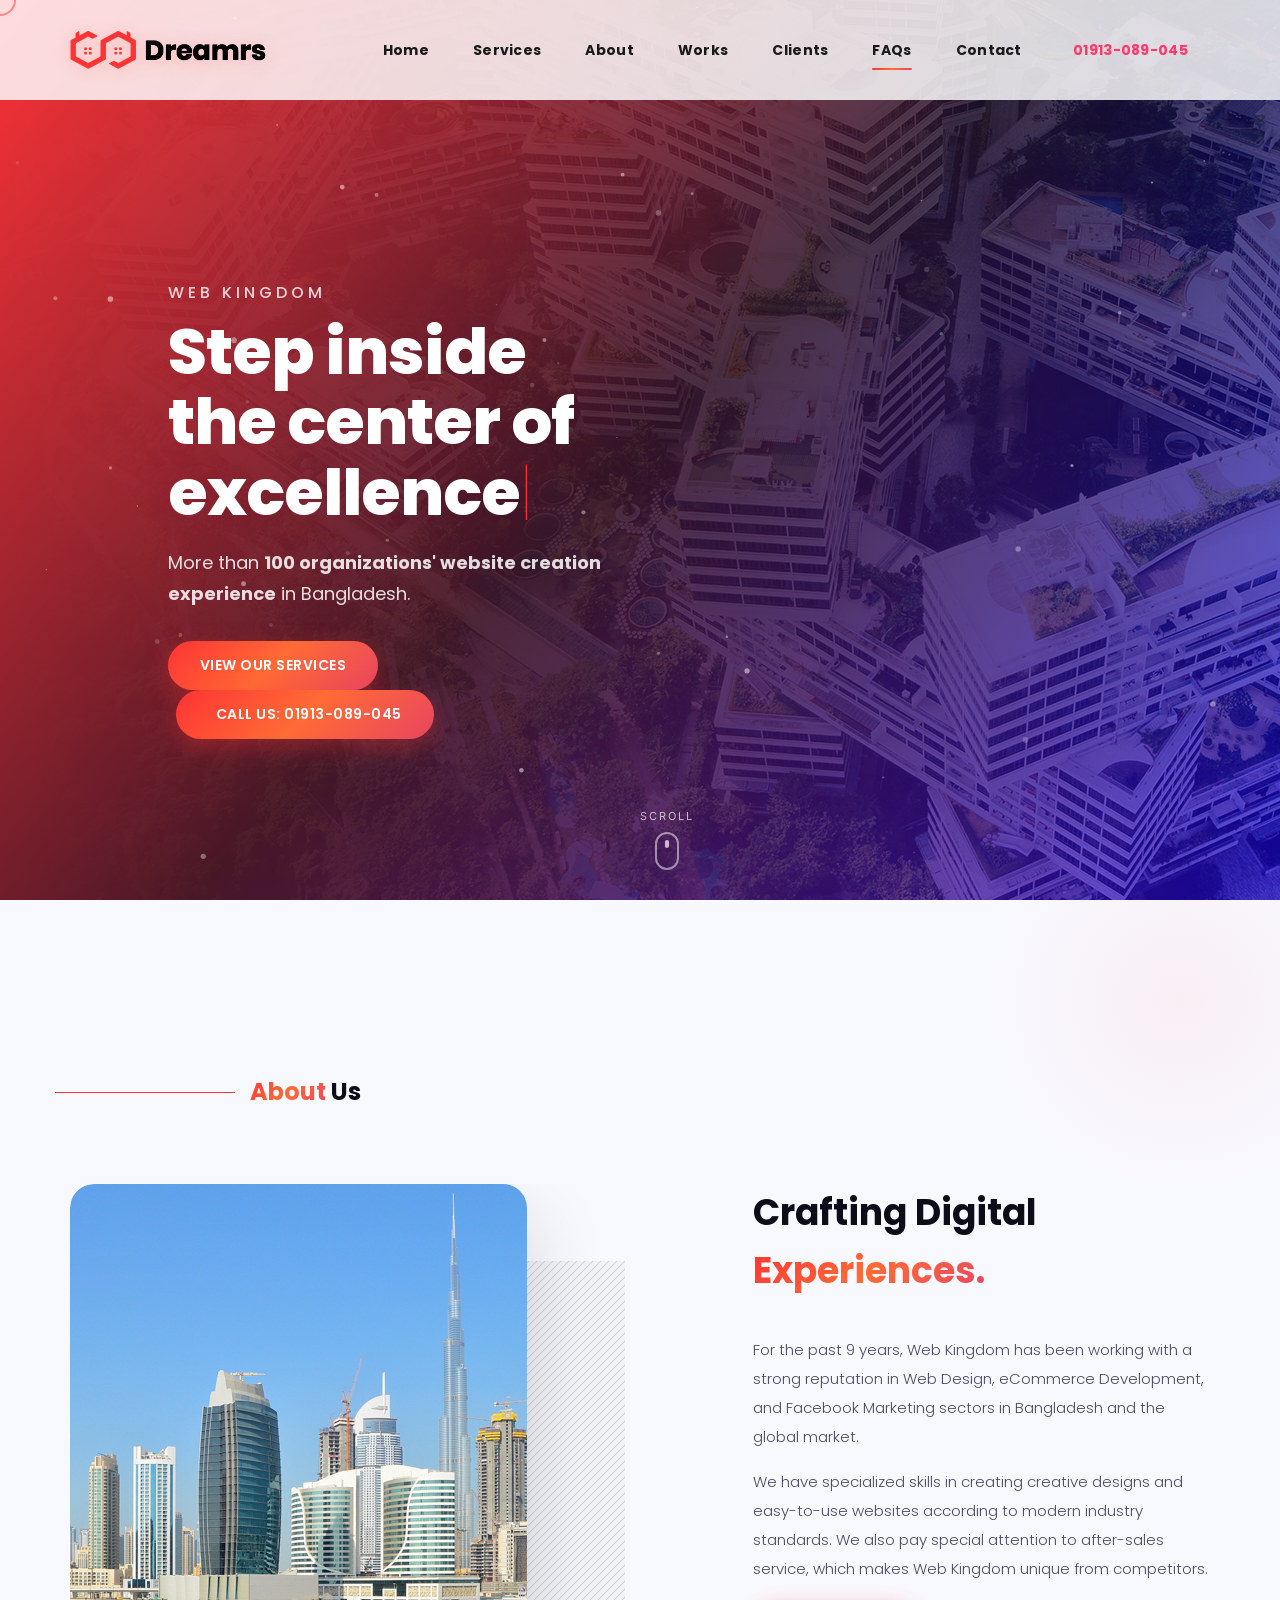
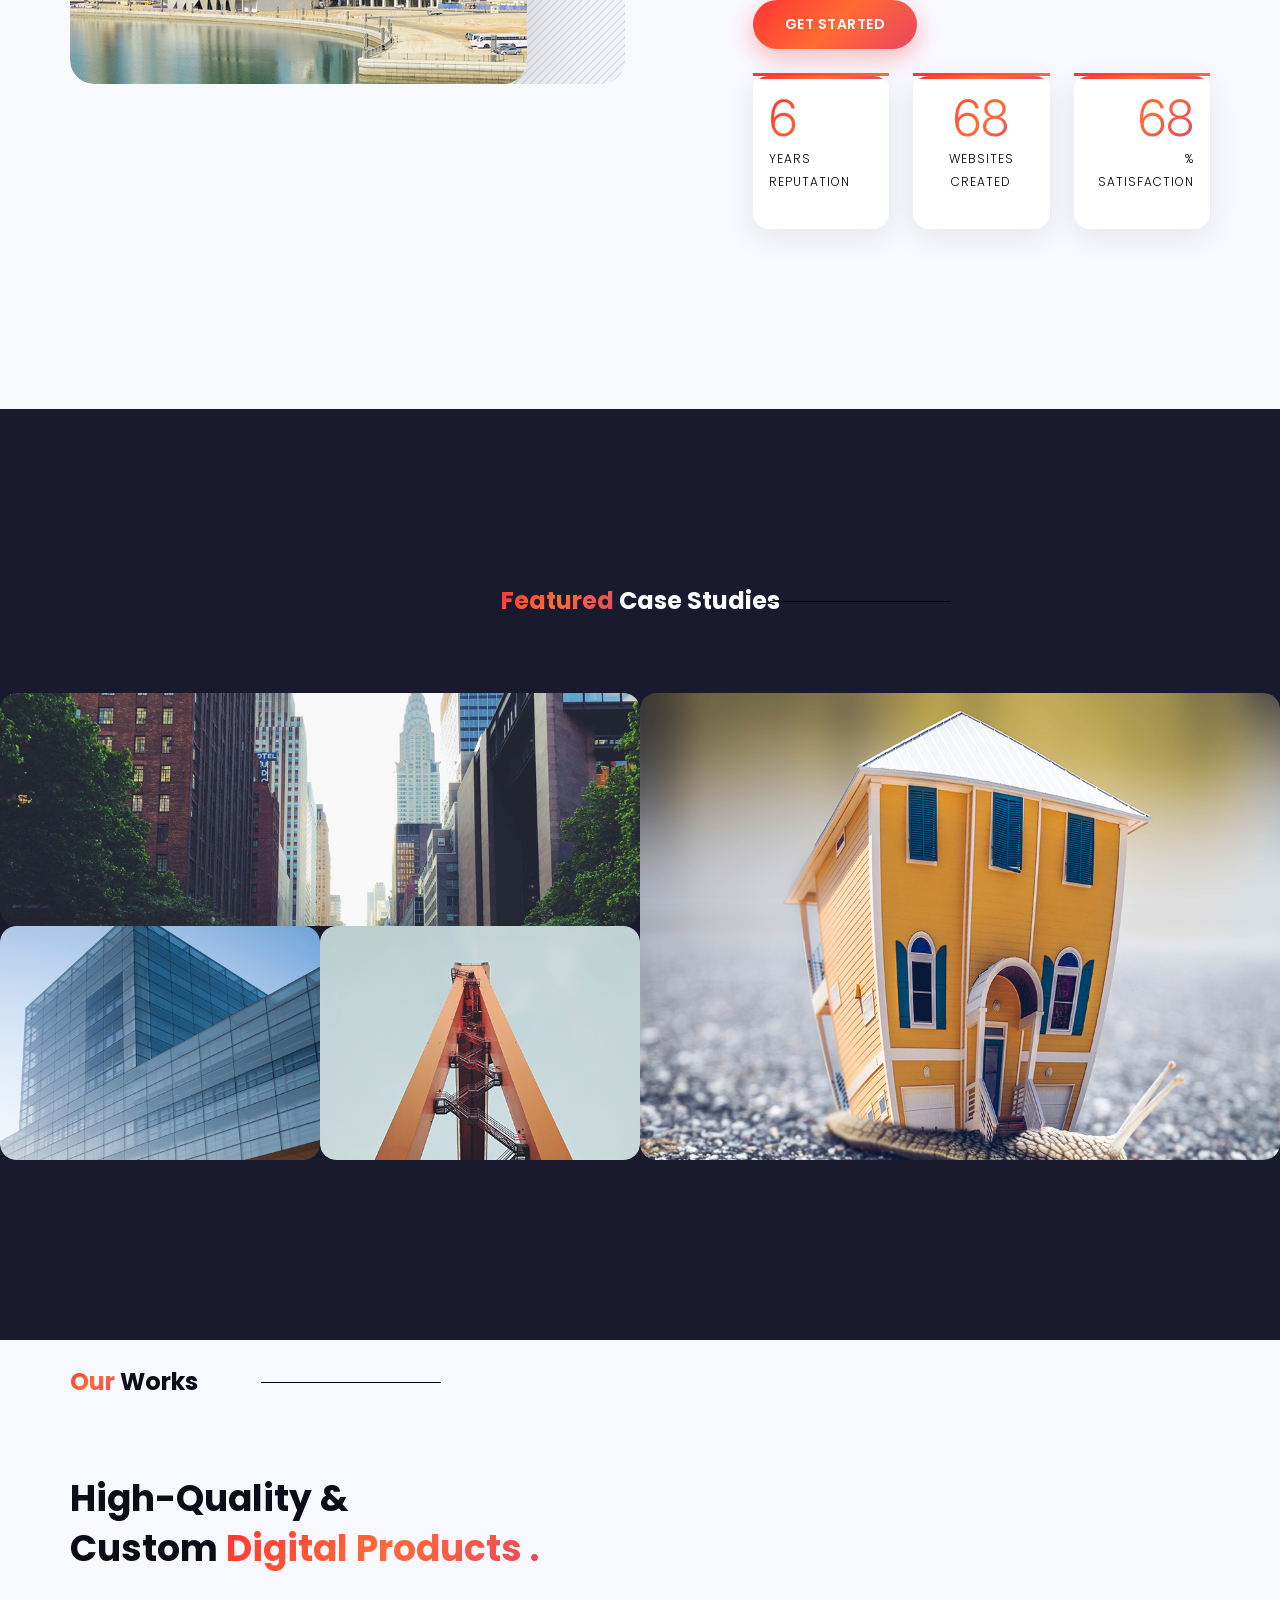
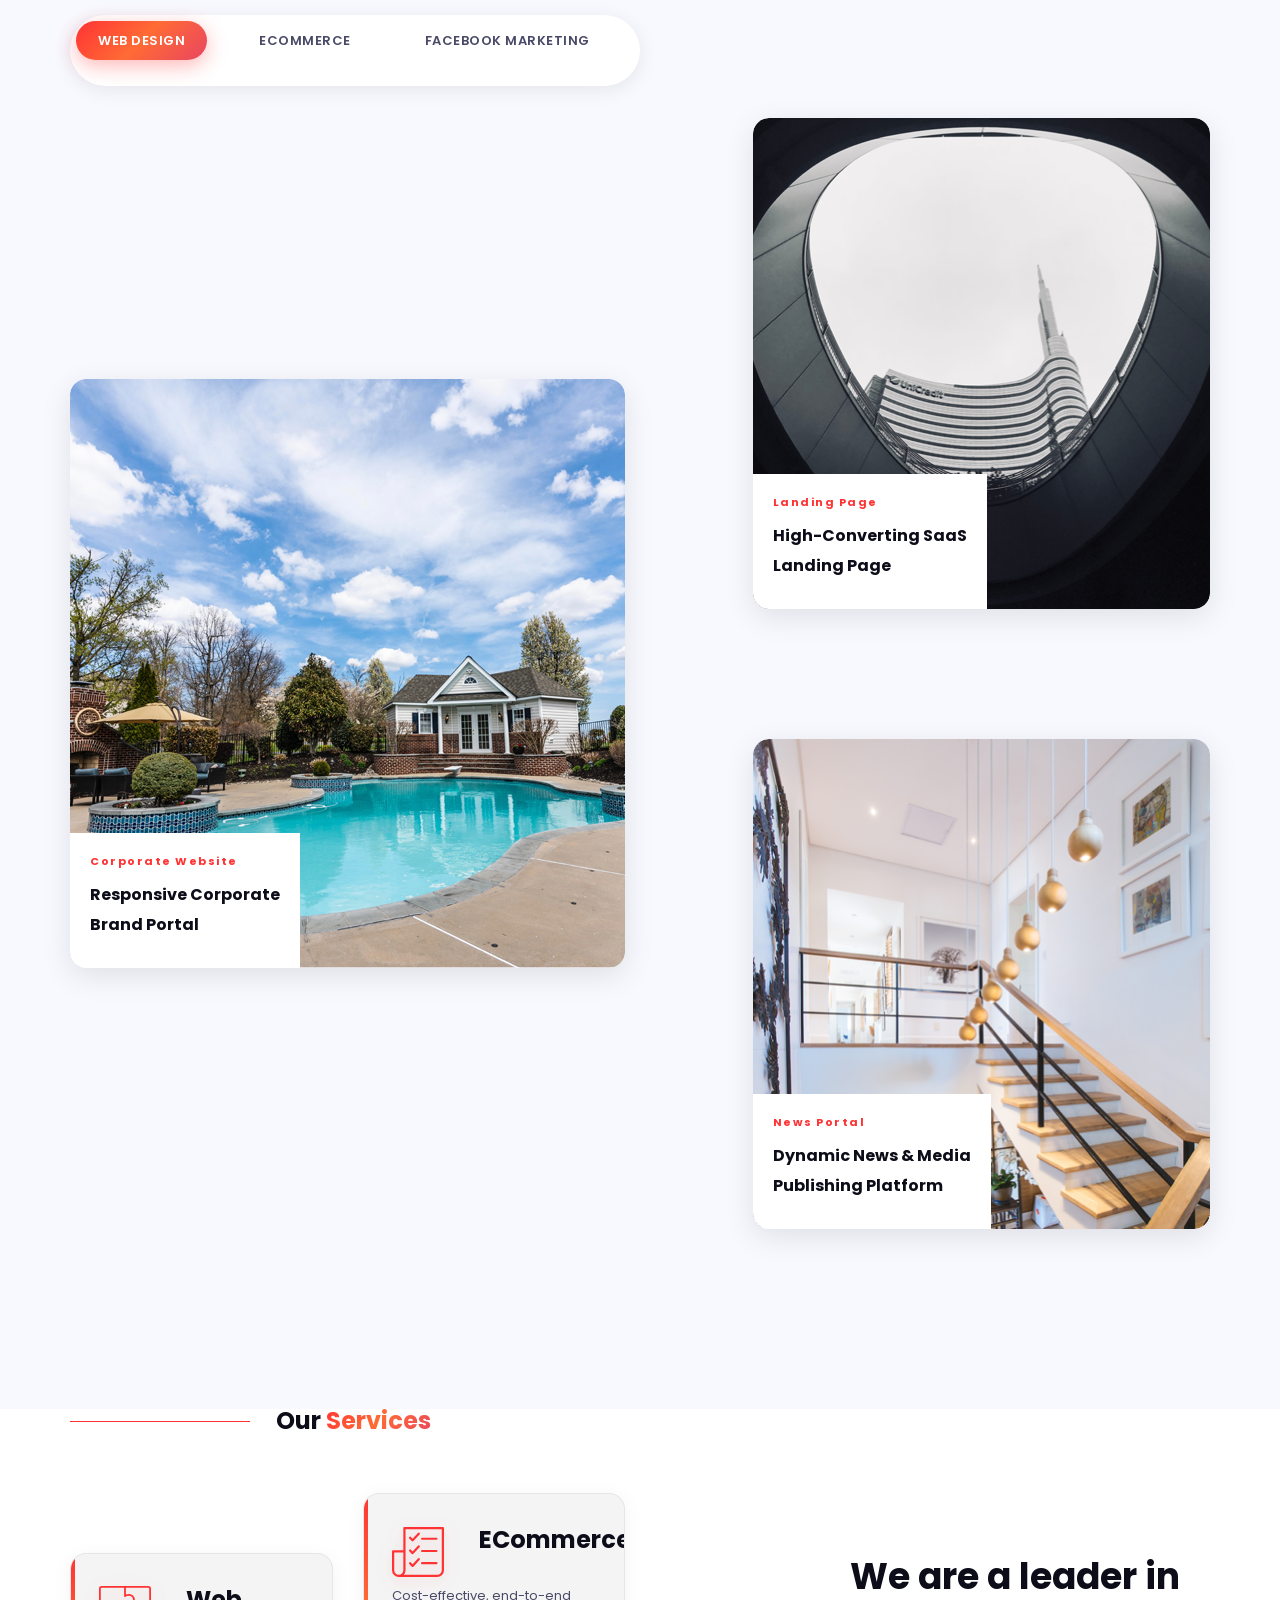
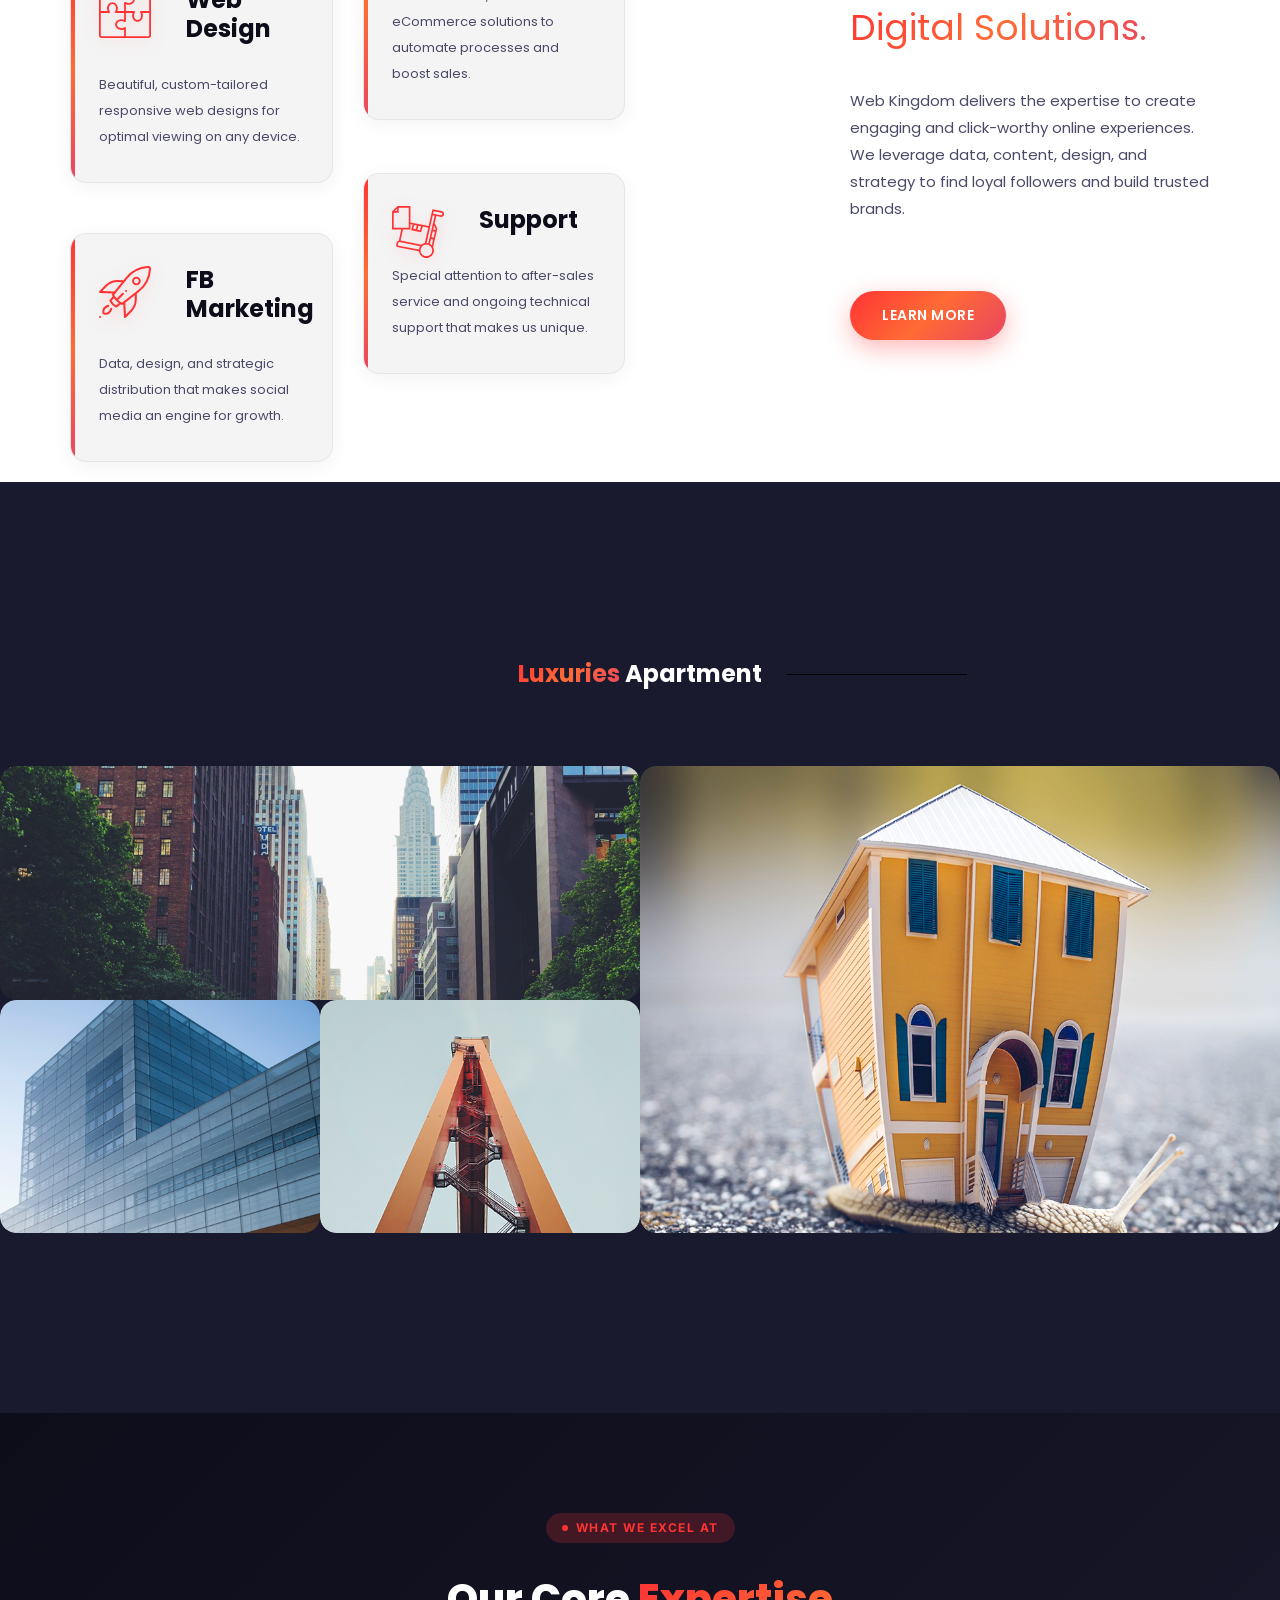
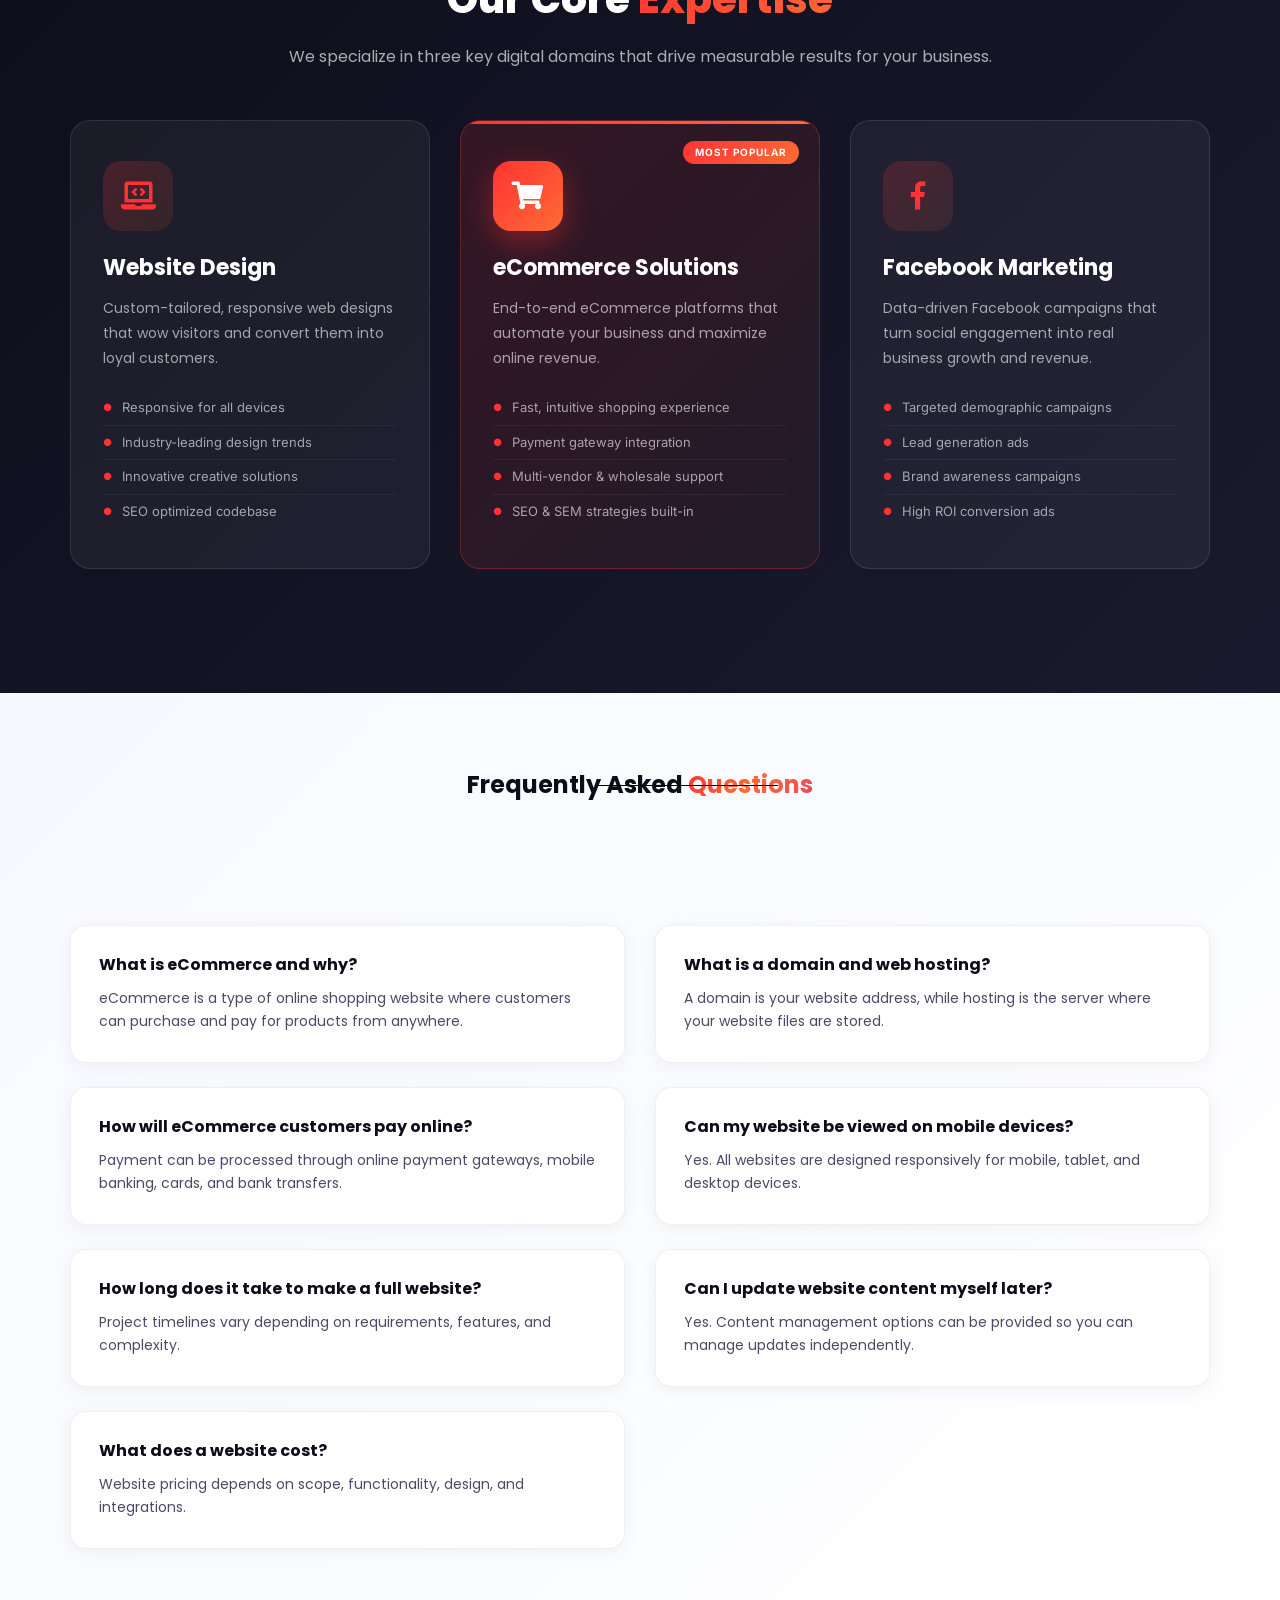
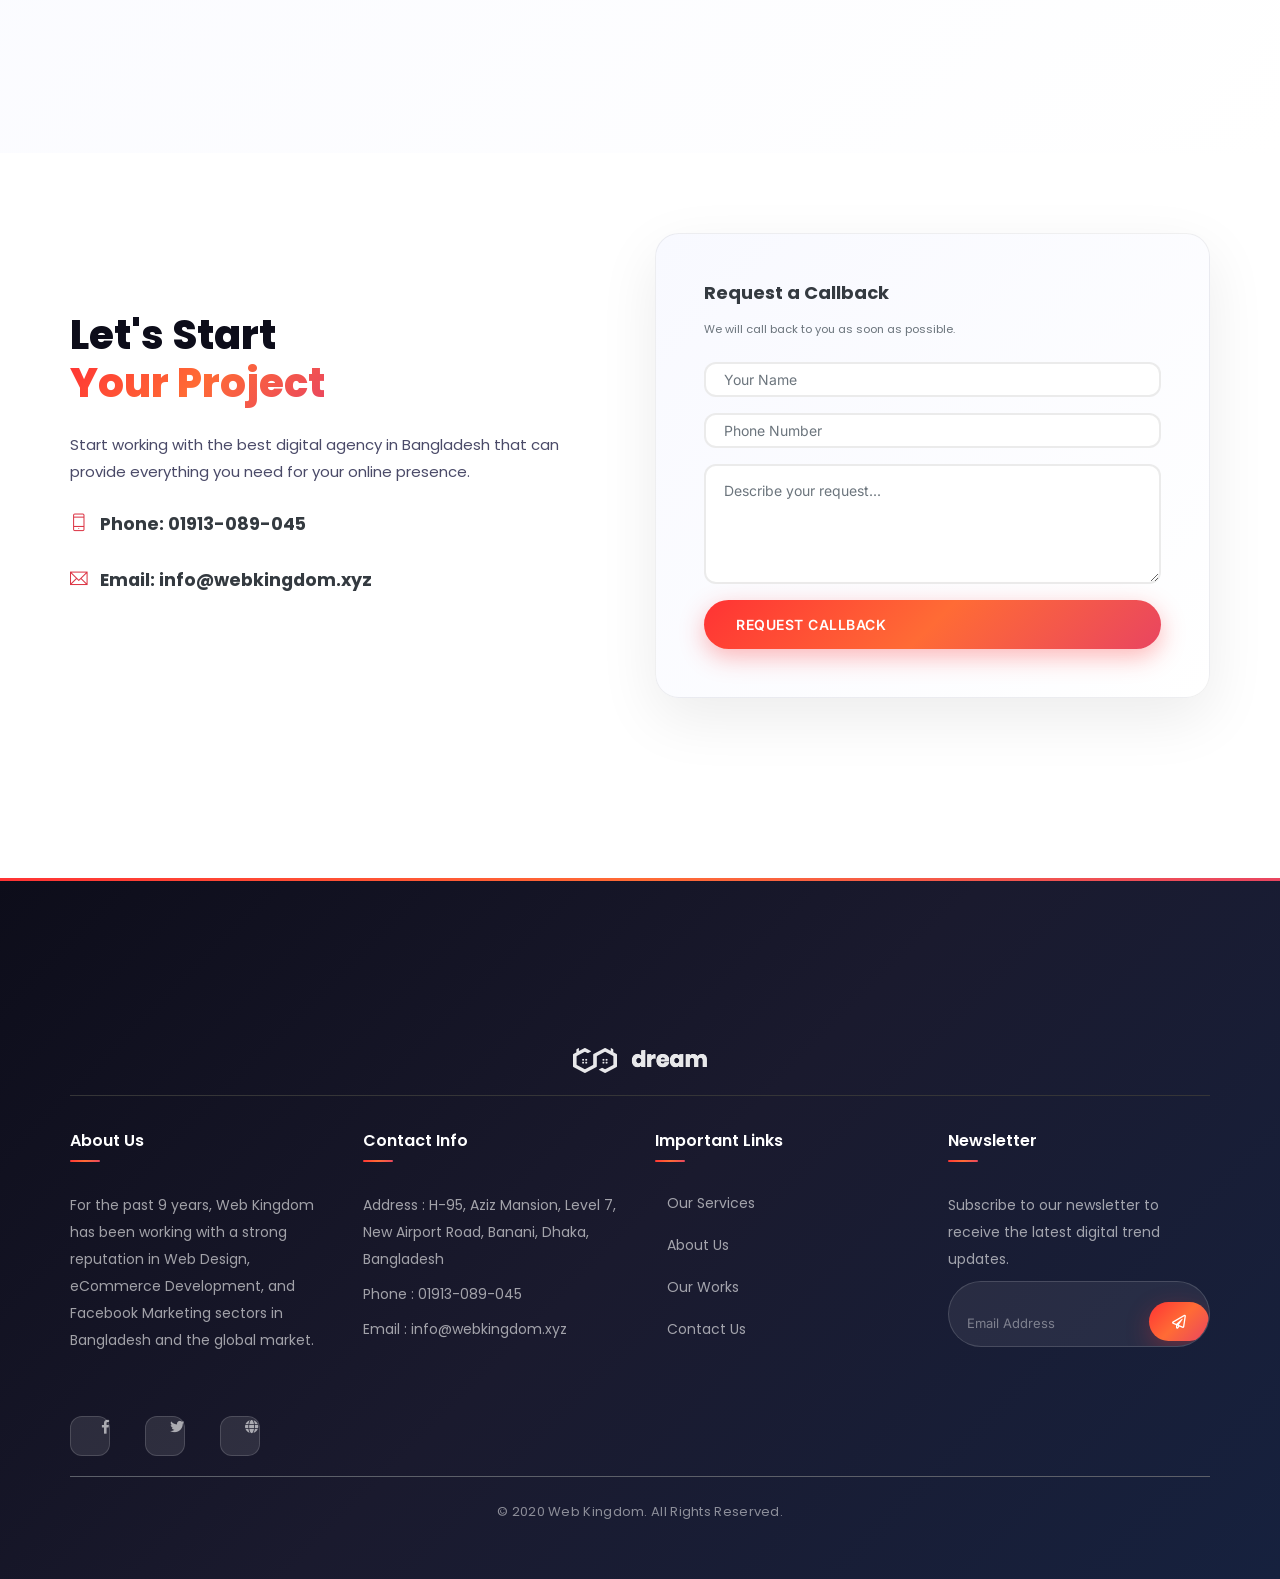
<file: index.html>
<!doctype html>
<html lang="en">

<head>
   <!-- Required meta tags -->
   <meta charset="utf-8">
   <meta name="viewport" content="width=device-width, initial-scale=1, shrink-to-fit=no">
   <title>Web Kingdom || Home</title>
   <link rel="icon" href="img/favicon.png">
   <!-- Bootstrap CSS -->
   <link rel="stylesheet" href="css/bootstrap.min.css">
   <!-- animate CSS -->
   <link rel="stylesheet" href="css/animate.css">
   <!-- owl carousel CSS -->
   <link rel="stylesheet" href="css/owl.carousel.min.css">
   <!-- themify CSS -->
   <link rel="stylesheet" href="css/themify-icons.css">
   <!-- flaticon CSS -->
   <link rel="stylesheet" href="css/flaticon.css">
   <!-- magnific-popup CSS -->
   <link rel="stylesheet" href="css/magnific-popup.css">
   <!-- font awesome CSS -->
   <link rel="stylesheet" href="fontawesome/css/all.min.css">
   <!-- style CSS -->
   <link rel="stylesheet" href="css/style.css">
   <!-- Web Kingdom Enhancement CSS -->
   <link rel="stylesheet" href="css/wk-enhance.css">
   <!-- Google Fonts for premium typography -->
   <link rel="preconnect" href="https://fonts.googleapis.com">
   <link rel="preconnect" href="https://fonts.gstatic.com" crossorigin>
   <!-- Meta SEO -->
   <meta name="description" content="Web Kingdom - Bangladesh's leading digital agency with 9+ years of experience in Website Design, eCommerce Development, and Facebook Marketing.">
   <meta name="keywords" content="web design bangladesh, ecommerce development, facebook marketing, digital agency dhaka">
   <meta property="og:title" content="Web Kingdom - Digital Agency Bangladesh">
   <meta property="og:description" content="Step inside the center of excellence. 100+ organizations' website creation experience in Bangladesh.">
</head>

<body>
   <!--::menu part start::-->
   <header class="main_menu home_menu">
      <div class="container">
         <div class="row">
            <div class="col-lg-12">
               <nav class="navbar navbar-expand-lg navbar-light">
                  <a class="navbar-brand" href="index.html"> <img src="img/logo.png" alt="logo"> </a>
                  <button class="navbar-toggler" type="button" data-toggle="collapse" data-target="#navbarNav"
                     aria-controls="navbarNav" aria-expanded="false" aria-label="Toggle navigation">
                     <span class="navbar-toggler-icon"></span>
                  </button>
                  <div class="collapse navbar-collapse main-menu-item" id="navbarNav">
                     <ul class="navbar-nav">
                        <li class="nav-item active">
                           <a class="nav-link" href="index.html">Home</a>
                        </li>
                        <li class="nav-item">
                           <a class="nav-link" href="services.html">Services</a>
                        </li>
                        <li class="nav-item">
                           <a class="nav-link" href="about.html">About</a>
                        </li>
                        <li class="nav-item">
                           <a class="nav-link" href="project.html">Works</a>
                        </li>
                        <li class="nav-item">
                           <a class="nav-link" href="#clients">Clients</a>
                        </li>
                        <li class="nav-item">
                           <a class="nav-link" href="#faqs">FAQs</a>
                        </li>
                        <li class="nav-item">
                           <a class="nav-link" href="contact.html">Contact</a>
                        </li>
                        <li class="nav-item">
                           <a class="nav-link font-weight-bold" href="tel:01913089045" style="color: #ff3a6b;"><i class="fas fa-phone-alt mr-1"></i> 01913-089-045</a>
                        </li>
                     </ul>
                  </div>
               </nav>
            </div>
         </div>
      </div>
   </header>
   <!--::menu part end::-->

   <!--::banner part start::-->
   <section class="banner_part">
      <div class="container">
         <div class="row">
            <div class="col-lg-5 offset-lg-1 col-sm-8 offset-sm-2">
                <div class="banner_text aling-items-center">
                   <div class="banner_text_iner">
                      <h5>Web Kingdom</h5>
                      <h2>Step inside the center of excellence</h2>
                      <p>More than <strong>100 organizations' website creation experience</strong> in Bangladesh.</p>
                      <a href="services.html" class="btn_1">View Our Services</a>
                      <a href="tel:01913089045" class="btn_1 bg-transparent border border-white text-white ml-2"><i class="fas fa-phone-alt"></i> Call Us: 01913-089-045</a>
                   </div>
                </div>
             </div>
          </div>
       </div>
    </section>
    <!--::banner part end::-->

    <!--::about part start::-->
    <section class="about_part section-padding">
       <div class="container">
          <div class="row">
             <div class="section_tittle">
                <h2><span>about</span> us</h2>
             </div>
          </div>
          <div class="row">
             <div class="col-lg-6 col-md-6">
                <div class="about_img">
                   <img src="img/about.png" alt="">
                </div>
             </div>
             <div class="offset-lg-1 col-lg-5 col-sm-8 col-md-6">
                <div class="about_text">
                   <h2>Crafting Digital <span>Experiences.</span></h2>
                   <p>For the past 9 years, Web Kingdom has been working with a strong reputation in Web Design, eCommerce Development, and Facebook Marketing sectors in Bangladesh and the global market.</p>
                   <p>We have specialized skills in creating creative designs and easy-to-use websites according to modern industry standards. We also pay special attention to after-sales service, which makes Web Kingdom unique from competitors.</p>
                   <a href="contact.html" class="btn_1">Get Started</a>
                   <div class="about_part_counter mt-4">
                      <div class="single_counter">
                         <span class="counter">9</span>
                         <p>Years Reputation</p>
                      </div>
                      <div class="single_counter">
                         <span class="counter">100</span>
                         <p>Websites Created</p>
                      </div>
                      <div class="single_counter">
                         <span class="counter">100</span>
                         <p>% Satisfaction</p>
                      </div>
                   </div>
                </div>
             </div>
          </div>
       </div>
    </section>
    <section class="project_gallery section-padding" id="clients">
       <div class="container-fluid">
          <div class="row">
             <div class="col-lg-12">
                <div class="project_gallery_tittle">
                   <h2><span>Featured</span> Case Studies</h2>
                </div>
                <div class="grid">
                   <div class="grid-sizer"></div>
                   <div class="grid-item big_weight">
                      <div class="project_img">
                         <img src="img/gallery/gallery_1.png" alt="">
                         <div class="project_gallery_hover_text">
                            <p>eCommerce Platform</p>
                            <h3><a href="project.html">Bangladesh Wholesale eStore</a></h3>
                            <ul>
                               <li><span class="ti-shopping-cart"></span> B2B Wholesale</li>
                               <li><span class="ti-credit-card"></span> Online Gateway</li>
                               <li><span class="ti-package"></span> 100k+ Products</li>
                            </ul>
                         </div>
                      </div>
                   </div>
                   <div class="grid-item big_height">
                      <div class="project_img">
                         <img src="img/gallery/gallery_4.png" alt="">
                         <div class="project_gallery_hover_text">
                            <p>Website Design</p>
                            <h3><a href="project.html">Leading Corporate Brand Portal</a></h3>
                            <ul>
                               <li><span class="ti-world"></span> Multilingual</li>
                               <li><span class="ti-search"></span> SEO Optimized</li>
                               <li><span class="ti-lock"></span> 100% Secure</li>
                            </ul>
                         </div>
                      </div>
                   </div>
                   <div class="grid-item">
                      <div class="project_img">
                         <img src="img/gallery/gallery_2.png" alt="">
                         <div class="project_gallery_hover_text">
                            <p>Facebook Marketing</p>
                            <h3><a href="project.html">FMCG Brand Engagement Campaign</a></h3>
                            <ul>
                               <li><span class="ti-face-smile"></span> 2M+ Reach</li>
                               <li><span class="ti-target"></span> Demographic Targeting</li>
                               <li><span class="ti-stats-up"></span> 3x Conversions</li>
                            </ul>
                         </div>
                      </div>
                   </div>
                   <div class="grid-item">
                      <div class="project_img">
                         <img src="img/gallery/gallery_3.png" alt="">
                         <div class="project_gallery_hover_text">
                            <p>eCommerce Design</p>
                            <h3><a href="project.html">Premium Electronics Retail Store</a></h3>
                            <ul>
                               <li><span class="ti-mobile"></span> Mobile First</li>
                               <li><span class="ti-comment-alt"></span> Live Chat Support</li>
                               <li><span class="ti-bolt"></span> Fast Checkout</li>
                            </ul>
                         </div>
                      </div>
                   </div>
                </div>
             </div>
          </div>
       </div>
    </section>
    <!--::team part end::-->

   <!--::project part start::-->
    <section class="portfolio_area pt_30 padding_bottom" id="works">
       <div class="container">
          <div class="row">
             <div class="col-lg-12">
                <div class="section_tittle">
                   <h2><span>our</span> works</h2>
                </div>
                <div class="portfolio-filter">
                   <h2>High-Quality & <br>
                         Custom <span>Digital Products .</span></h2>
                   <ul class="nav nav-tabs" id="myTab" role="tablist">
                      <li>
                         <a class="active" id="WebDesign-tab" data-toggle="tab" href="#WebDesign" role="tab"
                            aria-controls="WebDesign" aria-selected="true">
                            Web Design
                         </a>
                      </li>
                      <li>
                         <a id="eCommerce-tab" data-toggle="tab" href="#eCommerce" role="tab" aria-controls="eCommerce"
                            aria-selected="false">
                            eCommerce
                         </a>
                      </li>
                      <li>
                         <a id="FacebookMarketing-tab" data-toggle="tab" href="#FacebookMarketing" role="tab" aria-controls="FacebookMarketing"
                            aria-selected="false">
                            Facebook Marketing
                         </a>
                      </li>
                   </ul>
                </div>
                <div class="portfolio_item tab-content" id="myTabContent">
                   <div class="row align-items-center justify-content-between tab-pane fade show active"
                      id="WebDesign" role="tabpanel" aria-labelledby="WebDesign-tab">
                      <div class="col-lg-6 col-sm-12 col-md-6">
                         <div class="portfolio_box">
                            <a href="img/project-1.png" class="img-gal">
                               <div class="single_portfolio">
                                  <img class="img-fluid w-100" src="img/project-1.png" alt="">
                               </div>
                            </a>
                            <div class="short_info">
                               <p>Corporate Website</p>
                               <h4><a href="#">Responsive Corporate <br>
                                     Brand Portal</a></h4>
                            </div>
                         </div>
                      </div>
                      <div class="col-lg-5 col-md-6">
                         <div class="row">
                            <div class="col-lg-12 col-sm-6 col-md-12 single_portfolio_project">
                               <div class="portfolio_box">
                                  <a href="img/project-2.png" class="img-gal">
                                     <div class="single_portfolio">
                                        <img class="img-fluid w-100" src="img/project-2.png" alt="">
                                     </div>
                                  </a>
                                  <div class="short_info">
                                     <p>Landing Page</p>
                                     <h4><a href="#">High-Converting SaaS <br>
                                           Landing Page</a></h4>
                                  </div>
                               </div>
                            </div>
                            <div class="col-lg-12 col-sm-6 col-md-12 single_portfolio_project">
                               <div class="portfolio_box">
                                  <a href="img/project-3.png" class="img-gal">
                                     <div class="single_portfolio">
                                        <img class="img-fluid w-100" src="img/project-3.png" alt="">
                                     </div>
                                  </a>
                                  <div class="short_info">
                                     <p>News Portal</p>
                                     <h4><a href="#">Dynamic News & Media <br>
                                           Publishing Platform</a></h4>
                                  </div>
                               </div>
                            </div>
                         </div>
                      </div>
                   </div>
                   <div class="row align-items-center justify-content-between tab-pane fade" id="eCommerce" role="tabpanel"
                      aria-labelledby="eCommerce-tab">
                      <div class="col-lg-6 col-sm-12 col-md-6">
                         <div class="portfolio_box">
                            <a href="img/project-2.png" class="img-gal">
                               <div class="single_portfolio">
                                  <img class="img-fluid w-100" src="img/project-2.png" alt="">
                               </div>
                            </a>
                            <div class="short_info">
                                  <p>Retail Shop</p>
                                  <h4><a href="#">Fully Integrated Retail <br>
                                        eCommerce Store</a></h4>
                               </div>
                         </div>
                      </div>
                      <div class="col-lg-5 col-md-6">
                         <div class="row">
                            <div class="col-lg-12 col-sm-6 col-md-12 single_portfolio_project">
                               <div class="portfolio_box">
                                  <a href="img/project-1.png" class="img-gal">
                                     <div class="single_portfolio">
                                        <img class="img-fluid w-100" src="img/project-1.png" alt="">
                                     </div>
                                  </a>
                                  <div class="short_info">
                                        <p>Multivendor</p>
                                        <h4><a href="#">Modern Multivendor <br>
                                              Online Marketplace</a></h4>
                                     </div>
                               </div>
                            </div>
                            <div class="col-lg-12 col-sm-6 col-md-12 single_portfolio_project">
                               <div class="portfolio_box">
                                  <a href="img/project-3.png" class="img-gal">
                                     <div class="single_portfolio">
                                        <img class="img-fluid w-100" src="img/project-3.png" alt="">
                                     </div>
                                  </a>
                                  <div class="short_info">
                                        <p>B2B Wholesale</p>
                                        <h4><a href="#">B2B Wholesale <br>
                                              Ordering System</a></h4>
                                     </div>
                               </div>
                            </div>
                         </div>
                      </div>
                   </div>
                   <div class="row align-items-center justify-content-between tab-pane fade" id="FacebookMarketing" role="tabpanel"
                      aria-labelledby="FacebookMarketing-tab">
                      <div class="col-lg-6 col-sm-12 col-md-6">
                         <div class="portfolio_box">
                            <a href="img/project-3.png" class="img-gal">
                               <div class="single_portfolio">
                                  <img class="img-fluid w-100" src="img/project-3.png" alt="">
                               </div>
                            </a>
                            <div class="short_info">
                                  <p>Lead Generation</p>
                                  <h4><a href="#">Targeted Demographic <br>
                                        Lead Generation Ads</a></h4>
                               </div>
                         </div>
                      </div>
                      <div class="col-lg-5 col-md-6">
                         <div class="row">
                            <div class="col-lg-12 col-sm-6 col-md-12 single_portfolio_project">
                               <div class="portfolio_box">
                                  <a href="img/project-2.png" class="img-gal">
                                     <div class="single_portfolio">
                                        <img class="img-fluid w-100" src="img/project-2.png" alt="">
                                     </div>
                                  </a>
                                  <div class="short_info">
                                        <p>Brand Awareness</p>
                                        <h4><a href="#">Viral Brand Reach & <br>
                                              Growth Campaign</a></h4>
                                     </div>
                               </div>
                            </div>
                            <div class="col-lg-12 col-sm-6 col-md-12 single_portfolio_project">
                               <div class="portfolio_box">
                                  <a href="img/project-1.png" class="img-gal">
                                     <div class="single_portfolio">
                                        <img class="img-fluid w-100" src="img/project-1.png" alt="">
                                     </div>
                                  </a>
                                  <div class="short_info">
                                        <p>Conversion Ads</p>
                                        <h4><a href="#">High ROI E-Commerce <br>
                                              Conversion Ads Setup</a></h4>
                                     </div>
                               </div>
                            </div>
                         </div>
                      </div>
                   </div>
                </div>
             </div>
          </div>
       </div>
    </section>
   <!--::project part end::-->

   <!--::service part end::-->
    <section class="service_part" id="services">
       <div class="container">
          <div class="row justify-content-between align-items-center">
             <div class="col-lg-7 col-xl-6">
                <div class="section_tittle">
                   <h2>our <span>services</span></h2>
                </div>
                <div class="service_part_iner">
                   <div class="row">
                      <div class="col-lg-6 col-sm-6">
                         <div class="single_service_text ">
                            <img src="img/icon/service_1.svg" alt="">
                            <h4>Web Design</h4>
                            <p>Beautiful, custom-tailored responsive web designs for optimal viewing on any device.</p>
                         </div>
                      </div>
                      <div class="col-lg-6 col-sm-6">
                         <div class="single_service_text">
                            <img src="img/icon/service_2.svg" alt="">
                            <h4>eCommerce</h4>
                            <p>Cost-effective, end-to-end eCommerce solutions to automate processes and boost sales.</p>
                         </div>
                      </div>
                      <div class="col-lg-6 col-sm-6">
                         <div class="single_service_text">
                            <img src="img/icon/service_3.svg" alt="">
                            <h4>FB Marketing</h4>
                            <p>Data, design, and strategic distribution that makes social media an engine for growth.</p>
                         </div>
                      </div>
                      <div class="col-lg-6 col-sm-6">
                         <div class="single_service_text">
                            <img src="img/icon/service_4.svg" alt="">
                            <h4>Support</h4>
                            <p>Special attention to after-sales service and ongoing technical support that makes us unique.</p>
                         </div>
                      </div>
                   </div>
                </div>
             </div>
             <div class="col-lg-4 col-sm-10">
                <div class="service_text">
                   <h2>We are a leader in <span>Digital Solutions.</span></h2>
                   <p>Web Kingdom delivers the expertise to create engaging and click-worthy online experiences. We leverage data, content, design, and strategy to find loyal followers and build trusted brands.</p>
                   <a href="services.html" class="btn_1">Learn More</a>
                </div>
             </div>
          </div>
       </div>
    </section>
   <!--::service part end::-->

   <!--::team part end::-->
   <section class="project_gallery section-padding">
      <div class="container-fluid">
         <div class="row">
            <div class="col-lg-12">
               <div class="project_gallery_tittle">
                  <h2><span>Luxuries</span> Apartment</h2>
               </div>
               <div class="grid">
                  <div class="grid-sizer"></div>
                  <div class="grid-item big_weight">
                     <div class="project_img">
                        <img src="img/gallery/gallery_1.png" alt="">
                        <div class="project_gallery_hover_text">
                           <p>Home Apartment</p>
                           <h3><a href="apartment.html"> Detached House For Sale</a></h3>
                           <ul>
                              <li><a href=""><span class="flaticon-bath"></span></a> 04</li>
                              <li><a href=""><span class="flaticon-bed"></span></a> 03</li>
                              <li><a href=""><span class="flaticon-frame"></span></a> 2400 sqft</li>
                              <li><a href=""><span class="ti-heart"></span></a> like</li>
                           </ul>
                        </div>
                     </div>
                  </div>
                  <div class="grid-item big_height">
                     <div class="project_img">
                        <img src="img/gallery/gallery_4.png" alt="">
                        <div class="project_gallery_hover_text">
                           <p>Home Apartment</p>
                           <h3><a href="apartment.html"> Detached House For Sale</a></h3>
                           <ul>
                              <li><a href=""><span class="flaticon-bath"></span></a> 04</li>
                              <li><a href=""><span class="flaticon-bed"></span></a> 03</li>
                              <li><a href=""><span class="flaticon-frame"></span></a> 2400 sqft</li>
                              <li><a href=""><span class="ti-heart"></span></a> like</li>
                           </ul>
                        </div>
                     </div>
                  </div>
                  <div class="grid-item">
                     <div class="project_img">
                        <img src="img/gallery/gallery_2.png" alt="">
                        <div class="project_gallery_hover_text">
                           <p>Home Apartment</p>
                           <h3><a href="apartment.html"> Detached House For Sale</a></h3>
                           <ul>
                              <li><a href=""><span class="flaticon-bath"></span></a> 04</li>
                              <li><a href=""><span class="flaticon-bed"></span></a> 03</li>
                              <li><a href=""><span class="flaticon-frame"></span></a> 2400 sqft</li>
                              <li><a href=""><span class="ti-heart"></span></a> like</li>
                           </ul>
                        </div>
                     </div>
                  </div>
                  <div class="grid-item">
                     <div class="project_img">
                        <img src="img/gallery/gallery_3.png" alt="">
                        <div class="project_gallery_hover_text">
                           <p>Home Apartment</p>
                           <h3><a href="apartment.html"> Detached House For Sale</a></h3>
                           <ul>
                              <li><a href=""><span class="flaticon-bath"></span></a> 04</li>
                              <li><a href=""><span class="flaticon-bed"></span></a> 03</li>
                              <li><a href=""><span class="flaticon-frame"></span></a> 2400 sqft</li>
                              <li><a href=""><span class="ti-heart"></span></a> like</li>
                           </ul>
                        </div>
                     </div>
                  </div>
               </div>
            </div>
         </div>
      </div>
   </section>
   <!--::service highlights start::-->
   <section class="service_highlights section-padding" style="background: linear-gradient(135deg, #0d0d1a 0%, #1a1a2e 100%); padding: 100px 0;">
      <div class="container">
         <div class="row justify-content-center mb-5">
            <div class="col-lg-8 text-center">
               <span class="section-tag" style="background: rgba(255,51,52,0.2); color: #ff3334;">What We Excel At</span>
               <h2 style="color: #fff; font-size: 40px; font-weight: 800; margin-top: 16px; margin-bottom: 20px;">Our Core <span style="background: linear-gradient(135deg, #ff3334, #ff6b35); -webkit-background-clip: text; -webkit-text-fill-color: transparent; background-clip: text;">Expertise</span></h2>
               <p style="color: rgba(255,255,255,0.65); font-size: 16px; line-height: 1.8;">We specialize in three key digital domains that drive measurable results for your business.</p>
            </div>
         </div>
         <div class="row">
            <div class="col-lg-4 col-md-6 mb-4">
               <div style="background: rgba(255,255,255,0.05); border: 1px solid rgba(255,255,255,0.1); border-radius: 20px; padding: 40px 32px; height: 100%; transition: all 0.4s ease; position: relative; overflow: hidden;" class="highlight-card">
                  <div style="width: 70px; height: 70px; background: linear-gradient(135deg, rgba(255,51,52,0.2), rgba(255,107,53,0.1)); border-radius: 18px; display: flex; align-items: center; justify-content: center; margin-bottom: 24px;">
                     <i class="fas fa-laptop-code" style="font-size: 28px; color: #ff3334;"></i>
                  </div>
                  <h3 style="color: #fff; font-size: 22px; font-weight: 700; margin-bottom: 14px;">Website Design</h3>
                  <p style="color: rgba(255,255,255,0.6); font-size: 14px; line-height: 1.8; margin-bottom: 20px;">Custom-tailored, responsive web designs that wow visitors and convert them into loyal customers.</p>
                  <ul style="list-style: none; padding: 0; margin: 0;">
                     <li style="color: rgba(255,255,255,0.6); padding: 7px 0; border-bottom: 1px solid rgba(255,255,255,0.05); font-size: 13px; display: flex; align-items: center; gap: 10px;"><span style="color: #ff3334; font-size: 10px;">●</span> Responsive for all devices</li>
                     <li style="color: rgba(255,255,255,0.6); padding: 7px 0; border-bottom: 1px solid rgba(255,255,255,0.05); font-size: 13px; display: flex; align-items: center; gap: 10px;"><span style="color: #ff3334; font-size: 10px;">●</span> Industry-leading design trends</li>
                     <li style="color: rgba(255,255,255,0.6); padding: 7px 0; border-bottom: 1px solid rgba(255,255,255,0.05); font-size: 13px; display: flex; align-items: center; gap: 10px;"><span style="color: #ff3334; font-size: 10px;">●</span> Innovative creative solutions</li>
                     <li style="color: rgba(255,255,255,0.6); padding: 7px 0; font-size: 13px; display: flex; align-items: center; gap: 10px;"><span style="color: #ff3334; font-size: 10px;">●</span> SEO optimized codebase</li>
                  </ul>
               </div>
            </div>
            <div class="col-lg-4 col-md-6 mb-4">
               <div style="background: linear-gradient(135deg, rgba(255,51,52,0.15), rgba(255,107,53,0.05)); border: 1px solid rgba(255,51,52,0.3); border-radius: 20px; padding: 40px 32px; height: 100%; transition: all 0.4s ease; position: relative; overflow: hidden;" class="highlight-card">
                  <div style="position: absolute; top: 0; left: 0; right: 0; height: 3px; background: linear-gradient(90deg, #ff3334, #ff6b35);"></div>
                  <span style="position: absolute; top: 20px; right: 20px; background: linear-gradient(135deg, #ff3334, #ff6b35); color: #fff; font-size: 10px; font-weight: 700; padding: 4px 12px; border-radius: 20px; letter-spacing: 1px; text-transform: uppercase;">Most Popular</span>
                  <div style="width: 70px; height: 70px; background: linear-gradient(135deg, #ff3334, #ff6b35); border-radius: 18px; display: flex; align-items: center; justify-content: center; margin-bottom: 24px; box-shadow: 0 10px 30px rgba(255,51,52,0.4);">
                     <i class="fas fa-shopping-cart" style="font-size: 28px; color: #fff;"></i>
                  </div>
                  <h3 style="color: #fff; font-size: 22px; font-weight: 700; margin-bottom: 14px;">eCommerce Solutions</h3>
                  <p style="color: rgba(255,255,255,0.6); font-size: 14px; line-height: 1.8; margin-bottom: 20px;">End-to-end eCommerce platforms that automate your business and maximize online revenue.</p>
                  <ul style="list-style: none; padding: 0; margin: 0;">
                     <li style="color: rgba(255,255,255,0.6); padding: 7px 0; border-bottom: 1px solid rgba(255,255,255,0.05); font-size: 13px; display: flex; align-items: center; gap: 10px;"><span style="color: #ff3334; font-size: 10px;">●</span> Fast, intuitive shopping experience</li>
                     <li style="color: rgba(255,255,255,0.6); padding: 7px 0; border-bottom: 1px solid rgba(255,255,255,0.05); font-size: 13px; display: flex; align-items: center; gap: 10px;"><span style="color: #ff3334; font-size: 10px;">●</span> Payment gateway integration</li>
                     <li style="color: rgba(255,255,255,0.6); padding: 7px 0; border-bottom: 1px solid rgba(255,255,255,0.05); font-size: 13px; display: flex; align-items: center; gap: 10px;"><span style="color: #ff3334; font-size: 10px;">●</span> Multi-vendor & wholesale support</li>
                     <li style="color: rgba(255,255,255,0.6); padding: 7px 0; font-size: 13px; display: flex; align-items: center; gap: 10px;"><span style="color: #ff3334; font-size: 10px;">●</span> SEO & SEM strategies built-in</li>
                  </ul>
               </div>
            </div>
            <div class="col-lg-4 col-md-6 mb-4">
               <div style="background: rgba(255,255,255,0.05); border: 1px solid rgba(255,255,255,0.1); border-radius: 20px; padding: 40px 32px; height: 100%; transition: all 0.4s ease; position: relative; overflow: hidden;" class="highlight-card">
                  <div style="width: 70px; height: 70px; background: linear-gradient(135deg, rgba(255,51,52,0.2), rgba(255,107,53,0.1)); border-radius: 18px; display: flex; align-items: center; justify-content: center; margin-bottom: 24px;">
                     <i class="fab fa-facebook-f" style="font-size: 28px; color: #ff3334;"></i>
                  </div>
                  <h3 style="color: #fff; font-size: 22px; font-weight: 700; margin-bottom: 14px;">Facebook Marketing</h3>
                  <p style="color: rgba(255,255,255,0.6); font-size: 14px; line-height: 1.8; margin-bottom: 20px;">Data-driven Facebook campaigns that turn social engagement into real business growth and revenue.</p>
                  <ul style="list-style: none; padding: 0; margin: 0;">
                     <li style="color: rgba(255,255,255,0.6); padding: 7px 0; border-bottom: 1px solid rgba(255,255,255,0.05); font-size: 13px; display: flex; align-items: center; gap: 10px;"><span style="color: #ff3334; font-size: 10px;">●</span> Targeted demographic campaigns</li>
                     <li style="color: rgba(255,255,255,0.6); padding: 7px 0; border-bottom: 1px solid rgba(255,255,255,0.05); font-size: 13px; display: flex; align-items: center; gap: 10px;"><span style="color: #ff3334; font-size: 10px;">●</span> Lead generation ads</li>
                     <li style="color: rgba(255,255,255,0.6); padding: 7px 0; border-bottom: 1px solid rgba(255,255,255,0.05); font-size: 13px; display: flex; align-items: center; gap: 10px;"><span style="color: #ff3334; font-size: 10px;">●</span> Brand awareness campaigns</li>
                     <li style="color: rgba(255,255,255,0.6); padding: 7px 0; font-size: 13px; display: flex; align-items: center; gap: 10px;"><span style="color: #ff3334; font-size: 10px;">●</span> High ROI conversion ads</li>
                  </ul>
               </div>
            </div>
         </div>
      </div>
   </section>
   <!--::service highlights end::-->

   <!--::faq_part start::-->
   <section class="blog_part padding_bottom" id="faqs" style="background-color: #fcfcfd; padding-top: 80px;">
      <div class="container">
         <div class="row justify-content-center">
            <div class="col-md-8 col-lg-6">
               <div class="blog_part_tittle text-center">
                  <h2>Frequently Asked <span>Questions</span></h2>
               </div>
            </div>
         </div>
         <div class="row mt-5">
            <div class="col-lg-6">
               <div class="single_blog mb-4 p-4 bg-white shadow-sm rounded border-0">
                  <h4 class="mb-3 text-dark font-weight-bold">What is eCommerce and why?</h4>
                  <p class="text-secondary">eCommerce is a type of online shopping website where customers can purchase and pay for products from anywhere.</p>
               </div>
               <div class="single_blog mb-4 p-4 bg-white shadow-sm rounded border-0">
                  <h4 class="mb-3 text-dark font-weight-bold">How will eCommerce customers pay online?</h4>
                  <p class="text-secondary">Payment can be processed through online payment gateways, mobile banking, cards, and bank transfers.</p>
               </div>
               <div class="single_blog mb-4 p-4 bg-white shadow-sm rounded border-0">
                  <h4 class="mb-3 text-dark font-weight-bold">How long does it take to make a full website?</h4>
                  <p class="text-secondary">Project timelines vary depending on requirements, features, and complexity.</p>
               </div>
               <div class="single_blog mb-4 p-4 bg-white shadow-sm rounded border-0">
                  <h4 class="mb-3 text-dark font-weight-bold">What does a website cost?</h4>
                  <p class="text-secondary">Website pricing depends on scope, functionality, design, and integrations.</p>
               </div>
            </div>
            <div class="col-lg-6">
               <div class="single_blog mb-4 p-4 bg-white shadow-sm rounded border-0">
                  <h4 class="mb-3 text-dark font-weight-bold">What is a domain and web hosting?</h4>
                  <p class="text-secondary">A domain is your website address, while hosting is the server where your website files are stored.</p>
               </div>
               <div class="single_blog mb-4 p-4 bg-white shadow-sm rounded border-0">
                  <h4 class="mb-3 text-dark font-weight-bold">Can my website be viewed on mobile devices?</h4>
                  <p class="text-secondary">Yes. All websites are designed responsively for mobile, tablet, and desktop devices.</p>
               </div>
               <div class="single_blog mb-4 p-4 bg-white shadow-sm rounded border-0">
                  <h4 class="mb-3 text-dark font-weight-bold">Can I update website content myself later?</h4>
                  <p class="text-secondary">Yes. Content management options can be provided so you can manage updates independently.</p>
               </div>
            </div>
         </div>
      </div>
   </section>
   <!--::faq_part end::-->

   <!--::contact_callback part start::-->
   <section class="contact-section padding_bottom" style="padding-top: 80px; background-color: #fff;">
      <div class="container">
         <div class="row align-items-center">
            <div class="col-lg-6 col-md-6">
               <div class="service_text pr-md-4">
                  <h2 class="mb-4" style="font-size: 2.5rem; line-height: 1.2;">Let's Start <br><span>Your Project</span></h2>
                  <p class="mb-4">Start working with the best digital agency in Bangladesh that can provide everything you need for your online presence.</p>
                  <div class="mt-4">
                     <p class="mb-2 text-dark font-weight-bold" style="font-size: 1.1rem;"><span class="ti-mobile mr-2 text-danger"></span> Phone: 01913-089-045</p>
                     <p class="mb-0 text-dark font-weight-bold" style="font-size: 1.1rem;"><span class="ti-email mr-2 text-danger"></span> Email: info@webkingdom.xyz</p>
                  </div>
               </div>
            </div>
            <div class="col-lg-6 col-md-6 mt-4 mt-md-0">
               <div class="p-5 bg-light rounded shadow-sm">
                  <h4 class="mb-3 text-dark font-weight-bold">Request a Callback</h4>
                  <p class="text-secondary mb-4 small">We will call back to you as soon as possible.</p>
                  <form action="contact_process.php" method="post" id="callbackForm">
                     <div class="form-group mb-3">
                        <input class="form-control bg-white placeholder border-0 p-3" name="name" type="text" placeholder="Your Name" required>
                     </div>
                     <div class="form-group mb-3">
                        <input class="form-control bg-white placeholder border-0 p-3" name="phone" type="tel" placeholder="Phone Number" required>
                     </div>
                     <div class="form-group mb-3">
                        <textarea class="form-control bg-white placeholder border-0 p-3" name="request" rows="3" placeholder="Describe your request..." required></textarea>
                     </div>
                     <button type="submit" class="btn_1 btn-block border-0 text-uppercase font-weight-bold" style="padding: 15px 0;">Request Callback</button>
                  </form>
               </div>
            </div>
         </div>
      </div>
   </section>
   <!--::contact_callback part end::-->

   <!--::footer_part start::-->
   <footer class="footer_part">
      <div class="container">
         <div class="row">
            <div class="col-lg-12">
               <div class="footer_logo">
                     <a href="index.html" class="footer_logo_iner"> <img src="img/footer_logo.png" alt="#"> </a>
               </div>
            </div>

            <div class="col-sm-6 col-lg-3">
               <div class="single_footer_part">
                  <h4>About Us</h4>
                  <p>For the past 9 years, Web Kingdom has been working with a strong reputation in Web Design, eCommerce Development, and Facebook Marketing sectors in Bangladesh and the global market.</p>
                  <div class="footer_icon social_icon">
                     <ul class="list-unstyled">
                        <li><a href="#" class="single_social_icon"><i class="fab fa-facebook-f"></i></a></li>
                        <li><a href="#" class="single_social_icon"><i class="fab fa-twitter"></i></a></li>
                        <li><a href="#" class="single_social_icon"><i class="fas fa-globe"></i></a></li>
                     </ul>
                  </div>
               </div>
            </div>
            <div class="col-sm-6 col-lg-3">
               <div class="single_footer_part">
                  <h4>Contact Info</h4>
                  <p>Address : H-95, Aziz Mansion, Level 7, New Airport Road, Banani, Dhaka, Bangladesh</p>
                  <p>Phone : 01913-089-045</p>
                  <p>Email : info@webkingdom.xyz</p>
               </div>
            </div>
            <div class="col-sm-6 col-lg-3">
               <div class="single_footer_part">
                  <h4>Important Links</h4>
                  <ul class="list-unstyled">
                     <li><a href="services.html">Our Services</a></li>
                     <li><a href="about.html">About Us</a></li>
                     <li><a href="project.html">Our Works</a></li>
                     <li><a href="contact.html">Contact Us</a></li>
                  </ul>
               </div>
            </div>
            <div class="col-sm-6 col-lg-3">
               <div class="single_footer_part">
                  <h4>Newsletter</h4>
                  <p>Subscribe to our newsletter to receive the latest digital trend updates.
                  </p>
                  <div id="mc_embed_signup">
                     <form target="_blank"
                        action="#"
                        method="get" class="subscribe_form relative mail_part" required>
                        <input type="email" name="email" id="newsletter-form-email" placeholder="Email Address"
                           class="placeholder hide-on-focus" onfocus="this.placeholder = ''" onblur="this.placeholder = ' Email Address '"
                           required="" type="email">
                        <button type="submit" name="submit" id="newsletter-submit"
                           class="email_icon newsletter-submit button-contactForm"><i
                              class="far fa-paper-plane"></i></button>
                        <div class="mt-10 info"></div>
                     </form>
                  </div>
               </div>
            </div>
         </div>
         <hr>
         <div class="row">
            <div class="col-lg-12">
               <div class="copyright_text text-center">
                  <P>
© 2020 Web Kingdom. All Rights Reserved.
                  </P>
               </div>
            </div>
         </div>
      </div>
   </footer>
   <!--::footer_part end::-->

   <!-- jquery plugins here-->
   <script src="js/jquery-1.12.1.min.js"></script>
   <!-- popper js -->
   <script src="js/popper.min.js"></script>
   <!-- bootstrap js -->
   <script src="js/bootstrap.min.js"></script>
   <!-- magnific js -->
   <script src="js/jquery.magnific-popup.min.js"></script>
   <!-- carousel js -->
   <script src="js/owl.carousel.min.js"></script>
   <!-- easing js -->
   <script src="js/jquery.easing.min.js"></script>
   <!--masonry js-->
   <script src="js/masonry.pkgd.min.js"></script>
   <script src="js/masonry.pkgd.js"></script>
   <!--form validation js-->
   <script src="js/jquery.nice-select.min.js"></script>
	<script src="js/contact.js"></script>
	<script src="js/jquery.ajaxchimp.min.js"></script>
	<script src="js/jquery.form.js"></script>
	<script src="js/jquery.validate.min.js"></script>
	<script src="js/mail-script.js"></script>
   <!-- counter js -->
   <script src="js/jquery.counterup.min.js"></script>
   <script src="js/waypoints.min.js"></script>
   <!-- custom js -->
   <script src="js/custom.js"></script>
   <!-- WK Premium Animations -->
   <script src="js/wk-animations.js"></script>
</body>

</html>
</file>
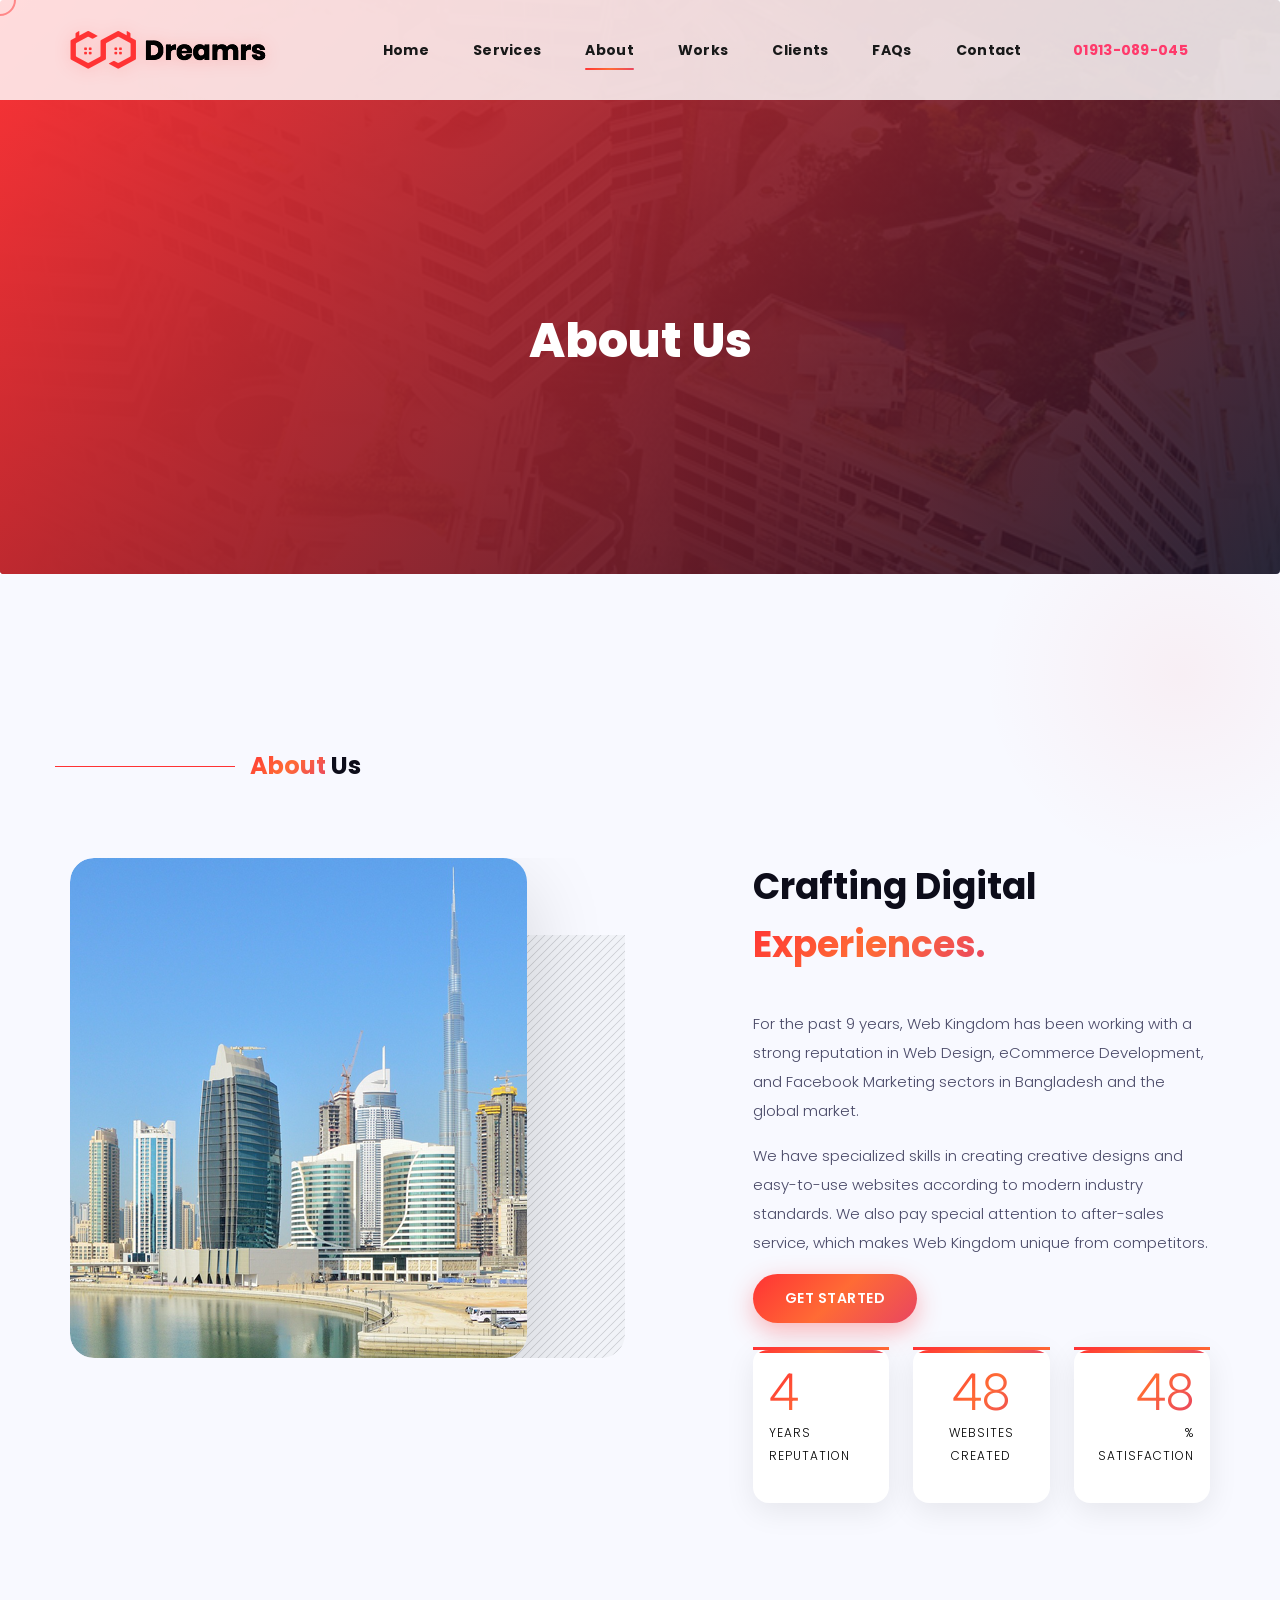
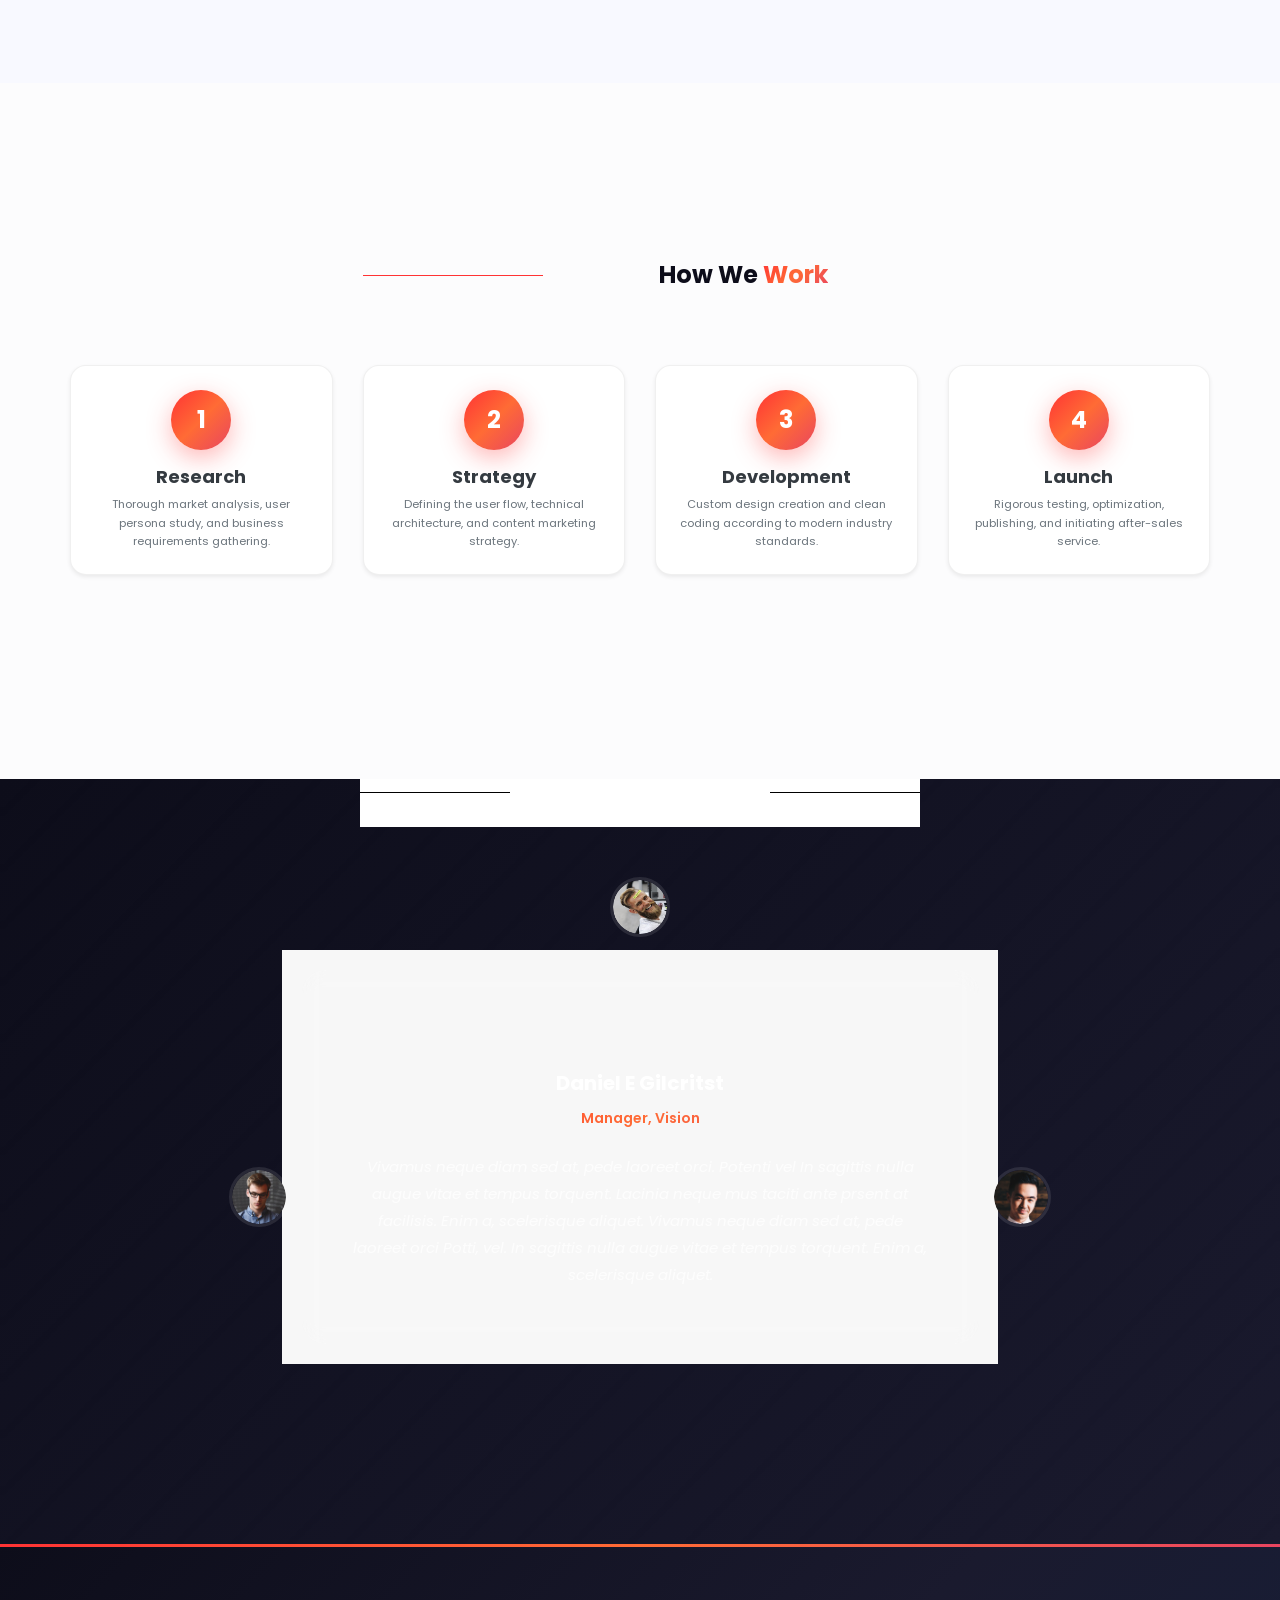
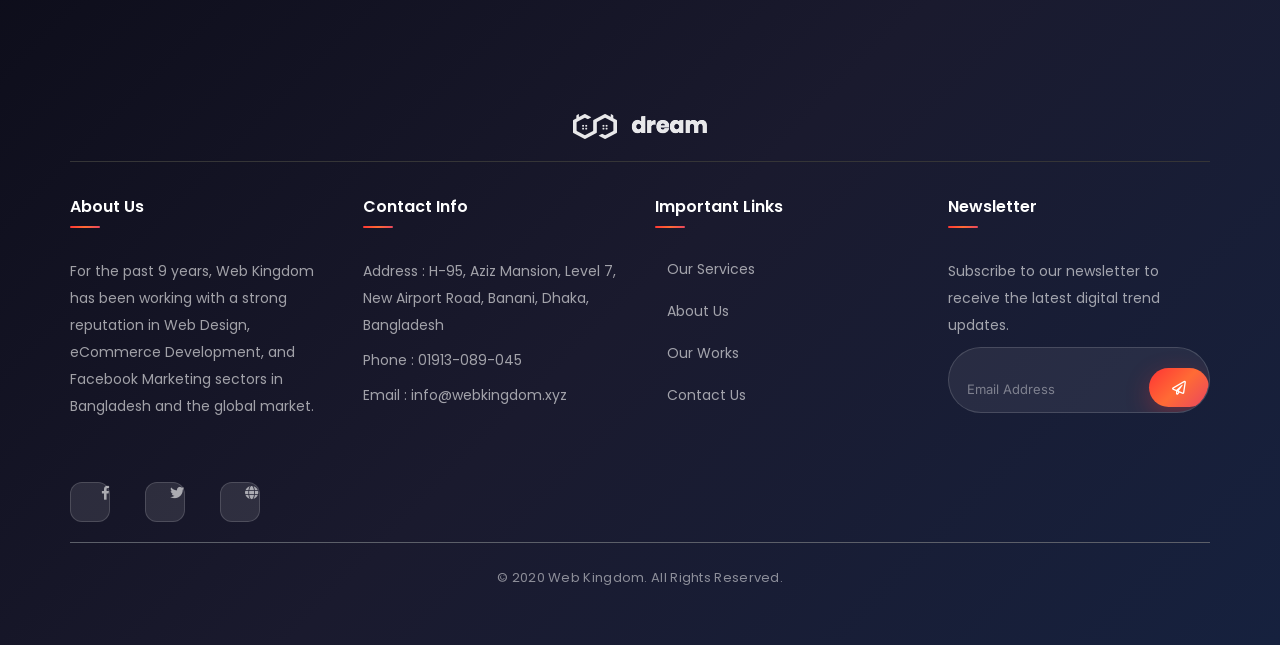
<file: about.html>
<!doctype html>
<html lang="en">

<head>
   <!-- Required meta tags -->
   <meta charset="utf-8">
   <meta name="viewport" content="width=device-width, initial-scale=1, shrink-to-fit=no">
   <title>Web Kingdom || About Us</title>
   <link rel="icon" href="img/favicon.png">
   <!-- Bootstrap CSS -->
   <link rel="stylesheet" href="css/bootstrap.min.css">
   <!-- animate CSS -->
   <link rel="stylesheet" href="css/animate.css">
   <!-- owl carousel CSS -->
   <link rel="stylesheet" href="css/owl.carousel.min.css">
   <!-- themify CSS -->
   <link rel="stylesheet" href="css/themify-icons.css">
   <!-- flaticon CSS -->
   <link rel="stylesheet" href="css/flaticon.css">
   <!-- magnific-popup CSS -->
   <link rel="stylesheet" href="css/magnific-popup.css">
   <!-- slick CSS -->
   <link rel="stylesheet" href="css/slick.css">
   <!-- font awesome CSS -->
   <link rel="stylesheet" href="fontawesome/css/all.min.css">
   <!-- style CSS -->
   <link rel="stylesheet" href="css/style.css">
   <!-- Web Kingdom Enhancement CSS -->
   <link rel="stylesheet" href="css/wk-enhance.css">
   <link rel="preconnect" href="https://fonts.googleapis.com">
   <link rel="preconnect" href="https://fonts.gstatic.com" crossorigin>
   <meta name="description" content="About Web Kingdom - 9 years of excellence in Web Design, eCommerce Development and Facebook Marketing in Bangladesh.">
</head>

<body>
   <!--::menu part start::-->
   <header class="main_menu home_menu">
      <div class="container">
         <div class="row">
            <div class="col-lg-12">
               <nav class="navbar navbar-expand-lg navbar-light">
                  <a class="navbar-brand" href="index.html"> <img src="img/logo.png" alt="logo"> </a>
                  <button class="navbar-toggler" type="button" data-toggle="collapse" data-target="#navbarNav"
                     aria-controls="navbarNav" aria-expanded="false" aria-label="Toggle navigation">
                     <span class="navbar-toggler-icon"></span>
                  </button>
                  <div class="collapse navbar-collapse main-menu-item" id="navbarNav">
                     <ul class="navbar-nav">
                        <li class="nav-item">
                           <a class="nav-link" href="index.html">Home</a>
                        </li>
                        <li class="nav-item">
                           <a class="nav-link" href="services.html">Services</a>
                        </li>
                        <li class="nav-item active">
                           <a class="nav-link" href="about.html">About</a>
                        </li>
                        <li class="nav-item">
                           <a class="nav-link" href="project.html">Works</a>
                        </li>
                        <li class="nav-item">
                           <a class="nav-link" href="index.html#clients">Clients</a>
                        </li>
                        <li class="nav-item">
                           <a class="nav-link" href="index.html#faqs">FAQs</a>
                        </li>
                        <li class="nav-item">
                           <a class="nav-link" href="contact.html">Contact</a>
                        </li>
                        <li class="nav-item">
                           <a class="nav-link font-weight-bold" href="tel:01913089045" style="color: #ff3a6b;"><i class="fas fa-phone-alt mr-1"></i> 01913-089-045</a>
                        </li>
                     </ul>
                  </div>
               </nav>
            </div>
         </div>
      </div>
   </header>
   <!--::menu part end::-->

   <!--::breadcrumb part start::-->
   <section class="breadcrumb blog_bg">
      <div class="container">
         <div class="row">
            <div class="col-lg-12">
               <div class="breadcrumb_iner">
                  <div class="breadcrumb_iner_item">
                     <h2>About Us</h2>
                  </div>
               </div>
            </div>
         </div>
      </div>
   </section>
   <!--::breadcrumb part start::-->

   <!--::about part start::-->
   <section class="about_part section-padding">
      <div class="container">
         <div class="row">
            <div class="section_tittle">
               <h2><span>about</span> us</h2>
            </div>
         </div>
         <div class="row">
            <div class="col-lg-6 col-md-6">
               <div class="about_img">
                  <img src="img/about.png" alt="">
               </div>
            </div>
            <div class="offset-lg-1 col-lg-5 col-sm-8 col-md-6">
               <div class="about_text">
                  <h2>Crafting Digital <span>Experiences.</span></h2>
                  <p>For the past 9 years, Web Kingdom has been working with a strong reputation in Web Design, eCommerce Development, and Facebook Marketing sectors in Bangladesh and the global market.</p>
                  <p>We have specialized skills in creating creative designs and easy-to-use websites according to modern industry standards. We also pay special attention to after-sales service, which makes Web Kingdom unique from competitors.</p>
                  <a href="contact.html" class="btn_1">Get Started</a>
                  <div class="about_part_counter mt-4">
                     <div class="single_counter">
                        <span class="counter">9</span>
                        <p>Years Reputation</p>
                     </div>
                     <div class="single_counter">
                        <span class="counter">100</span>
                        <p>Websites Created</p>
                     </div>
                     <div class="single_counter">
                        <span class="counter">100</span>
                        <p>% Satisfaction</p>
                     </div>
                  </div>
               </div>
            </div>
         </div>
      </div>
   </section>
   <!--::about part end::-->

   <!--::team part end::-->
   <!--::how we work start::-->
   <section class="service_part section-padding" style="background-color: #fcfcfd;">
      <div class="container">
         <div class="row justify-content-center">
            <div class="col-xl-6 col-sm-6">
               <div class="section_tittle text-center">
                  <h2>How We <span>Work</span></h2>
               </div>
            </div>
         </div>
         <div class="row mt-5">
            <div class="col-lg-3 col-sm-6 text-center mb-4">
               <div class="p-4 bg-white rounded shadow-sm">
                  <div class="rounded-circle bg-danger text-white d-flex align-items-center justify-content-center mx-auto mb-3" style="width: 60px; height: 60px; font-size: 1.5rem; font-weight: bold;">1</div>
                  <h4 class="text-dark font-weight-bold mb-2">Research</h4>
                  <p class="text-secondary small">Thorough market analysis, user persona study, and business requirements gathering.</p>
               </div>
            </div>
            <div class="col-lg-3 col-sm-6 text-center mb-4">
               <div class="p-4 bg-white rounded shadow-sm">
                  <div class="rounded-circle bg-danger text-white d-flex align-items-center justify-content-center mx-auto mb-3" style="width: 60px; height: 60px; font-size: 1.5rem; font-weight: bold;">2</div>
                  <h4 class="text-dark font-weight-bold mb-2">Strategy</h4>
                  <p class="text-secondary small">Defining the user flow, technical architecture, and content marketing strategy.</p>
               </div>
            </div>
            <div class="col-lg-3 col-sm-6 text-center mb-4">
               <div class="p-4 bg-white rounded shadow-sm">
                  <div class="rounded-circle bg-danger text-white d-flex align-items-center justify-content-center mx-auto mb-3" style="width: 60px; height: 60px; font-size: 1.5rem; font-weight: bold;">3</div>
                  <h4 class="text-dark font-weight-bold mb-2">Development</h4>
                  <p class="text-secondary small">Custom design creation and clean coding according to modern industry standards.</p>
               </div>
            </div>
            <div class="col-lg-3 col-sm-6 text-center mb-4">
               <div class="p-4 bg-white rounded shadow-sm">
                  <div class="rounded-circle bg-danger text-white d-flex align-items-center justify-content-center mx-auto mb-3" style="width: 60px; height: 60px; font-size: 1.5rem; font-weight: bold;">4</div>
                  <h4 class="text-dark font-weight-bold mb-2">Launch</h4>
                  <p class="text-secondary small">Rigorous testing, optimization, publishing, and initiating after-sales service.</p>
               </div>
            </div>
         </div>
      </div>
   </section>
   <!--::how we work end::-->


   <!--::review_part start::-->
   <section class="review_part padding_bottom">
      <div class="container-fluid">
         <div class="row justify-content-center">
            <div class="col-xl-6 col-sm-6">
               <div class="section_tittle text-center">
                  <h2>Testimonial</h2>
               </div>
            </div>
         </div>
         <div class="row justify-content-center">
            <div class="col-lg-11 col-sm-8">
               <!-- THUMBNAILS -->
               <div class="slider-nav-thumbnails">
                  <div class="slider-thumbnails">
                     <img src="img/client/client_1.png" alt="slideimg" class="image">
                  </div>
                  <div class="slider-thumbnails">
                     <img src="img/client/client_2.png" alt="slideimg" class="image">
                  </div>
                  <div class="slider-thumbnails">
                     <img src="img/client/client_3.png" alt="slideimg" class="image">
                  </div>
                  <div class="slider-thumbnails">
                     <img src="img/client/client_2.png" alt="slideimg" class="image">
                  </div>
               </div>
            </div>
            <div class="col-lg-7 col-sm-10">
               <!-- MAIN SLIDES -->
               <div class="slider">
                  <div data-index="1">
                     <div class="client_review_text text-center">
                        <h3>Daniel E Gilcritst</h3>
                        <h5>Manager, Vision</h5>
                        <p>Enim a, scelerisque aliquet. Vivamus neque diam sed at, pede laoreet orci.
                           Potenti vel In sagittis nulla augue vitae et tempus torquent. Lacinia neque
                           mus taciti ante prsent at facilisis. Enim a, scelerisque aliquet. Vivamus neque
                           diam sed at, pede laoreet orci Potti, vel. In sagittis nulla augue vitae et
                           tempus torquent. </p>
                     </div>
                  </div>
                  <div data-index="2">
                     <div class="client_review_text text-center">
                        <h3>Daniel E Gilcritst</h3>
                        <h5>Manager, Vision</h5>
                        <p> Vivamus neque diam sed at, pede laoreet orci. Potenti
                           vel In sagittis nulla augue vitae et tempus torquent. Lacinia neque mus taciti
                           ante prsent at facilisis. Enim a, scelerisque aliquet. Vivamus neque diam sed at,
                           pede laoreet orci Potti, vel. In sagittis nulla augue vitae et tempus torquent. Enim a,
                           scelerisque aliquet. </p>
                     </div>
                  </div>
                  <div data-index="3">
                     <div class="client_review_text text-center">
                        <h3>Daniel E Gilcritst</h3>
                        <h5>Manager, Vision</h5>
                        <p>Enim a, scelerisque aliquet. Vivamus neque diam sed at, pede laoreet orci. Potenti
                           vel In sagittis nulla augue vitae et tempus torquent. Lacinia neque mus taciti
                           ante prsent at facilisis. Enim a, scelerisque aliquet. Vivamus neque diam sed at,
                           pede laoreet orci Potti, vel. In sagittis nulla augue vitae et tempus torquent. </p>
                     </div>
                  </div>
                  <div data-index="4">
                     <div class="client_review_text text-center">
                        <h3>Daniel E Gilcritst</h3>
                        <h5>Manager, Vision</h5>
                        <p>Vivamus neque diam sed at, pede laoreet orci. Potenti
                           vel In sagittis nulla augue vitae et tempus torquent. Lacinia neque mus taciti
                           ante prsent at facilisis. Enim a, scelerisque aliquet. Vivamus neque diam sed at,
                           pede laoreet orci Potti, vel. In sagittis nulla augue vitae et tempus torquent Enim a,
                           scelerisque aliquet. </p>
                     </div>
                  </div>
               </div>
            </div>
         </div>
      </div>
   </section>
   <!--::review_part end::-->

   <!--::footer_part start::-->
   <footer class="footer_part">
      <div class="container">
         <div class="row">
            <div class="col-lg-12">
               <div class="footer_logo">
                  <a href="index.html" class="footer_logo_iner"> <img src="img/footer_logo.png" alt="#"> </a>
               </div>
            </div>

            <div class="col-sm-6 col-lg-3">
               <div class="single_footer_part">
                  <h4>About Us</h4>
                  <p>For the past 9 years, Web Kingdom has been working with a strong reputation in Web Design, eCommerce Development, and Facebook Marketing sectors in Bangladesh and the global market.</p>
                  <div class="footer_icon social_icon">
                     <ul class="list-unstyled">
                        <li><a href="#" class="single_social_icon"><i class="fab fa-facebook-f"></i></a></li>
                        <li><a href="#" class="single_social_icon"><i class="fab fa-twitter"></i></a></li>
                        <li><a href="#" class="single_social_icon"><i class="fas fa-globe"></i></a></li>
                     </ul>
                  </div>
               </div>
            </div>
            <div class="col-sm-6 col-lg-3">
               <div class="single_footer_part">
                  <h4>Contact Info</h4>
                  <p>Address : H-95, Aziz Mansion, Level 7, New Airport Road, Banani, Dhaka, Bangladesh</p>
                  <p>Phone : 01913-089-045</p>
                  <p>Email : info@webkingdom.xyz</p>
               </div>
            </div>
            <div class="col-sm-6 col-lg-3">
               <div class="single_footer_part">
                  <h4>Important Links</h4>
                  <ul class="list-unstyled">
                     <li><a href="services.html">Our Services</a></li>
                     <li><a href="about.html">About Us</a></li>
                     <li><a href="project.html">Our Works</a></li>
                     <li><a href="contact.html">Contact Us</a></li>
                  </ul>
               </div>
            </div>
            <div class="col-sm-6 col-lg-3">
               <div class="single_footer_part">
                  <h4>Newsletter</h4>
                  <p>Subscribe to our newsletter to receive the latest digital trend updates.</p>
                  <div id="mc_embed_signup">
                     <form target="_blank"
                        action="#"
                        method="get" class="subscribe_form relative mail_part" required>
                        <input type="email" name="email" id="newsletter-form-email" placeholder="Email Address"
                           class="placeholder hide-on-focus" onfocus="this.placeholder = ''" onblur="this.placeholder = ' Email Address '"
                           required="" type="email">
                        <button type="submit" name="submit" id="newsletter-submit"
                           class="email_icon newsletter-submit button-contactForm"><i
                              class="far fa-paper-plane"></i></button>
                        <div class="mt-10 info"></div>
                     </form>
                  </div>
               </div>
            </div>
         </div>
         <hr>
         <div class="row">
            <div class="col-lg-12">
               <div class="copyright_text text-center">
                  <P>
© 2020 Web Kingdom. All Rights Reserved.
                  </P>
               </div>
            </div>
         </div>
      </div>
   </footer>
   <!--::footer_part end::-->
   
   <!-- jquery -->
   <script src="js/jquery-1.12.1.min.js"></script>
   <!-- popper js -->
   <script src="js/popper.min.js"></script>
   <!-- bootstrap js -->
   <script src="js/bootstrap.min.js"></script>
   <!-- easing js -->
   <script src="js/jquery.magnific-popup.min.js"></script>
   <!-- owl carousel js -->
   <script src="js/owl.carousel.min.js"></script>
   <script src="js/slick.min.js"></script>
   <!-- easing js -->
   <script src="js/jquery.easing.min.js"></script>
   <!--masonry js-->
   <script src="js/masonry.pkgd.min.js"></script>
   <script src="js/masonry.pkgd.js"></script>
   <!--form validation js-->
   <script src="js/jquery.nice-select.min.js"></script>
   <script src="js/contact.js"></script>
   <script src="js/jquery.ajaxchimp.min.js"></script>
   <script src="js/jquery.form.js"></script>
   <script src="js/jquery.validate.min.js"></script>
   <script src="js/mail-script.js"></script>
   <!-- counter js -->
   <script src="js/jquery.counterup.min.js"></script>
   <script src="js/waypoints.min.js"></script>
   <!-- custom js -->
   <script src="js/custom.js"></script>
   <!-- WK Premium Animations -->
   <script src="js/wk-animations.js"></script>
</body>

</html>
</file>
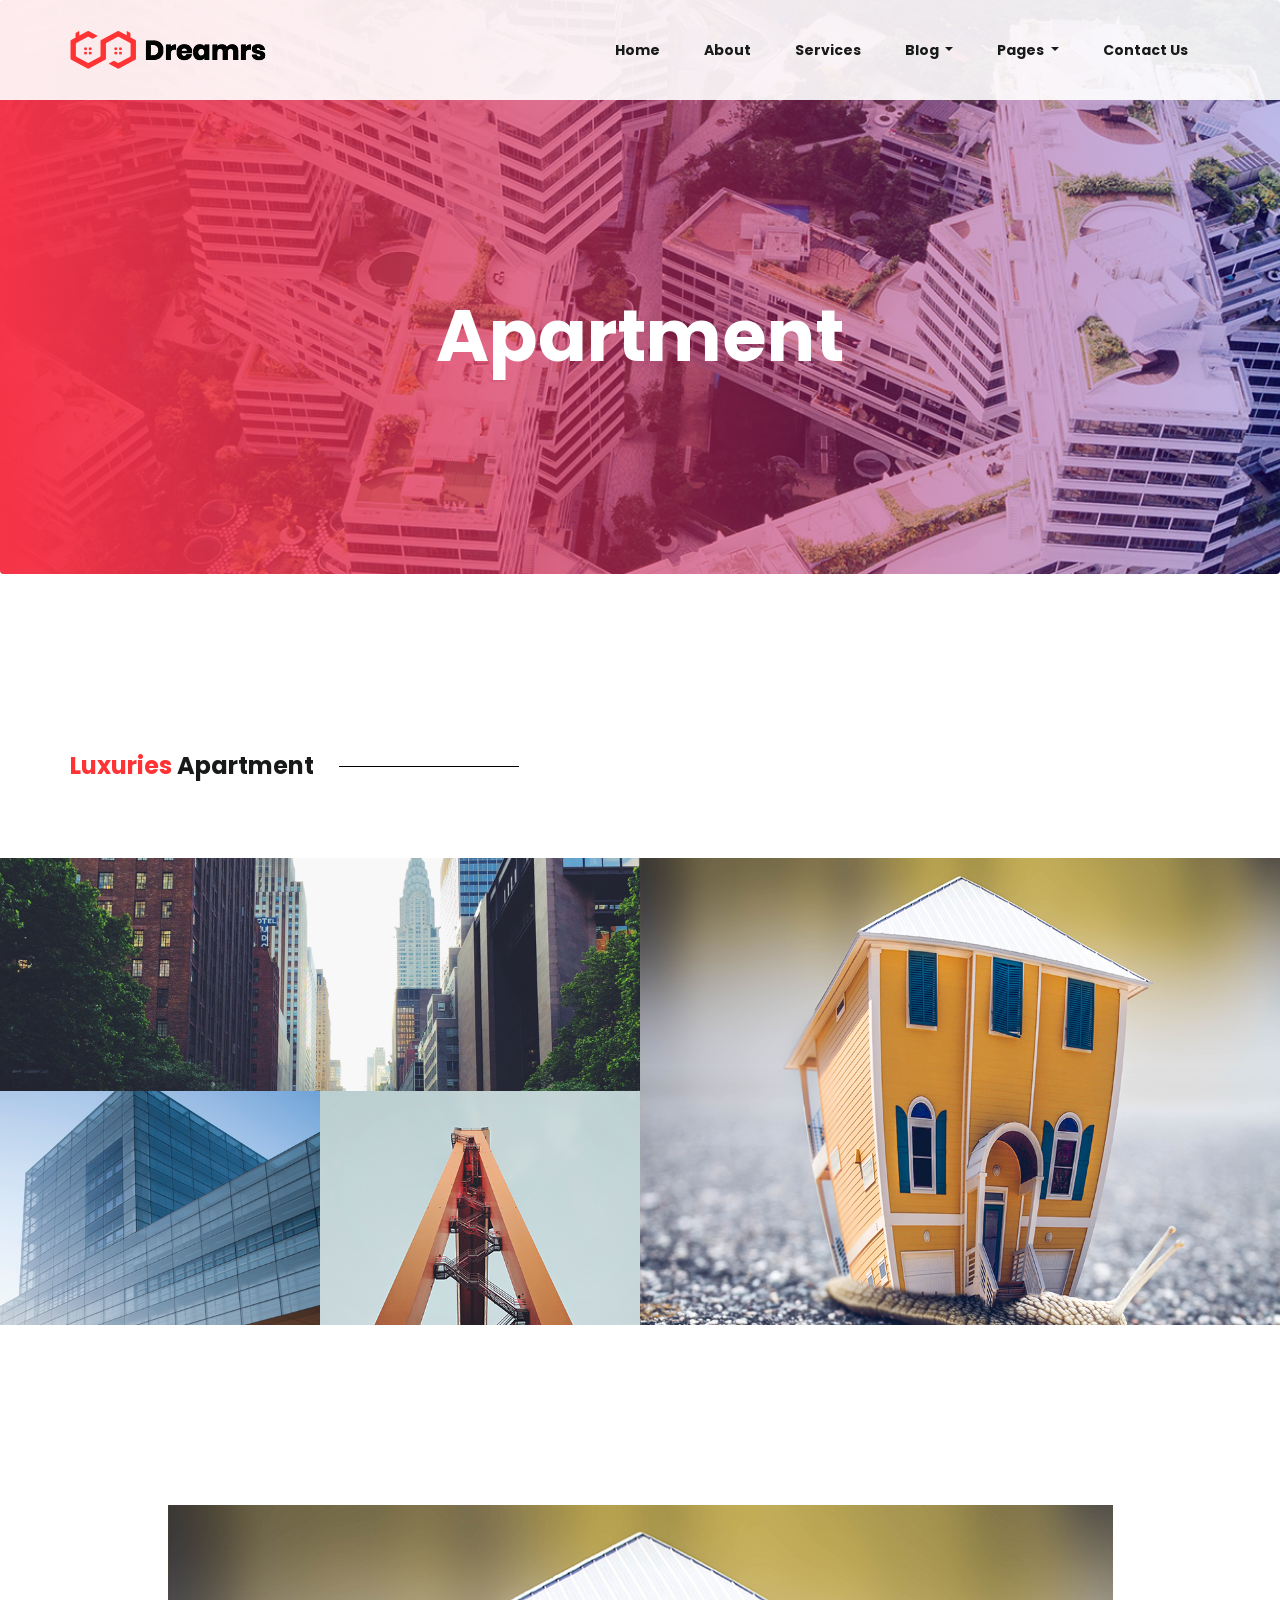
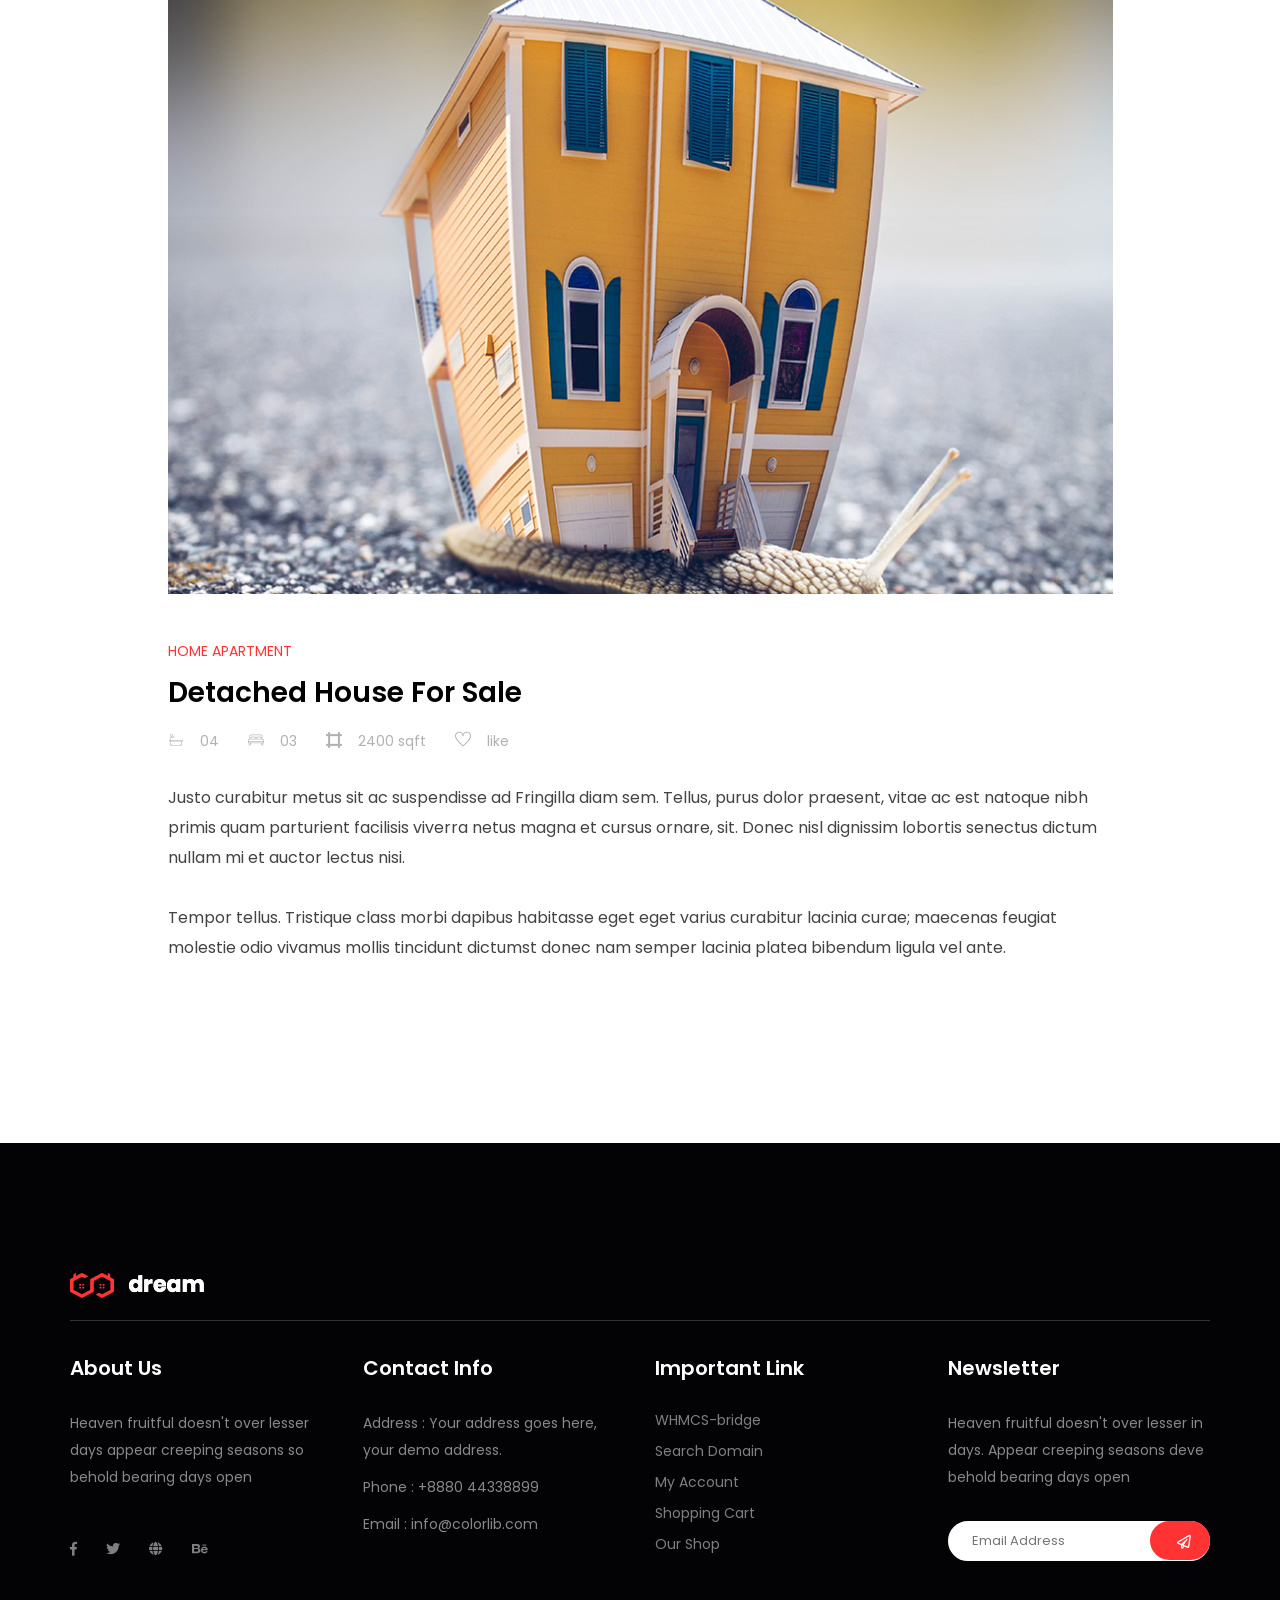
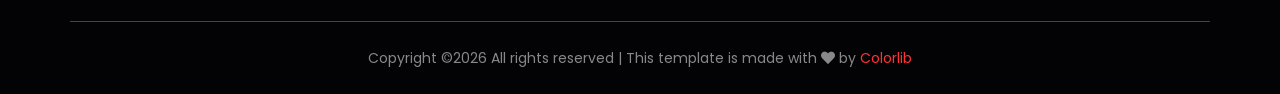
<file: Apartment.html>
<!doctype html>
<html lang="en">

<head>
   <!-- Required meta tags -->
   <meta charset="utf-8">
   <meta name="viewport" content="width=device-width, initial-scale=1, shrink-to-fit=no">
   <title>Real_state || Apartment</title>
   <link rel="icon" href="img/favicon.png">
   <!-- Bootstrap CSS -->
   <link rel="stylesheet" href="css/bootstrap.min.css">
   <!-- animate CSS -->
   <link rel="stylesheet" href="css/animate.css">
   <!-- owl carousel CSS -->
   <link rel="stylesheet" href="css/owl.carousel.min.css">
   <!-- themify CSS -->
   <link rel="stylesheet" href="css/themify-icons.css">
   <!-- flaticon CSS -->
   <link rel="stylesheet" href="css/flaticon.css">
   <!-- magnific-popup CSS -->
   <link rel="stylesheet" href="css/magnific-popup.css">
   <!-- slick CSS -->
   <link rel="stylesheet" href="css/slick.css">
   <!-- font awesome CSS -->
   <link rel="stylesheet" href="fontawesome/css/all.min.css">
   <!-- style CSS -->
   <link rel="stylesheet" href="css/style.css">
</head>

<body>
   <!--::menu part start::-->
   <header class="main_menu home_menu">
      <div class="container">
         <div class="row">
            <div class="col-lg-12">
               <nav class="navbar navbar-expand-lg navbar-light">
                  <a class="navbar-brand" href="index.html"> <img src="img/logo.png" alt="logo"> </a>
                  <button class="navbar-toggler" type="button" data-toggle="collapse" data-target="#navbarNav"
                     aria-controls="navbarNav" aria-expanded="false" aria-label="Toggle navigation">
                     <span class="navbar-toggler-icon"></span>
                  </button>
                  <div class="collapse navbar-collapse main-menu-item" id="navbarNav">
                     <ul class="navbar-nav">
                        <li class="nav-item active">
                           <a class="nav-link" href="index.html">Home</a>
                        </li>
                        <li class="nav-item">
                           <a class="nav-link" href="about.html">about</a>
                        </li>
                        <li class="nav-item">
                           <a class="nav-link" href="services.html">Services</a>
                        </li>
                        <li class="nav-item dropdown">
                           <a class="nav-link dropdown-toggle" href="#" id="navbarDropdown" role="button"
                              data-toggle="dropdown" aria-haspopup="true" aria-expanded="false">
                              blog
                           </a>
                           <div class="dropdown-menu" aria-labelledby="navbarDropdown">
                              <a class="dropdown-item" href="blog.html">blog</a>
                              <a class="dropdown-item" href="single-blog.html">Single blog</a>
                           </div>
                        </li>
                        <li class="nav-item dropdown">
                           <a class="nav-link dropdown-toggle" href="#" id="navbarDropdown" role="button"
                              data-toggle="dropdown" aria-haspopup="true" aria-expanded="false">
                              pages
                           </a>
                           <div class="dropdown-menu" aria-labelledby="navbarDropdown">
                              <a class="dropdown-item" href="project.html">Project</a>
                              <a class="dropdown-item" href="apartment.html">Apartment</a>
                              <a class="dropdown-item" href="elements.html">Elements</a>
                           </div>
                        </li>
                        <li class="nav-item">
                           <a class="nav-link" href="contact.html">Contact us</a>
                        </li>
                     </ul>
                  </div>
               </nav>
            </div>
         </div>
      </div>
   </header>
   <!--::menu part end::-->

   <!--::breadcrumb part start::-->
   <section class="breadcrumb blog_bg">
      <div class="container">
         <div class="row">
            <div class="col-lg-12">
               <div class="breadcrumb_iner">
                  <div class="breadcrumb_iner_item">
                     <h2>Apartment</h2>
                  </div>
               </div>
            </div>
         </div>
      </div>
   </section>
   <!--::breadcrumb part start::-->

    <!--::project_gallery end::-->
    <section class="project_gallery section-padding">
        <div class="container-fluid">
           <div class="row">
              <div class="col-lg-12">
                 <div class="project_gallery_tittle">
                    <h2><span>Luxuries</span> Apartment</h2>
                 </div>
                 <div class="grid">
                    <div class="grid-sizer"></div>
                    <div class="grid-item big_weight">
                       <div class="project_img">
                          <img src="img/gallery/gallery_1.png" alt="">
                          <div class="project_gallery_hover_text">
                             <p>Home Apartment</p>
                             <h3>Detached House For Sale </h3>
                             <ul>
                                <li><a href=""><span class="flaticon-bath"></span></a> 04</li>
                                <li><a href=""><span class="flaticon-bed"></span></a> 03</li>
                                <li><a href=""><span class="flaticon-frame"></span></a> 2400 sqft</li>
                                <li><a href=""><span class="ti-heart"></span></a> like</li>
                             </ul>
                          </div>
                       </div>
                    </div>
                    <div class="grid-item big_height">
                       <div class="project_img">
                          <img src="img/gallery/gallery_4.png" alt="">
                          <div class="project_gallery_hover_text">
                             <p>Home Apartment</p>
                             <h3>Detached House For Sale </h3>
                             <ul>
                                <li><a href=""><span class="flaticon-bath"></span></a> 04</li>
                                <li><a href=""><span class="flaticon-bed"></span></a> 03</li>
                                <li><a href=""><span class="flaticon-frame"></span></a> 2400 sqft</li>
                                <li><a href=""><span class="ti-heart"></span></a> like</li>
                             </ul>
                          </div>
                       </div>
                    </div>
                    <div class="grid-item">
                       <div class="project_img">
                          <img src="img/gallery/gallery_2.png" alt="">
                          <div class="project_gallery_hover_text">
                             <p>Home Apartment</p>
                             <h3>Detached House For Sale </h3>
                             <ul>
                                <li><a href=""><span class="flaticon-bath"></span></a> 04</li>
                                <li><a href=""><span class="flaticon-bed"></span></a> 03</li>
                                <li><a href=""><span class="flaticon-frame"></span></a> 2400 sqft</li>
                                <li><a href=""><span class="ti-heart"></span></a> like</li>
                             </ul>
                          </div>
                       </div>
                    </div>
                    <div class="grid-item">
                       <div class="project_img">
                          <img src="img/gallery/gallery_3.png" alt="">
                          <div class="project_gallery_hover_text">
                             <p>Home Apartment</p>
                             <h3>Detached House For Sale </h3>
                             <ul>
                                <li><a href=""><span class="flaticon-bath"></span></a> 04</li>
                                <li><a href=""><span class="flaticon-bed"></span></a> 03</li>
                                <li><a href=""><span class="flaticon-frame"></span></a> 2400 sqft</li>
                                <li><a href=""><span class="ti-heart"></span></a> like</li>
                             </ul>
                          </div>
                       </div>
                    </div>
                 </div>
              </div>
           </div>
        </div>
     </section>
     <!--::project_gallery end::-->

     <!--::project_gallery details start::-->
     <section class="gallery_details">
         <div class="container">
             <div class="row justify-content-center">
                 <div class="col-lg-10">
                    <div class="project_img">
                        <img src="img/gallery/gallery_4.png" alt="">
                        <div class="project_gallery_hover_text">
                           <p>Home Apartment</p>
                           <h3>Detached House For Sale </h3>
                           <ul>
                              <li><a href=""><span class="flaticon-bath"></span></a> 04</li>
                              <li><a href=""><span class="flaticon-bed"></span></a> 03</li>
                              <li><a href=""><span class="flaticon-frame"></span></a> 2400 sqft</li>
                              <li><a href=""><span class="ti-heart"></span></a> like</li>
                           </ul>
                        </div>
                        <p>Justo curabitur metus sit ac suspendisse ad Fringilla diam sem. Tellus,
                             purus dolor praesent, vitae ac est natoque nibh primis quam parturient 
                             facilisis viverra netus magna et cursus ornare, sit. Donec nisl dignissim 
                             lobortis senectus dictum nullam mi et  auctor lectus nisi.</p>

                        <p>Tempor tellus. Tristique class morbi dapibus habitasse eget eget varius 
                            curabitur lacinia curae; maecenas feugiat molestie odio vivamus mollis
                             tincidunt dictumst donec nam semper lacinia platea bibendum ligula vel ante.</p>
                     </div>
                 </div>
             </div>
         </div>
     </section>
     <!--::project_gallery details start::-->

   <!--::footer_part start::-->
   <footer class="footer_part">
      <div class="container">
         <div class="row">
            <div class="col-lg-12">
               <div class="footer_logo">
                  <a href="index.html" class="footer_logo_iner"> <img src="img/footer_logo.png" alt="#"> </a>
               </div>
            </div>

            <div class="col-sm-6 col-lg-3">
               <div class="single_footer_part">
                  <h4>About Us</h4>
                  <p>Heaven fruitful doesn't over lesser days appear creeping seasons so behold bearing days open</p>
                  <div class="footer_icon social_icon">
                     <ul class="list-unstyled">
                        <li><a href="#" class="single_social_icon"><i class="fab fa-facebook-f"></i></a></li>
                        <li><a href="#" class="single_social_icon"><i class="fab fa-twitter"></i></a></li>
                        <li><a href="#" class="single_social_icon"><i class="fas fa-globe"></i></a></li>
                        <li><a href="#" class="single_social_icon"><i class="fab fa-behance"></i></a></li>
                     </ul>
                  </div>
               </div>
            </div>
            <div class="col-sm-6 col-lg-3">
               <div class="single_footer_part">
                  <h4>Contact Info</h4>
                  <p>Address : Your address goes
                     here, your demo address.</p>
                  <p>Phone : +8880 44338899</p>
                  <p>Email : info@colorlib.com</p>
               </div>
            </div>
            <div class="col-sm-6 col-lg-3">
               <div class="single_footer_part">
                  <h4>Important Link</h4>
                  <ul class="list-unstyled">
                     <li><a href=""> WHMCS-bridge</a></li>
                     <li><a href="">Search Domain</a></li>
                     <li><a href="">My Account</a></li>
                     <li><a href="">Shopping Cart</a></li>
                     <li><a href="">Our Shop</a></li>
                  </ul>
               </div>
            </div>
            <div class="col-sm-6 col-lg-3">
               <div class="single_footer_part">
                  <h4>Newsletter</h4>
                  <p>Heaven fruitful doesn't over lesser in days. Appear creeping seasons deve behold bearing days open
                  </p>
                  <div id="mc_embed_signup">
                     <form target="_blank"
                        action="https://spondonit.us12.list-manage.com/subscribe/post?u=1462626880ade1ac87bd9c93a&amp;id=92a4423d01"
                        method="get" class="subscribe_form relative mail_part" required>
                        <input type="email" name="email" id="newsletter-form-email" placeholder="Email Address"
                           class="placeholder hide-on-focus" onfocus="this.placeholder = ''" onblur="this.placeholder = ' Email Address '"
                           required="" type="email">
                        <button type="submit" name="submit" id="newsletter-submit"
                           class="email_icon newsletter-submit button-contactForm"><i
                              class="far fa-paper-plane"></i></button>
                        <div class="mt-10 info"></div>
                     </form>
                  </div>
               </div>
            </div>
         </div>
         <hr>
         <div class="row">
            <div class="col-lg-12">
               <div class="copyright_text text-center">
                  <P><!-- Link back to Colorlib can't be removed. Template is licensed under CC BY 3.0. -->
Copyright &copy;<script>document.write(new Date().getFullYear());</script> All rights reserved | This template is made with <i class="fa fa-heart" aria-hidden="true"></i> by <a href="https://colorlib.com" target="_blank">Colorlib</a>
<!-- Link back to Colorlib can't be removed. Template is licensed under CC BY 3.0. --></P>
               </div>
            </div>
         </div>
      </div>
   </footer>
   <!--::footer_part end::-->
   <!-- jquery plugins here-->
   <!-- jquery -->
   <script src="js/jquery-1.12.1.min.js"></script>
   <!-- popper js -->
   <script src="js/popper.min.js"></script>
   <!-- bootstrap js -->
   <script src="js/bootstrap.min.js"></script>
   <!-- easing js -->
   <script src="js/jquery.magnific-popup.min.js"></script>
   <!-- owl carousel js -->
   <script src="js/owl.carousel.min.js"></script>
   <script src="js/slick.min.js"></script>
   <!-- easing js -->
   <script src="js/jquery.easing.min.js"></script>
   <!--masonry js-->
   <script src="js/masonry.pkgd.min.js"></script>
   <script src="js/masonry.pkgd.js"></script>
   <!--form validation js-->
   <script src="js/jquery.nice-select.min.js"></script>
   <script src="js/contact.js"></script>
   <script src="js/jquery.ajaxchimp.min.js"></script>
   <script src="js/jquery.form.js"></script>
   <script src="js/jquery.validate.min.js"></script>
   <script src="js/mail-script.js"></script>
   <!-- counter js -->
   <script src="js/jquery.counterup.min.js"></script>
   <script src="js/waypoints.min.js"></script>
   <!-- custom js -->
   <script src="js/custom.js"></script>
</body>

</html>
</file>
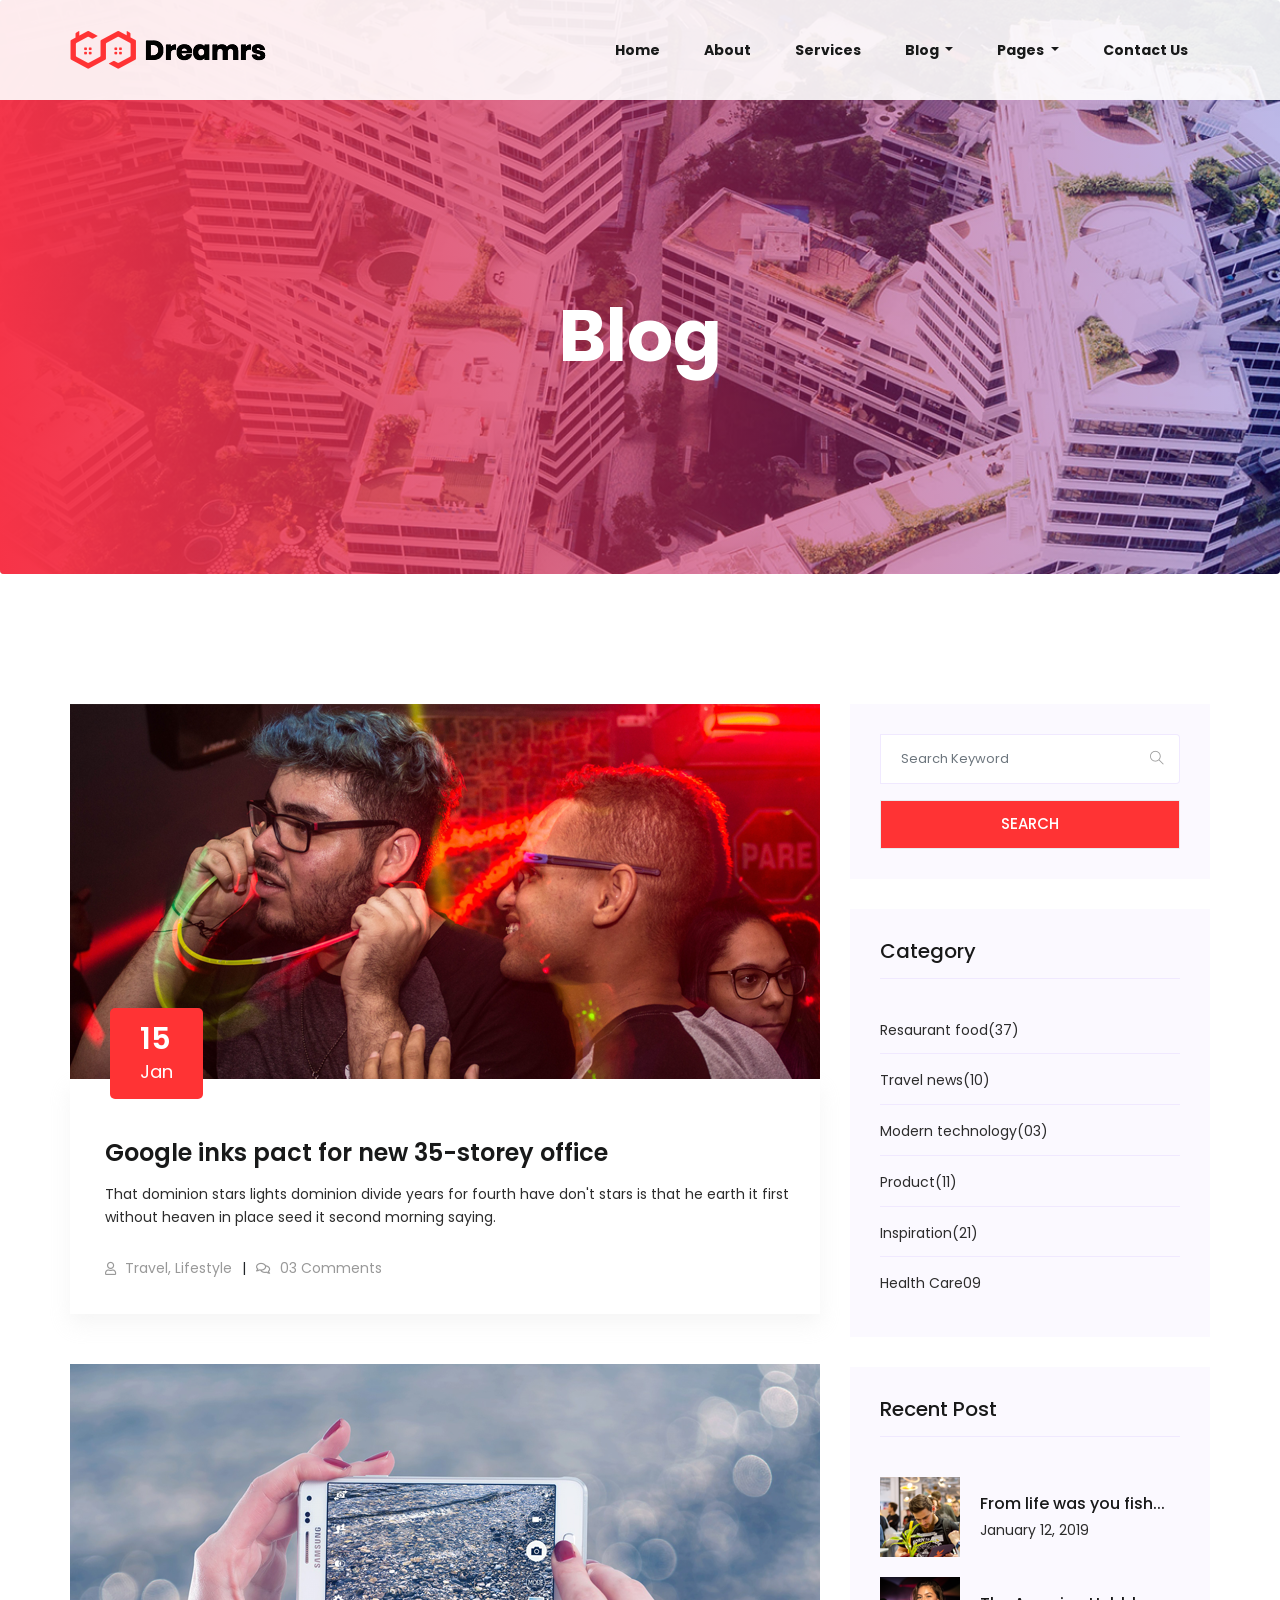
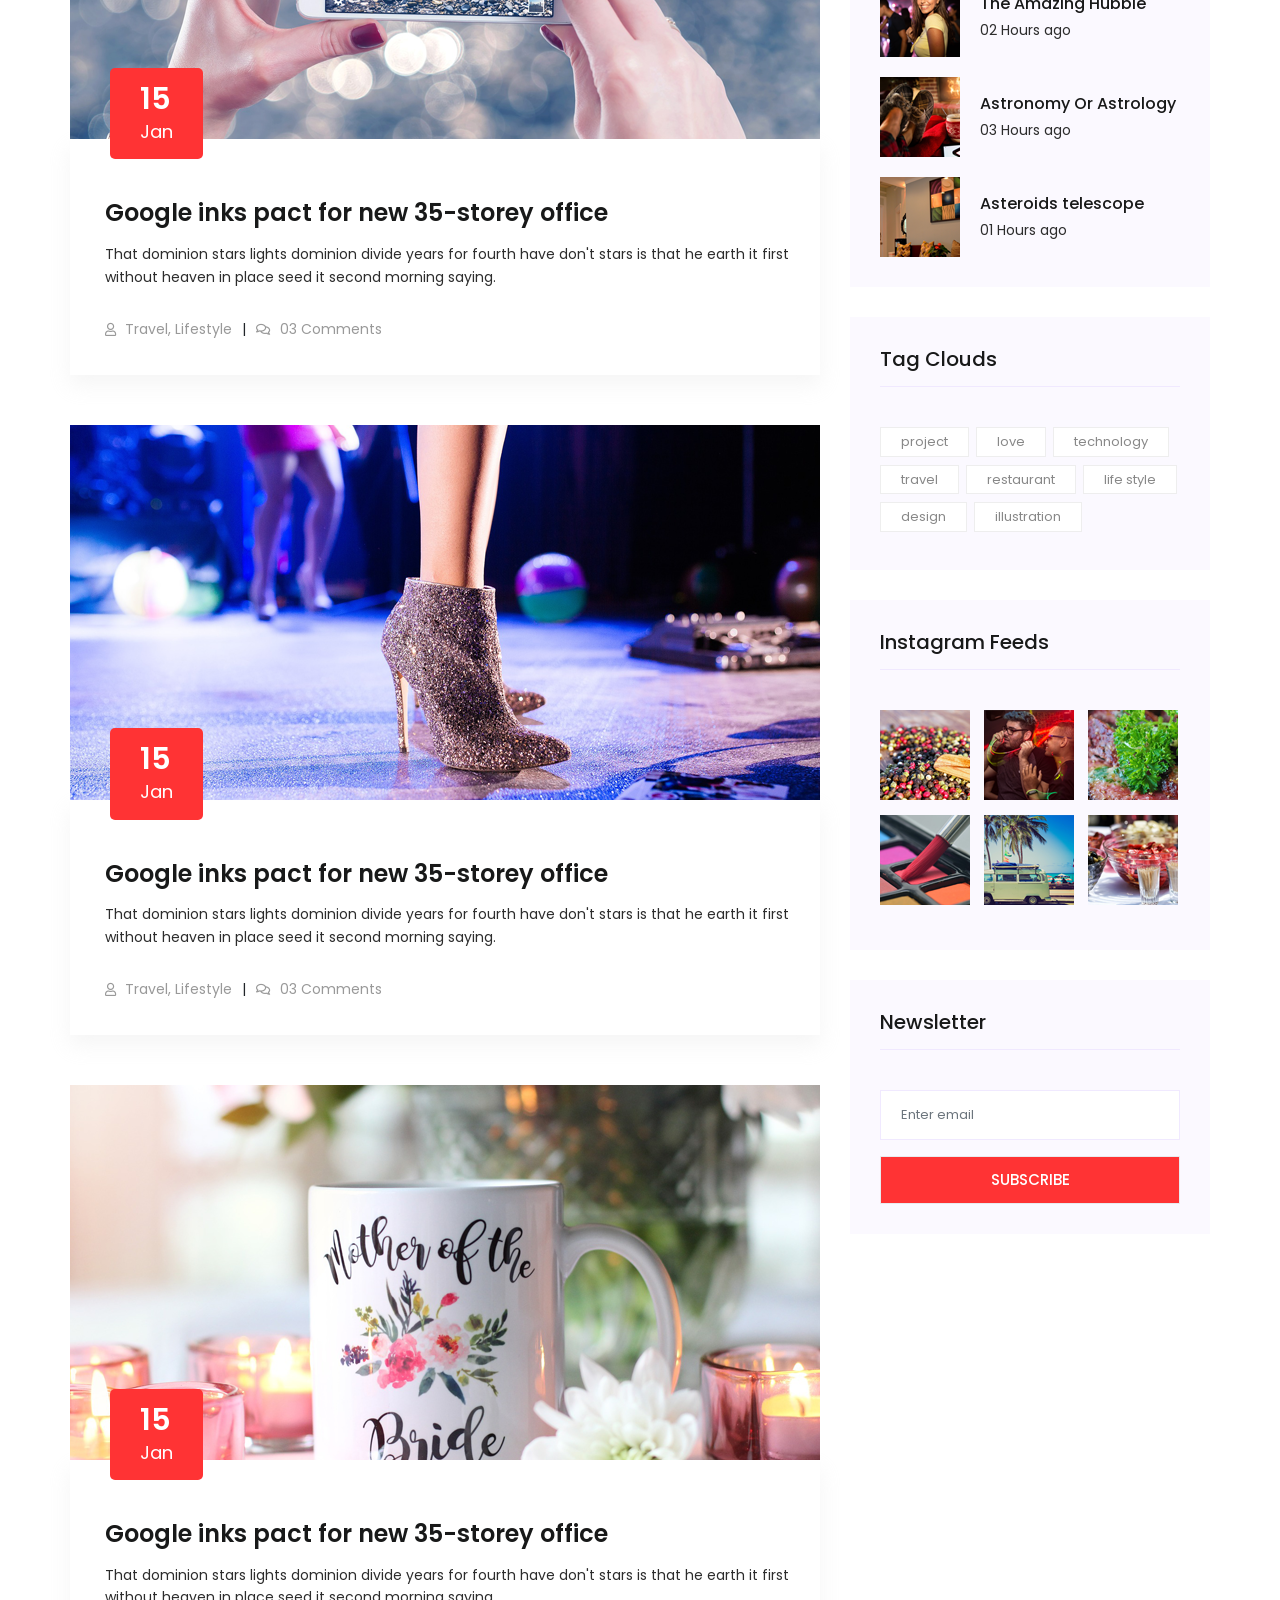
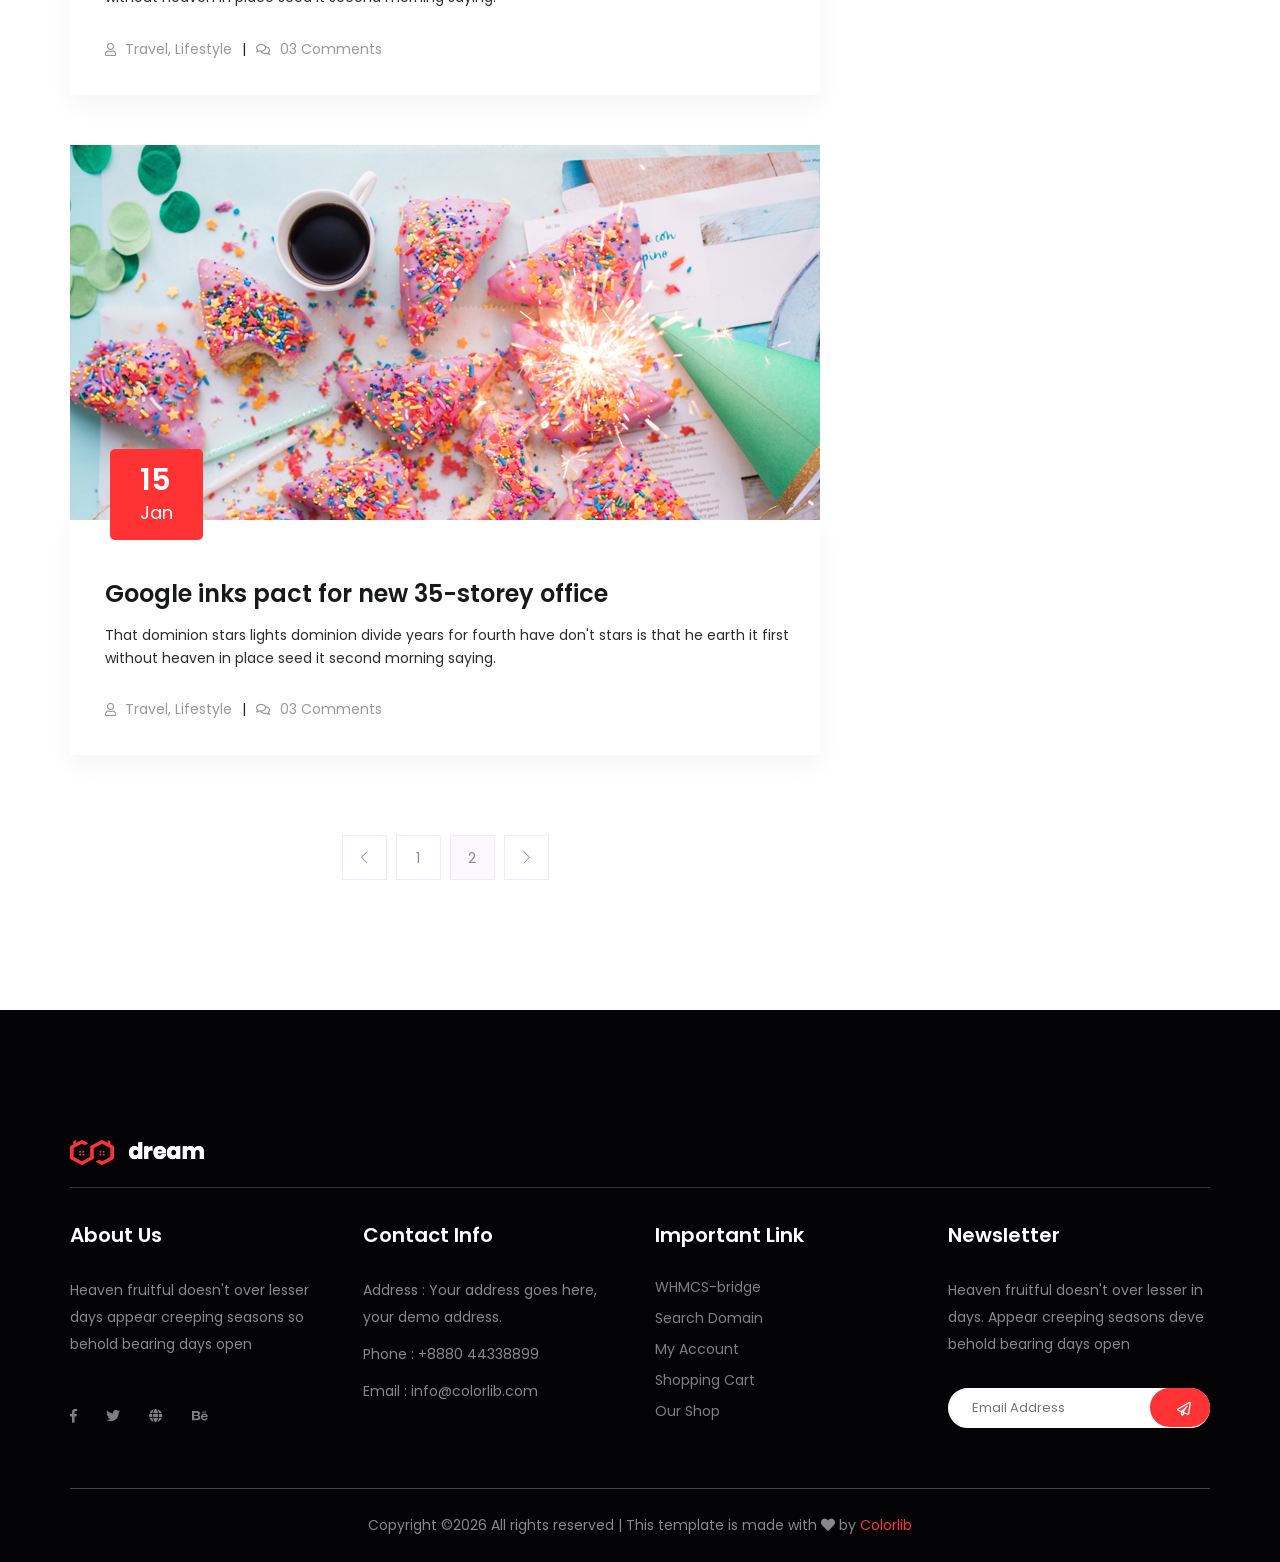
<file: blog.html>
<!doctype html>
<html lang="en">

<head>
   <!-- Required meta tags -->
   <meta charset="utf-8">
   <meta name="viewport" content="width=device-width, initial-scale=1, shrink-to-fit=no">
   <title>Real_state || blog</title>
   <link rel="icon" href="img/favicon.png">
   <!-- Bootstrap CSS -->
   <link rel="stylesheet" href="css/bootstrap.min.css">
   <!-- animate CSS -->
   <link rel="stylesheet" href="css/animate.css">
   <!-- owl carousel CSS -->
   <link rel="stylesheet" href="css/owl.carousel.min.css">
   <!-- themify CSS -->
   <link rel="stylesheet" href="css/themify-icons.css">
   <!-- flaticon CSS -->
   <link rel="stylesheet" href="css/flaticon.css">
   <!-- magnific-popup CSS -->
   <link rel="stylesheet" href="css/magnific-popup.css">
   <!-- slick CSS -->
   <link rel="stylesheet" href="css/slick.css">
   <!-- font awesome CSS -->
   <link rel="stylesheet" href="fontawesome/css/all.min.css">
   <!-- style CSS -->
   <link rel="stylesheet" href="css/style.css">
</head>

<body>
   <!--::menu part start::-->
   <header class="main_menu home_menu">
      <div class="container">
         <div class="row">
            <div class="col-lg-12">
               <nav class="navbar navbar-expand-lg navbar-light">
                  <a class="navbar-brand" href="index.html"> <img src="img/logo.png" alt="logo"> </a>
                  <button class="navbar-toggler" type="button" data-toggle="collapse" data-target="#navbarNav"
                     aria-controls="navbarNav" aria-expanded="false" aria-label="Toggle navigation">
                     <span class="navbar-toggler-icon"></span>
                  </button>
                  <div class="collapse navbar-collapse main-menu-item" id="navbarNav">
                     <ul class="navbar-nav">
                        <li class="nav-item active">
                           <a class="nav-link" href="index.html">Home</a>
                        </li>
                        <li class="nav-item">
                           <a class="nav-link" href="about.html">about</a>
                        </li>
                        <li class="nav-item">
                           <a class="nav-link" href="services.html">Services</a>
                        </li>
                        <li class="nav-item dropdown">
                           <a class="nav-link dropdown-toggle" href="#" id="navbarDropdown" role="button"
                              data-toggle="dropdown" aria-haspopup="true" aria-expanded="false">
                              blog
                           </a>
                           <div class="dropdown-menu" aria-labelledby="navbarDropdown">
                              <a class="dropdown-item" href="blog.html">blog</a>
                              <a class="dropdown-item" href="single-blog.html">Single blog</a>
                           </div>
                        </li>
                        <li class="nav-item dropdown">
                           <a class="nav-link dropdown-toggle" href="#" id="navbarDropdown" role="button"
                              data-toggle="dropdown" aria-haspopup="true" aria-expanded="false">
                              pages
                           </a>
                           <div class="dropdown-menu" aria-labelledby="navbarDropdown">
                              <a class="dropdown-item" href="project.html">Project</a>
                              <a class="dropdown-item" href="apartment.html">Apartment</a>
                              <a class="dropdown-item" href="elements.html">Elements</a>
                           </div>
                        </li>
                        <li class="nav-item">
                           <a class="nav-link" href="contact.html">Contact us</a>
                        </li>
                     </ul>
                  </div>
               </nav>
            </div>
         </div>
      </div>
   </header>
   <!--::menu part end::-->

   <!--::breadcrumb part start::-->
   <section class="breadcrumb blog_bg">
      <div class="container">
         <div class="row">
            <div class="col-lg-12">
               <div class="breadcrumb_iner">
                  <div class="breadcrumb_iner_item">
                     <h2>blog</h2>
                  </div>
               </div>
            </div>
         </div>
      </div>
   </section>
   <!--::breadcrumb part start::-->


  <!--================Blog Area =================-->
  <section class="blog_area area-padding">
    <div class="container">
      <div class="row">
        <div class="col-lg-8 mb-5 mb-lg-0">
          <div class="blog_left_sidebar">
            <article class="blog_item">
              <div class="blog_item_img">
                <img class="card-img rounded-0" src="img/blog/single_blog_1.png" alt="">
                <a href="#" class="blog_item_date">
                  <h3>15</h3>
                  <p>Jan</p>
                </a>
              </div>

              <div class="blog_details">
                <a class="d-inline-block" href="single-blog.html">
                  <h2>Google inks pact for new 35-storey office</h2>
                </a>
                <p>That dominion stars lights dominion divide years for fourth have don't stars is that he earth it
                  first without heaven in place seed it second morning saying.</p>
                <ul class="blog-info-link">
                  <li><a href="#"><i class="far fa-user"></i> Travel, Lifestyle</a></li>
                  <li><a href="#"><i class="far fa-comments"></i> 03 Comments</a></li>
                </ul>
              </div>
            </article>

            <article class="blog_item">
              <div class="blog_item_img">
                <img class="card-img rounded-0" src="img/blog/single_blog_2.png" alt="">
                <a href="#" class="blog_item_date">
                  <h3>15</h3>
                  <p>Jan</p>
                </a>
              </div>

              <div class="blog_details">
                <a class="d-inline-block" href="single-blog.html">
                  <h2>Google inks pact for new 35-storey office</h2>
                </a>
                <p>That dominion stars lights dominion divide years for fourth have don't stars is that he earth it
                  first without heaven in place seed it second morning saying.</p>
                <ul class="blog-info-link">
                  <li><a href="#"><i class="far fa-user"></i> Travel, Lifestyle</a></li>
                  <li><a href="#"><i class="far fa-comments"></i> 03 Comments</a></li>
                </ul>
              </div>
            </article>

            <article class="blog_item">
              <div class="blog_item_img">
                <img class="card-img rounded-0" src="img/blog/single_blog_3.png" alt="">
                <a href="#" class="blog_item_date">
                  <h3>15</h3>
                  <p>Jan</p>
                </a>
              </div>

              <div class="blog_details">
                <a class="d-inline-block" href="single-blog.html">
                  <h2>Google inks pact for new 35-storey office</h2>
                </a>
                <p>That dominion stars lights dominion divide years for fourth have don't stars is that he earth it
                  first without heaven in place seed it second morning saying.</p>
                <ul class="blog-info-link">
                  <li><a href="#"><i class="far fa-user"></i> Travel, Lifestyle</a></li>
                  <li><a href="#"><i class="far fa-comments"></i> 03 Comments</a></li>
                </ul>
              </div>
            </article>

            <article class="blog_item">
              <div class="blog_item_img">
                <img class="card-img rounded-0" src="img/blog/single_blog_4.png" alt="">
                <a href="#" class="blog_item_date">
                  <h3>15</h3>
                  <p>Jan</p>
                </a>
              </div>

              <div class="blog_details">
                <a class="d-inline-block" href="single-blog.html">
                  <h2>Google inks pact for new 35-storey office</h2>
                </a>
                <p>That dominion stars lights dominion divide years for fourth have don't stars is that he earth it
                  first without heaven in place seed it second morning saying.</p>
                <ul class="blog-info-link">
                  <li><a href="#"><i class="far fa-user"></i> Travel, Lifestyle</a></li>
                  <li><a href="#"><i class="far fa-comments"></i> 03 Comments</a></li>
                </ul>
              </div>
            </article>

            <article class="blog_item">
              <div class="blog_item_img">
                <img class="card-img rounded-0" src="img/blog/single_blog_5.png" alt="">
                <a href="#" class="blog_item_date">
                  <h3>15</h3>
                  <p>Jan</p>
                </a>
              </div>

              <div class="blog_details">
                <a class="d-inline-block" href="single-blog.html">
                  <h2>Google inks pact for new 35-storey office</h2>
                </a>
                <p>That dominion stars lights dominion divide years for fourth have don't stars is that he earth it
                  first without heaven in place seed it second morning saying.</p>
                <ul class="blog-info-link">
                  <li><a href="#"><i class="far fa-user"></i> Travel, Lifestyle</a></li>
                  <li><a href="#"><i class="far fa-comments"></i> 03 Comments</a></li>
                </ul>
              </div>
            </article>

            <nav class="blog-pagination justify-content-center d-flex">
              <ul class="pagination">
                <li class="page-item">
                  <a href="#" class="page-link" aria-label="Previous">
                    <i class="ti-angle-left"></i>
                  </a>
                </li>
                <li class="page-item">
                  <a href="#" class="page-link">1</a>
                </li>
                <li class="page-item active">
                  <a href="#" class="page-link">2</a>
                </li>
                <li class="page-item">
                  <a href="#" class="page-link" aria-label="Next">
                    <i class="ti-angle-right"></i>
                  </a>
                </li>
              </ul>
            </nav>
          </div>
        </div>
        <div class="col-lg-4">
          <div class="blog_right_sidebar">
            <aside class="single_sidebar_widget search_widget">
              <form action="#">
                <div class="form-group">
                  <div class="input-group mb-3">
                    <input type="text" class="form-control placeholder hide-on-focus" placeholder="Search Keyword">
                    <div class="input-group-append">
                      <button class="btn" type="button"><i class="ti-search"></i></button>
                    </div>
                  </div>
                </div>
                <button class="button rounded-0 primary-bg text-white w-100" type="submit">Search</button>
              </form>
            </aside>

            <aside class="single_sidebar_widget post_category_widget">
              <h4 class="widget_title">Category</h4>
              <ul class="list cat-list">
                <li>
                  <a href="#" class="d-flex">
                    <p>Resaurant food</p>
                    <p>(37)</p>
                  </a>
                </li>
                <li>
                  <a href="#" class="d-flex">
                    <p>Travel news</p>
                    <p>(10)</p>
                  </a>
                </li>
                <li>
                  <a href="#" class="d-flex">
                    <p>Modern technology</p>
                    <p>(03)</p>
                  </a>
                </li>
                <li>
                  <a href="#" class="d-flex">
                    <p>Product</p>
                    <p>(11)</p>
                  </a>
                </li>
                <li>
                  <a href="#" class="d-flex">
                    <p>Inspiration</p>
                    <p>(21)</p>
                  </a>
                </li>
                <li>
                  <a href="#" class="d-flex">
                    <p>Health Care</p>
                    <p>09</p>
                  </a>
                </li>
              </ul>
            </aside>

            <aside class="single_sidebar_widget popular_post_widget">
              <h3 class="widget_title">Recent Post</h3>
              <div class="media post_item">
                <img src="img/post/post_1.png" alt="post">
                <div class="media-body">
                  <a href="single-blog.html">
                    <h3>From life was you fish...</h3>
                  </a>
                  <p>January 12, 2019</p>
                </div>
              </div>
              <div class="media post_item">
                <img src="img/post/post_2.png" alt="post">
                <div class="media-body">
                  <a href="single-blog.html">
                    <h3>The Amazing Hubble</h3>
                  </a>
                  <p>02 Hours ago</p>
                </div>
              </div>
              <div class="media post_item">
                <img src="img/post/post_3.png" alt="post">
                <div class="media-body">
                  <a href="single-blog.html">
                    <h3>Astronomy Or Astrology</h3>
                  </a>
                  <p>03 Hours ago</p>
                </div>
              </div>
              <div class="media post_item">
                <img src="img/post/post_4.png" alt="post">
                <div class="media-body">
                  <a href="single-blog.html">
                    <h3>Asteroids telescope</h3>
                  </a>
                  <p>01 Hours ago</p>
                </div>
              </div>
            </aside>
            <aside class="single_sidebar_widget tag_cloud_widget">
              <h4 class="widget_title">Tag Clouds</h4>
              <ul class="list">
                <li>
                  <a href="#">project</a>
                </li>
                <li>
                  <a href="#">love</a>
                </li>
                <li>
                  <a href="#">technology</a>
                </li>
                <li>
                  <a href="#">travel</a>
                </li>
                <li>
                  <a href="#">restaurant</a>
                </li>
                <li>
                  <a href="#">life style</a>
                </li>
                <li>
                  <a href="#">design</a>
                </li>
                <li>
                  <a href="#">illustration</a>
                </li>
              </ul>
            </aside>


            <aside class="single_sidebar_widget instagram_feeds">
              <h4 class="widget_title">Instagram Feeds</h4>
              <ul class="instagram_row flex-wrap">
                <li>
                  <a href="#">
                    <img class="img-fluid" src="img/post/post_5.png" alt="">
                  </a>
                </li>
                <li>
                  <a href="#">
                    <img class="img-fluid" src="img/post/post_6.png" alt="">
                  </a>
                </li>
                <li>
                  <a href="#">
                    <img class="img-fluid" src="img/post/post_7.png" alt="">
                  </a>
                </li>
                <li>
                  <a href="#">
                    <img class="img-fluid" src="img/post/post_8.png" alt="">
                  </a>
                </li>
                <li>
                  <a href="#">
                    <img class="img-fluid" src="img/post/post_9.png" alt="">
                  </a>
                </li>
                <li>
                  <a href="#">
                    <img class="img-fluid" src="img/post/post_10.png" alt="">
                  </a>
                </li>
              </ul>
            </aside>


            <aside class="single_sidebar_widget newsletter_widget">
              <h4 class="widget_title">Newsletter</h4>

              <form action="#">
                <div class="form-group">
                  <input type="email" class="form-control placeholder hide-on-focus" placeholder="Enter email" required>
                </div>
                <button class="button rounded-0 primary-bg text-white w-100" type="submit">Subscribe</button>
              </form>
            </aside>
          </div>
        </div>
      </div>
    </div>
  </section>
  <!--================Blog Area =================-->

  <!--::footer_part start::-->
  <footer class="footer_part">
      <div class="container">
         <div class="row">
            <div class="col-lg-12">
               <div class="footer_logo">
                  <a href="index.html" class="footer_logo_iner"> <img src="img/footer_logo.png" alt="#"> </a>
               </div>
            </div>

            <div class="col-sm-6 col-lg-3">
               <div class="single_footer_part">
                  <h4>About Us</h4>
                  <p>Heaven fruitful doesn't over lesser days appear creeping seasons so behold bearing days open</p>
                  <div class="footer_icon social_icon">
                     <ul class="list-unstyled">
                        <li><a href="#" class="single_social_icon"><i class="fab fa-facebook-f"></i></a></li>
                        <li><a href="#" class="single_social_icon"><i class="fab fa-twitter"></i></a></li>
                        <li><a href="#" class="single_social_icon"><i class="fas fa-globe"></i></a></li>
                        <li><a href="#" class="single_social_icon"><i class="fab fa-behance"></i></a></li>
                     </ul>
                  </div>
               </div>
            </div>
            <div class="col-sm-6 col-lg-3">
               <div class="single_footer_part">
                  <h4>Contact Info</h4>
                  <p>Address : Your address goes
                     here, your demo address.</p>
                  <p>Phone : +8880 44338899</p>
                  <p>Email : info@colorlib.com</p>
               </div>
            </div>
            <div class="col-sm-6 col-lg-3">
               <div class="single_footer_part">
                  <h4>Important Link</h4>
                  <ul class="list-unstyled">
                     <li><a href=""> WHMCS-bridge</a></li>
                     <li><a href="">Search Domain</a></li>
                     <li><a href="">My Account</a></li>
                     <li><a href="">Shopping Cart</a></li>
                     <li><a href="">Our Shop</a></li>
                  </ul>
               </div>
            </div>
            <div class="col-sm-6 col-lg-3">
               <div class="single_footer_part">
                  <h4>Newsletter</h4>
                  <p>Heaven fruitful doesn't over lesser in days. Appear creeping seasons deve behold bearing days open
                  </p>
                  <div id="mc_embed_signup">
                    <form target="_blank"
                       action="https://spondonit.us12.list-manage.com/subscribe/post?u=1462626880ade1ac87bd9c93a&amp;id=92a4423d01"
                       method="get" class="subscribe_form relative mail_part" required>
                       <input type="email" name="email" id="newsletter-form-email" placeholder="Email Address"
                          class="placeholder hide-on-focus" onfocus="this.placeholder = ''" onblur="this.placeholder = ' Email Address '"
                          required="" type="email">
                       <button type="submit" name="submit" id="newsletter-submit"
                          class="email_icon newsletter-submit button-contactForm"><i
                             class="far fa-paper-plane"></i></button>
                       <div class="mt-10 info"></div>
                    </form>
                 </div>
               </div>
            </div>
         </div>
         <hr>
         <div class="row">
            <div class="col-lg-12">
               <div class="copyright_text text-center">
                  <P><!-- Link back to Colorlib can't be removed. Template is licensed under CC BY 3.0. -->
Copyright &copy;<script>document.write(new Date().getFullYear());</script> All rights reserved | This template is made with <i class="fa fa-heart" aria-hidden="true"></i> by <a href="https://colorlib.com" target="_blank">Colorlib</a>
<!-- Link back to Colorlib can't be removed. Template is licensed under CC BY 3.0. --></P>
               </div>
            </div>
         </div>
      </div>
   </footer>
   <!--::footer_part end::-->
   
   <!-- jquery -->
   <script src="js/jquery-1.12.1.min.js"></script>
   <!-- popper js -->
   <script src="js/popper.min.js"></script>
   <!-- bootstrap js -->
   <script src="js/bootstrap.min.js"></script>
   <!-- easing js -->
   <script src="js/jquery.magnific-popup.min.js"></script>
   <!-- owl carousel js -->
   <script src="js/owl.carousel.min.js"></script>
   <script src="js/slick.min.js"></script>
   <!-- easing js -->
   <script src="js/jquery.easing.min.js"></script>
   <!--masonry js-->
   <script src="js/masonry.pkgd.min.js"></script>
   <script src="js/masonry.pkgd.js"></script>
   <!--form validation js-->
   <script src="js/jquery.nice-select.min.js"></script>
   <script src="js/contact.js"></script>
   <script src="js/jquery.ajaxchimp.min.js"></script>
   <script src="js/jquery.form.js"></script>
   <script src="js/jquery.validate.min.js"></script>
   <script src="js/mail-script.js"></script>
   <!-- counter js -->
   <script src="js/jquery.counterup.min.js"></script>
   <script src="js/waypoints.min.js"></script>
   <!-- custom js -->
   <script src="js/custom.js"></script>
</body>

</html>
</file>
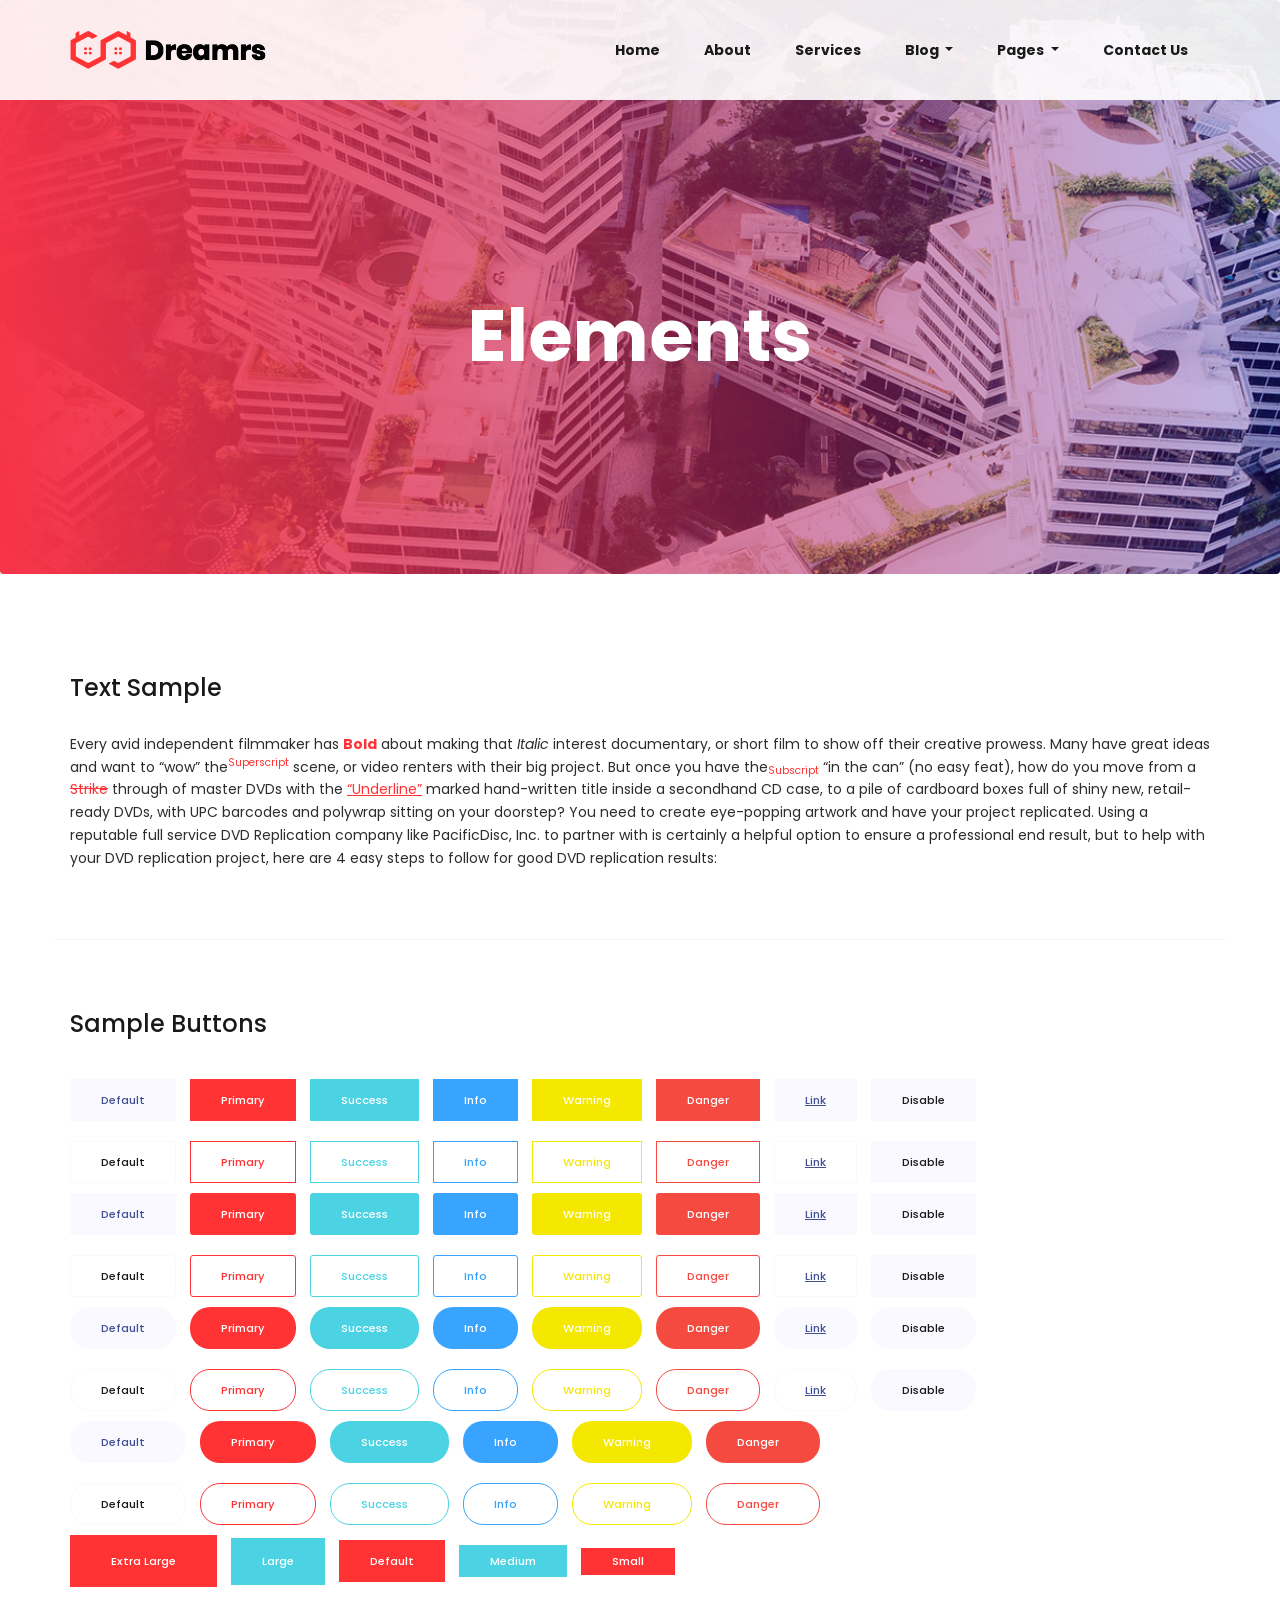
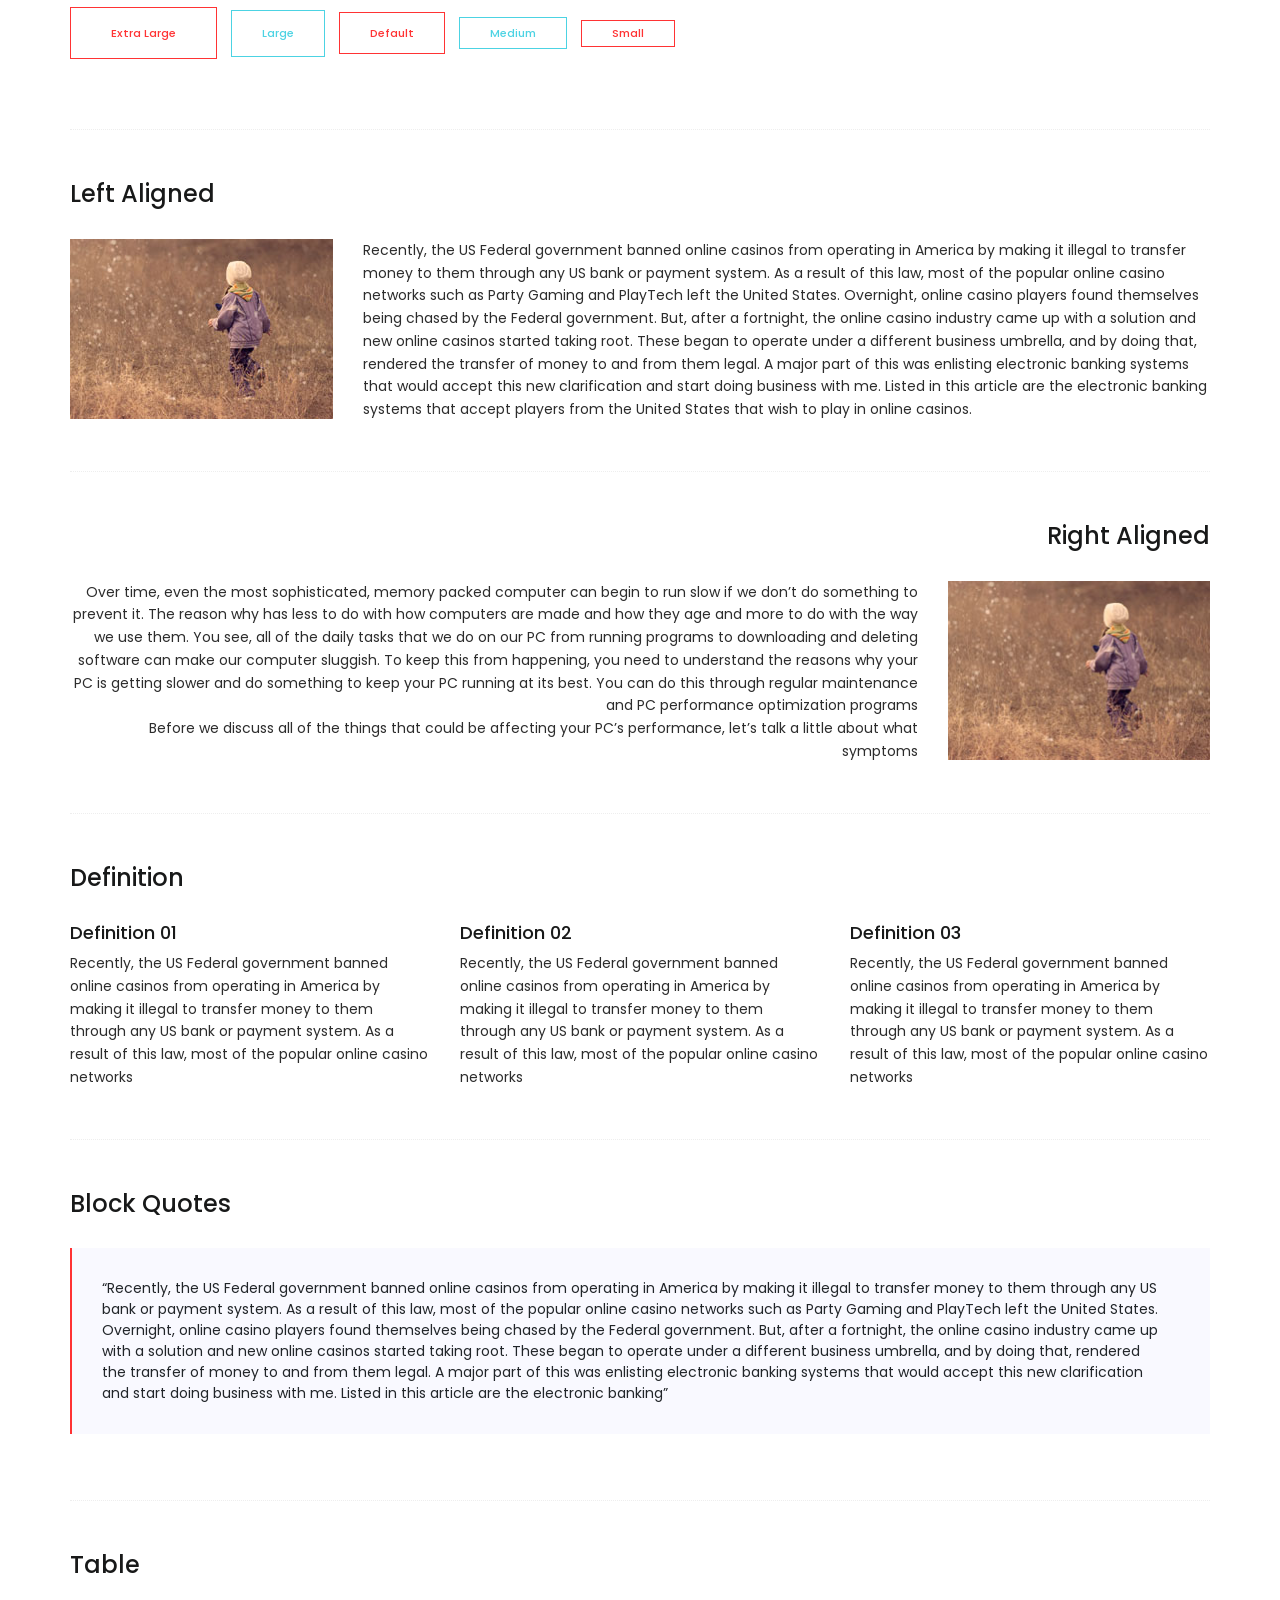
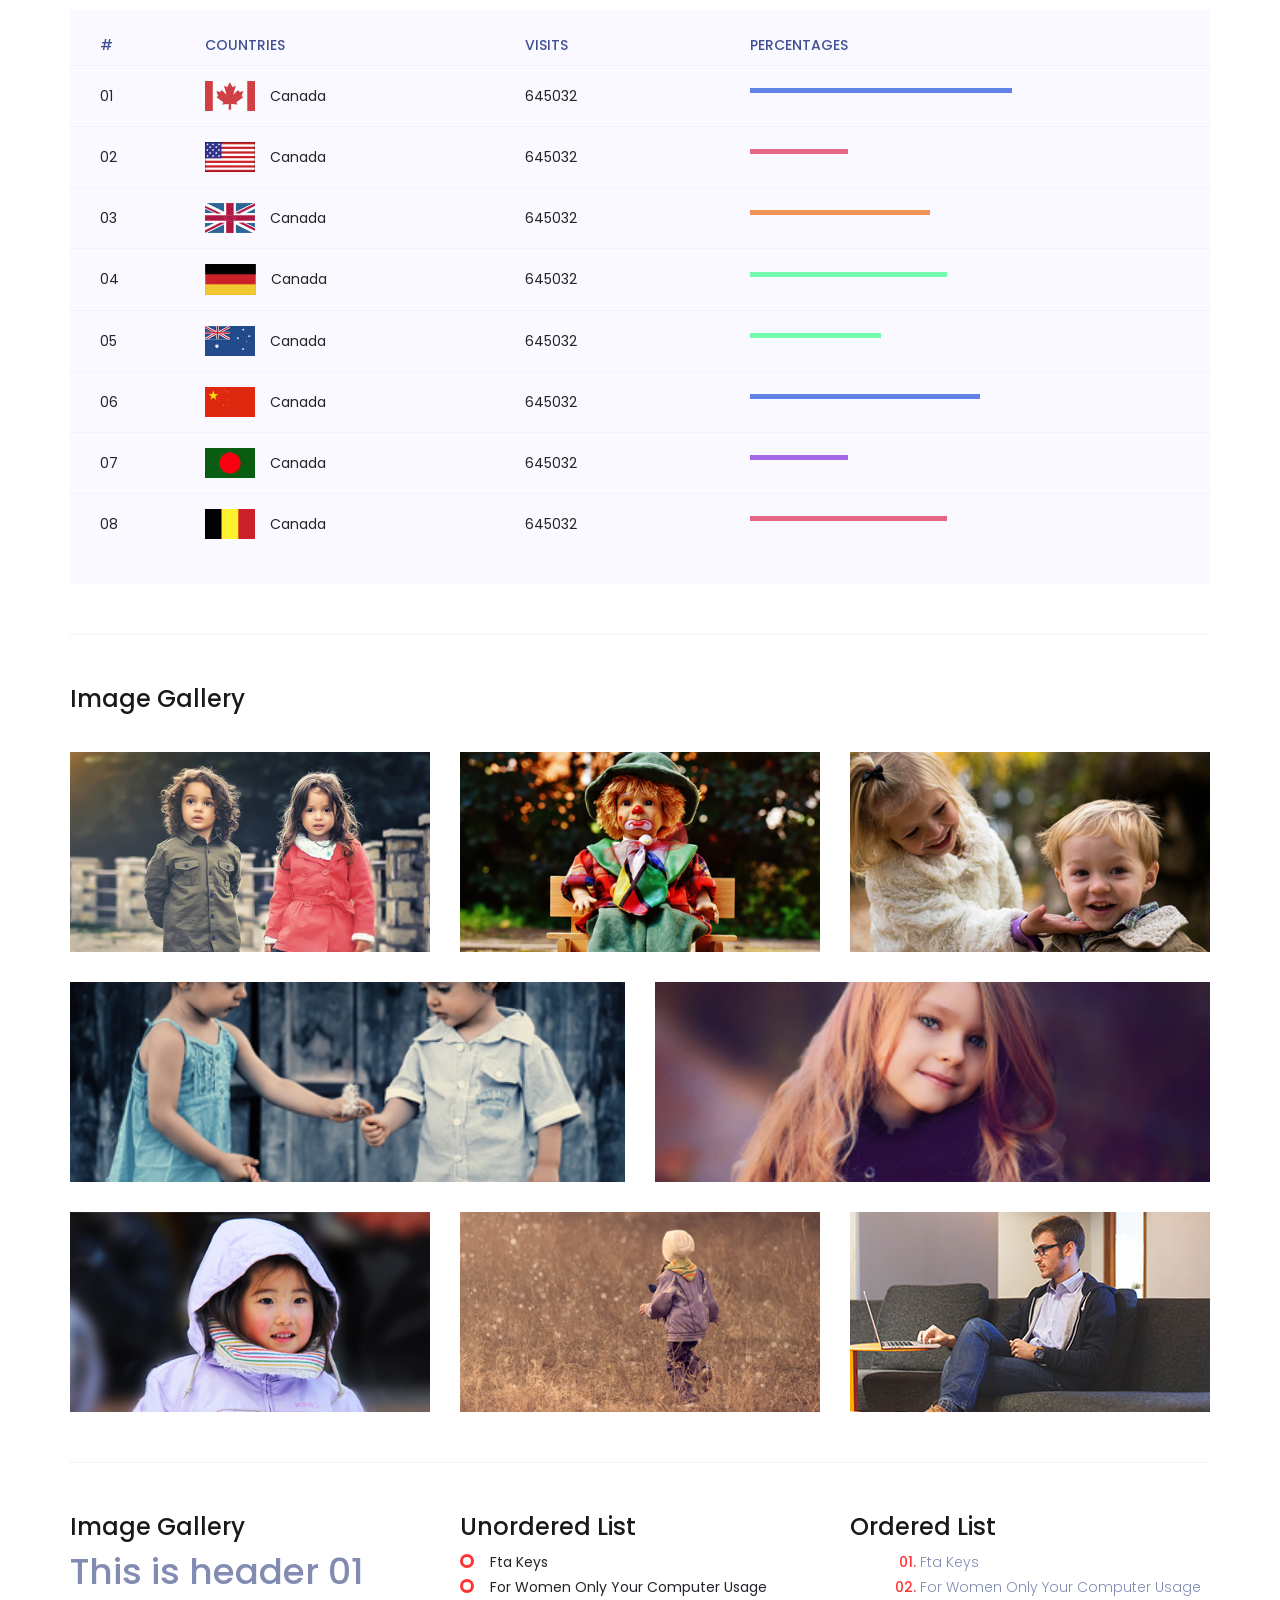
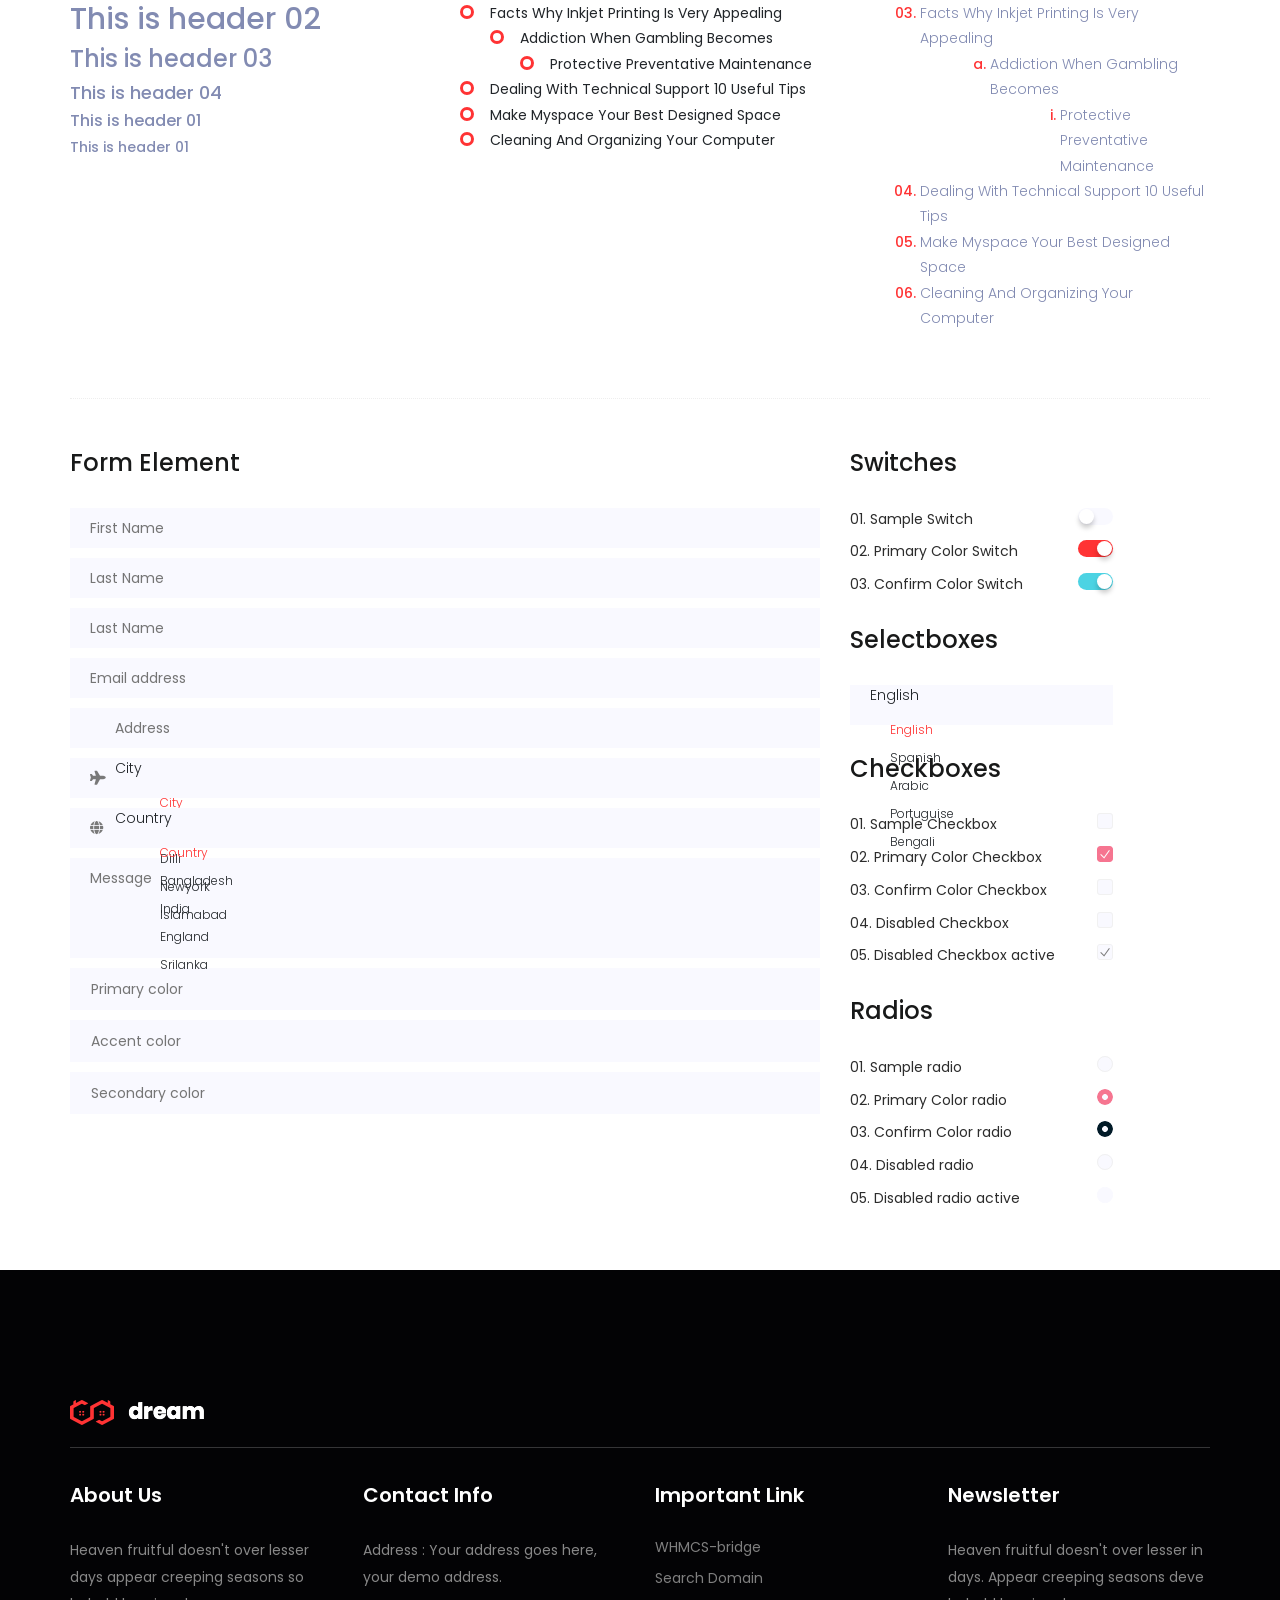
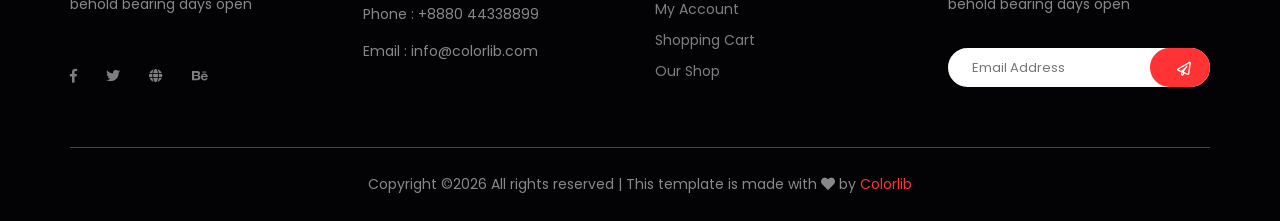
<file: elements.html>
<!doctype html>
<html lang="en">

<head>
   <!-- Required meta tags -->
   <meta charset="utf-8">
   <meta name="viewport" content="width=device-width, initial-scale=1, shrink-to-fit=no">
   <title>Real_state || elements</title>
   <link rel="icon" href="img/favicon.png">
   <!-- Bootstrap CSS -->
   <link rel="stylesheet" href="css/bootstrap.min.css">
   <!-- animate CSS -->
   <link rel="stylesheet" href="css/animate.css">
   <!-- owl carousel CSS -->
   <link rel="stylesheet" href="css/owl.carousel.min.css">
   <!-- themify CSS -->
   <link rel="stylesheet" href="css/themify-icons.css">
   <!-- flaticon CSS -->
   <link rel="stylesheet" href="css/flaticon.css">
   <!-- magnific-popup CSS -->
   <link rel="stylesheet" href="css/magnific-popup.css">
   <!-- slick CSS -->
   <link rel="stylesheet" href="css/slick.css">
   <!-- font awesome CSS -->
   <link rel="stylesheet" href="fontawesome/css/all.min.css">
   <!-- style CSS -->
   <link rel="stylesheet" href="css/style.css">
</head>

<body>
   <!--::menu part start::-->
   <header class="main_menu home_menu">
      <div class="container">
         <div class="row">
            <div class="col-lg-12">
               <nav class="navbar navbar-expand-lg navbar-light">
                  <a class="navbar-brand" href="index.html"> <img src="img/logo.png" alt="logo"> </a>
                  <button class="navbar-toggler" type="button" data-toggle="collapse" data-target="#navbarNav"
                     aria-controls="navbarNav" aria-expanded="false" aria-label="Toggle navigation">
                     <span class="navbar-toggler-icon"></span>
                  </button>
                  <div class="collapse navbar-collapse main-menu-item" id="navbarNav">
                     <ul class="navbar-nav">
                        <li class="nav-item active">
                           <a class="nav-link" href="index.html">Home</a>
                        </li>
                        <li class="nav-item">
                           <a class="nav-link" href="about.html">about</a>
                        </li>
                        <li class="nav-item">
                           <a class="nav-link" href="services.html">Services</a>
                        </li>
                        <li class="nav-item dropdown">
                           <a class="nav-link dropdown-toggle" href="#" id="navbarDropdown" role="button"
                              data-toggle="dropdown" aria-haspopup="true" aria-expanded="false">
                              blog
                           </a>
                           <div class="dropdown-menu" aria-labelledby="navbarDropdown">
                              <a class="dropdown-item" href="blog.html">blog</a>
                              <a class="dropdown-item" href="single-blog.html">Single blog</a>
                           </div>
                        </li>
                        <li class="nav-item dropdown">
                           <a class="nav-link dropdown-toggle" href="#" id="navbarDropdown" role="button"
                              data-toggle="dropdown" aria-haspopup="true" aria-expanded="false">
                              pages
                           </a>
                           <div class="dropdown-menu" aria-labelledby="navbarDropdown">
                              <a class="dropdown-item" href="project.html">Project</a>
                              <a class="dropdown-item" href="apartment.html">Apartment</a>
                              <a class="dropdown-item" href="elements.html">Elements</a>
                           </div>
                        </li>
                        <li class="nav-item">
                           <a class="nav-link" href="contact.html">Contact us</a>
                        </li>
                     </ul>
                  </div>
               </nav>
            </div>
         </div>
      </div>
   </header>
   <!--::menu part end::-->

   <!--::breadcrumb part start::-->
   <section class="breadcrumb blog_bg">
      <div class="container">
         <div class="row">
            <div class="col-lg-12">
               <div class="breadcrumb_iner">
                  <div class="breadcrumb_iner_item">
                     <h2>elements</h2>
                  </div>
               </div>
            </div>
         </div>
      </div>
   </section>
   <!--::breadcrumb part start::-->

	<!-- Start Sample Area -->
	<section class="sample-text-area">
		<div class="container box_1170">
			<h3 class="text-heading">Text Sample</h3>
			<p class="sample-text">
				Every avid independent filmmaker has <b>Bold</b> about making that <i>Italic</i> interest documentary,
				or short
				film to show off their creative prowess. Many have great ideas and want to “wow”
				the<sup>Superscript</sup> scene,
				or video renters with their big project. But once you have the<sub>Subscript</sub> “in the can” (no easy
				feat), how
				do you move from a <del>Strike</del> through of master DVDs with the <u>“Underline”</u> marked
				hand-written title
				inside a secondhand CD case, to a pile of cardboard boxes full of shiny new, retail-ready DVDs, with UPC
				barcodes
				and polywrap sitting on your doorstep? You need to create eye-popping artwork and have your project
				replicated.
				Using a reputable full service DVD Replication company like PacificDisc, Inc. to partner with is
				certainly a
				helpful option to ensure a professional end result, but to help with your DVD replication project, here
				are 4 easy
				steps to follow for good DVD replication results:

			</p>
		</div>
	</section>
	<!-- End Sample Area -->

	<!-- Start Button -->
	<section class="button-area">
		<div class="container box_1170 border-top-generic">
			<h3 class="text-heading">Sample Buttons</h3>
			<div class="button-group-area">
				<a href="#" class="genric-btn default">Default</a>
				<a href="#" class="genric-btn primary">Primary</a>
				<a href="#" class="genric-btn success">Success</a>
				<a href="#" class="genric-btn info">Info</a>
				<a href="#" class="genric-btn warning">Warning</a>
				<a href="#" class="genric-btn danger">Danger</a>
				<a href="#" class="genric-btn link">Link</a>
				<a href="#" class="genric-btn disable">Disable</a>
			</div>
			<div class="button-group-area mt-10">
				<a href="#" class="genric-btn default-border">Default</a>
				<a href="#" class="genric-btn primary-border">Primary</a>
				<a href="#" class="genric-btn success-border">Success</a>
				<a href="#" class="genric-btn info-border">Info</a>
				<a href="#" class="genric-btn warning-border">Warning</a>
				<a href="#" class="genric-btn danger-border">Danger</a>
				<a href="#" class="genric-btn link-border">Link</a>
				<a href="#" class="genric-btn disable">Disable</a>
			</div>
			<div class="button-group-area mt-40">
				<a href="#" class="genric-btn default radius">Default</a>
				<a href="#" class="genric-btn primary radius">Primary</a>
				<a href="#" class="genric-btn success radius">Success</a>
				<a href="#" class="genric-btn info radius">Info</a>
				<a href="#" class="genric-btn warning radius">Warning</a>
				<a href="#" class="genric-btn danger radius">Danger</a>
				<a href="#" class="genric-btn link radius">Link</a>
				<a href="#" class="genric-btn disable radius">Disable</a>
			</div>
			<div class="button-group-area mt-10">
				<a href="#" class="genric-btn default-border radius">Default</a>
				<a href="#" class="genric-btn primary-border radius">Primary</a>
				<a href="#" class="genric-btn success-border radius">Success</a>
				<a href="#" class="genric-btn info-border radius">Info</a>
				<a href="#" class="genric-btn warning-border radius">Warning</a>
				<a href="#" class="genric-btn danger-border radius">Danger</a>
				<a href="#" class="genric-btn link-border radius">Link</a>
				<a href="#" class="genric-btn disable radius">Disable</a>
			</div>
			<div class="button-group-area mt-40">
				<a href="#" class="genric-btn default circle">Default</a>
				<a href="#" class="genric-btn primary circle">Primary</a>
				<a href="#" class="genric-btn success circle">Success</a>
				<a href="#" class="genric-btn info circle">Info</a>
				<a href="#" class="genric-btn warning circle">Warning</a>
				<a href="#" class="genric-btn danger circle">Danger</a>
				<a href="#" class="genric-btn link circle">Link</a>
				<a href="#" class="genric-btn disable circle">Disable</a>
			</div>
			<div class="button-group-area mt-10">
				<a href="#" class="genric-btn default-border circle">Default</a>
				<a href="#" class="genric-btn primary-border circle">Primary</a>
				<a href="#" class="genric-btn success-border circle">Success</a>
				<a href="#" class="genric-btn info-border circle">Info</a>
				<a href="#" class="genric-btn warning-border circle">Warning</a>
				<a href="#" class="genric-btn danger-border circle">Danger</a>
				<a href="#" class="genric-btn link-border circle">Link</a>
				<a href="#" class="genric-btn disable circle">Disable</a>
			</div>
			<div class="button-group-area mt-40">
				<a href="#" class="genric-btn default circle arrow">Default<span class="lnr lnr-arrow-right"></span></a>
				<a href="#" class="genric-btn primary circle arrow">Primary<span class="lnr lnr-arrow-right"></span></a>
				<a href="#" class="genric-btn success circle arrow">Success<span class="lnr lnr-arrow-right"></span></a>
				<a href="#" class="genric-btn info circle arrow">Info<span class="lnr lnr-arrow-right"></span></a>
				<a href="#" class="genric-btn warning circle arrow">Warning<span class="lnr lnr-arrow-right"></span></a>
				<a href="#" class="genric-btn danger circle arrow">Danger<span class="lnr lnr-arrow-right"></span></a>
			</div>
			<div class="button-group-area mt-10">
				<a href="#" class="genric-btn default-border circle arrow">Default<span
						class="lnr lnr-arrow-right"></span></a>
				<a href="#" class="genric-btn primary-border circle arrow">Primary<span
						class="lnr lnr-arrow-right"></span></a>
				<a href="#" class="genric-btn success-border circle arrow">Success<span
						class="lnr lnr-arrow-right"></span></a>
				<a href="#" class="genric-btn info-border circle arrow">Info<span
						class="lnr lnr-arrow-right"></span></a>
				<a href="#" class="genric-btn warning-border circle arrow">Warning<span
						class="lnr lnr-arrow-right"></span></a>
				<a href="#" class="genric-btn danger-border circle arrow">Danger<span
						class="lnr lnr-arrow-right"></span></a>
			</div>
			<div class="button-group-area mt-40">
				<a href="#" class="genric-btn primary e-large">Extra Large</a>
				<a href="#" class="genric-btn success large">Large</a>
				<a href="#" class="genric-btn primary">Default</a>
				<a href="#" class="genric-btn success medium">Medium</a>
				<a href="#" class="genric-btn primary small">Small</a>
			</div>
			<div class="button-group-area mt-10">
				<a href="#" class="genric-btn primary-border e-large">Extra Large</a>
				<a href="#" class="genric-btn success-border large">Large</a>
				<a href="#" class="genric-btn primary-border">Default</a>
				<a href="#" class="genric-btn success-border medium">Medium</a>
				<a href="#" class="genric-btn primary-border small">Small</a>
			</div>
		</div>
	</section>
	<!-- End Button -->

	<!-- Start Align Area -->
	<div class="whole-wrap">
		<div class="container box_1170">
			<div class="section-top-border">
				<h3 class="mb-30">Left Aligned</h3>
				<div class="row">
					<div class="col-md-3">
						<img src="img/elements/d.jpg" alt="" class="img-fluid">
					</div>
					<div class="col-md-9 mt-sm-20">
						<p>Recently, the US Federal government banned online casinos from operating in America by making
							it illegal to
							transfer money to them through any US bank or payment system. As a result of this law, most
							of the popular
							online casino networks such as Party Gaming and PlayTech left the United States. Overnight,
							online casino
							players found themselves being chased by the Federal government. But, after a fortnight, the
							online casino
							industry came up with a solution and new online casinos started taking root. These began to
							operate under a
							different business umbrella, and by doing that, rendered the transfer of money to and from
							them legal. A major
							part of this was enlisting electronic banking systems that would accept this new
							clarification and start doing
							business with me. Listed in this article are the electronic banking systems that accept
							players from the United
							States that wish to play in online casinos.</p>
					</div>
				</div>
			</div>
			<div class="section-top-border text-right">
				<h3 class="mb-30">Right Aligned</h3>
				<div class="row">
					<div class="col-md-9">
						<p class="text-right">Over time, even the most sophisticated, memory packed computer can begin
							to run slow if we
							don’t do something to prevent it. The reason why has less to do with how computers are made
							and how they age and
							more to do with the way we use them. You see, all of the daily tasks that we do on our PC
							from running programs
							to downloading and deleting software can make our computer sluggish. To keep this from
							happening, you need to
							understand the reasons why your PC is getting slower and do something to keep your PC
							running at its best. You
							can do this through regular maintenance and PC performance optimization programs</p>
						<p class="text-right">Before we discuss all of the things that could be affecting your PC’s
							performance, let’s
							talk a little about what symptoms</p>
					</div>
					<div class="col-md-3">
						<img src="img/elements/d.jpg" alt="" class="img-fluid">
					</div>
				</div>
			</div>
			<div class="section-top-border">
				<h3 class="mb-30">Definition</h3>
				<div class="row">
					<div class="col-md-4">
						<div class="single-defination">
							<h4 class="mb-20">Definition 01</h4>
							<p>Recently, the US Federal government banned online casinos from operating in America by
								making it illegal to
								transfer money to them through any US bank or payment system. As a result of this law,
								most of the popular
								online casino networks</p>
						</div>
					</div>
					<div class="col-md-4">
						<div class="single-defination">
							<h4 class="mb-20">Definition 02</h4>
							<p>Recently, the US Federal government banned online casinos from operating in America by
								making it illegal to
								transfer money to them through any US bank or payment system. As a result of this law,
								most of the popular
								online casino networks</p>
						</div>
					</div>
					<div class="col-md-4">
						<div class="single-defination">
							<h4 class="mb-20">Definition 03</h4>
							<p>Recently, the US Federal government banned online casinos from operating in America by
								making it illegal to
								transfer money to them through any US bank or payment system. As a result of this law,
								most of the popular
								online casino networks</p>
						</div>
					</div>
				</div>
			</div>
			<div class="section-top-border">
				<h3 class="mb-30">Block Quotes</h3>
				<div class="row">
					<div class="col-lg-12">
						<blockquote class="generic-blockquote">
							“Recently, the US Federal government banned online casinos from operating in America by
							making it illegal to
							transfer money to them through any US bank or payment system. As a result of this law, most
							of the popular
							online casino networks such as Party Gaming and PlayTech left the United States. Overnight,
							online casino
							players found themselves being chased by the Federal government. But, after a fortnight, the
							online casino
							industry came up with a solution and new online casinos started taking root. These began to
							operate under a
							different business umbrella, and by doing that, rendered the transfer of money to and from
							them legal. A major
							part of this was enlisting electronic banking systems that would accept this new
							clarification and start doing
							business with me. Listed in this article are the electronic banking”
						</blockquote>
					</div>
				</div>
			</div>
			<div class="section-top-border">
				<h3 class="mb-30">Table</h3>
				<div class="progress-table-wrap">
					<div class="progress-table">
						<div class="table-head">
							<div class="serial">#</div>
							<div class="country">Countries</div>
							<div class="visit">Visits</div>
							<div class="percentage">Percentages</div>
						</div>
						<div class="table-row">
							<div class="serial">01</div>
							<div class="country"> <img src="img/elements/f1.jpg" alt="flag">Canada</div>
							<div class="visit">645032</div>
							<div class="percentage">
								<div class="progress">
									<div class="progress-bar color-1" role="progressbar" style="width: 80%"
										aria-valuenow="80" aria-valuemin="0" aria-valuemax="100"></div>
								</div>
							</div>
						</div>
						<div class="table-row">
							<div class="serial">02</div>
							<div class="country"> <img src="img/elements/f2.jpg" alt="flag">Canada</div>
							<div class="visit">645032</div>
							<div class="percentage">
								<div class="progress">
									<div class="progress-bar color-2" role="progressbar" style="width: 30%"
										aria-valuenow="30" aria-valuemin="0" aria-valuemax="100"></div>
								</div>
							</div>
						</div>
						<div class="table-row">
							<div class="serial">03</div>
							<div class="country"> <img src="img/elements/f3.jpg" alt="flag">Canada</div>
							<div class="visit">645032</div>
							<div class="percentage">
								<div class="progress">
									<div class="progress-bar color-3" role="progressbar" style="width: 55%"
										aria-valuenow="55" aria-valuemin="0" aria-valuemax="100"></div>
								</div>
							</div>
						</div>
						<div class="table-row">
							<div class="serial">04</div>
							<div class="country"> <img src="img/elements/f4.jpg" alt="flag">Canada</div>
							<div class="visit">645032</div>
							<div class="percentage">
								<div class="progress">
									<div class="progress-bar color-4" role="progressbar" style="width: 60%"
										aria-valuenow="60" aria-valuemin="0" aria-valuemax="100"></div>
								</div>
							</div>
						</div>
						<div class="table-row">
							<div class="serial">05</div>
							<div class="country"> <img src="img/elements/f5.jpg" alt="flag">Canada</div>
							<div class="visit">645032</div>
							<div class="percentage">
								<div class="progress">
									<div class="progress-bar color-5" role="progressbar" style="width: 40%"
										aria-valuenow="40" aria-valuemin="0" aria-valuemax="100"></div>
								</div>
							</div>
						</div>
						<div class="table-row">
							<div class="serial">06</div>
							<div class="country"> <img src="img/elements/f6.jpg" alt="flag">Canada</div>
							<div class="visit">645032</div>
							<div class="percentage">
								<div class="progress">
									<div class="progress-bar color-6" role="progressbar" style="width: 70%"
										aria-valuenow="70" aria-valuemin="0" aria-valuemax="100"></div>
								</div>
							</div>
						</div>
						<div class="table-row">
							<div class="serial">07</div>
							<div class="country"> <img src="img/elements/f7.jpg" alt="flag">Canada</div>
							<div class="visit">645032</div>
							<div class="percentage">
								<div class="progress">
									<div class="progress-bar color-7" role="progressbar" style="width: 30%"
										aria-valuenow="30" aria-valuemin="0" aria-valuemax="100"></div>
								</div>
							</div>
						</div>
						<div class="table-row">
							<div class="serial">08</div>
							<div class="country"> <img src="img/elements/f8.jpg" alt="flag">Canada</div>
							<div class="visit">645032</div>
							<div class="percentage">
								<div class="progress">
									<div class="progress-bar color-8" role="progressbar" style="width: 60%"
										aria-valuenow="60" aria-valuemin="0" aria-valuemax="100"></div>
								</div>
							</div>
						</div>
					</div>
				</div>
			</div>
			<div class="section-top-border">
				<h3>Image Gallery</h3>
				<div class="row gallery-item">
					<div class="col-md-4">
						<a href="img/elements/g1.jpg" class="img-pop-up">
							<div class="single-gallery-image" style="background: url(img/elements/g1.jpg);"></div>
						</a>
					</div>
					<div class="col-md-4">
						<a href="img/elements/g2.jpg" class="img-pop-up">
							<div class="single-gallery-image" style="background: url(img/elements/g2.jpg);"></div>
						</a>
					</div>
					<div class="col-md-4">
						<a href="img/elements/g3.jpg" class="img-pop-up">
							<div class="single-gallery-image" style="background: url(img/elements/g3.jpg);"></div>
						</a>
					</div>
					<div class="col-md-6">
						<a href="img/elements/g4.jpg" class="img-pop-up">
							<div class="single-gallery-image" style="background: url(img/elements/g4.jpg);"></div>
						</a>
					</div>
					<div class="col-md-6">
						<a href="img/elements/g5.jpg" class="img-pop-up">
							<div class="single-gallery-image" style="background: url(img/elements/g5.jpg);"></div>
						</a>
					</div>
					<div class="col-md-4">
						<a href="img/elements/g6.jpg" class="img-pop-up">
							<div class="single-gallery-image" style="background: url(img/elements/g6.jpg);"></div>
						</a>
					</div>
					<div class="col-md-4">
						<a href="img/elements/g7.jpg" class="img-pop-up">
							<div class="single-gallery-image" style="background: url(img/elements/g7.jpg);"></div>
						</a>
					</div>
					<div class="col-md-4">
						<a href="img/elements/g8.jpg" class="img-pop-up">
							<div class="single-gallery-image" style="background: url(img/elements/g8.jpg);"></div>
						</a>
					</div>
				</div>
			</div>
			<div class="section-top-border">
				<div class="row">
					<div class="col-md-4">
						<h3 class="mb-20">Image Gallery</h3>
						<div class="typography">
							<h1>This is header 01</h1>
							<h2>This is header 02</h2>
							<h3>This is header 03</h3>
							<h4>This is header 04</h4>
							<h5>This is header 01</h5>
							<h6>This is header 01</h6>
						</div>
					</div>
					<div class="col-md-4 mt-sm-30">
						<h3 class="mb-20">Unordered List</h3>
						<div class="">
							<ul class="unordered-list">
								<li>Fta Keys</li>
								<li>For Women Only Your Computer Usage</li>
								<li>Facts Why Inkjet Printing Is Very Appealing
									<ul>
										<li>Addiction When Gambling Becomes
											<ul>
												<li>Protective Preventative Maintenance</li>
											</ul>
										</li>
									</ul>
								</li>
								<li>Dealing With Technical Support 10 Useful Tips</li>
								<li>Make Myspace Your Best Designed Space</li>
								<li>Cleaning And Organizing Your Computer</li>
							</ul>
						</div>
					</div>
					<div class="col-md-4 mt-sm-30">
						<h3 class="mb-20">Ordered List</h3>
						<div class="">
							<ol class="ordered-list">
								<li><span>Fta Keys</span></li>
								<li><span>For Women Only Your Computer Usage</span></li>
								<li><span>Facts Why Inkjet Printing Is Very Appealing</span>
									<ol class="ordered-list-alpha">
										<li><span>Addiction When Gambling Becomes</span>
											<ol class="ordered-list-roman">
												<li><span>Protective Preventative Maintenance</span></li>
											</ol>
										</li>
									</ol>
								</li>
								<li><span>Dealing With Technical Support 10 Useful Tips</span></li>
								<li><span>Make Myspace Your Best Designed Space</span></li>
								<li><span>Cleaning And Organizing Your Computer</span></li>
							</ol>
						</div>
					</div>
				</div>
			</div>
			<div class="section-top-border">
				<div class="row">
					<div class="col-lg-8 col-md-8">
						<h3 class="mb-30">Form Element</h3>
						<form action="#">
							<div class="mt-10">
								<input type="text" name="first_name" placeholder="First Name"
									onfocus="this.placeholder = ''" onblur="this.placeholder = 'First Name'" required
									class="single-input">
							</div>
							<div class="mt-10">
								<input type="text" name="last_name" placeholder="Last Name"
									onfocus="this.placeholder = ''" onblur="this.placeholder = 'Last Name'" required
									class="single-input">
							</div>
							<div class="mt-10">
								<input type="text" name="last_name" placeholder="Last Name"
									onfocus="this.placeholder = ''" onblur="this.placeholder = 'Last Name'" required
									class="single-input">
							</div>
							<div class="mt-10">
								<input type="email" name="EMAIL" placeholder="Email address"
									onfocus="this.placeholder = ''" onblur="this.placeholder = 'Email address'" required
									class="single-input">
							</div>
							<div class="input-group-icon mt-10">
								<div class="icon"><i class="fa fa-thumb-tack" aria-hidden="true"></i></div>
								<input type="text" name="address" placeholder="Address" onfocus="this.placeholder = ''"
									onblur="this.placeholder = 'Address'" required class="single-input">
							</div>
							<div class="input-group-icon mt-10">
								<div class="icon"><i class="fa fa-plane" aria-hidden="true"></i></div>
								<div class="form-select" id="default-select"">
											<select>
												<option value=" 1">City</option>
									<option value="1">Dhaka</option>
									<option value="1">Dilli</option>
									<option value="1">Newyork</option>
									<option value="1">Islamabad</option>
									</select>
								</div>
							</div>
							<div class="input-group-icon mt-10">
								<div class="icon"><i class="fa fa-globe" aria-hidden="true"></i></div>
								<div class="form-select" id="default-select"">
											<select>
												<option value=" 1">Country</option>
									<option value="1">Bangladesh</option>
									<option value="1">India</option>
									<option value="1">England</option>
									<option value="1">Srilanka</option>
									</select>
								</div>
							</div>

							<div class="mt-10">
								<textarea class="single-textarea" placeholder="Message" onfocus="this.placeholder = ''"
									onblur="this.placeholder = 'Message'" required></textarea>
							</div>
							<!-- For Gradient Border Use -->
							<!-- <div class="mt-10">
										<div class="primary-input">
											<input id="primary-input" type="text" name="first_name" placeholder="Primary color" onfocus="this.placeholder = ''" onblur="this.placeholder = 'Primary color'">
											<label for="primary-input"></label>
										</div>
									</div> -->
							<div class="mt-10">
								<input type="text" name="first_name" placeholder="Primary color"
									onfocus="this.placeholder = ''" onblur="this.placeholder = 'Primary color'" required
									class="single-input-primary">
							</div>
							<div class="mt-10">
								<input type="text" name="first_name" placeholder="Accent color"
									onfocus="this.placeholder = ''" onblur="this.placeholder = 'Accent color'" required
									class="single-input-accent">
							</div>
							<div class="mt-10">
								<input type="text" name="first_name" placeholder="Secondary color"
									onfocus="this.placeholder = ''" onblur="this.placeholder = 'Secondary color'"
									required class="single-input-secondary">
							</div>
						</form>
					</div>
					<div class="col-lg-3 col-md-4 mt-sm-30">
						<div class="single-element-widget">
							<h3 class="mb-30">Switches</h3>
							<div class="switch-wrap d-flex justify-content-between">
								<p>01. Sample Switch</p>
								<div class="primary-switch">
									<input type="checkbox" id="default-switch">
									<label for="default-switch"></label>
								</div>
							</div>
							<div class="switch-wrap d-flex justify-content-between">
								<p>02. Primary Color Switch</p>
								<div class="primary-switch">
									<input type="checkbox" id="primary-switch" checked>
									<label for="primary-switch"></label>
								</div>
							</div>
							<div class="switch-wrap d-flex justify-content-between">
								<p>03. Confirm Color Switch</p>
								<div class="confirm-switch">
									<input type="checkbox" id="confirm-switch" checked>
									<label for="confirm-switch"></label>
								</div>
							</div>
						</div>
						<div class="single-element-widget mt-30">
							<h3 class="mb-30">Selectboxes</h3>
							<div class="default-select" id="default-select"">
										<select>
											<option value=" 1">English</option>
								<option value="1">Spanish</option>
								<option value="1">Arabic</option>
								<option value="1">Portuguise</option>
								<option value="1">Bengali</option>
								</select>
							</div>
						</div>
						<div class="single-element-widget mt-30">
							<h3 class="mb-30">Checkboxes</h3>
							<div class="switch-wrap d-flex justify-content-between">
								<p>01. Sample Checkbox</p>
								<div class="primary-checkbox">
									<input type="checkbox" id="default-checkbox">
									<label for="default-checkbox"></label>
								</div>
							</div>
							<div class="switch-wrap d-flex justify-content-between">
								<p>02. Primary Color Checkbox</p>
								<div class="primary-checkbox">
									<input type="checkbox" id="primary-checkbox" checked>
									<label for="primary-checkbox"></label>
								</div>
							</div>
							<div class="switch-wrap d-flex justify-content-between">
								<p>03. Confirm Color Checkbox</p>
								<div class="confirm-checkbox">
									<input type="checkbox" id="confirm-checkbox">
									<label for="confirm-checkbox"></label>
								</div>
							</div>
							<div class="switch-wrap d-flex justify-content-between">
								<p>04. Disabled Checkbox</p>
								<div class="disabled-checkbox">
									<input type="checkbox" id="disabled-checkbox" disabled>
									<label for="disabled-checkbox"></label>
								</div>
							</div>
							<div class="switch-wrap d-flex justify-content-between">
								<p>05. Disabled Checkbox active</p>
								<div class="disabled-checkbox">
									<input type="checkbox" id="disabled-checkbox-active" checked disabled>
									<label for="disabled-checkbox-active"></label>
								</div>
							</div>
						</div>
						<div class="single-element-widget mt-30">
							<h3 class="mb-30">Radios</h3>
							<div class="switch-wrap d-flex justify-content-between">
								<p>01. Sample radio</p>
								<div class="primary-radio">
									<input type="checkbox" id="default-radio">
									<label for="default-radio"></label>
								</div>
							</div>
							<div class="switch-wrap d-flex justify-content-between">
								<p>02. Primary Color radio</p>
								<div class="primary-radio">
									<input type="checkbox" id="primary-radio" checked>
									<label for="primary-radio"></label>
								</div>
							</div>
							<div class="switch-wrap d-flex justify-content-between">
								<p>03. Confirm Color radio</p>
								<div class="confirm-radio">
									<input type="checkbox" id="confirm-radio" checked>
									<label for="confirm-radio"></label>
								</div>
							</div>
							<div class="switch-wrap d-flex justify-content-between">
								<p>04. Disabled radio</p>
								<div class="disabled-radio">
									<input type="checkbox" id="disabled-radio" disabled>
									<label for="disabled-radio"></label>
								</div>
							</div>
							<div class="switch-wrap d-flex justify-content-between">
								<p>05. Disabled radio active</p>
								<div class="disabled-radio">
									<input type="checkbox" id="disabled-radio-active" checked disabled>
									<label for="disabled-radio-active"></label>
								</div>
							</div>
						</div>
					</div>
				</div>
			</div>
		</div>
	</div>
	<!-- End Align Area -->

	 <!--::footer_part start::-->
	 <footer class="footer_part">
			<div class="container">
			   <div class="row">
				  <div class="col-lg-12">
					 <div class="footer_logo">
						<a href="index.html" class="footer_logo_iner"> <img src="img/footer_logo.png" alt="#"> </a>
					 </div>
				  </div>
	  
				  <div class="col-sm-6 col-lg-3">
					 <div class="single_footer_part">
						<h4>About Us</h4>
						<p>Heaven fruitful doesn't over lesser days appear creeping seasons so behold bearing days open</p>
						<div class="footer_icon social_icon">
						   <ul class="list-unstyled">
							  <li><a href="#" class="single_social_icon"><i class="fab fa-facebook-f"></i></a></li>
							  <li><a href="#" class="single_social_icon"><i class="fab fa-twitter"></i></a></li>
							  <li><a href="#" class="single_social_icon"><i class="fas fa-globe"></i></a></li>
							  <li><a href="#" class="single_social_icon"><i class="fab fa-behance"></i></a></li>
						   </ul>
						</div>
					 </div>
				  </div>
				  <div class="col-sm-6 col-lg-3">
					 <div class="single_footer_part">
						<h4>Contact Info</h4>
						<p>Address : Your address goes
						   here, your demo address.</p>
						<p>Phone : +8880 44338899</p>
						<p>Email : info@colorlib.com</p>
					 </div>
				  </div>
				  <div class="col-sm-6 col-lg-3">
					 <div class="single_footer_part">
						<h4>Important Link</h4>
						<ul class="list-unstyled">
						   <li><a href=""> WHMCS-bridge</a></li>
						   <li><a href="">Search Domain</a></li>
						   <li><a href="">My Account</a></li>
						   <li><a href="">Shopping Cart</a></li>
						   <li><a href="">Our Shop</a></li>
						</ul>
					 </div>
				  </div>
				  <div class="col-sm-6 col-lg-3">
					 <div class="single_footer_part">
						<h4>Newsletter</h4>
						<p>Heaven fruitful doesn't over lesser in days. Appear creeping seasons deve behold bearing days open
						</p>
						<div id="mc_embed_signup">
							<form target="_blank"
							   action="https://spondonit.us12.list-manage.com/subscribe/post?u=1462626880ade1ac87bd9c93a&amp;id=92a4423d01"
							   method="get" class="subscribe_form relative mail_part" required>
							   <input type="email" name="email" id="newsletter-form-email" placeholder="Email Address"
								  class="placeholder hide-on-focus" onfocus="this.placeholder = ''" onblur="this.placeholder = ' Email Address '"
								  required="" type="email">
							   <button type="submit" name="submit" id="newsletter-submit"
								  class="email_icon newsletter-submit button-contactForm"><i
									 class="far fa-paper-plane"></i></button>
							   <div class="mt-10 info"></div>
							</form>
						 </div>
					 </div>
				  </div>
			   </div>
			   <hr>
			   <div class="row">
				  <div class="col-lg-12">
					 <div class="copyright_text text-center">
						<P><!-- Link back to Colorlib can't be removed. Template is licensed under CC BY 3.0. -->
Copyright &copy;<script>document.write(new Date().getFullYear());</script> All rights reserved | This template is made with <i class="fa fa-heart" aria-hidden="true"></i> by <a href="https://colorlib.com" target="_blank">Colorlib</a>
<!-- Link back to Colorlib can't be removed. Template is licensed under CC BY 3.0. --></P>
					 </div>
				  </div>
			   </div>
			</div>
		 </footer>
		 <!--::footer_part end::-->
		 
		 <!-- jquery -->
		 <script src="js/jquery-1.12.1.min.js"></script>
		 <!-- popper js -->
		 <script src="js/popper.min.js"></script>
		 <!-- bootstrap js -->
		 <script src="js/bootstrap.min.js"></script>
		 <!-- easing js -->
		 <script src="js/jquery.magnific-popup.min.js"></script>
		 <!-- owl carousel js -->
		 <script src="js/owl.carousel.min.js"></script>
		 <script src="js/slick.min.js"></script>
		 <script src="js/jquery.nice-select.min.js"></script>
		 <!-- easing js -->
		 <script src="js/jquery.easing.min.js"></script>
		 <!--masonry js-->
		 <script src="js/masonry.pkgd.min.js"></script>
		 <script src="js/masonry.pkgd.js"></script>
		 <!--form validation js-->
		 <script src="js/contact.js"></script>
		 <script src="js/jquery.ajaxchimp.min.js"></script>
		 <script src="js/jquery.form.js"></script>
		 <script src="js/jquery.validate.min.js"></script>
		 <script src="js/mail-script.js"></script>
		 <!-- counter js -->
		 <script src="js/jquery.counterup.min.js"></script>
		 <script src="js/waypoints.min.js"></script>
		 <!-- custom js -->
		 <script src="js/custom.js"></script>
	  </body>
	  
	  </html>
</file>
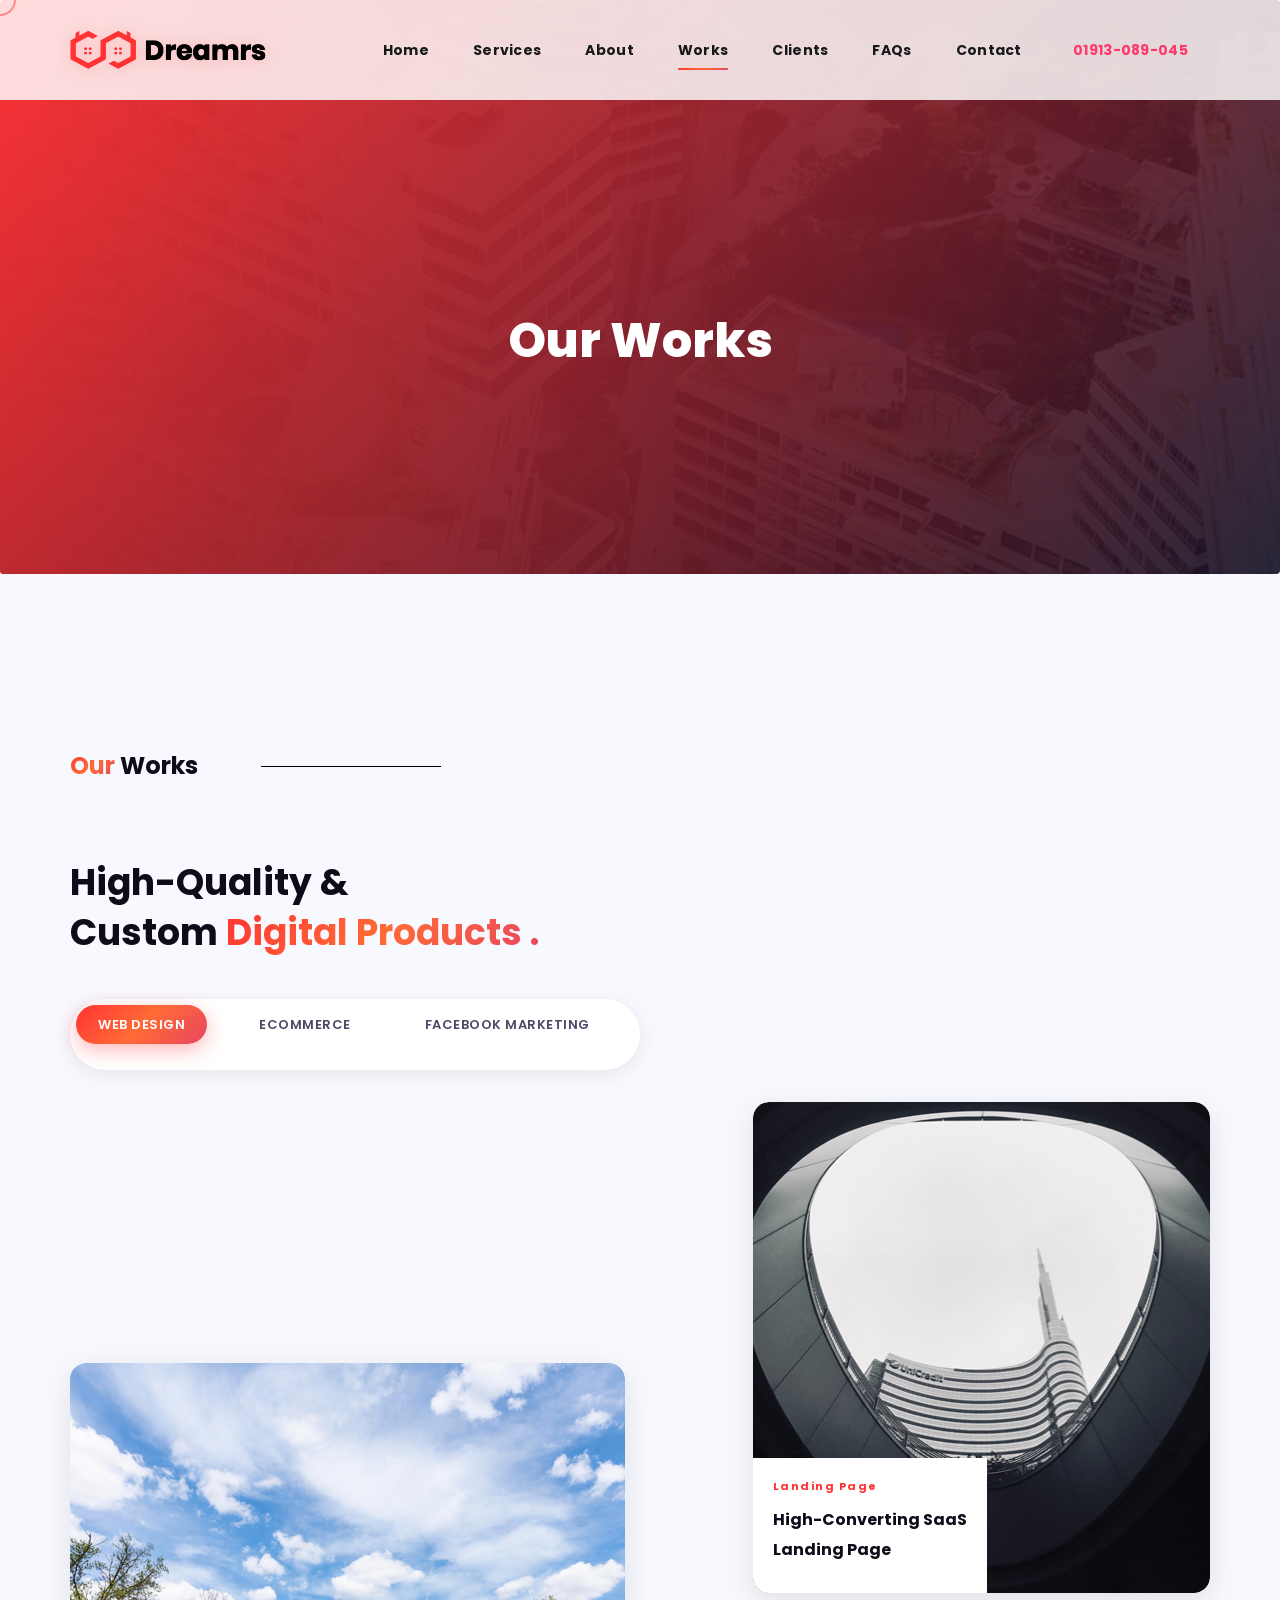
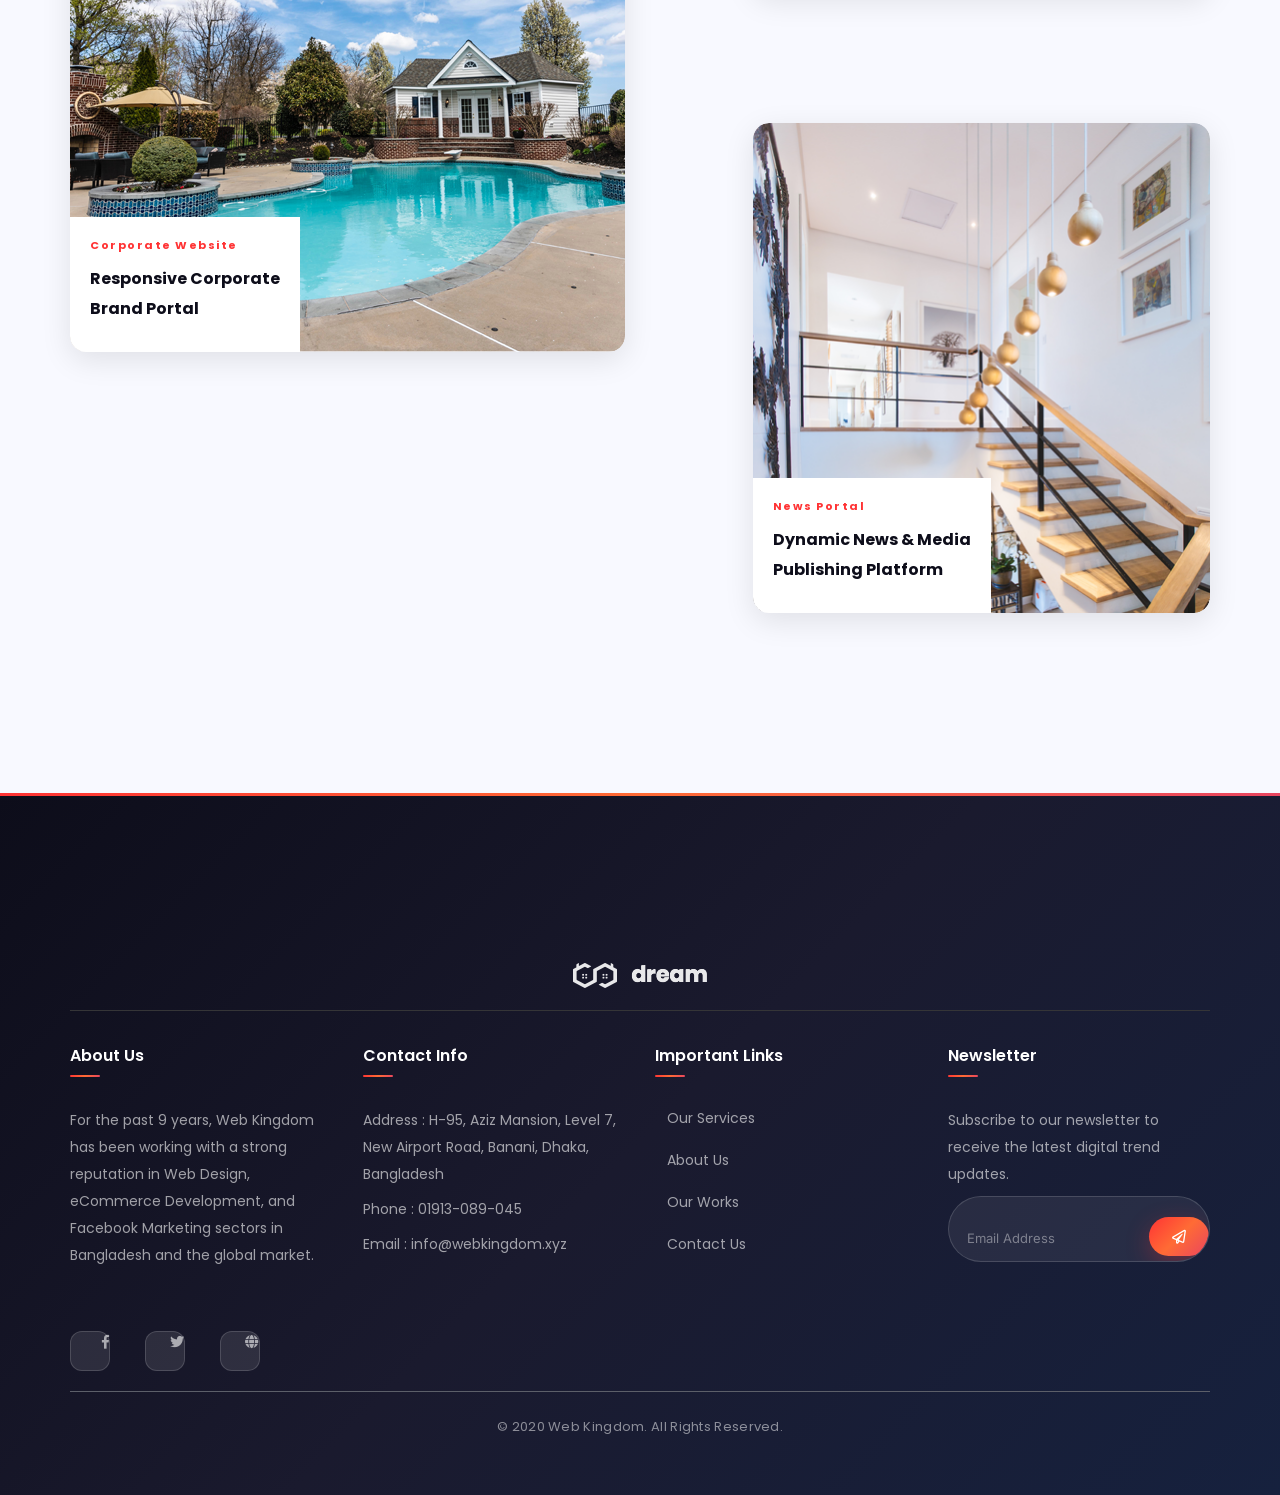
<file: project.html>
<!doctype html>
<html lang="en">

<head>
    <!-- Required meta tags -->
    <meta charset="utf-8">
    <meta name="viewport" content="width=device-width, initial-scale=1, shrink-to-fit=no">
    <title>Web Kingdom || Our Works</title>
    <link rel="icon" href="img/favicon.png">
    <!-- Bootstrap CSS -->
    <link rel="stylesheet" href="css/bootstrap.min.css">
    <!-- animate CSS -->
    <link rel="stylesheet" href="css/animate.css">
    <!-- owl carousel CSS -->
    <link rel="stylesheet" href="css/owl.carousel.min.css">
    <!-- themify CSS -->
    <link rel="stylesheet" href="css/themify-icons.css">
    <!-- flaticon CSS -->
    <link rel="stylesheet" href="css/flaticon.css">
    <!-- magnific-popup CSS -->
    <link rel="stylesheet" href="css/magnific-popup.css">
    <!-- slick CSS -->
    <link rel="stylesheet" href="css/slick.css">
    <!-- font awesome CSS -->
    <link rel="stylesheet" href="fontawesome/css/all.min.css">
    <!-- style CSS -->
    <link rel="stylesheet" href="css/style.css">
    <!-- Web Kingdom Enhancement CSS -->
    <link rel="stylesheet" href="css/wk-enhance.css">
    <link rel="preconnect" href="https://fonts.googleapis.com">
    <link rel="preconnect" href="https://fonts.gstatic.com" crossorigin>
    <meta name="description" content="Web Kingdom Portfolio - Explore our featured works in Website Design, eCommerce Development and Facebook Marketing.">
</head>

<body>
    <!--::menu part start::-->
    <header class="main_menu home_menu">
        <div class="container">
            <div class="row">
                <div class="col-lg-12">
                    <nav class="navbar navbar-expand-lg navbar-light">
                        <a class="navbar-brand" href="index.html"> <img src="img/logo.png" alt="logo"> </a>
                        <button class="navbar-toggler" type="button" data-toggle="collapse" data-target="#navbarNav"
                            aria-controls="navbarNav" aria-expanded="false" aria-label="Toggle navigation">
                            <span class="navbar-toggler-icon"></span>
                        </button>
                        <div class="collapse navbar-collapse main-menu-item" id="navbarNav">
                            <ul class="navbar-nav">
                                <li class="nav-item">
                                    <a class="nav-link" href="index.html">Home</a>
                                </li>
                                <li class="nav-item">
                                    <a class="nav-link" href="services.html">Services</a>
                                </li>
                                <li class="nav-item">
                                    <a class="nav-link" href="about.html">About</a>
                                </li>
                                <li class="nav-item active">
                                    <a class="nav-link" href="project.html">Works</a>
                                </li>
                                <li class="nav-item">
                                    <a class="nav-link" href="index.html#clients">Clients</a>
                                </li>
                                <li class="nav-item">
                                    <a class="nav-link" href="index.html#faqs">FAQs</a>
                                </li>
                                <li class="nav-item">
                                    <a class="nav-link" href="contact.html">Contact</a>
                                </li>
                                <li class="nav-item">
                                    <a class="nav-link font-weight-bold" href="tel:01913089045" style="color: #ff3a6b;"><i class="fas fa-phone-alt mr-1"></i> 01913-089-045</a>
                                </li>
                            </ul>
                        </div>
                    </nav>
                </div>
            </div>
        </div>
    </header>
    <!--::menu part end::-->

    <!--::breadcrumb part start::-->
    <section class="breadcrumb blog_bg">
        <div class="container">
            <div class="row">
                <div class="col-lg-12">
                    <div class="breadcrumb_iner">
                        <div class="breadcrumb_iner_item">
                            <h2>Our Works</h2>
                        </div>
                    </div>
                </div>
            </div>
        </div>
    </section>
    <!--::breadcrumb part start::-->

    <!--::project part start::-->
    <section class="portfolio_area section-padding ">
        <div class="container">
            <div class="row">
                <div class="col-lg-12">
                    <div class="section_tittle">
                        <h2><span>our</span> works</h2>
                    </div>
                    <div class="portfolio-filter">
                        <h2>High-Quality & <br>
                            Custom <span>Digital Products .</span></h2>
                        <ul class="nav nav-tabs" id="myTab" role="tablist">
                            <li>
                                <a class="active" id="WebDesign-tab" data-toggle="tab" href="#WebDesign"
                                    role="tab" aria-controls="WebDesign" aria-selected="true">
                                    Web Design
                                </a>
                            </li>
                            <li>
                                <a id="eCommerce-tab" data-toggle="tab" href="#eCommerce" role="tab"
                                    aria-controls="eCommerce" aria-selected="false">
                                    eCommerce
                                </a>
                            </li>
                            <li>
                                <a id="FacebookMarketing-tab" data-toggle="tab" href="#FacebookMarketing" role="tab"
                                    aria-controls="FacebookMarketing" aria-selected="false">
                                    Facebook Marketing
                                </a>
                            </li>
                        </ul>
                    </div>
                    <div class="portfolio_item tab-content" id="myTabContent">
                        <div class="row align-items-center justify-content-between tab-pane fade show active"
                            id="WebDesign" role="tabpanel" aria-labelledby="WebDesign-tab">
                            <div class="col-lg-6 col-sm-12 col-md-6">
                                <div class="portfolio_box">
                                    <a href="img/project-1.png" class="img-gal">
                                        <div class="single_portfolio">
                                            <img class="img-fluid w-100" src="img/project-1.png" alt="">
                                        </div>
                                    </a>
                                    <div class="short_info">
                                        <p>Corporate Website</p>
                                        <h4><a href="#">Responsive Corporate <br>
                                                Brand Portal</a></h4>
                                    </div>
                                </div>
                            </div>
                            <div class="col-lg-5 col-md-6">
                                <div class="row">
                                    <div class="col-lg-12 col-sm-6 col-md-12 single_portfolio_project">
                                        <div class="portfolio_box">
                                            <a href="img/project-2.png" class="img-gal">
                                                <div class="single_portfolio">
                                                    <img class="img-fluid w-100" src="img/project-2.png" alt="">
                                                </div>
                                            </a>
                                            <div class="short_info">
                                                <p>Landing Page</p>
                                                <h4><a href="#">High-Converting SaaS <br>
                                                        Landing Page</a></h4>
                                            </div>
                                        </div>
                                    </div>
                                    <div class="col-lg-12 col-sm-6 col-md-12 single_portfolio_project">
                                        <div class="portfolio_box">
                                            <a href="img/project-3.png" class="img-gal">
                                                <div class="single_portfolio">
                                                    <img class="img-fluid w-100" src="img/project-3.png" alt="">
                                                </div>
                                            </a>
                                            <div class="short_info">
                                                <p>News Portal</p>
                                                <h4><a href="#">Dynamic News & Media <br>
                                                        Publishing Platform</a></h4>
                                            </div>
                                        </div>
                                    </div>
                                </div>
                            </div>
                        </div>
                        <div class="row align-items-center justify-content-between tab-pane fade" id="eCommerce"
                            role="tabpanel" aria-labelledby="eCommerce-tab">
                            <div class="col-lg-6 col-sm-12 col-md-6">
                                <div class="portfolio_box">
                                    <a href="img/project-2.png" class="img-gal">
                                        <div class="single_portfolio">
                                            <img class="img-fluid w-100" src="img/project-2.png" alt="">
                                        </div>
                                    </a>
                                    <div class="short_info">
                                        <p>Retail Shop</p>
                                        <h4><a href="#">Fully Integrated Retail <br>
                                                eCommerce Store</a></h4>
                                    </div>
                                </div>
                            </div>
                            <div class="col-lg-5 col-md-6">
                                <div class="row">
                                    <div class="col-lg-12 col-sm-6 col-md-12 single_portfolio_project">
                                        <div class="portfolio_box">
                                            <a href="img/project-1.png" class="img-gal">
                                                <div class="single_portfolio">
                                                    <img class="img-fluid w-100" src="img/project-1.png" alt="">
                                                </div>
                                            </a>
                                            <div class="short_info">
                                                <p>Multivendor</p>
                                                <h4><a href="#">Modern Multivendor <br>
                                                        Online Marketplace</a></h4>
                                            </div>
                                        </div>
                                    </div>
                                    <div class="col-lg-12 col-sm-6 col-md-12 single_portfolio_project">
                                        <div class="portfolio_box">
                                            <a href="img/project-3.png" class="img-gal">
                                                <div class="single_portfolio">
                                                    <img class="img-fluid w-100" src="img/project-3.png" alt="">
                                                </div>
                                            </a>
                                            <div class="short_info">
                                                <p>B2B Wholesale</p>
                                                <h4><a href="#">B2B Wholesale <br>
                                                        Ordering System</a></h4>
                                            </div>
                                        </div>
                                    </div>
                                </div>
                            </div>
                        </div>
                        <div class="row align-items-center justify-content-between tab-pane fade" id="FacebookMarketing"
                            role="tabpanel" aria-labelledby="FacebookMarketing-tab">
                            <div class="col-lg-6 col-sm-12 col-md-6">
                                <div class="portfolio_box">
                                    <a href="img/project-3.png" class="img-gal">
                                        <div class="single_portfolio">
                                            <img class="img-fluid w-100" src="img/project-3.png" alt="">
                                        </div>
                                    </a>
                                    <div class="short_info">
                                        <p>Lead Generation</p>
                                        <h4><a href="#">Targeted Demographic <br>
                                                Lead Generation Ads</a></h4>
                                    </div>
                                </div>
                            </div>
                            <div class="col-lg-5 col-md-6">
                                <div class="row">
                                    <div class="col-lg-12 col-sm-6 col-md-12 single_portfolio_project">
                                        <div class="portfolio_box">
                                            <a href="img/project-2.png" class="img-gal">
                                                <div class="single_portfolio">
                                                    <img class="img-fluid w-100" src="img/project-2.png" alt="">
                                                </div>
                                            </a>
                                            <div class="short_info">
                                                <p>Brand Awareness</p>
                                                <h4><a href="#">Viral Brand Reach & <br>
                                                        Growth Campaign</a></h4>
                                            </div>
                                        </div>
                                    </div>
                                    <div class="col-lg-12 col-sm-6 col-md-12 single_portfolio_project">
                                        <div class="portfolio_box">
                                            <a href="img/project-1.png" class="img-gal">
                                                <div class="single_portfolio">
                                                    <img class="img-fluid w-100" src="img/project-1.png" alt="">
                                                </div>
                                            </a>
                                            <div class="short_info">
                                                <p>Conversion Ads</p>
                                                <h4><a href="#">High ROI E-Commerce <br>
                                                        Conversion Ads Setup</a></h4>
                                            </div>
                                        </div>
                                    </div>
                                </div>
                            </div>
                        </div>
                    </div>
                </div>
            </div>
        </div>
    </section>
    <!--::project part end::-->

    <!--::footer_part start::-->
    <footer class="footer_part">
        <div class="container">
            <div class="row">
                <div class="col-lg-12">
                    <div class="footer_logo">
                        <a href="index.html" class="footer_logo_iner"> <img src="img/footer_logo.png" alt="#"> </a>
                    </div>
                </div>

                <div class="col-sm-6 col-lg-3">
                    <div class="single_footer_part">
                        <h4>About Us</h4>
                        <p>For the past 9 years, Web Kingdom has been working with a strong reputation in Web Design, eCommerce Development, and Facebook Marketing sectors in Bangladesh and the global market.</p>
                        <div class="footer_icon social_icon">
                            <ul class="list-unstyled">
                                <li><a href="#" class="single_social_icon"><i class="fab fa-facebook-f"></i></a></li>
                                <li><a href="#" class="single_social_icon"><i class="fab fa-twitter"></i></a></li>
                                <li><a href="#" class="single_social_icon"><i class="fas fa-globe"></i></a></li>
                            </ul>
                        </div>
                    </div>
                </div>
                <div class="col-sm-6 col-lg-3">
                    <div class="single_footer_part">
                        <h4>Contact Info</h4>
                        <p>Address : H-95, Aziz Mansion, Level 7, New Airport Road, Banani, Dhaka, Bangladesh</p>
                        <p>Phone : 01913-089-045</p>
                        <p>Email : info@webkingdom.xyz</p>
                    </div>
                </div>
                <div class="col-sm-6 col-lg-3">
                    <div class="single_footer_part">
                        <h4>Important Links</h4>
                        <ul class="list-unstyled">
                            <li><a href="services.html">Our Services</a></li>
                            <li><a href="about.html">About Us</a></li>
                            <li><a href="project.html">Our Works</a></li>
                            <li><a href="contact.html">Contact Us</a></li>
                        </ul>
                    </div>
                </div>
                <div class="col-sm-6 col-lg-3">
                    <div class="single_footer_part">
                        <h4>Newsletter</h4>
                        <p>Subscribe to our newsletter to receive the latest digital trend updates.
                        </p>
                        <div id="mc_embed_signup">
                            <form target="_blank"
                               action="#"
                               method="get" class="subscribe_form relative mail_part" required>
                               <input type="email" name="email" id="newsletter-form-email" placeholder="Email Address"
                                  class="placeholder hide-on-focus" onfocus="this.placeholder = ''" onblur="this.placeholder = ' Email Address '"
                                  required="" type="email">
                               <button type="submit" name="submit" id="newsletter-submit"
                                  class="email_icon newsletter-submit button-contactForm"><i
                                     class="far fa-paper-plane"></i></button>
                               <div class="mt-10 info"></div>
                            </form>
                         </div>
                    </div>
                </div>
            </div>
            <hr>
            <div class="row">
                <div class="col-lg-12">
                    <div class="copyright_text text-center">
                        <P>
© 2020 Web Kingdom. All Rights Reserved.
                        </P>
                    </div>
                </div>
            </div>
        </div>
    </footer>
    <!--::footer_part end::-->

    <!-- jquery -->
    <script src="js/jquery-1.12.1.min.js"></script>
    <!-- popper js -->
    <script src="js/popper.min.js"></script>
    <!-- bootstrap js -->
    <script src="js/bootstrap.min.js"></script>
    <!-- easing js -->
    <script src="js/jquery.magnific-popup.min.js"></script>
    <!-- owl carousel js -->
    <script src="js/owl.carousel.min.js"></script>
    <script src="js/slick.min.js"></script>
    <!-- easing js -->
    <script src="js/jquery.easing.min.js"></script>
    <!--masonry js-->
    <script src="js/masonry.pkgd.min.js"></script>
    <script src="js/masonry.pkgd.js"></script>
    <!--form validation js-->
    <script src="js/jquery.nice-select.min.js"></script>
    <script src="js/contact.js"></script>
    <script src="js/jquery.ajaxchimp.min.js"></script>
    <script src="js/jquery.form.js"></script>
    <script src="js/jquery.validate.min.js"></script>
    <script src="js/mail-script.js"></script>
    <!-- counter js -->
    <script src="js/jquery.counterup.min.js"></script>
    <script src="js/waypoints.min.js"></script>
    <!-- custom js -->
    <script src="js/custom.js"></script>
    <!-- WK Premium Animations -->
    <script src="js/wk-animations.js"></script>
</body>

</html>
</file>
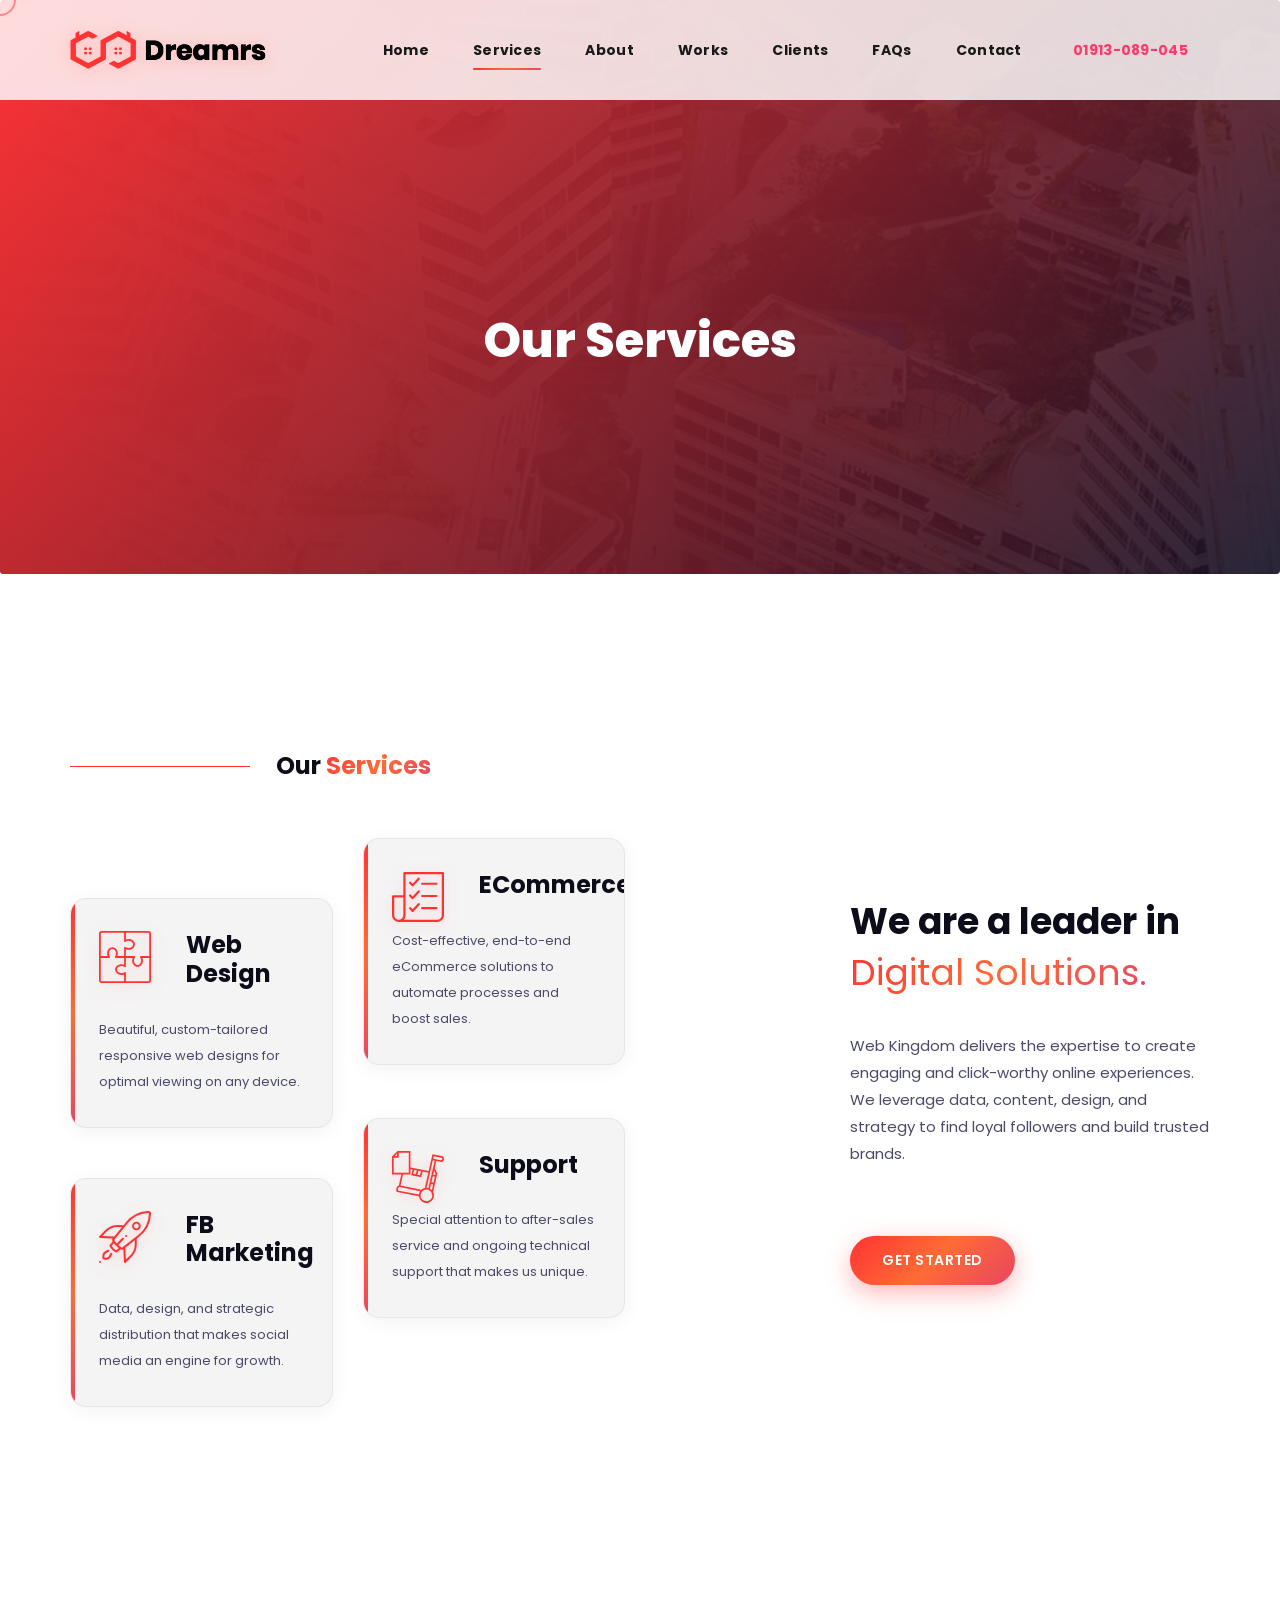
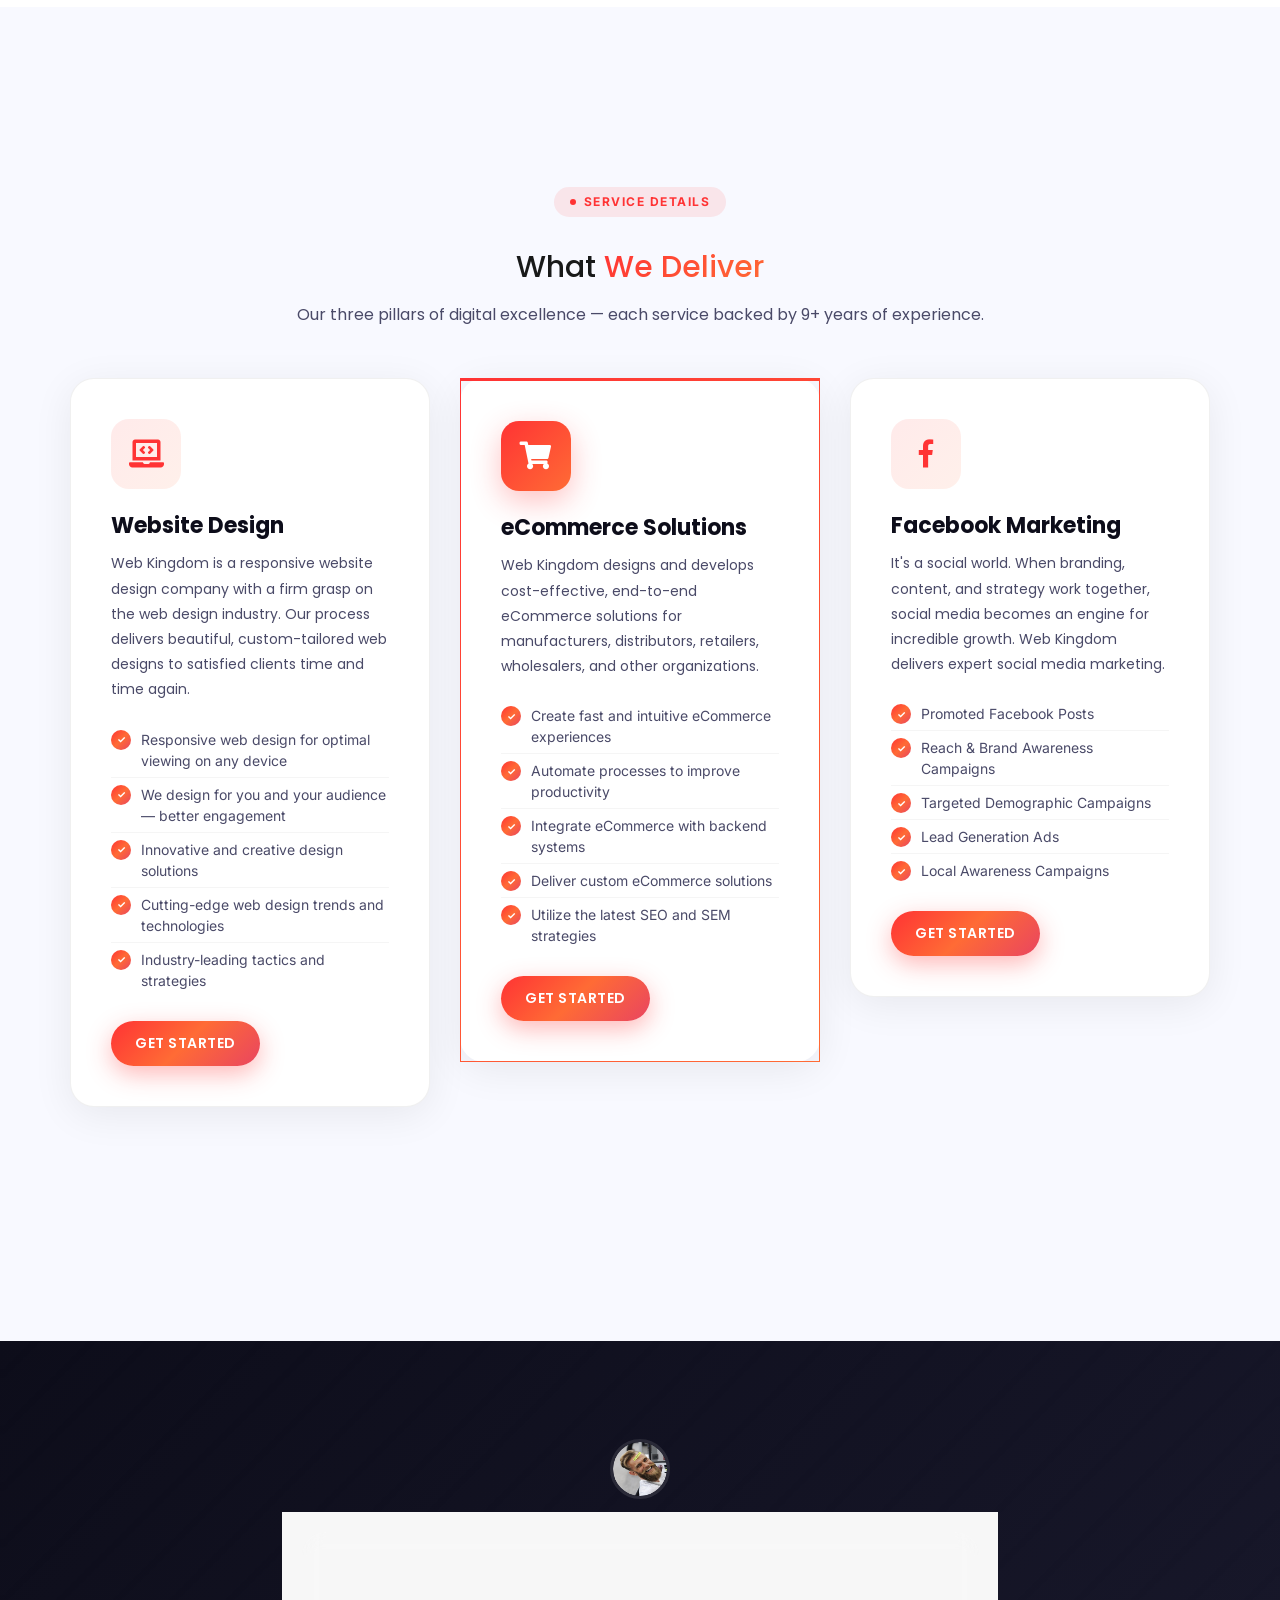
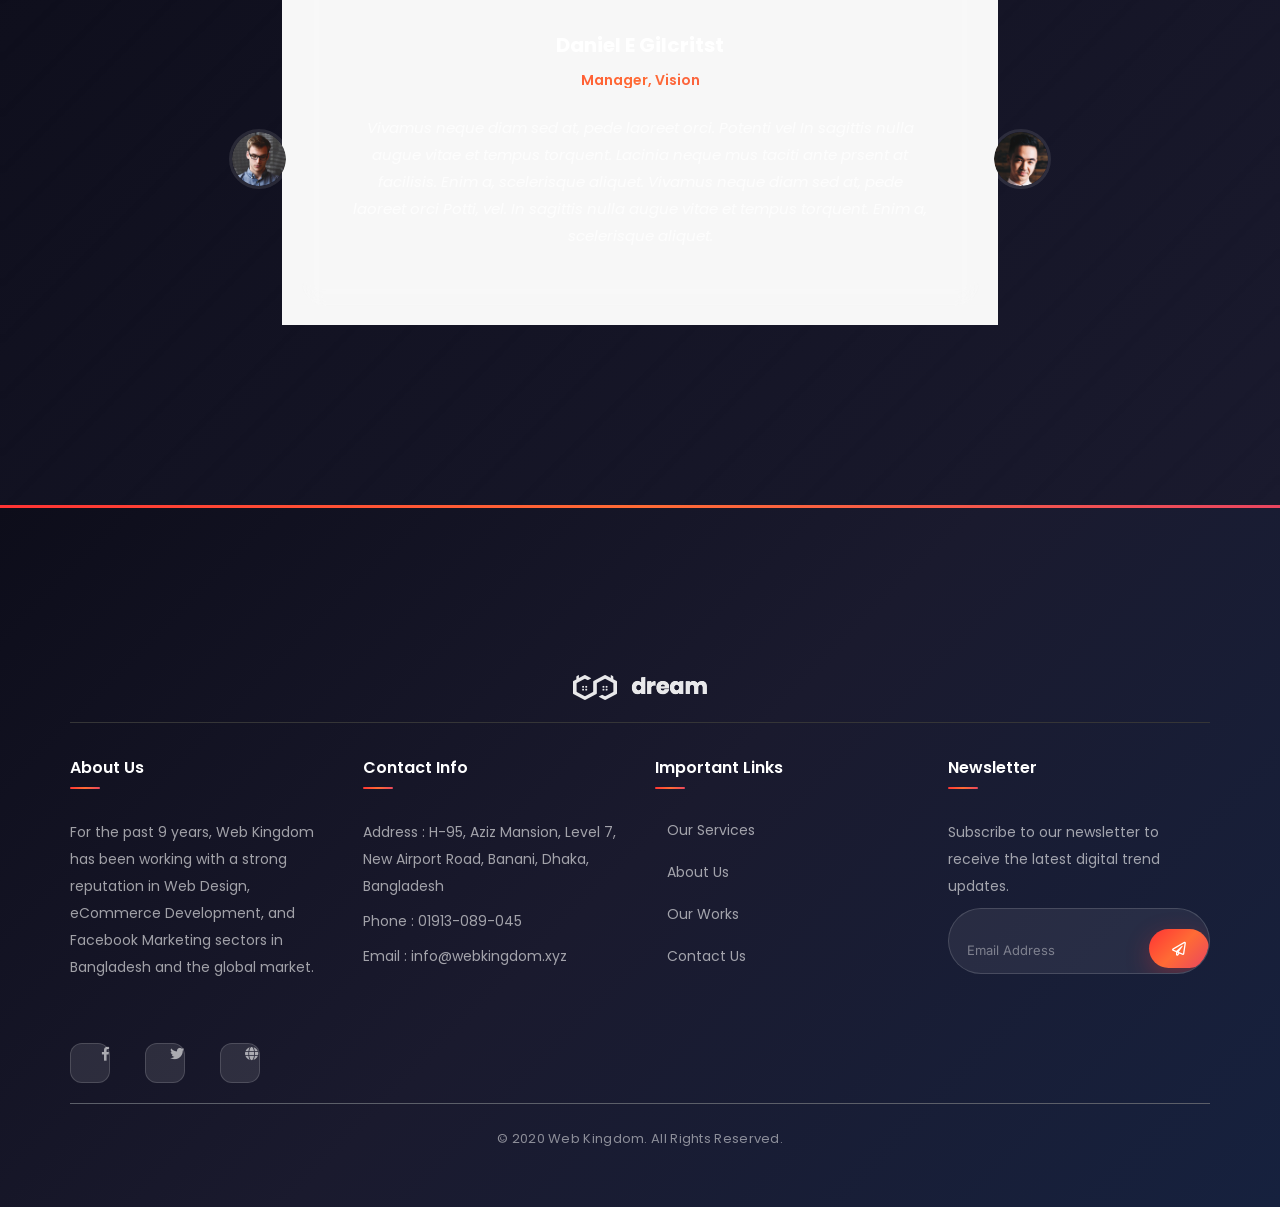
<file: services.html>
<!doctype html>
<html lang="en">

<head>
    <!-- Required meta tags -->
    <meta charset="utf-8">
    <meta name="viewport" content="width=device-width, initial-scale=1, shrink-to-fit=no">
    <title>Web Kingdom || Services</title>
    <link rel="icon" href="img/favicon.png">
    <!-- Bootstrap CSS -->
    <link rel="stylesheet" href="css/bootstrap.min.css">
    <!-- animate CSS -->
    <link rel="stylesheet" href="css/animate.css">
    <!-- owl carousel CSS -->
    <link rel="stylesheet" href="css/owl.carousel.min.css">
    <!-- themify CSS -->
    <link rel="stylesheet" href="css/themify-icons.css">
    <!-- flaticon CSS -->
    <link rel="stylesheet" href="css/flaticon.css">
    <!-- magnific-popup CSS -->
    <link rel="stylesheet" href="css/magnific-popup.css">
    <!-- slick CSS -->
    <link rel="stylesheet" href="css/slick.css">
    <!-- font awesome CSS -->
    <link rel="stylesheet" href="fontawesome/css/all.min.css">
    <!-- style CSS -->
    <link rel="stylesheet" href="css/style.css">
    <!-- Web Kingdom Enhancement CSS -->
    <link rel="stylesheet" href="css/wk-enhance.css">
    <link rel="preconnect" href="https://fonts.googleapis.com">
    <link rel="preconnect" href="https://fonts.gstatic.com" crossorigin>
    <meta name="description" content="Web Kingdom Services - Professional Website Design, eCommerce Solutions and Facebook Marketing in Bangladesh.">
</head>

<body>
    <!--::menu part start::-->
    <header class="main_menu home_menu">
        <div class="container">
            <div class="row">
                <div class="col-lg-12">
                    <nav class="navbar navbar-expand-lg navbar-light">
                        <a class="navbar-brand" href="index.html"> <img src="img/logo.png" alt="logo"> </a>
                        <button class="navbar-toggler" type="button" data-toggle="collapse" data-target="#navbarNav"
                            aria-controls="navbarNav" aria-expanded="false" aria-label="Toggle navigation">
                            <span class="navbar-toggler-icon"></span>
                        </button>
                        <div class="collapse navbar-collapse main-menu-item" id="navbarNav">
                            <ul class="navbar-nav">
                                <li class="nav-item">
                                    <a class="nav-link" href="index.html">Home</a>
                                </li>
                                <li class="nav-item active">
                                    <a class="nav-link" href="services.html">Services</a>
                                </li>
                                <li class="nav-item">
                                    <a class="nav-link" href="about.html">About</a>
                                </li>
                                <li class="nav-item">
                                    <a class="nav-link" href="project.html">Works</a>
                                </li>
                                <li class="nav-item">
                                    <a class="nav-link" href="index.html#clients">Clients</a>
                                </li>
                                <li class="nav-item">
                                    <a class="nav-link" href="index.html#faqs">FAQs</a>
                                </li>
                                <li class="nav-item">
                                    <a class="nav-link" href="contact.html">Contact</a>
                                </li>
                                <li class="nav-item">
                                    <a class="nav-link font-weight-bold" href="tel:01913089045" style="color: #ff3a6b;"><i class="fas fa-phone-alt mr-1"></i> 01913-089-045</a>
                                </li>
                            </ul>
                        </div>
                    </nav>
                </div>
            </div>
        </div>
    </header>
    <!--::menu part end::-->

    <!--::breadcrumb part start::-->
    <section class="breadcrumb blog_bg">
        <div class="container">
            <div class="row">
                <div class="col-lg-12">
                    <div class="breadcrumb_iner">
                        <div class="breadcrumb_iner_item">
                            <h2>Our Services</h2>
                        </div>
                    </div>
                </div>
            </div>
        </div>
    </section>
    <!--::breadcrumb part start::-->

    <!--::service part end::-->
    <section class="service_part section-padding" id="services">
        <div class="container">
            <div class="row justify-content-between align-items-center">
                <div class="col-lg-7 col-xl-6">
                    <div class="section_tittle">
                        <h2>our <span>services</span></h2>
                    </div>
                    <div class="service_part_iner">
                        <div class="row">
                            <div class="col-lg-6 col-sm-6">
                                <div class="single_service_text ">
                                    <img src="img/icon/service_1.svg" alt="">
                                    <h4>Web Design</h4>
                                    <p>Beautiful, custom-tailored responsive web designs for optimal viewing on any device.</p>
                                </div>
                            </div>
                            <div class="col-lg-6 col-sm-6">
                                <div class="single_service_text">
                                    <img src="img/icon/service_2.svg" alt="">
                                    <h4>eCommerce</h4>
                                    <p>Cost-effective, end-to-end eCommerce solutions to automate processes and boost sales.</p>
                                </div>
                            </div>
                            <div class="col-lg-6 col-sm-6">
                                <div class="single_service_text">
                                    <img src="img/icon/service_3.svg" alt="">
                                    <h4>FB Marketing</h4>
                                    <p>Data, design, and strategic distribution that makes social media an engine for growth.</p>
                                </div>
                            </div>
                            <div class="col-lg-6 col-sm-6">
                                <div class="single_service_text">
                                    <img src="img/icon/service_4.svg" alt="">
                                    <h4>Support</h4>
                                    <p>Special attention to after-sales service and ongoing technical support that makes us unique.</p>
                                </div>
                            </div>
                        </div>
                    </div>
                </div>
                <div class="col-lg-4 col-sm-10">
                    <div class="service_text">
                        <h2>We are a leader in <span>Digital Solutions.</span></h2>
                        <p>Web Kingdom delivers the expertise to create engaging and click-worthy online experiences. We leverage data, content, design, and strategy to find loyal followers and build trusted brands.</p>
                        <a href="contact.html" class="btn_1">Get Started</a>
                    </div>
                </div>
            </div>
        </div>
     </section>
     <!--::service part end::-->

     <!--::detailed services start::-->
     <section class="section-padding" style="background: #f8f9ff;">
        <div class="container">
           <div class="row justify-content-center mb-5">
              <div class="col-lg-8 text-center">
                 <span class="section-tag">Service Details</span>
                 <h2 class="mt-3">What <span style="background: linear-gradient(135deg,#ff3334,#ff6b35); -webkit-background-clip:text; -webkit-text-fill-color:transparent; background-clip:text;">We Deliver</span></h2>
                 <p class="mt-3" style="font-size: 16px; line-height: 1.8; color: #4a4a68;">Our three pillars of digital excellence — each service backed by 9+ years of experience.</p>
              </div>
           </div>
           <div class="row">
              <!-- Website Design -->
              <div class="col-lg-4 col-md-6 mb-4">
                 <div class="service_feature_card" data-wk-reveal="" data-wk-delay="0">
                    <div class="icon-wrapper">
                       <i class="fas fa-laptop-code"></i>
                    </div>
                    <h3>Website Design</h3>
                    <p>Web Kingdom is a responsive website design company with a firm grasp on the web design industry. Our process delivers beautiful, custom-tailored web designs to satisfied clients time and time again.</p>
                    <ul>
                       <li>Responsive web design for optimal viewing on any device</li>
                       <li>We design for you and your audience — better engagement</li>
                       <li>Innovative and creative design solutions</li>
                       <li>Cutting-edge web design trends and technologies</li>
                       <li>Industry-leading tactics and strategies</li>
                    </ul>
                    <a href="contact.html" class="btn_1 mt-4" style="font-size: 13px; padding: 12px 24px !important;">Get Started</a>
                 </div>
              </div>
              <!-- eCommerce -->
              <div class="col-lg-4 col-md-6 mb-4">
                 <div class="service_feature_card" style="border-top: 3px solid transparent; border-image: linear-gradient(135deg, #ff3334, #ff6b35) 1;" data-wk-reveal="" data-wk-delay="150">
                    <div class="icon-wrapper" style="background: linear-gradient(135deg, #ff3334, #ff6b35); box-shadow: 0 10px 30px rgba(255,51,52,0.3);">
                       <i class="fas fa-shopping-cart" style="color: #fff !important;"></i>
                    </div>
                    <h3>eCommerce Solutions</h3>
                    <p>Web Kingdom designs and develops cost-effective, end-to-end eCommerce solutions for manufacturers, distributors, retailers, wholesalers, and other organizations.</p>
                    <ul>
                       <li>Create fast and intuitive eCommerce experiences</li>
                       <li>Automate processes to improve productivity</li>
                       <li>Integrate eCommerce with backend systems</li>
                       <li>Deliver custom eCommerce solutions</li>
                       <li>Utilize the latest SEO and SEM strategies</li>
                    </ul>
                    <a href="contact.html" class="btn_1 mt-4" style="font-size: 13px; padding: 12px 24px !important;">Get Started</a>
                 </div>
              </div>
              <!-- Facebook Marketing -->
              <div class="col-lg-4 col-md-6 mb-4">
                 <div class="service_feature_card" data-wk-reveal="" data-wk-delay="300">
                    <div class="icon-wrapper">
                       <i class="fab fa-facebook-f"></i>
                    </div>
                    <h3>Facebook Marketing</h3>
                    <p>It's a social world. When branding, content, and strategy work together, social media becomes an engine for incredible growth. Web Kingdom delivers expert social media marketing.</p>
                    <ul>
                       <li>Promoted Facebook Posts</li>
                       <li>Reach &amp; Brand Awareness Campaigns</li>
                       <li>Targeted Demographic Campaigns</li>
                       <li>Lead Generation Ads</li>
                       <li>Local Awareness Campaigns</li>
                    </ul>
                    <a href="contact.html" class="btn_1 mt-4" style="font-size: 13px; padding: 12px 24px !important;">Get Started</a>
                 </div>
              </div>
           </div>
        </div>
     </section>
     <!--::detailed services end::-->

    <!--::review_part start::-->
    <section class="review_part padding_bottom">
        <div class="container-fluid">
            <div class="row justify-content-center">
                <div class="col-xl-6 col-sm-6">
                    <div class="section_tittle text-center">
                        <h2>Testimonial</h2>
                    </div>
                </div>
            </div>
            <div class="row justify-content-center">
                <div class="col-lg-11 col-sm-8">
                    <!-- THUMBNAILS -->
                    <div class="slider-nav-thumbnails">
                        <div class="slider-thumbnails">
                            <img src="img/client/client_1.png" alt="slideimg" class="image">
                        </div>
                        <div class="slider-thumbnails">
                            <img src="img/client/client_2.png" alt="slideimg" class="image">
                        </div>
                        <div class="slider-thumbnails">
                            <img src="img/client/client_3.png" alt="slideimg" class="image">
                        </div>
                        <div class="slider-thumbnails">
                            <img src="img/client/client_2.png" alt="slideimg" class="image">
                        </div>
                    </div>
                </div>
                <div class="col-lg-7 col-sm-10">
                    <!-- MAIN SLIDES -->
                    <div class="slider">
                        <div data-index="1">
                            <div class="client_review_text text-center">
                                <h3>Daniel E Gilcritst</h3>
                                <h5>Manager, Vision</h5>
                                <p>Enim a, scelerisque aliquet. Vivamus neque diam sed at, pede laoreet orci.
                                    Potenti vel In sagittis nulla augue vitae et tempus torquent. Lacinia neque
                                    mus taciti ante prsent at facilisis. Enim a, scelerisque aliquet. Vivamus neque
                                    diam sed at, pede laoreet orci Potti, vel. In sagittis nulla augue vitae et
                                    tempus torquent. </p>
                            </div>
                        </div>
                        <div data-index="2">
                            <div class="client_review_text text-center">
                                <h3>Daniel E Gilcritst</h3>
                                <h5>Manager, Vision</h5>
                                <p> Vivamus neque diam sed at, pede laoreet orci. Potenti
                                    vel In sagittis nulla augue vitae et tempus torquent. Lacinia neque mus taciti
                                    ante prsent at facilisis. Enim a, scelerisque aliquet. Vivamus neque diam sed at,
                                    pede laoreet orci Potti, vel. In sagittis nulla augue vitae et tempus torquent. Enim
                                    a,
                                    scelerisque aliquet. </p>
                            </div>
                        </div>
                        <div data-index="3">
                            <div class="client_review_text text-center">
                                <h3>Daniel E Gilcritst</h3>
                                <h5>Manager, Vision</h5>
                                <p>Enim a, scelerisque aliquet. Vivamus neque diam sed at, pede laoreet orci. Potenti
                                    vel In sagittis nulla augue vitae et tempus torquent. Lacinia neque mus taciti
                                    ante prsent at facilisis. Enim a, scelerisque aliquet. Vivamus neque diam sed at,
                                    pede laoreet orci Potti, vel. In sagittis nulla augue vitae et tempus torquent. </p>
                            </div>
                        </div>
                        <div data-index="4">
                            <div class="client_review_text text-center">
                                <h3>Daniel E Gilcritst</h3>
                                <h5>Manager, Vision</h5>
                                <p>Vivamus neque diam sed at, pede laoreet orci. Potenti
                                    vel In sagittis nulla augue vitae et tempus torquent. Lacinia neque mus taciti
                                    ante prsent at facilisis. Enim a, scelerisque aliquet. Vivamus neque diam sed at,
                                    pede laoreet orci Potti, vel. In sagittis nulla augue vitae et tempus torquent Enim
                                    a,
                                    scelerisque aliquet. </p>
                            </div>
                        </div>
                    </div>
                </div>
            </div>
        </div>
    </section>
    <!--::review_part end::-->

    <!--::footer_part start::-->
    <footer class="footer_part">
        <div class="container">
            <div class="row">
                <div class="col-lg-12">
                    <div class="footer_logo">
                        <a href="index.html" class="footer_logo_iner"> <img src="img/footer_logo.png" alt="#"> </a>
                    </div>
                </div>

                <div class="col-sm-6 col-lg-3">
                    <div class="single_footer_part">
                        <h4>About Us</h4>
                        <p>For the past 9 years, Web Kingdom has been working with a strong reputation in Web Design, eCommerce Development, and Facebook Marketing sectors in Bangladesh and the global market.</p>
                        <div class="footer_icon social_icon">
                            <ul class="list-unstyled">
                                <li><a href="#" class="single_social_icon"><i class="fab fa-facebook-f"></i></a></li>
                                <li><a href="#" class="single_social_icon"><i class="fab fa-twitter"></i></a></li>
                                <li><a href="#" class="single_social_icon"><i class="fas fa-globe"></i></a></li>
                            </ul>
                        </div>
                    </div>
                </div>
                <div class="col-sm-6 col-lg-3">
                    <div class="single_footer_part">
                        <h4>Contact Info</h4>
                        <p>Address : H-95, Aziz Mansion, Level 7, New Airport Road, Banani, Dhaka, Bangladesh</p>
                        <p>Phone : 01913-089-045</p>
                        <p>Email : info@webkingdom.xyz</p>
                    </div>
                </div>
                <div class="col-sm-6 col-lg-3">
                    <div class="single_footer_part">
                        <h4>Important Links</h4>
                        <ul class="list-unstyled">
                            <li><a href="services.html">Our Services</a></li>
                            <li><a href="about.html">About Us</a></li>
                            <li><a href="project.html">Our Works</a></li>
                            <li><a href="contact.html">Contact Us</a></li>
                        </ul>
                    </div>
                </div>
                <div class="col-sm-6 col-lg-3">
                    <div class="single_footer_part">
                        <h4>Newsletter</h4>
                        <p>Subscribe to our newsletter to receive the latest digital trend updates.
                        </p>
                        <div id="mc_embed_signup">
                            <form target="_blank"
                               action="#"
                               method="get" class="subscribe_form relative mail_part" required>
                               <input type="email" name="email" id="newsletter-form-email" placeholder="Email Address"
                                  class="placeholder hide-on-focus" onfocus="this.placeholder = ''" onblur="this.placeholder = ' Email Address '"
                                  required="" type="email">
                               <button type="submit" name="submit" id="newsletter-submit"
                                  class="email_icon newsletter-submit button-contactForm"><i
                                     class="far fa-paper-plane"></i></button>
                               <div class="mt-10 info"></div>
                            </form>
                         </div>
                    </div>
                </div>
            </div>
            <hr>
            <div class="row">
                <div class="col-lg-12">
                    <div class="copyright_text text-center">
                        <P>
© 2020 Web Kingdom. All Rights Reserved.
                        </P>
                    </div>
                </div>
            </div>
        </div>
    </footer>
    <!--::footer_part end::-->

    <!-- jquery -->
    <script src="js/jquery-1.12.1.min.js"></script>
    <!-- popper js -->
    <script src="js/popper.min.js"></script>
    <!-- bootstrap js -->
    <script src="js/bootstrap.min.js"></script>
    <!-- easing js -->
    <script src="js/jquery.magnific-popup.min.js"></script>
    <!-- owl carousel js -->
    <script src="js/owl.carousel.min.js"></script>
    <script src="js/slick.min.js"></script>
    <!-- easing js -->
    <script src="js/jquery.easing.min.js"></script>
    <!--masonry js-->
    <script src="js/masonry.pkgd.min.js"></script>
    <script src="js/masonry.pkgd.js"></script>
    <!--form validation js-->
    <script src="js/jquery.nice-select.min.js"></script>
    <script src="js/contact.js"></script>
    <script src="js/jquery.ajaxchimp.min.js"></script>
    <script src="js/jquery.form.js"></script>
    <script src="js/jquery.validate.min.js"></script>
    <script src="js/mail-script.js"></script>
    <!-- counter js -->
    <script src="js/jquery.counterup.min.js"></script>
    <script src="js/waypoints.min.js"></script>
    <!-- custom js -->
    <script src="js/custom.js"></script>
    <!-- WK Premium Animations -->
    <script src="js/wk-animations.js"></script>
</body>

</html>
</file>
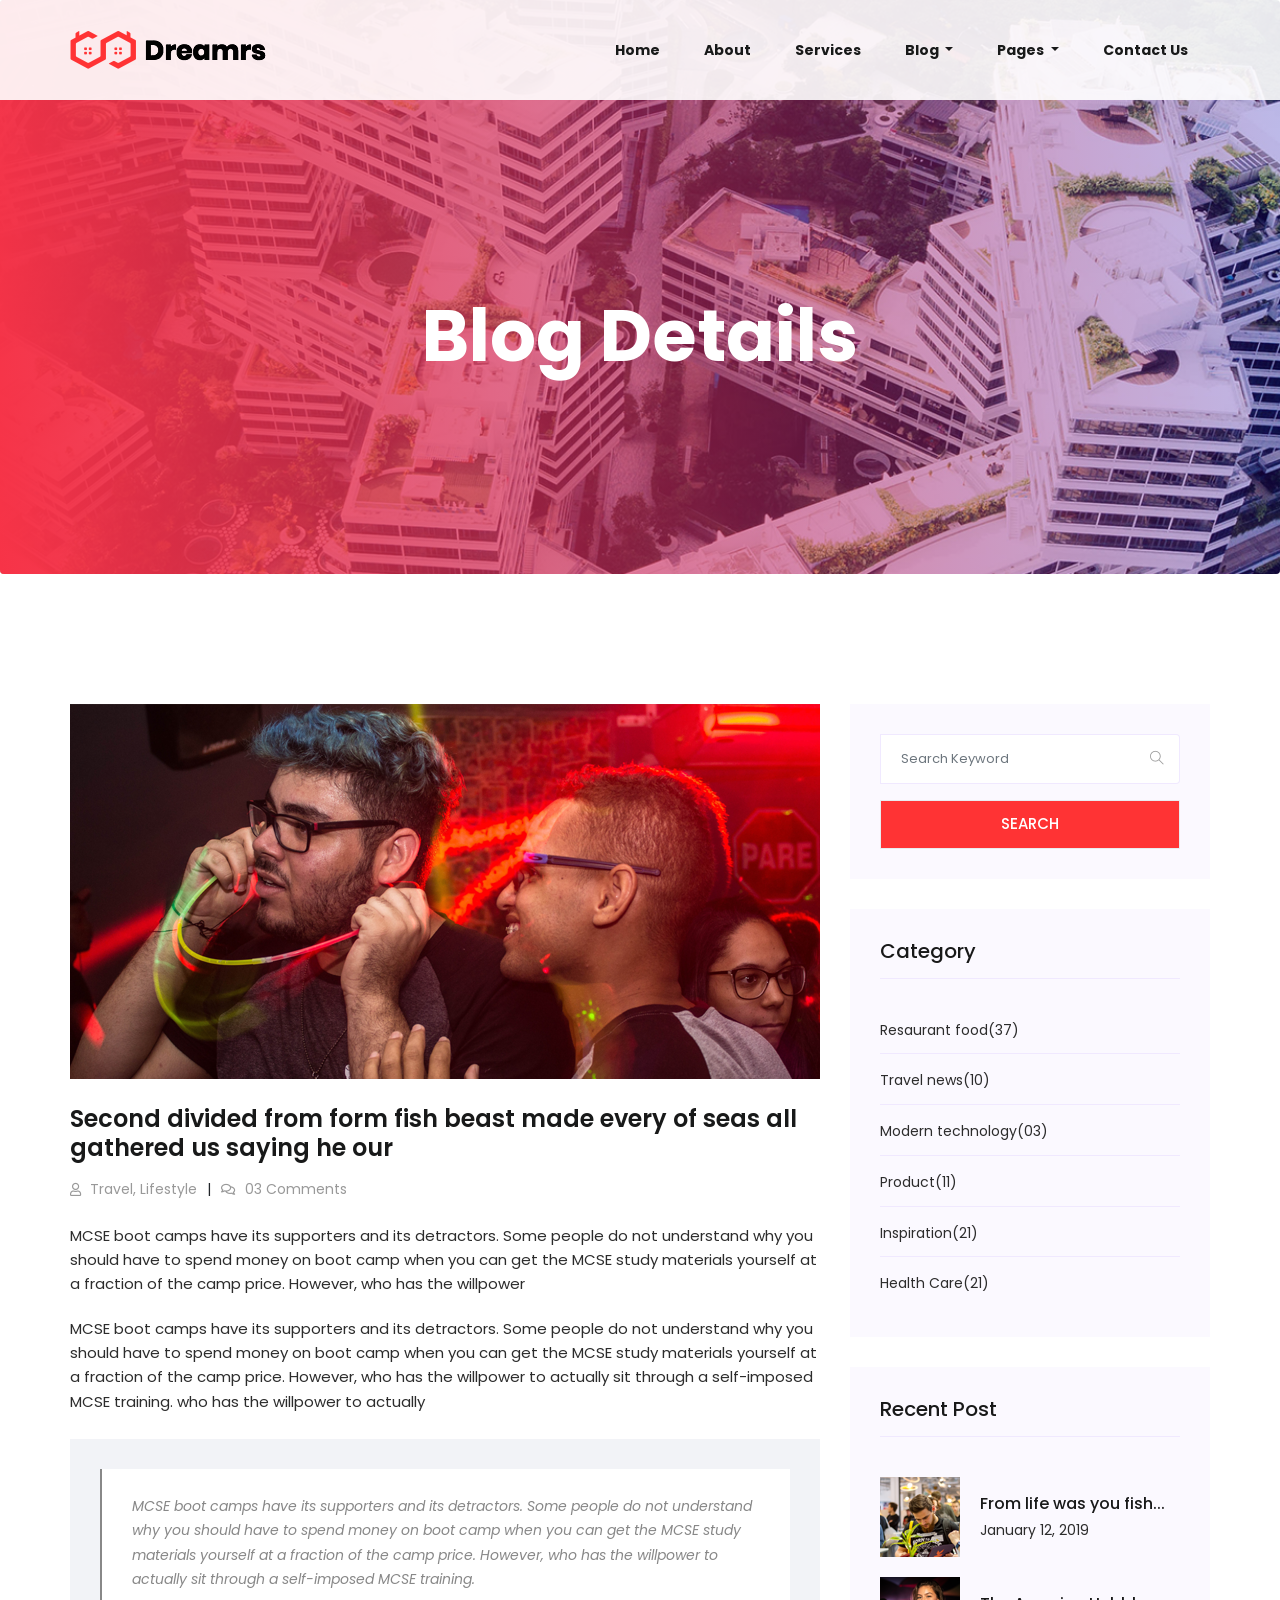
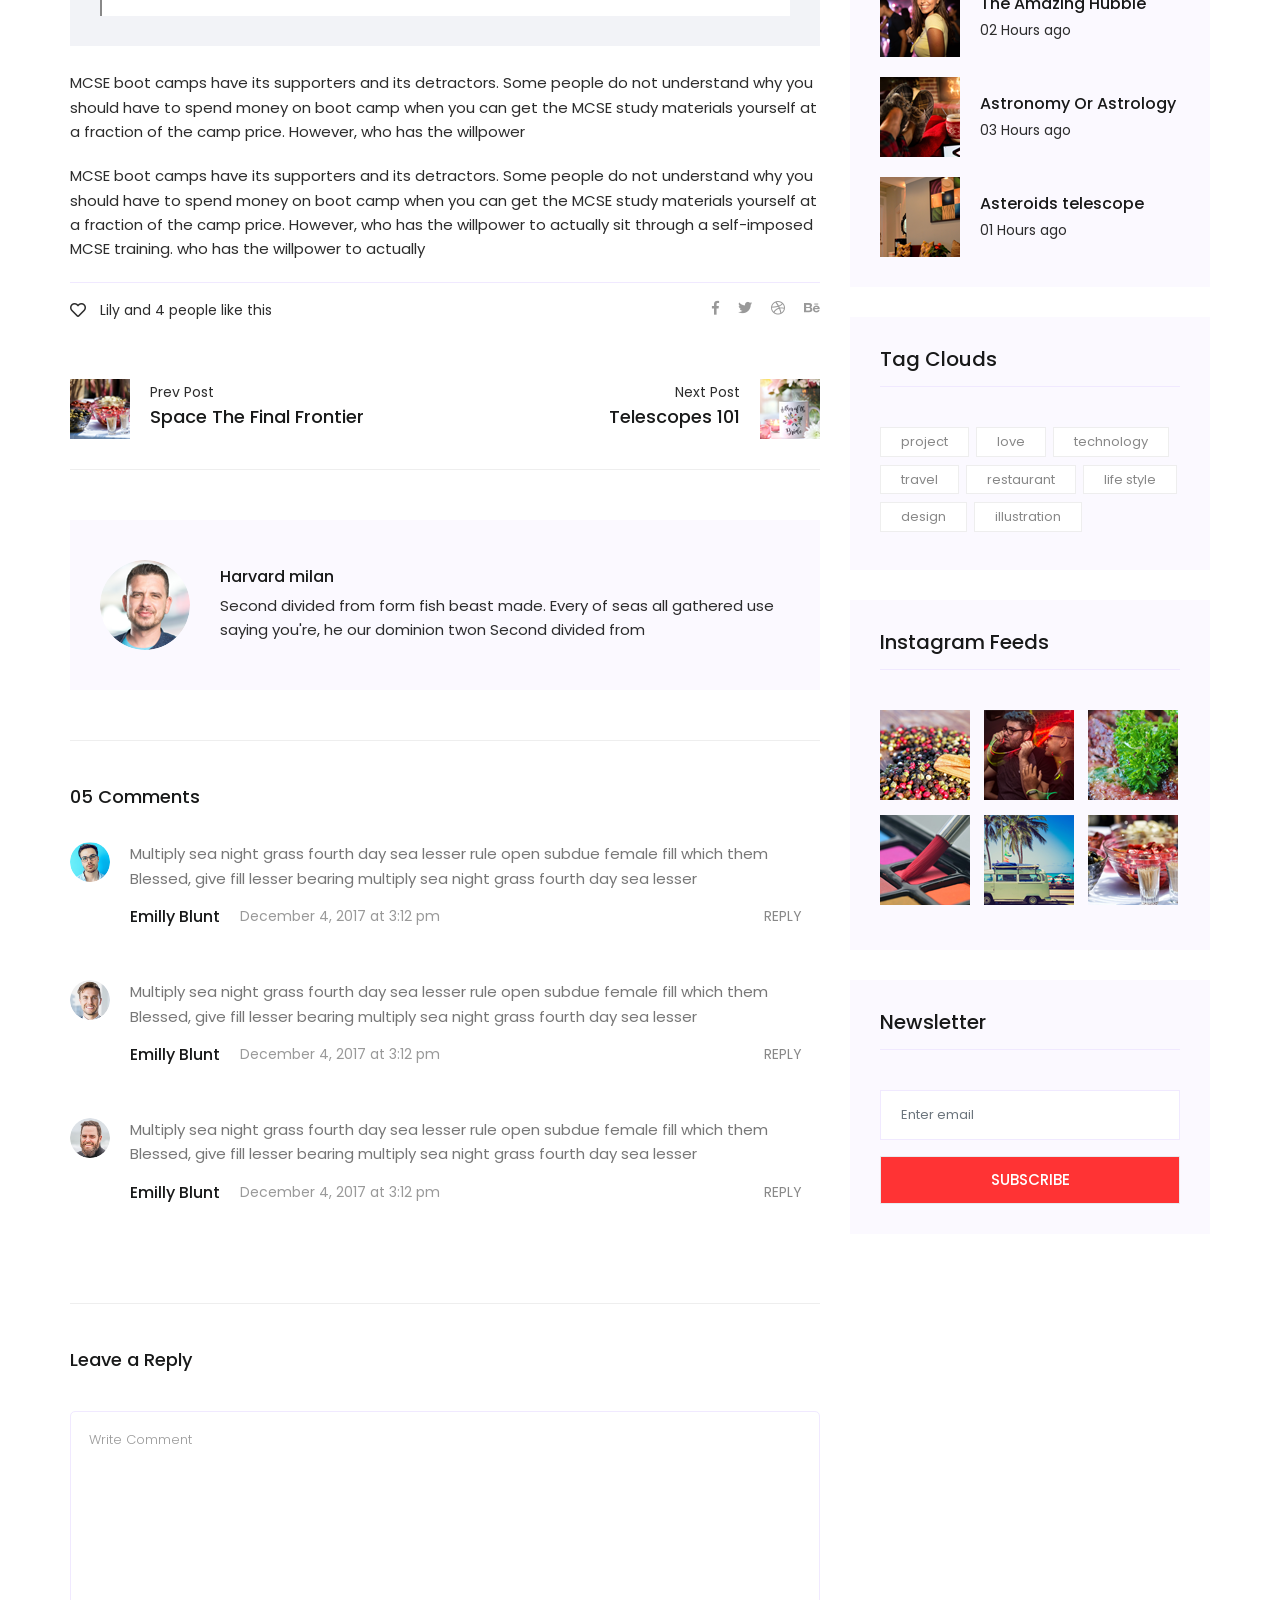
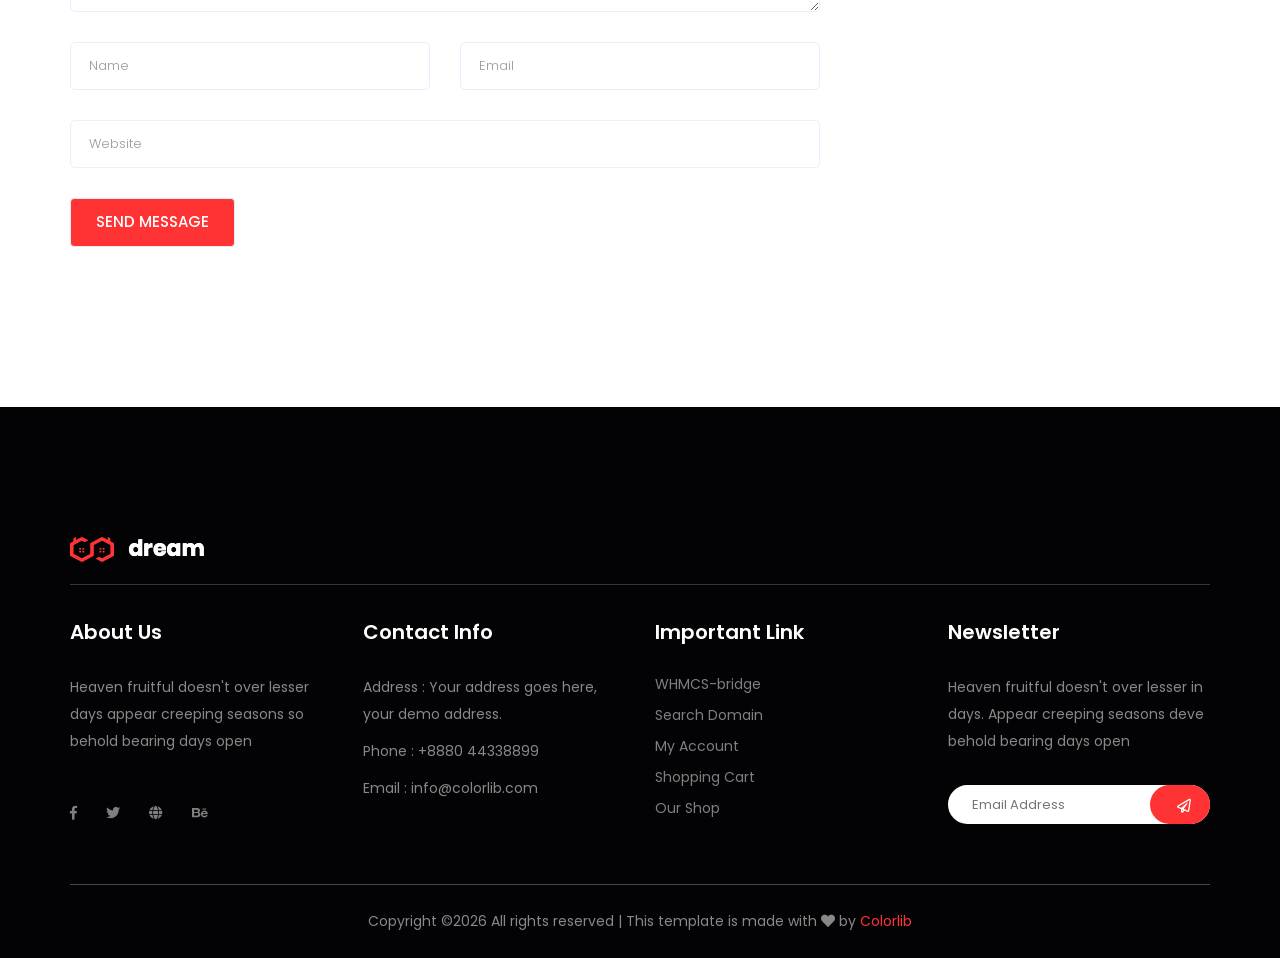
<file: single-blog.html>
<!doctype html>
<html lang="en">

<head>
   <!-- Required meta tags -->
   <meta charset="utf-8">
   <meta name="viewport" content="width=device-width, initial-scale=1, shrink-to-fit=no">
   <title>Real_state || blog</title>
   <link rel="icon" href="img/favicon.png">
   <!-- Bootstrap CSS -->
   <link rel="stylesheet" href="css/bootstrap.min.css">
   <!-- animate CSS -->
   <link rel="stylesheet" href="css/animate.css">
   <!-- owl carousel CSS -->
   <link rel="stylesheet" href="css/owl.carousel.min.css">
   <!-- themify CSS -->
   <link rel="stylesheet" href="css/themify-icons.css">
   <!-- flaticon CSS -->
   <link rel="stylesheet" href="css/flaticon.css">
   <!-- magnific-popup CSS -->
   <link rel="stylesheet" href="css/magnific-popup.css">
   <!-- slick CSS -->
   <link rel="stylesheet" href="css/slick.css">
   <!-- font awesome CSS -->
   <link rel="stylesheet" href="fontawesome/css/all.min.css">
   <!-- style CSS -->
   <link rel="stylesheet" href="css/style.css">
</head>

<body>
   <!--::menu part start::-->
   <header class="main_menu home_menu">
      <div class="container">
         <div class="row">
            <div class="col-lg-12">
               <nav class="navbar navbar-expand-lg navbar-light">
                  <a class="navbar-brand" href="index.html"> <img src="img/logo.png" alt="logo"> </a>
                  <button class="navbar-toggler" type="button" data-toggle="collapse" data-target="#navbarNav"
                     aria-controls="navbarNav" aria-expanded="false" aria-label="Toggle navigation">
                     <span class="navbar-toggler-icon"></span>
                  </button>
                  <div class="collapse navbar-collapse main-menu-item" id="navbarNav">
                     <ul class="navbar-nav">
                        <li class="nav-item active">
                           <a class="nav-link" href="index.html">Home</a>
                        </li>
                        <li class="nav-item">
                           <a class="nav-link" href="about.html">about</a>
                        </li>
                        <li class="nav-item">
                           <a class="nav-link" href="services.html">Services</a>
                        </li>
                        <li class="nav-item dropdown">
                           <a class="nav-link dropdown-toggle" href="#" id="navbarDropdown" role="button"
                              data-toggle="dropdown" aria-haspopup="true" aria-expanded="false">
                              blog
                           </a>
                           <div class="dropdown-menu" aria-labelledby="navbarDropdown">
                              <a class="dropdown-item" href="blog.html">blog</a>
                              <a class="dropdown-item" href="single-blog.html">Single blog</a>
                           </div>
                        </li>
                        <li class="nav-item dropdown">
                           <a class="nav-link dropdown-toggle" href="#" id="navbarDropdown" role="button"
                              data-toggle="dropdown" aria-haspopup="true" aria-expanded="false">
                              pages
                           </a>
                           <div class="dropdown-menu" aria-labelledby="navbarDropdown">
                              <a class="dropdown-item" href="project.html">Project</a>
                              <a class="dropdown-item" href="apartment.html">Apartment</a>
                              <a class="dropdown-item" href="elements.html">Elements</a>
                           </div>
                        </li>
                        <li class="nav-item">
                           <a class="nav-link" href="contact.html">Contact us</a>
                        </li>
                     </ul>
                  </div>
               </nav>
            </div>
         </div>
      </div>
   </header>
   <!--::menu part end::-->

   <!--::breadcrumb part start::-->
   <section class="breadcrumb blog_bg">
      <div class="container">
         <div class="row">
            <div class="col-lg-12">
               <div class="breadcrumb_iner">
                  <div class="breadcrumb_iner_item">
                     <h2>blog details</h2>
                  </div>
               </div>
            </div>
         </div>
      </div>
   </section>
   <!--::breadcrumb part start::-->

   <!--================Blog Area =================-->
   <section class="blog_area single-post-area area-padding">
      <div class="container">
         <div class="row">
            <div class="col-lg-8 posts-list">
               <div class="single-post">
                  <div class="feature-img">
                     <img class="img-fluid" src="img/blog/single_blog_1.png" alt="">
                  </div>
                  <div class="blog_details">
                     <h2>Second divided from form fish beast made every of seas
                        all gathered us saying he our
                     </h2>
                     <ul class="blog-info-link mt-3 mb-4">
                        <li><a href="#"><i class="far fa-user"></i> Travel, Lifestyle</a></li>
                        <li><a href="#"><i class="far fa-comments"></i> 03 Comments</a></li>
                     </ul>
                     <p class="excert">
                        MCSE boot camps have its supporters and its detractors. Some people do not understand why you
                        should have to spend money on boot camp when you can get the MCSE study materials yourself at a
                        fraction of the camp price. However, who has the willpower
                     </p>
                     <p>
                        MCSE boot camps have its supporters and its detractors. Some people do not understand why you
                        should have to spend money on boot camp when you can get the MCSE study materials yourself at a
                        fraction of the camp price. However, who has the willpower to actually sit through a
                        self-imposed MCSE training. who has the willpower to actually
                     </p>
                     <div class="quote-wrapper">
                        <div class="quotes">
                           MCSE boot camps have its supporters and its detractors. Some people do not understand why you
                           should have to spend money on boot camp when you can get the MCSE study materials yourself at
                           a fraction of the camp price. However, who has the willpower to actually sit through a
                           self-imposed MCSE training.
                        </div>
                     </div>
                     <p>
                        MCSE boot camps have its supporters and its detractors. Some people do not understand why you
                        should have to spend money on boot camp when you can get the MCSE study materials yourself at a
                        fraction of the camp price. However, who has the willpower
                     </p>
                     <p>
                        MCSE boot camps have its supporters and its detractors. Some people do not understand why you
                        should have to spend money on boot camp when you can get the MCSE study materials yourself at a
                        fraction of the camp price. However, who has the willpower to actually sit through a
                        self-imposed MCSE training. who has the willpower to actually
                     </p>
                  </div>
               </div>
               <div class="navigation-top">
                  <div class="d-sm-flex justify-content-between text-center">
                     <p class="like-info"><span class="align-middle"><i class="far fa-heart"></i></span> Lily and 4
                        people like this</p>
                     <div class="col-sm-4 text-center my-2 my-sm-0">
                        <!-- <p class="comment-count"><span class="align-middle"><i class="far fa-comment"></i></span> 06 Comments</p> -->
                     </div>
                     <ul class="social-icons">
                        <li><a href="#"><i class="fab fa-facebook-f"></i></a></li>
                        <li><a href="#"><i class="fab fa-twitter"></i></a></li>
                        <li><a href="#"><i class="fab fa-dribbble"></i></a></li>
                        <li><a href="#"><i class="fab fa-behance"></i></a></li>
                     </ul>
                  </div>
                  <div class="navigation-area">
                     <div class="row">
                        <div
                           class="col-lg-6 col-md-6 col-12 nav-left flex-row d-flex justify-content-start align-items-center">
                           <div class="thumb">
                              <a href="#">
                                 <img class="img-fluid" src="img/post/preview.png" alt="">
                              </a>
                           </div>
                           <div class="arrow">
                              <a href="#">
                                 <span class="lnr text-white ti-arrow-left"></span>
                              </a>
                           </div>
                           <div class="detials">
                              <p>Prev Post</p>
                              <a href="#">
                                 <h4>Space The Final Frontier</h4>
                              </a>
                           </div>
                        </div>
                        <div
                           class="col-lg-6 col-md-6 col-12 nav-right flex-row d-flex justify-content-end align-items-center">
                           <div class="detials">
                              <p>Next Post</p>
                              <a href="#">
                                 <h4>Telescopes 101</h4>
                              </a>
                           </div>
                           <div class="arrow">
                              <a href="#">
                                 <span class="lnr text-white ti-arrow-right"></span>
                              </a>
                           </div>
                           <div class="thumb">
                              <a href="#">
                                 <img class="img-fluid" src="img/post/next.png" alt="">
                              </a>
                           </div>
                        </div>
                     </div>
                  </div>
               </div>
               <div class="blog-author">
                  <div class="media align-items-center">
                     <img src="img/blog/author.png" alt="">
                     <div class="media-body">
                        <a href="#">
                           <h4>Harvard milan</h4>
                        </a>
                        <p>Second divided from form fish beast made. Every of seas all gathered use saying you're, he
                           our dominion twon Second divided from</p>
                     </div>
                  </div>
               </div>
               <div class="comments-area">
                  <h4>05 Comments</h4>
                  <div class="comment-list">
                     <div class="single-comment justify-content-between d-flex">
                        <div class="user justify-content-between d-flex">
                           <div class="thumb">
                              <img src="img/comment/comment_1.png" alt="">
                           </div>
                           <div class="desc">
                              <p class="comment">
                                 Multiply sea night grass fourth day sea lesser rule open subdue female fill which them
                                 Blessed, give fill lesser bearing multiply sea night grass fourth day sea lesser
                              </p>
                              <div class="d-flex justify-content-between">
                                 <div class="d-flex align-items-center">
                                    <h5>
                                       <a href="#">Emilly Blunt</a>
                                    </h5>
                                    <p class="date">December 4, 2017 at 3:12 pm </p>
                                 </div>
                                 <div class="reply-btn">
                                    <a href="#" class="btn-reply text-uppercase">reply</a>
                                 </div>
                              </div>
                           </div>
                        </div>
                     </div>
                  </div>
                  <div class="comment-list">
                     <div class="single-comment justify-content-between d-flex">
                        <div class="user justify-content-between d-flex">
                           <div class="thumb">
                              <img src="img/comment/comment_2.png" alt="">
                           </div>
                           <div class="desc">
                              <p class="comment">
                                 Multiply sea night grass fourth day sea lesser rule open subdue female fill which them
                                 Blessed, give fill lesser bearing multiply sea night grass fourth day sea lesser
                              </p>
                              <div class="d-flex justify-content-between">
                                 <div class="d-flex align-items-center">
                                    <h5>
                                       <a href="#">Emilly Blunt</a>
                                    </h5>
                                    <p class="date">December 4, 2017 at 3:12 pm </p>
                                 </div>
                                 <div class="reply-btn">
                                    <a href="#" class="btn-reply text-uppercase">reply</a>
                                 </div>
                              </div>
                           </div>
                        </div>
                     </div>
                  </div>
                  <div class="comment-list">
                     <div class="single-comment justify-content-between d-flex">
                        <div class="user justify-content-between d-flex">
                           <div class="thumb">
                              <img src="img/comment/comment_3.png" alt="">
                           </div>
                           <div class="desc">
                              <p class="comment">
                                 Multiply sea night grass fourth day sea lesser rule open subdue female fill which them
                                 Blessed, give fill lesser bearing multiply sea night grass fourth day sea lesser
                              </p>
                              <div class="d-flex justify-content-between">
                                 <div class="d-flex align-items-center">
                                    <h5>
                                       <a href="#">Emilly Blunt</a>
                                    </h5>
                                    <p class="date">December 4, 2017 at 3:12 pm </p>
                                 </div>
                                 <div class="reply-btn">
                                    <a href="#" class="btn-reply text-uppercase">reply</a>
                                 </div>
                              </div>
                           </div>
                        </div>
                     </div>
                  </div>
               </div>
               <div class="comment-form">
                  <h4>Leave a Reply</h4>
                  <form class="form-contact comment_form" action="#" id="commentForm">
                     <div class="row">
                        <div class="col-12">
                           <div class="form-group">
                              <textarea class="form-control w-100 placeholder hide-on-focus" name="comment" id="comment"
                                 cols="30" rows="9" placeholder="Write Comment"></textarea>
                           </div>
                        </div>
                        <div class="col-sm-6">
                           <div class="form-group">
                              <input class="form-control placeholder hide-on-focus" name="name" id="name" type="text"
                                 placeholder="Name">
                           </div>
                        </div>
                        <div class="col-sm-6">
                           <div class="form-group">
                              <input class="form-control placeholder hide-on-focus" name="email" id="email" type="email"
                                 placeholder="Email">
                           </div>
                        </div>
                        <div class="col-12">
                           <div class="form-group">
                              <input class="form-control placeholder hide-on-focus" name="website" id="website"
                                 type="text" placeholder="Website">
                           </div>
                        </div>
                     </div>
                     <div class="form-group">
                        <button type="submit" class="button button-contactForm">Send Message</button>
                     </div>
                  </form>
               </div>
            </div>
            <div class="col-lg-4">
               <div class="blog_right_sidebar">
                  <aside class="single_sidebar_widget search_widget">
                     <form action="#">
                        <div class="form-group">
                           <div class="input-group mb-3">
                              <input type="text" class="form-control placeholder hide-on-focus"
                                 placeholder="Search Keyword">
                              <div class="input-group-append">
                                 <button class="btn" type="button"><i class="ti-search"></i></button>
                              </div>
                           </div>
                        </div>
                        <button class="button rounded-0 primary-bg text-white w-100" type="submit">Search</button>
                     </form>
                  </aside>
                  <aside class="single_sidebar_widget post_category_widget">
                     <h4 class="widget_title">Category</h4>
                     <ul class="list cat-list">
                        <li>
                           <a href="#" class="d-flex">
                              <p>Resaurant food</p>
                              <p>(37)</p>
                           </a>
                        </li>
                        <li>
                           <a href="#" class="d-flex">
                              <p>Travel news</p>
                              <p>(10)</p>
                           </a>
                        </li>
                        <li>
                           <a href="#" class="d-flex">
                              <p>Modern technology</p>
                              <p>(03)</p>
                           </a>
                        </li>
                        <li>
                           <a href="#" class="d-flex">
                              <p>Product</p>
                              <p>(11)</p>
                           </a>
                        </li>
                        <li>
                           <a href="#" class="d-flex">
                              <p>Inspiration</p>
                              <p>(21)</p>
                           </a>
                        </li>
                        <li>
                           <a href="#" class="d-flex">
                              <p>Health Care</p>
                              <p>(21)</p>
                           </a>
                        </li>
                     </ul>
                  </aside>
                  <aside class="single_sidebar_widget popular_post_widget">
                     <h3 class="widget_title">Recent Post</h3>
                     <div class="media post_item">
                        <img src="img/post/post_1.png" alt="post">
                        <div class="media-body">
                           <a href="single-blog.html">
                              <h3>From life was you fish...</h3>
                           </a>
                           <p>January 12, 2019</p>
                        </div>
                     </div>
                     <div class="media post_item">
                        <img src="img/post/post_2.png" alt="post">
                        <div class="media-body">
                           <a href="single-blog.html">
                              <h3>The Amazing Hubble</h3>
                           </a>
                           <p>02 Hours ago</p>
                        </div>
                     </div>
                     <div class="media post_item">
                        <img src="img/post/post_3.png" alt="post">
                        <div class="media-body">
                           <a href="single-blog.html">
                              <h3>Astronomy Or Astrology</h3>
                           </a>
                           <p>03 Hours ago</p>
                        </div>
                     </div>
                     <div class="media post_item">
                        <img src="img/post/post_4.png" alt="post">
                        <div class="media-body">
                           <a href="single-blog.html">
                              <h3>Asteroids telescope</h3>
                           </a>
                           <p>01 Hours ago</p>
                        </div>
                     </div>
                  </aside>
                  <aside class="single_sidebar_widget tag_cloud_widget">
                     <h4 class="widget_title">Tag Clouds</h4>
                     <ul class="list">
                        <li>
                           <a href="#">project</a>
                        </li>
                        <li>
                           <a href="#">love</a>
                        </li>
                        <li>
                           <a href="#">technology</a>
                        </li>
                        <li>
                           <a href="#">travel</a>
                        </li>
                        <li>
                           <a href="#">restaurant</a>
                        </li>
                        <li>
                           <a href="#">life style</a>
                        </li>
                        <li>
                           <a href="#">design</a>
                        </li>
                        <li>
                           <a href="#">illustration</a>
                        </li>
                     </ul>
                  </aside>
                  <aside class="single_sidebar_widget instagram_feeds">
                     <h4 class="widget_title">Instagram Feeds</h4>
                     <ul class="instagram_row flex-wrap">
                        <li>
                           <a href="#">
                              <img class="img-fluid" src="img/post/post_5.png" alt="">
                           </a>
                        </li>
                        <li>
                           <a href="#">
                              <img class="img-fluid" src="img/post/post_6.png" alt="">
                           </a>
                        </li>
                        <li>
                           <a href="#">
                              <img class="img-fluid" src="img/post/post_7.png" alt="">
                           </a>
                        </li>
                        <li>
                           <a href="#">
                              <img class="img-fluid" src="img/post/post_8.png" alt="">
                           </a>
                        </li>
                        <li>
                           <a href="#">
                              <img class="img-fluid" src="img/post/post_9.png" alt="">
                           </a>
                        </li>
                        <li>
                           <a href="#">
                              <img class="img-fluid" src="img/post/post_10.png" alt="">
                           </a>
                        </li>
                     </ul>
                  </aside>
                  <aside class="single_sidebar_widget newsletter_widget">
                     <h4 class="widget_title">Newsletter</h4>
                     <form action="#">
                        <div class="form-group">
                           <input type="email" class="form-control placeholder hide-on-focus" placeholder="Enter email"
                              required>
                        </div>
                        <button class="button rounded-0 primary-bg text-white w-100" type="submit">Subscribe</button>
                     </form>
                  </aside>
               </div>
            </div>
         </div>
      </div>
   </section>
   <!--================Blog Area end =================-->

  <!--::footer_part start::-->
   <footer class="footer_part">
      <div class="container">
         <div class="row">
            <div class="col-lg-12">
               <div class="footer_logo">
                  <a href="index.html" class="footer_logo_iner"> <img src="img/footer_logo.png" alt="#"> </a>
               </div>
            </div>

            <div class="col-sm-6 col-lg-3">
               <div class="single_footer_part">
                  <h4>About Us</h4>
                  <p>Heaven fruitful doesn't over lesser days appear creeping seasons so behold bearing days open</p>
                  <div class="footer_icon social_icon">
                     <ul class="list-unstyled">
                        <li><a href="#" class="single_social_icon"><i class="fab fa-facebook-f"></i></a></li>
                        <li><a href="#" class="single_social_icon"><i class="fab fa-twitter"></i></a></li>
                        <li><a href="#" class="single_social_icon"><i class="fas fa-globe"></i></a></li>
                        <li><a href="#" class="single_social_icon"><i class="fab fa-behance"></i></a></li>
                     </ul>
                  </div>
               </div>
            </div>
            <div class="col-sm-6 col-lg-3">
               <div class="single_footer_part">
                  <h4>Contact Info</h4>
                  <p>Address : Your address goes
                     here, your demo address.</p>
                  <p>Phone : +8880 44338899</p>
                  <p>Email : info@colorlib.com</p>
               </div>
            </div>
            <div class="col-sm-6 col-lg-3">
               <div class="single_footer_part">
                  <h4>Important Link</h4>
                  <ul class="list-unstyled">
                     <li><a href=""> WHMCS-bridge</a></li>
                     <li><a href="">Search Domain</a></li>
                     <li><a href="">My Account</a></li>
                     <li><a href="">Shopping Cart</a></li>
                     <li><a href="">Our Shop</a></li>
                  </ul>
               </div>
            </div>
            <div class="col-sm-6 col-lg-3">
               <div class="single_footer_part">
                  <h4>Newsletter</h4>
                  <p>Heaven fruitful doesn't over lesser in days. Appear creeping seasons deve behold bearing days open
                  </p>
                  <div id="mc_embed_signup">
                     <form target="_blank"
                        action="https://spondonit.us12.list-manage.com/subscribe/post?u=1462626880ade1ac87bd9c93a&amp;id=92a4423d01"
                        method="get" class="subscribe_form relative mail_part" required>
                        <input type="email" name="email" id="newsletter-form-email" placeholder="Email Address"
                           class="placeholder hide-on-focus" onfocus="this.placeholder = ''" onblur="this.placeholder = ' Email Address '"
                           required="" type="email">
                        <button type="submit" name="submit" id="newsletter-submit"
                           class="email_icon newsletter-submit button-contactForm"><i
                              class="far fa-paper-plane"></i></button>
                        <div class="mt-10 info"></div>
                     </form>
                  </div>
               </div>
            </div>
         </div>
         <hr>
         <div class="row">
            <div class="col-lg-12">
               <div class="copyright_text text-center">
                  <P><!-- Link back to Colorlib can't be removed. Template is licensed under CC BY 3.0. -->
Copyright &copy;<script>document.write(new Date().getFullYear());</script> All rights reserved | This template is made with <i class="fa fa-heart" aria-hidden="true"></i> by <a href="https://colorlib.com" target="_blank">Colorlib</a>
<!-- Link back to Colorlib can't be removed. Template is licensed under CC BY 3.0. --></P>
               </div>
            </div>
         </div>
      </div>
   </footer>
   <!--::footer_part end::-->
   
   <!-- jquery -->
   <script src="js/jquery-1.12.1.min.js"></script>
   <!-- popper js -->
   <script src="js/popper.min.js"></script>
   <!-- bootstrap js -->
   <script src="js/bootstrap.min.js"></script>
   <!-- easing js -->
   <script src="js/jquery.magnific-popup.min.js"></script>
   <!-- owl carousel js -->
   <script src="js/owl.carousel.min.js"></script>
   <script src="js/slick.min.js"></script>
   <!-- easing js -->
   <script src="js/jquery.easing.min.js"></script>
   <!--masonry js-->
   <script src="js/masonry.pkgd.min.js"></script>
   <script src="js/masonry.pkgd.js"></script>
   <!--form validation js-->
   <script src="js/jquery.nice-select.min.js"></script>
   <script src="js/contact.js"></script>
   <script src="js/jquery.ajaxchimp.min.js"></script>
   <script src="js/jquery.form.js"></script>
   <script src="js/jquery.validate.min.js"></script>
   <script src="js/mail-script.js"></script>
   <!-- counter js -->
   <script src="js/jquery.counterup.min.js"></script>
   <script src="js/waypoints.min.js"></script>
   <!-- custom js -->
   <script src="js/custom.js"></script>
</body>

</html>
</file>
<file: css/themify-icons.css>
@font-face {
	font-family: 'themify';
	src:url('../fonts/themify.eot?-fvbane');
	src:url('../fonts/themify.eot?#iefix-fvbane') format('embedded-opentype'),
		url('../fonts/themify.woff?-fvbane') format('woff'),
		url('../fonts/themify.ttf?-fvbane') format('truetype'),
		url('../fonts/themify.svg?-fvbane#themify') format('svg');
	font-weight: normal;
	font-style: normal;
}

[class^="ti-"], [class*=" ti-"] {
	font-family: 'themify';
	speak: none;
	font-style: normal;
	font-weight: normal;
	font-variant: normal;
	text-transform: none;
	line-height: 1;

	/* Better Font Rendering =========== */
	-webkit-font-smoothing: antialiased;
	-moz-osx-font-smoothing: grayscale;
}

.ti-wand:before {
	content: "\e600";
}
.ti-volume:before {
	content: "\e601";
}
.ti-user:before {
	content: "\e602";
}
.ti-unlock:before {
	content: "\e603";
}
.ti-unlink:before {
	content: "\e604";
}
.ti-trash:before {
	content: "\e605";
}
.ti-thought:before {
	content: "\e606";
}
.ti-target:before {
	content: "\e607";
}
.ti-tag:before {
	content: "\e608";
}
.ti-tablet:before {
	content: "\e609";
}
.ti-star:before {
	content: "\e60a";
}
.ti-spray:before {
	content: "\e60b";
}
.ti-signal:before {
	content: "\e60c";
}
.ti-shopping-cart:before {
	content: "\e60d";
}
.ti-shopping-cart-full:before {
	content: "\e60e";
}
.ti-settings:before {
	content: "\e60f";
}
.ti-search:before {
	content: "\e610";
}
.ti-zoom-in:before {
	content: "\e611";
}
.ti-zoom-out:before {
	content: "\e612";
}
.ti-cut:before {
	content: "\e613";
}
.ti-ruler:before {
	content: "\e614";
}
.ti-ruler-pencil:before {
	content: "\e615";
}
.ti-ruler-alt:before {
	content: "\e616";
}
.ti-bookmark:before {
	content: "\e617";
}
.ti-bookmark-alt:before {
	content: "\e618";
}
.ti-reload:before {
	content: "\e619";
}
.ti-plus:before {
	content: "\e61a";
}
.ti-pin:before {
	content: "\e61b";
}
.ti-pencil:before {
	content: "\e61c";
}
.ti-pencil-alt:before {
	content: "\e61d";
}
.ti-paint-roller:before {
	content: "\e61e";
}
.ti-paint-bucket:before {
	content: "\e61f";
}
.ti-na:before {
	content: "\e620";
}
.ti-mobile:before {
	content: "\e621";
}
.ti-minus:before {
	content: "\e622";
}
.ti-medall:before {
	content: "\e623";
}
.ti-medall-alt:before {
	content: "\e624";
}
.ti-marker:before {
	content: "\e625";
}
.ti-marker-alt:before {
	content: "\e626";
}
.ti-arrow-up:before {
	content: "\e627";
}
.ti-arrow-right:before {
	content: "\e628";
}
.ti-arrow-left:before {
	content: "\e629";
}
.ti-arrow-down:before {
	content: "\e62a";
}
.ti-lock:before {
	content: "\e62b";
}
.ti-location-arrow:before {
	content: "\e62c";
}
.ti-link:before {
	content: "\e62d";
}
.ti-layout:before {
	content: "\e62e";
}
.ti-layers:before {
	content: "\e62f";
}
.ti-layers-alt:before {
	content: "\e630";
}
.ti-key:before {
	content: "\e631";
}
.ti-import:before {
	content: "\e632";
}
.ti-image:before {
	content: "\e633";
}
.ti-heart:before {
	content: "\e634";
}
.ti-heart-broken:before {
	content: "\e635";
}
.ti-hand-stop:before {
	content: "\e636";
}
.ti-hand-open:before {
	content: "\e637";
}
.ti-hand-drag:before {
	content: "\e638";
}
.ti-folder:before {
	content: "\e639";
}
.ti-flag:before {
	content: "\e63a";
}
.ti-flag-alt:before {
	content: "\e63b";
}
.ti-flag-alt-2:before {
	content: "\e63c";
}
.ti-eye:before {
	content: "\e63d";
}
.ti-export:before {
	content: "\e63e";
}
.ti-exchange-vertical:before {
	content: "\e63f";
}
.ti-desktop:before {
	content: "\e640";
}
.ti-cup:before {
	content: "\e641";
}
.ti-crown:before {
	content: "\e642";
}
.ti-comments:before {
	content: "\e643";
}
.ti-comment:before {
	content: "\e644";
}
.ti-comment-alt:before {
	content: "\e645";
}
.ti-close:before {
	content: "\e646";
}
.ti-clip:before {
	content: "\e647";
}
.ti-angle-up:before {
	content: "\e648";
}
.ti-angle-right:before {
	content: "\e649";
}
.ti-angle-left:before {
	content: "\e64a";
}
.ti-angle-down:before {
	content: "\e64b";
}
.ti-check:before {
	content: "\e64c";
}
.ti-check-box:before {
	content: "\e64d";
}
.ti-camera:before {
	content: "\e64e";
}
.ti-announcement:before {
	content: "\e64f";
}
.ti-brush:before {
	content: "\e650";
}
.ti-briefcase:before {
	content: "\e651";
}
.ti-bolt:before {
	content: "\e652";
}
.ti-bolt-alt:before {
	content: "\e653";
}
.ti-blackboard:before {
	content: "\e654";
}
.ti-bag:before {
	content: "\e655";
}
.ti-move:before {
	content: "\e656";
}
.ti-arrows-vertical:before {
	content: "\e657";
}
.ti-arrows-horizontal:before {
	content: "\e658";
}
.ti-fullscreen:before {
	content: "\e659";
}
.ti-arrow-top-right:before {
	content: "\e65a";
}
.ti-arrow-top-left:before {
	content: "\e65b";
}
.ti-arrow-circle-up:before {
	content: "\e65c";
}
.ti-arrow-circle-right:before {
	content: "\e65d";
}
.ti-arrow-circle-left:before {
	content: "\e65e";
}
.ti-arrow-circle-down:before {
	content: "\e65f";
}
.ti-angle-double-up:before {
	content: "\e660";
}
.ti-angle-double-right:before {
	content: "\e661";
}
.ti-angle-double-left:before {
	content: "\e662";
}
.ti-angle-double-down:before {
	content: "\e663";
}
.ti-zip:before {
	content: "\e664";
}
.ti-world:before {
	content: "\e665";
}
.ti-wheelchair:before {
	content: "\e666";
}
.ti-view-list:before {
	content: "\e667";
}
.ti-view-list-alt:before {
	content: "\e668";
}
.ti-view-grid:before {
	content: "\e669";
}
.ti-uppercase:before {
	content: "\e66a";
}
.ti-upload:before {
	content: "\e66b";
}
.ti-underline:before {
	content: "\e66c";
}
.ti-truck:before {
	content: "\e66d";
}
.ti-timer:before {
	content: "\e66e";
}
.ti-ticket:before {
	content: "\e66f";
}
.ti-thumb-up:before {
	content: "\e670";
}
.ti-thumb-down:before {
	content: "\e671";
}
.ti-text:before {
	content: "\e672";
}
.ti-stats-up:before {
	content: "\e673";
}
.ti-stats-down:before {
	content: "\e674";
}
.ti-split-v:before {
	content: "\e675";
}
.ti-split-h:before {
	content: "\e676";
}
.ti-smallcap:before {
	content: "\e677";
}
.ti-shine:before {
	content: "\e678";
}
.ti-shift-right:before {
	content: "\e679";
}
.ti-shift-left:before {
	content: "\e67a";
}
.ti-shield:before {
	content: "\e67b";
}
.ti-notepad:before {
	content: "\e67c";
}
.ti-server:before {
	content: "\e67d";
}
.ti-quote-right:before {
	content: "\e67e";
}
.ti-quote-left:before {
	content: "\e67f";
}
.ti-pulse:before {
	content: "\e680";
}
.ti-printer:before {
	content: "\e681";
}
.ti-power-off:before {
	content: "\e682";
}
.ti-plug:before {
	content: "\e683";
}
.ti-pie-chart:before {
	content: "\e684";
}
.ti-paragraph:before {
	content: "\e685";
}
.ti-panel:before {
	content: "\e686";
}
.ti-package:before {
	content: "\e687";
}
.ti-music:before {
	content: "\e688";
}
.ti-music-alt:before {
	content: "\e689";
}
.ti-mouse:before {
	content: "\e68a";
}
.ti-mouse-alt:before {
	content: "\e68b";
}
.ti-money:before {
	content: "\e68c";
}
.ti-microphone:before {
	content: "\e68d";
}
.ti-menu:before {
	content: "\e68e";
}
.ti-menu-alt:before {
	content: "\e68f";
}
.ti-map:before {
	content: "\e690";
}
.ti-map-alt:before {
	content: "\e691";
}
.ti-loop:before {
	content: "\e692";
}
.ti-location-pin:before {
	content: "\e693";
}
.ti-list:before {
	content: "\e694";
}
.ti-light-bulb:before {
	content: "\e695";
}
.ti-Italic:before {
	content: "\e696";
}
.ti-info:before {
	content: "\e697";
}
.ti-infinite:before {
	content: "\e698";
}
.ti-id-badge:before {
	content: "\e699";
}
.ti-hummer:before {
	content: "\e69a";
}
.ti-home:before {
	content: "\e69b";
}
.ti-help:before {
	content: "\e69c";
}
.ti-headphone:before {
	content: "\e69d";
}
.ti-harddrives:before {
	content: "\e69e";
}
.ti-harddrive:before {
	content: "\e69f";
}
.ti-gift:before {
	content: "\e6a0";
}
.ti-game:before {
	content: "\e6a1";
}
.ti-filter:before {
	content: "\e6a2";
}
.ti-files:before {
	content: "\e6a3";
}
.ti-file:before {
	content: "\e6a4";
}
.ti-eraser:before {
	content: "\e6a5";
}
.ti-envelope:before {
	content: "\e6a6";
}
.ti-download:before {
	content: "\e6a7";
}
.ti-direction:before {
	content: "\e6a8";
}
.ti-direction-alt:before {
	content: "\e6a9";
}
.ti-dashboard:before {
	content: "\e6aa";
}
.ti-control-stop:before {
	content: "\e6ab";
}
.ti-control-shuffle:before {
	content: "\e6ac";
}
.ti-control-play:before {
	content: "\e6ad";
}
.ti-control-pause:before {
	content: "\e6ae";
}
.ti-control-forward:before {
	content: "\e6af";
}
.ti-control-backward:before {
	content: "\e6b0";
}
.ti-cloud:before {
	content: "\e6b1";
}
.ti-cloud-up:before {
	content: "\e6b2";
}
.ti-cloud-down:before {
	content: "\e6b3";
}
.ti-clipboard:before {
	content: "\e6b4";
}
.ti-car:before {
	content: "\e6b5";
}
.ti-calendar:before {
	content: "\e6b6";
}
.ti-book:before {
	content: "\e6b7";
}
.ti-bell:before {
	content: "\e6b8";
}
.ti-basketball:before {
	content: "\e6b9";
}
.ti-bar-chart:before {
	content: "\e6ba";
}
.ti-bar-chart-alt:before {
	content: "\e6bb";
}
.ti-back-right:before {
	content: "\e6bc";
}
.ti-back-left:before {
	content: "\e6bd";
}
.ti-arrows-corner:before {
	content: "\e6be";
}
.ti-archive:before {
	content: "\e6bf";
}
.ti-anchor:before {
	content: "\e6c0";
}
.ti-align-right:before {
	content: "\e6c1";
}
.ti-align-left:before {
	content: "\e6c2";
}
.ti-align-justify:before {
	content: "\e6c3";
}
.ti-align-center:before {
	content: "\e6c4";
}
.ti-alert:before {
	content: "\e6c5";
}
.ti-alarm-clock:before {
	content: "\e6c6";
}
.ti-agenda:before {
	content: "\e6c7";
}
.ti-write:before {
	content: "\e6c8";
}
.ti-window:before {
	content: "\e6c9";
}
.ti-widgetized:before {
	content: "\e6ca";
}
.ti-widget:before {
	content: "\e6cb";
}
.ti-widget-alt:before {
	content: "\e6cc";
}
.ti-wallet:before {
	content: "\e6cd";
}
.ti-video-clapper:before {
	content: "\e6ce";
}
.ti-video-camera:before {
	content: "\e6cf";
}
.ti-vector:before {
	content: "\e6d0";
}
.ti-themify-logo:before {
	content: "\e6d1";
}
.ti-themify-favicon:before {
	content: "\e6d2";
}
.ti-themify-favicon-alt:before {
	content: "\e6d3";
}
.ti-support:before {
	content: "\e6d4";
}
.ti-stamp:before {
	content: "\e6d5";
}
.ti-split-v-alt:before {
	content: "\e6d6";
}
.ti-slice:before {
	content: "\e6d7";
}
.ti-shortcode:before {
	content: "\e6d8";
}
.ti-shift-right-alt:before {
	content: "\e6d9";
}
.ti-shift-left-alt:before {
	content: "\e6da";
}
.ti-ruler-alt-2:before {
	content: "\e6db";
}
.ti-receipt:before {
	content: "\e6dc";
}
.ti-pin2:before {
	content: "\e6dd";
}
.ti-pin-alt:before {
	content: "\e6de";
}
.ti-pencil-alt2:before {
	content: "\e6df";
}
.ti-palette:before {
	content: "\e6e0";
}
.ti-more:before {
	content: "\e6e1";
}
.ti-more-alt:before {
	content: "\e6e2";
}
.ti-microphone-alt:before {
	content: "\e6e3";
}
.ti-magnet:before {
	content: "\e6e4";
}
.ti-line-double:before {
	content: "\e6e5";
}
.ti-line-dotted:before {
	content: "\e6e6";
}
.ti-line-dashed:before {
	content: "\e6e7";
}
.ti-layout-width-full:before {
	content: "\e6e8";
}
.ti-layout-width-default:before {
	content: "\e6e9";
}
.ti-layout-width-default-alt:before {
	content: "\e6ea";
}
.ti-layout-tab:before {
	content: "\e6eb";
}
.ti-layout-tab-window:before {
	content: "\e6ec";
}
.ti-layout-tab-v:before {
	content: "\e6ed";
}
.ti-layout-tab-min:before {
	content: "\e6ee";
}
.ti-layout-slider:before {
	content: "\e6ef";
}
.ti-layout-slider-alt:before {
	content: "\e6f0";
}
.ti-layout-sidebar-right:before {
	content: "\e6f1";
}
.ti-layout-sidebar-none:before {
	content: "\e6f2";
}
.ti-layout-sidebar-left:before {
	content: "\e6f3";
}
.ti-layout-placeholder:before {
	content: "\e6f4";
}
.ti-layout-menu:before {
	content: "\e6f5";
}
.ti-layout-menu-v:before {
	content: "\e6f6";
}
.ti-layout-menu-separated:before {
	content: "\e6f7";
}
.ti-layout-menu-full:before {
	content: "\e6f8";
}
.ti-layout-media-right-alt:before {
	content: "\e6f9";
}
.ti-layout-media-right:before {
	content: "\e6fa";
}
.ti-layout-media-overlay:before {
	content: "\e6fb";
}
.ti-layout-media-overlay-alt:before {
	content: "\e6fc";
}
.ti-layout-media-overlay-alt-2:before {
	content: "\e6fd";
}
.ti-layout-media-left-alt:before {
	content: "\e6fe";
}
.ti-layout-media-left:before {
	content: "\e6ff";
}
.ti-layout-media-center-alt:before {
	content: "\e700";
}
.ti-layout-media-center:before {
	content: "\e701";
}
.ti-layout-list-thumb:before {
	content: "\e702";
}
.ti-layout-list-thumb-alt:before {
	content: "\e703";
}
.ti-layout-list-post:before {
	content: "\e704";
}
.ti-layout-list-large-image:before {
	content: "\e705";
}
.ti-layout-line-solid:before {
	content: "\e706";
}
.ti-layout-grid4:before {
	content: "\e707";
}
.ti-layout-grid3:before {
	content: "\e708";
}
.ti-layout-grid2:before {
	content: "\e709";
}
.ti-layout-grid2-thumb:before {
	content: "\e70a";
}
.ti-layout-cta-right:before {
	content: "\e70b";
}
.ti-layout-cta-left:before {
	content: "\e70c";
}
.ti-layout-cta-center:before {
	content: "\e70d";
}
.ti-layout-cta-btn-right:before {
	content: "\e70e";
}
.ti-layout-cta-btn-left:before {
	content: "\e70f";
}
.ti-layout-column4:before {
	content: "\e710";
}
.ti-layout-column3:before {
	content: "\e711";
}
.ti-layout-column2:before {
	content: "\e712";
}
.ti-layout-accordion-separated:before {
	content: "\e713";
}
.ti-layout-accordion-merged:before {
	content: "\e714";
}
.ti-layout-accordion-list:before {
	content: "\e715";
}
.ti-ink-pen:before {
	content: "\e716";
}
.ti-info-alt:before {
	content: "\e717";
}
.ti-help-alt:before {
	content: "\e718";
}
.ti-headphone-alt:before {
	content: "\e719";
}
.ti-hand-point-up:before {
	content: "\e71a";
}
.ti-hand-point-right:before {
	content: "\e71b";
}
.ti-hand-point-left:before {
	content: "\e71c";
}
.ti-hand-point-down:before {
	content: "\e71d";
}
.ti-gallery:before {
	content: "\e71e";
}
.ti-face-smile:before {
	content: "\e71f";
}
.ti-face-sad:before {
	content: "\e720";
}
.ti-credit-card:before {
	content: "\e721";
}
.ti-control-skip-forward:before {
	content: "\e722";
}
.ti-control-skip-backward:before {
	content: "\e723";
}
.ti-control-record:before {
	content: "\e724";
}
.ti-control-eject:before {
	content: "\e725";
}
.ti-comments-smiley:before {
	content: "\e726";
}
.ti-brush-alt:before {
	content: "\e727";
}
.ti-youtube:before {
	content: "\e728";
}
.ti-vimeo:before {
	content: "\e729";
}
.ti-twitter:before {
	content: "\e72a";
}
.ti-time:before {
	content: "\e72b";
}
.ti-tumblr:before {
	content: "\e72c";
}
.ti-skype:before {
	content: "\e72d";
}
.ti-share:before {
	content: "\e72e";
}
.ti-share-alt:before {
	content: "\e72f";
}
.ti-rocket:before {
	content: "\e730";
}
.ti-pinterest:before {
	content: "\e731";
}
.ti-new-window:before {
	content: "\e732";
}
.ti-microsoft:before {
	content: "\e733";
}
.ti-list-ol:before {
	content: "\e734";
}
.ti-linkedin:before {
	content: "\e735";
}
.ti-layout-sidebar-2:before {
	content: "\e736";
}
.ti-layout-grid4-alt:before {
	content: "\e737";
}
.ti-layout-grid3-alt:before {
	content: "\e738";
}
.ti-layout-grid2-alt:before {
	content: "\e739";
}
.ti-layout-column4-alt:before {
	content: "\e73a";
}
.ti-layout-column3-alt:before {
	content: "\e73b";
}
.ti-layout-column2-alt:before {
	content: "\e73c";
}
.ti-instagram:before {
	content: "\e73d";
}
.ti-google:before {
	content: "\e73e";
}
.ti-github:before {
	content: "\e73f";
}
.ti-flickr:before {
	content: "\e740";
}
.ti-facebook:before {
	content: "\e741";
}
.ti-dropbox:before {
	content: "\e742";
}
.ti-dribbble:before {
	content: "\e743";
}
.ti-apple:before {
	content: "\e744";
}
.ti-android:before {
	content: "\e745";
}
.ti-save:before {
	content: "\e746";
}
.ti-save-alt:before {
	content: "\e747";
}
.ti-yahoo:before {
	content: "\e748";
}
.ti-wordpress:before {
	content: "\e749";
}
.ti-vimeo-alt:before {
	content: "\e74a";
}
.ti-twitter-alt:before {
	content: "\e74b";
}
.ti-tumblr-alt:before {
	content: "\e74c";
}
.ti-trello:before {
	content: "\e74d";
}
.ti-stack-overflow:before {
	content: "\e74e";
}
.ti-soundcloud:before {
	content: "\e74f";
}
.ti-sharethis:before {
	content: "\e750";
}
.ti-sharethis-alt:before {
	content: "\e751";
}
.ti-reddit:before {
	content: "\e752";
}
.ti-pinterest-alt:before {
	content: "\e753";
}
.ti-microsoft-alt:before {
	content: "\e754";
}
.ti-linux:before {
	content: "\e755";
}
.ti-jsfiddle:before {
	content: "\e756";
}
.ti-joomla:before {
	content: "\e757";
}
.ti-html5:before {
	content: "\e758";
}
.ti-flickr-alt:before {
	content: "\e759";
}
.ti-email:before {
	content: "\e75a";
}
.ti-drupal:before {
	content: "\e75b";
}
.ti-dropbox-alt:before {
	content: "\e75c";
}
.ti-css3:before {
	content: "\e75d";
}
.ti-rss:before {
	content: "\e75e";
}
.ti-rss-alt:before {
	content: "\e75f";
}
</file>
<file: css/flaticon.css>
/*
  	Flaticon icon font: Flaticon
  	Creation date: 03/04/2019 06:58
  	*/

@font-face {
  font-family: "Flaticon";
  src: url("../fonts/Flaticon.eot");
  src: url("../fonts/Flaticon.eot?#iefix") format("embedded-opentype"),
       url("../fonts/Flaticon.woff2") format("woff2"),
       url("../fonts/Flaticon.woff") format("woff"),
       url("../fonts/Flaticon.ttf") format("truetype"),
       url("../fonts/Flaticon.svg#Flaticon") format("svg");
  font-weight: normal;
  font-style: normal;
}

@media screen and (-webkit-min-device-pixel-ratio:0) {
  @font-face {
    font-family: "Flaticon";
    src: url("./Flaticon.svg#Flaticon") format("svg");
  }
}

[class^="flaticon-"]:before, [class*=" flaticon-"]:before,
[class^="flaticon-"]:after, [class*=" flaticon-"]:after {   
  font-family: Flaticon;
font-style: normal;
margin-left: 0px;
}

.flaticon-compass:before { content: "\f100"; }
.flaticon-desk:before { content: "\f101"; }
.flaticon-bathroom:before { content: "\f102"; }
.flaticon-beach:before { content: "\f103"; }
.flaticon-bath:before { content: "\f104"; }
.flaticon-bed:before { content: "\f105"; }
.flaticon-frame:before { content: "\f106"; }
</file>
<file: css/style.css>
/**************** common css start ****************/
@import url("https://fonts.googleapis.com/css?family=Open+Sans:300i,300,400i,400,700|Poppins:400,500,600,700");
/* line 3, ../../01 cl html template/New folder/May 2019/178 Real Estate/Real Estate Html/sass/_common.scss */
body {
  font-family: "Poppins", sans-serif;
  padding: 0;
  margin: 0;
  font-size: 14px;
}

/* line 9, ../../01 cl html template/New folder/May 2019/178 Real Estate/Real Estate Html/sass/_common.scss */
section {
  overflow: hidden !important;
}

/* line 12, ../../01 cl html template/New folder/May 2019/178 Real Estate/Real Estate Html/sass/_common.scss */
.message_submit_form:focus {
  outline: none;
}

/* line 15, ../../01 cl html template/New folder/May 2019/178 Real Estate/Real Estate Html/sass/_common.scss */
input:hover, input:focus {
  outline: none !important;
}

/* line 18, ../../01 cl html template/New folder/May 2019/178 Real Estate/Real Estate Html/sass/_common.scss */
.gray_bg {
  background-color: #F7F7F7;
}

/* line 21, ../../01 cl html template/New folder/May 2019/178 Real Estate/Real Estate Html/sass/_common.scss */
.section-padding {
  padding: 180px 0px;
}

@media only screen and (min-width: 992px) and (max-width: 1200px) {
  /* line 21, ../../01 cl html template/New folder/May 2019/178 Real Estate/Real Estate Html/sass/_common.scss */
  .section-padding {
    padding: 80px 0px;
  }
}

@media only screen and (min-width: 768px) and (max-width: 991px) {
  /* line 21, ../../01 cl html template/New folder/May 2019/178 Real Estate/Real Estate Html/sass/_common.scss */
  .section-padding {
    padding: 70px 0px;
  }
}

@media (max-width: 576px) {
  /* line 21, ../../01 cl html template/New folder/May 2019/178 Real Estate/Real Estate Html/sass/_common.scss */
  .section-padding {
    padding: 70px 0px;
  }
}

@media only screen and (min-width: 576px) and (max-width: 767px) {
  /* line 21, ../../01 cl html template/New folder/May 2019/178 Real Estate/Real Estate Html/sass/_common.scss */
  .section-padding {
    padding: 70px 0px;
  }
}

/* line 36, ../../01 cl html template/New folder/May 2019/178 Real Estate/Real Estate Html/sass/_common.scss */
.padding_top {
  padding-top: 180px;
}

@media only screen and (min-width: 992px) and (max-width: 1200px) {
  /* line 36, ../../01 cl html template/New folder/May 2019/178 Real Estate/Real Estate Html/sass/_common.scss */
  .padding_top {
    padding-top: 80px;
  }
}

@media only screen and (min-width: 768px) and (max-width: 991px) {
  /* line 36, ../../01 cl html template/New folder/May 2019/178 Real Estate/Real Estate Html/sass/_common.scss */
  .padding_top {
    padding-top: 70px;
  }
}

@media (max-width: 576px) {
  /* line 36, ../../01 cl html template/New folder/May 2019/178 Real Estate/Real Estate Html/sass/_common.scss */
  .padding_top {
    padding-top: 70px;
  }
}

@media only screen and (min-width: 576px) and (max-width: 767px) {
  /* line 36, ../../01 cl html template/New folder/May 2019/178 Real Estate/Real Estate Html/sass/_common.scss */
  .padding_top {
    padding-top: 70px;
  }
}

/* line 51, ../../01 cl html template/New folder/May 2019/178 Real Estate/Real Estate Html/sass/_common.scss */
.padding_bottom {
  padding-bottom: 180px;
}

@media only screen and (min-width: 992px) and (max-width: 1200px) {
  /* line 51, ../../01 cl html template/New folder/May 2019/178 Real Estate/Real Estate Html/sass/_common.scss */
  .padding_bottom {
    padding-bottom: 80px;
  }
}

@media only screen and (min-width: 768px) and (max-width: 991px) {
  /* line 51, ../../01 cl html template/New folder/May 2019/178 Real Estate/Real Estate Html/sass/_common.scss */
  .padding_bottom {
    padding-bottom: 70px;
  }
}

@media (max-width: 576px) {
  /* line 51, ../../01 cl html template/New folder/May 2019/178 Real Estate/Real Estate Html/sass/_common.scss */
  .padding_bottom {
    padding-bottom: 70px;
  }
}

@media only screen and (min-width: 576px) and (max-width: 767px) {
  /* line 51, ../../01 cl html template/New folder/May 2019/178 Real Estate/Real Estate Html/sass/_common.scss */
  .padding_bottom {
    padding-bottom: 70px;
  }
}

/* line 66, ../../01 cl html template/New folder/May 2019/178 Real Estate/Real Estate Html/sass/_common.scss */
a {
  text-decoration: none;
  -webkit-transition: 0.5s;
  transition: 0.5s;
}

/* line 69, ../../01 cl html template/New folder/May 2019/178 Real Estate/Real Estate Html/sass/_common.scss */
a:hover, a :hover {
  color: #ff3334;
  text-decoration: none;
  -webkit-transition: 0.5s;
  transition: 0.5s;
}

/* line 76, ../../01 cl html template/New folder/May 2019/178 Real Estate/Real Estate Html/sass/_common.scss */
h1, h2, h3, h4, h5, h6 {
  color: #181919;
  font-family: "Poppins", sans-serif;
}

/* line 80, ../../01 cl html template/New folder/May 2019/178 Real Estate/Real Estate Html/sass/_common.scss */
a {
  color: #181919;
  font-family: "Poppins", sans-serif;
  -webkit-transition: 0.5s;
  transition: 0.5s;
}

/* line 84, ../../01 cl html template/New folder/May 2019/178 Real Estate/Real Estate Html/sass/_common.scss */
a:hover {
  color: #ff3334;
  -webkit-transition: 0.5s;
  transition: 0.5s;
}

/* line 89, ../../01 cl html template/New folder/May 2019/178 Real Estate/Real Estate Html/sass/_common.scss */
p {
  color: #2c2c2c;
  font-family: "Poppins", sans-serif;
  line-height: 1.625;
  font-size: 14px;
  margin-bottom: 0px;
}

/* line 96, ../../01 cl html template/New folder/May 2019/178 Real Estate/Real Estate Html/sass/_common.scss */
h1 {
  font-size: 32px;
  line-height: 1.25;
  font-weight: 600px !important;
}

@media (max-width: 576px) {
  /* line 96, ../../01 cl html template/New folder/May 2019/178 Real Estate/Real Estate Html/sass/_common.scss */
  h1 {
    font-size: 24px;
    line-height: 26px;
  }
}

@media only screen and (min-width: 576px) and (max-width: 767px) {
  /* line 96, ../../01 cl html template/New folder/May 2019/178 Real Estate/Real Estate Html/sass/_common.scss */
  h1 {
    font-size: 28px;
    line-height: 26px;
  }
}

/* line 110, ../../01 cl html template/New folder/May 2019/178 Real Estate/Real Estate Html/sass/_common.scss */
h2 {
  font-size: 29px;
  line-height: 28px;
}

@media (max-width: 576px) {
  /* line 110, ../../01 cl html template/New folder/May 2019/178 Real Estate/Real Estate Html/sass/_common.scss */
  h2 {
    font-size: 22px;
    line-height: 25px;
  }
}

@media only screen and (min-width: 576px) and (max-width: 767px) {
  /* line 110, ../../01 cl html template/New folder/May 2019/178 Real Estate/Real Estate Html/sass/_common.scss */
  h2 {
    font-size: 24px;
    line-height: 25px;
  }
}

/* line 124, ../../01 cl html template/New folder/May 2019/178 Real Estate/Real Estate Html/sass/_common.scss */
h3 {
  font-size: 24px;
  line-height: 25px;
}

@media (max-width: 576px) {
  /* line 124, ../../01 cl html template/New folder/May 2019/178 Real Estate/Real Estate Html/sass/_common.scss */
  h3 {
    font-size: 20px;
  }
}

/* line 133, ../../01 cl html template/New folder/May 2019/178 Real Estate/Real Estate Html/sass/_common.scss */
h4 {
  font-size: 20px;
  line-height: 23px;
}

/* line 138, ../../01 cl html template/New folder/May 2019/178 Real Estate/Real Estate Html/sass/_common.scss */
h5 {
  font-size: 18px;
  line-height: 22px;
}

/* line 143, ../../01 cl html template/New folder/May 2019/178 Real Estate/Real Estate Html/sass/_common.scss */
img {
  max-width: 100%;
}

/* line 146, ../../01 cl html template/New folder/May 2019/178 Real Estate/Real Estate Html/sass/_common.scss */
a:focus, .button:focus, button:focus, .btn:focus {
  text-decoration: none;
  outline: none;
  box-shadow: none;
  -webkit-transition: 1s;
  transition: 1s;
}

/* line 154, ../../01 cl html template/New folder/May 2019/178 Real Estate/Real Estate Html/sass/_common.scss */
::placeholder.hide-on-focus:focus::-webkit-input-placeholder {
  color: white;
}

/* line 158, ../../01 cl html template/New folder/May 2019/178 Real Estate/Real Estate Html/sass/_common.scss */
::placeholder.hide-on-focus:focus:-moz-placeholder {
  /* Firefox 18- */
  color: white;
}

/* line 162, ../../01 cl html template/New folder/May 2019/178 Real Estate/Real Estate Html/sass/_common.scss */
::placeholder.hide-on-focus:focus::-moz-placeholder {
  /* Firefox 19+ */
  color: white;
}

/* line 166, ../../01 cl html template/New folder/May 2019/178 Real Estate/Real Estate Html/sass/_common.scss */
::placeholder.hide-on-focus:focus:-ms-input-placeholder {
  color: white;
}

/* line 172, ../../01 cl html template/New folder/May 2019/178 Real Estate/Real Estate Html/sass/_common.scss */
.section_tittle h1 {
  font-size: 40px;
  color: #fff;
  line-height: 1.25;
  font-weight: 700;
  margin-bottom: 80px;
  position: relative;
}

/* line 179, ../../01 cl html template/New folder/May 2019/178 Real Estate/Real Estate Html/sass/_common.scss */
.section_tittle h1:after {
  position: absolute;
  left: 0;
  height: 2px;
  width: 90px;
  content: "";
  background-color: #ff3334;
  bottom: -27px;
}

@media (max-width: 576px) {
  /* line 172, ../../01 cl html template/New folder/May 2019/178 Real Estate/Real Estate Html/sass/_common.scss */
  .section_tittle h1 {
    font-size: 25px;
    line-height: 35px;
  }
}

@media only screen and (min-width: 576px) and (max-width: 767px) {
  /* line 172, ../../01 cl html template/New folder/May 2019/178 Real Estate/Real Estate Html/sass/_common.scss */
  .section_tittle h1 {
    font-size: 25px;
    line-height: 35px;
  }
}

@media only screen and (min-width: 768px) and (max-width: 991px) {
  /* line 172, ../../01 cl html template/New folder/May 2019/178 Real Estate/Real Estate Html/sass/_common.scss */
  .section_tittle h1 {
    font-size: 30px;
    line-height: 40px;
  }
}

/* line 205, ../../01 cl html template/New folder/May 2019/178 Real Estate/Real Estate Html/sass/_common.scss */
ul {
  list-style: none;
  margin: 0;
  padding: 0;
}

/* line 210, ../../01 cl html template/New folder/May 2019/178 Real Estate/Real Estate Html/sass/_common.scss */
.area-padding {
  padding: 130px 0px;
}

/* line 213, ../../01 cl html template/New folder/May 2019/178 Real Estate/Real Estate Html/sass/_common.scss */
.container {
  max-width: 1170px;
}

/* line 216, ../../01 cl html template/New folder/May 2019/178 Real Estate/Real Estate Html/sass/_common.scss */
.mb_110 {
  margin-bottom: 110px;
}

@media (max-width: 576px) {
  /* line 216, ../../01 cl html template/New folder/May 2019/178 Real Estate/Real Estate Html/sass/_common.scss */
  .mb_110 {
    margin-bottom: 220px;
  }
}

/* line 223, ../../01 cl html template/New folder/May 2019/178 Real Estate/Real Estate Html/sass/_common.scss */
.pt_30 {
  padding-top: 30px;
}

@media (max-width: 991px) {
  /* line 223, ../../01 cl html template/New folder/May 2019/178 Real Estate/Real Estate Html/sass/_common.scss */
  .pt_30 {
    padding-top: 0;
  }
}

/* line 232, ../../01 cl html template/New folder/May 2019/178 Real Estate/Real Estate Html/sass/_common.scss */
.z_index {
  z-index: 9 !important;
  position: relative;
}

/**************** common css end ****************/
/**************** extend css start ****************/
/* line 29, ../../01 cl html template/New folder/May 2019/178 Real Estate/Real Estate Html/sass/_extends.scss */
.banner_part:after, .breadcrumb:after {
  background: -webkit-linear-gradient(5deg, #f73347 0%, rgba(18, 1, 248, 0.2) 100%);
  background: -webkit-linear-gradient(5deg, #f73347 0%, rgba(18, 1, 248, 0.2) 100%);
  background: -ms-linear-gradient(5deg, #f73347 0%, rgba(18, 1, 248, 0.2) 100%);
}

/**************** extend css start ****************/
/**************** menu part css start ****************/
/* line 2, ../../01 cl html template/New folder/May 2019/178 Real Estate/Real Estate Html/sass/_menu.scss */
.main_menu {
  position: absolute;
  left: 0;
  top: 0;
  width: 100%;
  z-index: 999;
}

@media (max-width: 991px) {
  /* line 2, ../../01 cl html template/New folder/May 2019/178 Real Estate/Real Estate Html/sass/_menu.scss */
  .main_menu {
    padding: 15px 0;
  }
}

/* line 14, ../../01 cl html template/New folder/May 2019/178 Real Estate/Real Estate Html/sass/_menu.scss */
.main_menu:after {
  position: absolute;
  right: 0;
  top: 0;
  content: "";
  width: 100%;
  height: 100%;
  background-color: #fff;
  z-index: -1;
  opacity: .9;
}

/* line 25, ../../01 cl html template/New folder/May 2019/178 Real Estate/Real Estate Html/sass/_menu.scss */
.main_menu .navbar {
  padding: 0px;
}

/* line 28, ../../01 cl html template/New folder/May 2019/178 Real Estate/Real Estate Html/sass/_menu.scss */
.main_menu .navbar .navbar-toggler {
  border: 0px solid transparent;
}

/* line 31, ../../01 cl html template/New folder/May 2019/178 Real Estate/Real Estate Html/sass/_menu.scss */
.main_menu .navbar .main-menu-item {
  justify-content: flex-end;
}

@media (max-width: 991px) {
  /* line 33, ../../01 cl html template/New folder/May 2019/178 Real Estate/Real Estate Html/sass/_menu.scss */
  .main_menu .navbar .main-menu-item .navbar-nav {
    margin-left: 0%;
    background-color: #fff;
  }
}

/* line 39, ../../01 cl html template/New folder/May 2019/178 Real Estate/Real Estate Html/sass/_menu.scss */
.main_menu .navbar .main-menu-item .navbar-nav a {
  padding: 39.5px 22px;
  font-size: 14px;
  color: #181919;
  text-transform: capitalize;
  font-weight: 700;
}

/* line 45, ../../01 cl html template/New folder/May 2019/178 Real Estate/Real Estate Html/sass/_menu.scss */
.main_menu .navbar .main-menu-item .navbar-nav a:hover {
  color: #ff3334;
}

@media (max-width: 991px) {
  /* line 39, ../../01 cl html template/New folder/May 2019/178 Real Estate/Real Estate Html/sass/_menu.scss */
  .main_menu .navbar .main-menu-item .navbar-nav a {
    padding: 10px 22px;
    color: #000;
    background-color: #fff;
    margin-bottom: 2px;
  }
}

@media only screen and (min-width: 992px) and (max-width: 1200px) {
  /* line 39, ../../01 cl html template/New folder/May 2019/178 Real Estate/Real Estate Html/sass/_menu.scss */
  .main_menu .navbar .main-menu-item .navbar-nav a {
    padding: 30px 20px;
  }
}

/* line 66, ../../01 cl html template/New folder/May 2019/178 Real Estate/Real Estate Html/sass/_menu.scss */
.dropdown-menu {
  border: 0px solid rgba(0, 0, 0, 0.15) !important;
  background-color: #fafafa;
}

/* line 72, ../../01 cl html template/New folder/May 2019/178 Real Estate/Real Estate Html/sass/_menu.scss */
.dropdown .dropdown-menu {
  transition: all 0.5s;
  overflow: hidden;
  transform-origin: top center;
  transform: scale(1, 0);
  display: block;
  margin-top: -1px;
}

/* line 79, ../../01 cl html template/New folder/May 2019/178 Real Estate/Real Estate Html/sass/_menu.scss */
.dropdown .dropdown-menu .dropdown-item {
  font-size: 14px;
  padding: 8px 20px !important;
}

/* line 85, ../../01 cl html template/New folder/May 2019/178 Real Estate/Real Estate Html/sass/_menu.scss */
.dropdown:hover .dropdown-menu {
  transform: scale(1);
}

@media (max-width: 576px) {
  /* line 91, ../../01 cl html template/New folder/May 2019/178 Real Estate/Real Estate Html/sass/_menu.scss */
  .navbar-brand {
    max-width: 150px;
  }
  /* line 94, ../../01 cl html template/New folder/May 2019/178 Real Estate/Real Estate Html/sass/_menu.scss */
  .main_menu .navbar .main-menu-item .navbar-nav a:hover {
    color: #fff;
  }
  /* line 97, ../../01 cl html template/New folder/May 2019/178 Real Estate/Real Estate Html/sass/_menu.scss */
  .navbar-collapse {
    z-index: 9999 !important;
    position: absolute;
    left: 0;
    top: 56px;
    width: 100%;
    box-shadow: 0 7px 11px 0 rgba(0, 0, 0, 0.2);
  }
  /* line 105, ../../01 cl html template/New folder/May 2019/178 Real Estate/Real Estate Html/sass/_menu.scss */
  .dropdown-menu {
    border: 0px solid rgba(0, 0, 0, 0.15) !important;
    background-color: #fff;
  }
  /* line 110, ../../01 cl html template/New folder/May 2019/178 Real Estate/Real Estate Html/sass/_menu.scss */
  .dropdown .dropdown-menu {
    transform: scale(1, 0);
    display: none;
    margin-top: 0px;
    text-align: center;
  }
  /* line 115, ../../01 cl html template/New folder/May 2019/178 Real Estate/Real Estate Html/sass/_menu.scss */
  .dropdown .dropdown-menu .dropdown-item {
    padding: 10px 15px;
  }
  /* line 120, ../../01 cl html template/New folder/May 2019/178 Real Estate/Real Estate Html/sass/_menu.scss */
  .dropdown:hover .dropdown-menu {
    transform: scale(1);
    display: block;
  }
}

@media only screen and (min-width: 576px) and (max-width: 767px) {
  /* line 128, ../../01 cl html template/New folder/May 2019/178 Real Estate/Real Estate Html/sass/_menu.scss */
  .navbar-brand {
    max-width: 125px;
  }
  /* line 131, ../../01 cl html template/New folder/May 2019/178 Real Estate/Real Estate Html/sass/_menu.scss */
  .main_menu .navbar .main-menu-item .navbar-nav a:hover {
    color: #fff;
  }
  /* line 134, ../../01 cl html template/New folder/May 2019/178 Real Estate/Real Estate Html/sass/_menu.scss */
  .navbar-collapse {
    z-index: 9999 !important;
    position: absolute;
    left: 0;
    top: 55px;
    width: 100%;
    box-shadow: 0 7px 11px 0 rgba(0, 0, 0, 0.2);
  }
  /* line 143, ../../01 cl html template/New folder/May 2019/178 Real Estate/Real Estate Html/sass/_menu.scss */
  .dropdown .dropdown-menu {
    transform: scale(1, 0);
    display: none;
    text-align: center;
  }
  /* line 149, ../../01 cl html template/New folder/May 2019/178 Real Estate/Real Estate Html/sass/_menu.scss */
  .dropdown:hover .dropdown-menu {
    transform: scale(1);
    display: block;
  }
}

@media only screen and (min-width: 768px) and (max-width: 991px) {
  /* line 157, ../../01 cl html template/New folder/May 2019/178 Real Estate/Real Estate Html/sass/_menu.scss */
  .navbar-brand {
    max-width: 125px;
  }
  /* line 160, ../../01 cl html template/New folder/May 2019/178 Real Estate/Real Estate Html/sass/_menu.scss */
  .main_menu .navbar .main-menu-item .navbar-nav a:hover {
    color: #ff3334;
  }
  /* line 163, ../../01 cl html template/New folder/May 2019/178 Real Estate/Real Estate Html/sass/_menu.scss */
  .navbar-collapse {
    z-index: 9999 !important;
    position: absolute;
    left: 0;
    top: 55px;
    width: 100%;
    box-shadow: 0 7px 11px 0 rgba(0, 0, 0, 0.2);
  }
  /* line 172, ../../01 cl html template/New folder/May 2019/178 Real Estate/Real Estate Html/sass/_menu.scss */
  .dropdown .dropdown-menu {
    transform: scale(1, 0);
    display: none;
    text-align: center;
  }
  /* line 178, ../../01 cl html template/New folder/May 2019/178 Real Estate/Real Estate Html/sass/_menu.scss */
  .dropdown:hover .dropdown-menu {
    transform: scale(1);
    display: block;
  }
}

/* line 185, ../../01 cl html template/New folder/May 2019/178 Real Estate/Real Estate Html/sass/_menu.scss */
.menu_fixed {
  position: fixed;
  z-index: 9999 !important;
  width: 100%;
  background-color: #fff;
  box-shadow: 0px 10px 15px rgba(0, 0, 0, 0.05);
}

/* line 191, ../../01 cl html template/New folder/May 2019/178 Real Estate/Real Estate Html/sass/_menu.scss */
.menu_fixed span {
  color: #000 !important;
}

/**************** menu part css end ****************/
/**************** banner part css start ****************/
/* line 2, ../../01 cl html template/New folder/May 2019/178 Real Estate/Real Estate Html/sass/_banner.scss */
.banner_part {
  height: 900px;
  display: flex;
  align-items: center;
  position: relative;
  background-image: url(../img/banner_overlay.png);
  background-repeat: no-repeat;
  background-size: cover;
  z-index: 1;
}

/* line 11, ../../01 cl html template/New folder/May 2019/178 Real Estate/Real Estate Html/sass/_banner.scss */
.banner_part:after {
  position: absolute;
  right: 0;
  top: 0;
  content: "";
  width: 100%;
  height: 100%;
  z-index: -1;
}

@media (max-width: 576px) {
  /* line 2, ../../01 cl html template/New folder/May 2019/178 Real Estate/Real Estate Html/sass/_banner.scss */
  .banner_part {
    height: 500px;
  }
}

@media only screen and (min-width: 576px) and (max-width: 767px) {
  /* line 2, ../../01 cl html template/New folder/May 2019/178 Real Estate/Real Estate Html/sass/_banner.scss */
  .banner_part {
    height: 500px;
  }
}

@media only screen and (min-width: 768px) and (max-width: 991px) {
  /* line 2, ../../01 cl html template/New folder/May 2019/178 Real Estate/Real Estate Html/sass/_banner.scss */
  .banner_part {
    height: 500px;
  }
}

/* line 30, ../../01 cl html template/New folder/May 2019/178 Real Estate/Real Estate Html/sass/_banner.scss */
.banner_part .banner_text {
  display: table;
  width: 100%;
  height: 100%;
  position: relative;
  z-index: 99;
  margin-top: 60px;
}

@media (max-width: 991px) {
  /* line 30, ../../01 cl html template/New folder/May 2019/178 Real Estate/Real Estate Html/sass/_banner.scss */
  .banner_part .banner_text {
    text-align: center;
    margin-top: 10px;
  }
}

/* line 41, ../../01 cl html template/New folder/May 2019/178 Real Estate/Real Estate Html/sass/_banner.scss */
.banner_part .banner_text .banner_text_iner {
  display: table-cell;
  vertical-align: middle;
}

/* line 45, ../../01 cl html template/New folder/May 2019/178 Real Estate/Real Estate Html/sass/_banner.scss */
.banner_part .banner_text h5 {
  font-size: 14px;
  text-transform: capitalize;
  font-weight: 400;
  font-size: 35px;
  color: #fff;
  margin-bottom: 0;
  line-height: 25px;
}

@media (max-width: 991px) {
  /* line 45, ../../01 cl html template/New folder/May 2019/178 Real Estate/Real Estate Html/sass/_banner.scss */
  .banner_part .banner_text h5 {
    margin-bottom: 10px;
  }
}

@media only screen and (min-width: 992px) and (max-width: 1200px) {
  /* line 45, ../../01 cl html template/New folder/May 2019/178 Real Estate/Real Estate Html/sass/_banner.scss */
  .banner_part .banner_text h5 {
    margin-bottom: 10px;
  }
}

/* line 60, ../../01 cl html template/New folder/May 2019/178 Real Estate/Real Estate Html/sass/_banner.scss */
.banner_part .banner_text h2 {
  font-size: 72px;
  line-height: 75px;
  margin: 0px 0px 20px;
  font-weight: 700;
  letter-spacing: 3px;
  color: #fff;
}

@media (max-width: 991px) {
  /* line 60, ../../01 cl html template/New folder/May 2019/178 Real Estate/Real Estate Html/sass/_banner.scss */
  .banner_part .banner_text h2 {
    font-size: 30px;
    margin-bottom: 15px;
    line-height: 35px;
  }
}

@media only screen and (min-width: 992px) and (max-width: 1200px) {
  /* line 60, ../../01 cl html template/New folder/May 2019/178 Real Estate/Real Estate Html/sass/_banner.scss */
  .banner_part .banner_text h2 {
    font-size: 40px;
    margin-bottom: 0;
    line-height: 1.4;
  }
}

/* line 79, ../../01 cl html template/New folder/May 2019/178 Real Estate/Real Estate Html/sass/_banner.scss */
.banner_part .banner_text p {
  color: #f4f4f4;
  line-height: 2.25;
  font-size: 16px;
  margin-top: 46px;
}

@media (max-width: 991px) {
  /* line 79, ../../01 cl html template/New folder/May 2019/178 Real Estate/Real Estate Html/sass/_banner.scss */
  .banner_part .banner_text p {
    margin-top: 0;
    line-height: 25px;
  }
}

@media only screen and (min-width: 992px) and (max-width: 1200px) {
  /* line 79, ../../01 cl html template/New folder/May 2019/178 Real Estate/Real Estate Html/sass/_banner.scss */
  .banner_part .banner_text p {
    margin-top: 15px;
  }
}

/* line 93, ../../01 cl html template/New folder/May 2019/178 Real Estate/Real Estate Html/sass/_banner.scss */
.banner_part .banner_text .banner_btn {
  display: inline-block;
  margin-top: 40px;
  padding: 10px 30px;
}

@media (max-width: 991px) {
  /* line 93, ../../01 cl html template/New folder/May 2019/178 Real Estate/Real Estate Html/sass/_banner.scss */
  .banner_part .banner_text .banner_btn {
    margin-top: 20px;
  }
}

/* line 103, ../../01 cl html template/New folder/May 2019/178 Real Estate/Real Estate Html/sass/_banner.scss */
.banner_part .video_popup {
  position: absolute;
  left: 0;
  right: 0;
  width: 95px;
  height: 95px;
  text-align: center;
  padding-top: 102px;
  padding-left: 34px;
  z-index: 99 !important;
  margin: 0 auto;
}

/* line 114, ../../01 cl html template/New folder/May 2019/178 Real Estate/Real Estate Html/sass/_banner.scss */
.banner_part .video_popup span {
  width: 95px;
  height: 95px;
  background-color: #ff3334;
  display: inline-block;
  border-radius: 50%;
  text-align: center;
  line-height: 82px;
  padding-left: 5px;
  font-size: 20px;
  color: #fff;
  border: 7px solid #fff;
  box-shadow: 0px 5px 25.5px 4.5px rgba(20, 48, 58, 0.2);
}

/* line 127, ../../01 cl html template/New folder/May 2019/178 Real Estate/Real Estate Html/sass/_banner.scss */
.banner_part .video_popup span:hover {
  background-color: #d8b25a;
}

@media (max-width: 576px) {
  /* line 103, ../../01 cl html template/New folder/May 2019/178 Real Estate/Real Estate Html/sass/_banner.scss */
  .banner_part .video_popup {
    top: 100px;
    padding-top: 70px;
    padding-left: 0px;
  }
}

@media only screen and (min-width: 576px) and (max-width: 767px) {
  /* line 103, ../../01 cl html template/New folder/May 2019/178 Real Estate/Real Estate Html/sass/_banner.scss */
  .banner_part .video_popup {
    top: 100px;
    padding-top: 70px;
    padding-left: 0px;
  }
}

@media only screen and (min-width: 768px) and (max-width: 991px) {
  /* line 103, ../../01 cl html template/New folder/May 2019/178 Real Estate/Real Estate Html/sass/_banner.scss */
  .banner_part .video_popup {
    top: 100px;
    padding-top: 80px;
    padding-left: 0px;
  }
}

/* line 149, ../../01 cl html template/New folder/May 2019/178 Real Estate/Real Estate Html/sass/_banner.scss */
.banner_part .banner_social_icon {
  position: absolute;
  transform: rotate(-90deg);
  z-index: 9999 !important;
  left: -310px;
  top: 49%;
}

/* line 155, ../../01 cl html template/New folder/May 2019/178 Real Estate/Real Estate Html/sass/_banner.scss */
.banner_part .banner_social_icon li {
  color: #777777;
  font-size: 13px;
  font-family: 'Roboto', sans-serif;
}

/* line 159, ../../01 cl html template/New folder/May 2019/178 Real Estate/Real Estate Html/sass/_banner.scss */
.banner_part .banner_social_icon li a {
  color: #777777;
}

/* line 162, ../../01 cl html template/New folder/May 2019/178 Real Estate/Real Estate Html/sass/_banner.scss */
.banner_part .banner_social_icon li span {
  margin-right: 10px;
}

/* line 167, ../../01 cl html template/New folder/May 2019/178 Real Estate/Real Estate Html/sass/_banner.scss */
.banner_part .banner_social_icon i.fas.fa-circle {
  font-size: 7px;
  margin: 0px 10px 0px 20px;
  color: #ff3334;
}

/* line 172, ../../01 cl html template/New folder/May 2019/178 Real Estate/Real Estate Html/sass/_banner.scss */
.banner_part .banner_social_icon a:hover {
  color: #ff3334 !important;
}

/* line 176, ../../01 cl html template/New folder/May 2019/178 Real Estate/Real Estate Html/sass/_banner.scss */
.banner_part .list-inline-item:not(:last-child) {
  margin-right: 0px;
}

/**************** hero part css end ****************/
/************about css start***************/
/* line 2, ../../01 cl html template/New folder/May 2019/178 Real Estate/Real Estate Html/sass/_about.scss */
.about_part {
  position: relative;
  z-index: 99;
}

/* line 7, ../../01 cl html template/New folder/May 2019/178 Real Estate/Real Estate Html/sass/_about.scss */
.about_part .section_tittle h2 {
  font-size: 24px;
  font-weight: 700;
  position: relative;
  z-index: 1;
  margin-bottom: 80px;
  padding-left: 195px;
  text-transform: capitalize;
  line-height: 24px;
}

@media (max-width: 991px) {
  /* line 7, ../../01 cl html template/New folder/May 2019/178 Real Estate/Real Estate Html/sass/_about.scss */
  .about_part .section_tittle h2 {
    padding-left: 175px;
    margin-bottom: 20px;
  }
}

@media only screen and (min-width: 992px) and (max-width: 1200px) {
  /* line 7, ../../01 cl html template/New folder/May 2019/178 Real Estate/Real Estate Html/sass/_about.scss */
  .about_part .section_tittle h2 {
    padding-left: 175px;
    margin-bottom: 20px;
  }
}

/* line 26, ../../01 cl html template/New folder/May 2019/178 Real Estate/Real Estate Html/sass/_about.scss */
.about_part .section_tittle h2:after {
  position: absolute;
  content: "";
  left: 0;
  top: 12px;
  width: 180px;
  height: 1px;
  background-color: #ff3334;
}

@media (max-width: 991px) {
  /* line 26, ../../01 cl html template/New folder/May 2019/178 Real Estate/Real Estate Html/sass/_about.scss */
  .about_part .section_tittle h2:after {
    width: 140px;
    left: 15px;
  }
}

@media only screen and (min-width: 992px) and (max-width: 1200px) {
  /* line 26, ../../01 cl html template/New folder/May 2019/178 Real Estate/Real Estate Html/sass/_about.scss */
  .about_part .section_tittle h2:after {
    width: 140px;
    left: 15px;
  }
}

@media only screen and (min-width: 992px) and (max-width: 1200px) {
  /* line 7, ../../01 cl html template/New folder/May 2019/178 Real Estate/Real Estate Html/sass/_about.scss */
  .about_part .section_tittle h2 {
    margin-bottom: 40px;
  }
}

/* line 48, ../../01 cl html template/New folder/May 2019/178 Real Estate/Real Estate Html/sass/_about.scss */
.about_part .section_tittle h2 span {
  color: #ff3334;
}

/* line 54, ../../01 cl html template/New folder/May 2019/178 Real Estate/Real Estate Html/sass/_about.scss */
.about_part .about_img {
  position: relative;
  z-index: 1;
}

/* line 58, ../../01 cl html template/New folder/May 2019/178 Real Estate/Real Estate Html/sass/_about.scss */
.about_part .about_img:after {
  position: absolute;
  content: "";
  width: 48%;
  height: 100%;
  top: 77px;
  right: 0;
  background-image: url(../img/patten_bg.png);
  z-index: -1;
}

@media only screen and (min-width: 768px) and (max-width: 991px) {
  /* line 58, ../../01 cl html template/New folder/May 2019/178 Real Estate/Real Estate Html/sass/_about.scss */
  .about_part .about_img:after {
    top: 36px;
    right: -15px;
  }
}

@media only screen and (min-width: 992px) and (max-width: 1200px) {
  /* line 58, ../../01 cl html template/New folder/May 2019/178 Real Estate/Real Estate Html/sass/_about.scss */
  .about_part .about_img:after {
    top: 36px;
    right: -15px;
  }
}

@media (max-width: 991px) {
  /* line 78, ../../01 cl html template/New folder/May 2019/178 Real Estate/Real Estate Html/sass/_about.scss */
  .about_part .about_text {
    margin-top: 25px;
  }
}

/* line 85, ../../01 cl html template/New folder/May 2019/178 Real Estate/Real Estate Html/sass/_about.scss */
.about_part .about_text h2 {
  font-size: 36px;
  font-weight: 700;
  line-height: 1.6;
  margin-bottom: 37px;
  position: relative;
  padding-right: 20px;
}

/* line 93, ../../01 cl html template/New folder/May 2019/178 Real Estate/Real Estate Html/sass/_about.scss */
.about_part .about_text h2 span {
  color: #ff3334;
}

@media (max-width: 576px) {
  /* line 85, ../../01 cl html template/New folder/May 2019/178 Real Estate/Real Estate Html/sass/_about.scss */
  .about_part .about_text h2 {
    font-size: 25px;
    margin-bottom: 15px;
    line-height: 35px;
  }
}

@media only screen and (min-width: 576px) and (max-width: 767px) {
  /* line 85, ../../01 cl html template/New folder/May 2019/178 Real Estate/Real Estate Html/sass/_about.scss */
  .about_part .about_text h2 {
    font-size: 25px;
    margin-bottom: 35px;
    line-height: 35px;
  }
}

@media only screen and (min-width: 768px) and (max-width: 991px) {
  /* line 85, ../../01 cl html template/New folder/May 2019/178 Real Estate/Real Estate Html/sass/_about.scss */
  .about_part .about_text h2 {
    font-size: 30px;
    margin-bottom: 35px;
    line-height: 40px;
  }
}

@media only screen and (min-width: 992px) and (max-width: 1200px) {
  /* line 85, ../../01 cl html template/New folder/May 2019/178 Real Estate/Real Estate Html/sass/_about.scss */
  .about_part .about_text h2 {
    font-size: 30px;
    margin-bottom: 35px;
    line-height: 40px;
  }
}

/* line 122, ../../01 cl html template/New folder/May 2019/178 Real Estate/Real Estate Html/sass/_about.scss */
.about_part .about_text p {
  line-height: 1.929;
  margin-bottom: 50px;
  font-weight: 300;
}

@media (max-width: 991px) {
  /* line 122, ../../01 cl html template/New folder/May 2019/178 Real Estate/Real Estate Html/sass/_about.scss */
  .about_part .about_text p {
    margin-bottom: 0;
  }
}

/* line 134, ../../01 cl html template/New folder/May 2019/178 Real Estate/Real Estate Html/sass/_about.scss */
.about_part .about_text .about_part_counter {
  margin-top: 74px;
}

@media (max-width: 991px) {
  /* line 134, ../../01 cl html template/New folder/May 2019/178 Real Estate/Real Estate Html/sass/_about.scss */
  .about_part .about_text .about_part_counter {
    margin-top: 35px;
  }
}

/* line 142, ../../01 cl html template/New folder/May 2019/178 Real Estate/Real Estate Html/sass/_about.scss */
.about_part .about_text .about_part_counter .single_counter {
  width: 33.33%;
  text-align: center;
  float: left;
}

/* line 147, ../../01 cl html template/New folder/May 2019/178 Real Estate/Real Estate Html/sass/_about.scss */
.about_part .about_text .about_part_counter .single_counter span {
  font-size: 50px;
  font-weight: 300;
  line-height: 45px;
}

/* line 153, ../../01 cl html template/New folder/May 2019/178 Real Estate/Real Estate Html/sass/_about.scss */
.about_part .about_text .about_part_counter .single_counter p {
  font-size: 16px;
  color: #000;
  text-transform: uppercase;
}

/* line 159, ../../01 cl html template/New folder/May 2019/178 Real Estate/Real Estate Html/sass/_about.scss */
.about_part .about_text .about_part_counter .single_counter:first-child {
  text-align: left;
}

/* line 163, ../../01 cl html template/New folder/May 2019/178 Real Estate/Real Estate Html/sass/_about.scss */
.about_part .about_text .about_part_counter .single_counter:last-child {
  text-align: right;
}

@media (max-width: 991px) {
  /* line 170, ../../01 cl html template/New folder/May 2019/178 Real Estate/Real Estate Html/sass/_about.scss */
  .about_part .btn_1 {
    margin-top: 25px;
  }
}

/**************** service_part css start ****************/
/* line 4, ../../01 cl html template/New folder/May 2019/178 Real Estate/Real Estate Html/sass/_service.scss */
.service_part .section_tittle h2 {
  font-size: 24px;
  font-weight: 700;
  position: relative;
  z-index: 1;
  margin-bottom: 30px;
  padding-left: 206px;
  text-transform: capitalize;
  line-height: 24px;
}

@media (max-width: 991px) {
  /* line 4, ../../01 cl html template/New folder/May 2019/178 Real Estate/Real Estate Html/sass/_service.scss */
  .service_part .section_tittle h2 {
    padding-left: 130px;
    margin-bottom: 0;
  }
}

/* line 21, ../../01 cl html template/New folder/May 2019/178 Real Estate/Real Estate Html/sass/_service.scss */
.service_part .section_tittle h2:after {
  position: absolute;
  content: "";
  left: 0;
  top: 12px;
  width: 180px;
  height: 1px;
  background-color: #ff3334;
}

@media (max-width: 991px) {
  /* line 21, ../../01 cl html template/New folder/May 2019/178 Real Estate/Real Estate Html/sass/_service.scss */
  .service_part .section_tittle h2:after {
    width: 110px;
  }
}

/* line 39, ../../01 cl html template/New folder/May 2019/178 Real Estate/Real Estate Html/sass/_service.scss */
.service_part .section_tittle h2 span {
  color: #ff3334;
}

/* line 44, ../../01 cl html template/New folder/May 2019/178 Real Estate/Real Estate Html/sass/_service.scss */
.service_part .mt_60 {
  margin-top: 60px;
}

@media (max-width: 991px) {
  /* line 47, ../../01 cl html template/New folder/May 2019/178 Real Estate/Real Estate Html/sass/_service.scss */
  .service_part .service_text {
    margin-top: 25px;
  }
}

/* line 54, ../../01 cl html template/New folder/May 2019/178 Real Estate/Real Estate Html/sass/_service.scss */
.service_part .service_text h2 {
  font-size: 36px;
  margin-bottom: 34px;
  font-weight: 700;
  line-height: 51px;
}

/* line 59, ../../01 cl html template/New folder/May 2019/178 Real Estate/Real Estate Html/sass/_service.scss */
.service_part .service_text h2 span {
  color: #ff3334;
}

@media (max-width: 991px) {
  /* line 54, ../../01 cl html template/New folder/May 2019/178 Real Estate/Real Estate Html/sass/_service.scss */
  .service_part .service_text h2 {
    font-size: 25px;
    margin-bottom: 15px;
    line-height: 35px;
  }
}

@media only screen and (min-width: 992px) and (max-width: 1200px) {
  /* line 54, ../../01 cl html template/New folder/May 2019/178 Real Estate/Real Estate Html/sass/_service.scss */
  .service_part .service_text h2 {
    font-size: 40px;
    margin-bottom: 15px;
  }
}

/* line 71, ../../01 cl html template/New folder/May 2019/178 Real Estate/Real Estate Html/sass/_service.scss */
.service_part .service_text h2 span {
  font-weight: 400;
}

/* line 76, ../../01 cl html template/New folder/May 2019/178 Real Estate/Real Estate Html/sass/_service.scss */
.service_part .service_text p {
  margin-bottom: 15px;
  line-height: 1.8;
}

/* line 80, ../../01 cl html template/New folder/May 2019/178 Real Estate/Real Estate Html/sass/_service.scss */
.service_part .service_text .btn_1 {
  margin-top: 45px;
}

@media (max-width: 991px) {
  /* line 80, ../../01 cl html template/New folder/May 2019/178 Real Estate/Real Estate Html/sass/_service.scss */
  .service_part .service_text .btn_1 {
    margin-top: 10px;
  }
}

/* line 92, ../../01 cl html template/New folder/May 2019/178 Real Estate/Real Estate Html/sass/_service.scss */
.service_part .single_service_text {
  padding: 35px;
  margin-top: 30px;
  background-color: #f4f4f4;
  position: relative;
}

@media (max-width: 991px) {
  /* line 92, ../../01 cl html template/New folder/May 2019/178 Real Estate/Real Estate Html/sass/_service.scss */
  .service_part .single_service_text {
    margin-top: 15px;
  }
}

@media only screen and (min-width: 992px) and (max-width: 1200px) {
  /* line 92, ../../01 cl html template/New folder/May 2019/178 Real Estate/Real Estate Html/sass/_service.scss */
  .service_part .single_service_text {
    margin-top: 15px;
  }
}

/* line 103, ../../01 cl html template/New folder/May 2019/178 Real Estate/Real Estate Html/sass/_service.scss */
.service_part .single_service_text img {
  position: absolute;
  display: block;
}

/* line 107, ../../01 cl html template/New folder/May 2019/178 Real Estate/Real Estate Html/sass/_service.scss */
.service_part .single_service_text h4 {
  font-size: 24px;
  font-weight: 700;
  padding-left: 87px;
  text-transform: capitalize;
}

/* line 119, ../../01 cl html template/New folder/May 2019/178 Real Estate/Real Estate Html/sass/_service.scss */
.service_part .single_service_text p {
  padding-top: 20px;
  line-height: 2;
}

@media (max-width: 991px) {
  /* line 119, ../../01 cl html template/New folder/May 2019/178 Real Estate/Real Estate Html/sass/_service.scss */
  .service_part .single_service_text p {
    padding-top: 30px;
  }
}

/* line 132, ../../01 cl html template/New folder/May 2019/178 Real Estate/Real Estate Html/sass/_service.scss */
.service_part .service_part_iner .col-lg-6:first-child {
  margin-top: 60px;
}

@media (max-width: 991px) {
  /* line 132, ../../01 cl html template/New folder/May 2019/178 Real Estate/Real Estate Html/sass/_service.scss */
  .service_part .service_part_iner .col-lg-6:first-child {
    margin-top: 0;
  }
}

/* line 141, ../../01 cl html template/New folder/May 2019/178 Real Estate/Real Estate Html/sass/_service.scss */
.service_part .service_part_iner .col-lg-6:last-child {
  margin-top: -60px;
}

@media (max-width: 991px) {
  /* line 141, ../../01 cl html template/New folder/May 2019/178 Real Estate/Real Estate Html/sass/_service.scss */
  .service_part .service_part_iner .col-lg-6:last-child {
    margin-top: 0;
  }
}

@media (max-width: 991px) {
  /* line 154, ../../01 cl html template/New folder/May 2019/178 Real Estate/Real Estate Html/sass/_service.scss */
  .mt_30 {
    margin-top: 30px;
  }
}

/* line 161, ../../01 cl html template/New folder/May 2019/178 Real Estate/Real Estate Html/sass/_service.scss */
.single_page_service {
  padding: 180px 0 116px;
}

@media (max-width: 991px) {
  /* line 161, ../../01 cl html template/New folder/May 2019/178 Real Estate/Real Estate Html/sass/_service.scss */
  .single_page_service {
    padding: 70px 0 50px;
  }
}

@media only screen and (min-width: 992px) and (max-width: 1200px) {
  /* line 161, ../../01 cl html template/New folder/May 2019/178 Real Estate/Real Estate Html/sass/_service.scss */
  .single_page_service {
    padding: 75px 0 50px;
  }
}

/* line 169, ../../01 cl html template/New folder/May 2019/178 Real Estate/Real Estate Html/sass/_service.scss */
.single_page_service .btn_1 {
  background-color: #ff3334;
  color: #fff;
}

/* line 172, ../../01 cl html template/New folder/May 2019/178 Real Estate/Real Estate Html/sass/_service.scss */
.single_page_service .btn_1:hover {
  color: #000;
}

/*************** portfolio project css ******************/
/* line 5, ../../01 cl html template/New folder/May 2019/178 Real Estate/Real Estate Html/sass/_project.scss */
.portfolio_area .section_tittle h2 {
  font-size: 24px;
  font-weight: 700;
  position: relative;
  z-index: 1;
  display: inline-block;
  text-transform: capitalize;
  margin-bottom: 80px;
  line-height: 24px;
}

/* line 14, ../../01 cl html template/New folder/May 2019/178 Real Estate/Real Estate Html/sass/_project.scss */
.portfolio_area .section_tittle h2:after {
  position: absolute;
  top: 12px;
  left: 191px;
  content: "";
  width: 180px;
  height: 1px;
  background-color: #000;
}

@media (max-width: 991px) {
  /* line 14, ../../01 cl html template/New folder/May 2019/178 Real Estate/Real Estate Html/sass/_project.scss */
  .portfolio_area .section_tittle h2:after {
    width: 100px;
    left: 157px;
  }
}

/* line 27, ../../01 cl html template/New folder/May 2019/178 Real Estate/Real Estate Html/sass/_project.scss */
.portfolio_area .section_tittle h2 span {
  color: #ff3334;
}

@media (max-width: 991px) {
  /* line 5, ../../01 cl html template/New folder/May 2019/178 Real Estate/Real Estate Html/sass/_project.scss */
  .portfolio_area .section_tittle h2 {
    margin-bottom: 20px;
  }
}

@media only screen and (min-width: 992px) and (max-width: 1200px) {
  /* line 5, ../../01 cl html template/New folder/May 2019/178 Real Estate/Real Estate Html/sass/_project.scss */
  .portfolio_area .section_tittle h2 {
    margin-bottom: 40px;
  }
}

/* line 39, ../../01 cl html template/New folder/May 2019/178 Real Estate/Real Estate Html/sass/_project.scss */
.portfolio_area .portfolio-filter {
  position: absolute;
}

@media (max-width: 991px) {
  /* line 39, ../../01 cl html template/New folder/May 2019/178 Real Estate/Real Estate Html/sass/_project.scss */
  .portfolio_area .portfolio-filter {
    position: relative;
  }
}

/* line 47, ../../01 cl html template/New folder/May 2019/178 Real Estate/Real Estate Html/sass/_project.scss */
.portfolio_area .portfolio-filter h2 {
  font-size: 36px;
  font-weight: 700;
  line-height: 1.4;
  margin-bottom: 40px;
}

@media (max-width: 991px) {
  /* line 47, ../../01 cl html template/New folder/May 2019/178 Real Estate/Real Estate Html/sass/_project.scss */
  .portfolio_area .portfolio-filter h2 {
    font-size: 25px;
    margin-bottom: 20px;
  }
}

/* line 59, ../../01 cl html template/New folder/May 2019/178 Real Estate/Real Estate Html/sass/_project.scss */
.portfolio_area .portfolio-filter h2 span {
  color: #ff3334;
}

/* line 63, ../../01 cl html template/New folder/May 2019/178 Real Estate/Real Estate Html/sass/_project.scss */
.portfolio_area .portfolio-filter a {
  font-size: 14px;
  border: 1px solid #eeeeee;
  text-transform: uppercase;
  padding: 8px 15px;
  display: inline-block;
  margin-right: 22px;
  margin-bottom: 20px;
  -webkit-transition: 0.5s;
  transition: 0.5s;
}

@media (max-width: 991px) {
  /* line 63, ../../01 cl html template/New folder/May 2019/178 Real Estate/Real Estate Html/sass/_project.scss */
  .portfolio_area .portfolio-filter a {
    margin-right: 15px;
  }
}

/* line 79, ../../01 cl html template/New folder/May 2019/178 Real Estate/Real Estate Html/sass/_project.scss */
.portfolio_area .portfolio-filter .active {
  border: 1px solid #ff3334;
  background-color: #ff3334;
  color: #fff;
  -webkit-transition: 0.5s;
  transition: 0.5s;
}

/* line 87, ../../01 cl html template/New folder/May 2019/178 Real Estate/Real Estate Html/sass/_project.scss */
.portfolio_area .nav-tabs {
  border-bottom: 0px solid transparent;
}

/* line 90, ../../01 cl html template/New folder/May 2019/178 Real Estate/Real Estate Html/sass/_project.scss */
.portfolio_area .tab-content > .active {
  display: flex;
}

/* line 93, ../../01 cl html template/New folder/May 2019/178 Real Estate/Real Estate Html/sass/_project.scss */
.portfolio_area .portfolio_box {
  position: relative;
}

@media (max-width: 991px) {
  /* line 93, ../../01 cl html template/New folder/May 2019/178 Real Estate/Real Estate Html/sass/_project.scss */
  .portfolio_area .portfolio_box {
    margin-bottom: 15px;
  }
}

/* line 101, ../../01 cl html template/New folder/May 2019/178 Real Estate/Real Estate Html/sass/_project.scss */
.portfolio_area .portfolio_box .short_info {
  position: absolute;
  background-color: #fff;
  bottom: 0;
  padding: 17px 40px;
}

@media only screen and (min-width: 576px) and (max-width: 767px) {
  /* line 101, ../../01 cl html template/New folder/May 2019/178 Real Estate/Real Estate Html/sass/_project.scss */
  .portfolio_area .portfolio_box .short_info {
    padding: 17px 17px;
  }
}

/* line 115, ../../01 cl html template/New folder/May 2019/178 Real Estate/Real Estate Html/sass/_project.scss */
.portfolio_area .portfolio_box .short_info p {
  color: #ff3334;
  text-transform: capitalize;
  letter-spacing: 1.5px;
}

/* line 120, ../../01 cl html template/New folder/May 2019/178 Real Estate/Real Estate Html/sass/_project.scss */
.portfolio_area .portfolio_box .short_info h4 {
  font-size: 24px;
  font-weight: 700;
  margin-top: 9px;
  line-height: 30px;
}

/* line 129, ../../01 cl html template/New folder/May 2019/178 Real Estate/Real Estate Html/sass/_project.scss */
.portfolio_area .single_portfolio_project:first-child {
  margin-bottom: 130px;
}

@media (max-width: 991px) {
  /* line 129, ../../01 cl html template/New folder/May 2019/178 Real Estate/Real Estate Html/sass/_project.scss */
  .portfolio_area .single_portfolio_project:first-child {
    margin-bottom: 0;
  }
}

/************** project  details gallery ******************/
@media (max-width: 991px) {
  /* line 2, ../../01 cl html template/New folder/May 2019/178 Real Estate/Real Estate Html/sass/_project_gallery.scss */
  .project_gallery {
    padding: 70px 0 50px;
  }
}

/* line 7, ../../01 cl html template/New folder/May 2019/178 Real Estate/Real Estate Html/sass/_project_gallery.scss */
.project_gallery .project_gallery_tittle {
  max-width: 1140px;
  margin: 0 auto;
}

/* line 11, ../../01 cl html template/New folder/May 2019/178 Real Estate/Real Estate Html/sass/_project_gallery.scss */
.project_gallery .project_gallery_tittle h2 {
  font-size: 24px;
  font-weight: 700;
  position: relative;
  z-index: 1;
  display: inline-block;
  text-transform: capitalize;
  margin-bottom: 80px;
  line-height: 24px;
}

/* line 21, ../../01 cl html template/New folder/May 2019/178 Real Estate/Real Estate Html/sass/_project_gallery.scss */
.project_gallery .project_gallery_tittle h2:after {
  position: absolute;
  top: 12px;
  left: 269px;
  content: "";
  width: 180px;
  height: 1px;
  background-color: #000;
}

@media (max-width: 576px) {
  /* line 21, ../../01 cl html template/New folder/May 2019/178 Real Estate/Real Estate Html/sass/_project_gallery.scss */
  .project_gallery .project_gallery_tittle h2:after {
    display: none;
  }
}

@media only screen and (min-width: 576px) and (max-width: 767px) {
  /* line 21, ../../01 cl html template/New folder/May 2019/178 Real Estate/Real Estate Html/sass/_project_gallery.scss */
  .project_gallery .project_gallery_tittle h2:after {
    width: 100px;
    left: 260px;
  }
}

@media only screen and (min-width: 768px) and (max-width: 991px) {
  /* line 21, ../../01 cl html template/New folder/May 2019/178 Real Estate/Real Estate Html/sass/_project_gallery.scss */
  .project_gallery .project_gallery_tittle h2:after {
    width: 150px;
    left: 260px;
  }
}

@media only screen and (min-width: 992px) and (max-width: 1200px) {
  /* line 21, ../../01 cl html template/New folder/May 2019/178 Real Estate/Real Estate Html/sass/_project_gallery.scss */
  .project_gallery .project_gallery_tittle h2:after {
    width: 150px;
    left: 280px;
  }
}

/* line 51, ../../01 cl html template/New folder/May 2019/178 Real Estate/Real Estate Html/sass/_project_gallery.scss */
.project_gallery .project_gallery_tittle h2 span {
  color: #ff3334;
}

@media (max-width: 991px) {
  /* line 11, ../../01 cl html template/New folder/May 2019/178 Real Estate/Real Estate Html/sass/_project_gallery.scss */
  .project_gallery .project_gallery_tittle h2 {
    margin-bottom: 20px;
  }
}

@media only screen and (min-width: 992px) and (max-width: 1200px) {
  /* line 11, ../../01 cl html template/New folder/May 2019/178 Real Estate/Real Estate Html/sass/_project_gallery.scss */
  .project_gallery .project_gallery_tittle h2 {
    margin-bottom: 40px;
  }
}

/* line 65, ../../01 cl html template/New folder/May 2019/178 Real Estate/Real Estate Html/sass/_project_gallery.scss */
.project_gallery .col-lg-12 {
  padding-right: 0;
  padding-left: 0;
  overflow: hidden;
}

@media (max-width: 991px) {
  /* line 65, ../../01 cl html template/New folder/May 2019/178 Real Estate/Real Estate Html/sass/_project_gallery.scss */
  .project_gallery .col-lg-12 {
    padding-right: 15px;
    padding-left: 15px;
  }
}

@media only screen and (min-width: 992px) and (max-width: 1200px) {
  /* line 65, ../../01 cl html template/New folder/May 2019/178 Real Estate/Real Estate Html/sass/_project_gallery.scss */
  .project_gallery .col-lg-12 {
    padding-right: 15px;
    padding-left: 15px;
  }
}

/* line 81, ../../01 cl html template/New folder/May 2019/178 Real Estate/Real Estate Html/sass/_project_gallery.scss */
.project_gallery .grid-sizer,
.project_gallery .grid-item {
  width: 25%;
  height: auto;
}

@media (max-width: 576px) {
  /* line 81, ../../01 cl html template/New folder/May 2019/178 Real Estate/Real Estate Html/sass/_project_gallery.scss */
  .project_gallery .grid-sizer,
  .project_gallery .grid-item {
    width: 100%;
    margin: 0;
  }
  /* line 90, ../../01 cl html template/New folder/May 2019/178 Real Estate/Real Estate Html/sass/_project_gallery.scss */
  .project_gallery .grid-sizer img,
  .project_gallery .grid-item img {
    width: 100%;
  }
}

/* line 96, ../../01 cl html template/New folder/May 2019/178 Real Estate/Real Estate Html/sass/_project_gallery.scss */
.project_gallery .project_img {
  position: relative;
  z-index: 1;
}

/* line 100, ../../01 cl html template/New folder/May 2019/178 Real Estate/Real Estate Html/sass/_project_gallery.scss */
.project_gallery .project_img:after {
  position: absolute;
  content: "";
  left: 0;
  top: 0;
  width: 100%;
  height: 100%;
  background-color: #000;
  opacity: 0;
  -webkit-transition: 1s;
  transition: 1s;
}

@media (max-width: 576px) {
  /* line 96, ../../01 cl html template/New folder/May 2019/178 Real Estate/Real Estate Html/sass/_project_gallery.scss */
  .project_gallery .project_img {
    margin-bottom: 20px;
  }
}

/* line 116, ../../01 cl html template/New folder/May 2019/178 Real Estate/Real Estate Html/sass/_project_gallery.scss */
.project_gallery .project_img img {
  max-width: 100%;
}

/* line 121, ../../01 cl html template/New folder/May 2019/178 Real Estate/Real Estate Html/sass/_project_gallery.scss */
.project_gallery .big_weight {
  width: 50%;
}

@media (max-width: 576px) {
  /* line 121, ../../01 cl html template/New folder/May 2019/178 Real Estate/Real Estate Html/sass/_project_gallery.scss */
  .project_gallery .big_weight {
    width: 100%;
    margin: 0;
  }
  /* line 128, ../../01 cl html template/New folder/May 2019/178 Real Estate/Real Estate Html/sass/_project_gallery.scss */
  .project_gallery .big_weight img {
    width: 100%;
  }
}

/* line 134, ../../01 cl html template/New folder/May 2019/178 Real Estate/Real Estate Html/sass/_project_gallery.scss */
.project_gallery .big_height {
  width: 50%;
  height: auto;
}

@media (max-width: 576px) {
  /* line 134, ../../01 cl html template/New folder/May 2019/178 Real Estate/Real Estate Html/sass/_project_gallery.scss */
  .project_gallery .big_height {
    width: 100%;
    margin: 0;
  }
  /* line 142, ../../01 cl html template/New folder/May 2019/178 Real Estate/Real Estate Html/sass/_project_gallery.scss */
  .project_gallery .big_height img {
    width: 100%;
  }
}

/* line 148, ../../01 cl html template/New folder/May 2019/178 Real Estate/Real Estate Html/sass/_project_gallery.scss */
.project_gallery h2 {
  text-transform: capitalize;
  font-weight: 800;
  font-size: 48px;
  margin-bottom: 80px;
}

@media (max-width: 576px) {
  /* line 148, ../../01 cl html template/New folder/May 2019/178 Real Estate/Real Estate Html/sass/_project_gallery.scss */
  .project_gallery h2 {
    margin-bottom: 40px;
    font-size: 30px;
  }
}

@media only screen and (min-width: 576px) and (max-width: 767px) {
  /* line 148, ../../01 cl html template/New folder/May 2019/178 Real Estate/Real Estate Html/sass/_project_gallery.scss */
  .project_gallery h2 {
    margin-bottom: 40px;
    font-size: 30px;
  }
}

@media only screen and (min-width: 768px) and (max-width: 991px) {
  /* line 148, ../../01 cl html template/New folder/May 2019/178 Real Estate/Real Estate Html/sass/_project_gallery.scss */
  .project_gallery h2 {
    margin-bottom: 40px;
    font-size: 30px;
  }
}

@media only screen and (min-width: 992px) and (max-width: 1200px) {
  /* line 148, ../../01 cl html template/New folder/May 2019/178 Real Estate/Real Estate Html/sass/_project_gallery.scss */
  .project_gallery h2 {
    margin-bottom: 40px;
    font-size: 30px;
  }
}

/* line 175, ../../01 cl html template/New folder/May 2019/178 Real Estate/Real Estate Html/sass/_project_gallery.scss */
.project_gallery .project_gallery_hover_text {
  position: absolute;
  padding: 0 0 55px 39px;
  bottom: -60px;
  z-index: 99;
  visibility: hidden;
  opacity: 0;
  -webkit-transition: 0.5s;
  transition: 0.5s;
}

/* line 184, ../../01 cl html template/New folder/May 2019/178 Real Estate/Real Estate Html/sass/_project_gallery.scss */
.project_gallery .project_gallery_hover_text p {
  font-size: 14px;
  font-weight: 400;
  color: #ff3334;
  text-transform: uppercase;
}

/* line 191, ../../01 cl html template/New folder/May 2019/178 Real Estate/Real Estate Html/sass/_project_gallery.scss */
.project_gallery .project_gallery_hover_text h3 {
  font-weight: 600;
  font-size: 28px;
  color: #fff;
  margin: 12px 0 8px;
}

/* line 196, ../../01 cl html template/New folder/May 2019/178 Real Estate/Real Estate Html/sass/_project_gallery.scss */
.project_gallery .project_gallery_hover_text h3 a {
  color: #fff;
}

/* line 198, ../../01 cl html template/New folder/May 2019/178 Real Estate/Real Estate Html/sass/_project_gallery.scss */
.project_gallery .project_gallery_hover_text h3 a:hover {
  color: #ff3334;
}

/* line 204, ../../01 cl html template/New folder/May 2019/178 Real Estate/Real Estate Html/sass/_project_gallery.scss */
.project_gallery .project_gallery_hover_text ul {
  border-top: 1px solid #fff;
  padding-top: 10px;
}

/* line 208, ../../01 cl html template/New folder/May 2019/178 Real Estate/Real Estate Html/sass/_project_gallery.scss */
.project_gallery .project_gallery_hover_text ul li {
  display: inline-block;
  color: #fff;
  margin-right: 25px;
}

@media (max-width: 991px) {
  /* line 208, ../../01 cl html template/New folder/May 2019/178 Real Estate/Real Estate Html/sass/_project_gallery.scss */
  .project_gallery .project_gallery_hover_text ul li {
    margin-right: 5px;
  }
}

@media only screen and (min-width: 992px) and (max-width: 1200px) {
  /* line 208, ../../01 cl html template/New folder/May 2019/178 Real Estate/Real Estate Html/sass/_project_gallery.scss */
  .project_gallery .project_gallery_hover_text ul li {
    margin-right: 15px;
  }
}

/* line 219, ../../01 cl html template/New folder/May 2019/178 Real Estate/Real Estate Html/sass/_project_gallery.scss */
.project_gallery .project_gallery_hover_text ul li span {
  color: #fff;
  margin-right: 12px;
  font-size: 16px;
}

/* line 231, ../../01 cl html template/New folder/May 2019/178 Real Estate/Real Estate Html/sass/_project_gallery.scss */
.project_gallery .grid-item:hover .project_img:after {
  opacity: .5;
}

/* line 236, ../../01 cl html template/New folder/May 2019/178 Real Estate/Real Estate Html/sass/_project_gallery.scss */
.project_gallery .grid-item:hover .project_gallery_hover_text {
  visibility: visible;
  opacity: 1;
  bottom: 0;
}

/* line 245, ../../01 cl html template/New folder/May 2019/178 Real Estate/Real Estate Html/sass/_project_gallery.scss */
.gallery_details {
  padding: 0 0 150px;
}

@media (max-width: 991px) {
  /* line 245, ../../01 cl html template/New folder/May 2019/178 Real Estate/Real Estate Html/sass/_project_gallery.scss */
  .gallery_details {
    padding: 0 0 40px;
  }
}

@media only screen and (min-width: 992px) and (max-width: 1200px) {
  /* line 245, ../../01 cl html template/New folder/May 2019/178 Real Estate/Real Estate Html/sass/_project_gallery.scss */
  .gallery_details {
    padding: 0 0 50px;
  }
}

/* line 257, ../../01 cl html template/New folder/May 2019/178 Real Estate/Real Estate Html/sass/_project_gallery.scss */
.gallery_details .project_img p {
  font-size: 16px;
  color: #434343;
  line-height: 1.875;
  margin: 30px 0;
}

@media (max-width: 991px) {
  /* line 257, ../../01 cl html template/New folder/May 2019/178 Real Estate/Real Estate Html/sass/_project_gallery.scss */
  .gallery_details .project_img p {
    margin: 10px 0;
  }
}

@media only screen and (min-width: 992px) and (max-width: 1200px) {
  /* line 257, ../../01 cl html template/New folder/May 2019/178 Real Estate/Real Estate Html/sass/_project_gallery.scss */
  .gallery_details .project_img p {
    margin: 10px 0;
  }
}

/* line 272, ../../01 cl html template/New folder/May 2019/178 Real Estate/Real Estate Html/sass/_project_gallery.scss */
.gallery_details .project_img .project_gallery_hover_text {
  padding: 44px 0 0;
  z-index: 99;
  -webkit-transition: 0.5s;
  transition: 0.5s;
}

/* line 277, ../../01 cl html template/New folder/May 2019/178 Real Estate/Real Estate Html/sass/_project_gallery.scss */
.gallery_details .project_img .project_gallery_hover_text p {
  font-size: 14px;
  font-weight: 400;
  color: #ff3334;
  text-transform: uppercase;
  margin: 0;
}

/* line 285, ../../01 cl html template/New folder/May 2019/178 Real Estate/Real Estate Html/sass/_project_gallery.scss */
.gallery_details .project_img .project_gallery_hover_text h3 {
  font-weight: 600;
  font-size: 28px;
  color: #000;
  margin: 12px 0 8px;
}

@media (max-width: 991px) {
  /* line 285, ../../01 cl html template/New folder/May 2019/178 Real Estate/Real Estate Html/sass/_project_gallery.scss */
  .gallery_details .project_img .project_gallery_hover_text h3 {
    font-size: 20px;
  }
}

@media only screen and (min-width: 992px) and (max-width: 1200px) {
  /* line 285, ../../01 cl html template/New folder/May 2019/178 Real Estate/Real Estate Html/sass/_project_gallery.scss */
  .gallery_details .project_img .project_gallery_hover_text h3 {
    font-size: 20px;
  }
}

/* line 300, ../../01 cl html template/New folder/May 2019/178 Real Estate/Real Estate Html/sass/_project_gallery.scss */
.gallery_details .project_img .project_gallery_hover_text ul {
  padding-top: 10px;
}

/* line 303, ../../01 cl html template/New folder/May 2019/178 Real Estate/Real Estate Html/sass/_project_gallery.scss */
.gallery_details .project_img .project_gallery_hover_text ul li {
  display: inline-block;
  color: #b1b1b1;
  margin-right: 25px;
}

@media (max-width: 991px) {
  /* line 303, ../../01 cl html template/New folder/May 2019/178 Real Estate/Real Estate Html/sass/_project_gallery.scss */
  .gallery_details .project_img .project_gallery_hover_text ul li {
    margin-right: 10px;
  }
}

@media only screen and (min-width: 992px) and (max-width: 1200px) {
  /* line 303, ../../01 cl html template/New folder/May 2019/178 Real Estate/Real Estate Html/sass/_project_gallery.scss */
  .gallery_details .project_img .project_gallery_hover_text ul li {
    margin-right: 10px;
  }
}

/* line 314, ../../01 cl html template/New folder/May 2019/178 Real Estate/Real Estate Html/sass/_project_gallery.scss */
.gallery_details .project_img .project_gallery_hover_text ul li span {
  color: #b1b1b1;
  margin-right: 12px;
  font-size: 16px;
}

/************** blog part css****************/
/* line 5, ../../01 cl html template/New folder/May 2019/178 Real Estate/Real Estate Html/sass/_blog_part.scss */
.blog_part .blog_part_tittle h2 {
  font-size: 24px;
  font-weight: 700;
  position: relative;
  z-index: 1;
  display: inline-block;
  text-transform: capitalize;
  margin-bottom: 80px;
  line-height: 24px;
}

/* line 15, ../../01 cl html template/New folder/May 2019/178 Real Estate/Real Estate Html/sass/_blog_part.scss */
.blog_part .blog_part_tittle h2:after {
  position: absolute;
  top: 12px;
  left: 131px;
  content: "";
  width: 180px;
  height: 1px;
  background-color: #000;
}

@media (max-width: 991px) {
  /* line 15, ../../01 cl html template/New folder/May 2019/178 Real Estate/Real Estate Html/sass/_blog_part.scss */
  .blog_part .blog_part_tittle h2:after {
    width: 100px;
    left: 127px;
  }
}

/* line 30, ../../01 cl html template/New folder/May 2019/178 Real Estate/Real Estate Html/sass/_blog_part.scss */
.blog_part .blog_part_tittle h2 span {
  color: #ff3334;
}

@media (max-width: 991px) {
  /* line 5, ../../01 cl html template/New folder/May 2019/178 Real Estate/Real Estate Html/sass/_blog_part.scss */
  .blog_part .blog_part_tittle h2 {
    margin-bottom: 20px;
  }
}

@media only screen and (min-width: 992px) and (max-width: 1200px) {
  /* line 5, ../../01 cl html template/New folder/May 2019/178 Real Estate/Real Estate Html/sass/_blog_part.scss */
  .blog_part .blog_part_tittle h2 {
    margin-bottom: 40px;
  }
}

/* line 44, ../../01 cl html template/New folder/May 2019/178 Real Estate/Real Estate Html/sass/_blog_part.scss */
.blog_part .single_blog {
  border: 1px solid #b7b7b7;
  padding: 25px;
}

@media (max-width: 991px) {
  /* line 44, ../../01 cl html template/New folder/May 2019/178 Real Estate/Real Estate Html/sass/_blog_part.scss */
  .blog_part .single_blog {
    padding: 15px;
  }
}

/* line 54, ../../01 cl html template/New folder/May 2019/178 Real Estate/Real Estate Html/sass/_blog_part.scss */
.blog_part .single_blog .single_appartment_content {
  padding: 38px 42px 36px;
  background-color: #f4f4f4;
}

@media (max-width: 576px) {
  /* line 54, ../../01 cl html template/New folder/May 2019/178 Real Estate/Real Estate Html/sass/_blog_part.scss */
  .blog_part .single_blog .single_appartment_content {
    padding: 20px;
  }
}

@media only screen and (min-width: 576px) and (max-width: 767px) {
  /* line 54, ../../01 cl html template/New folder/May 2019/178 Real Estate/Real Estate Html/sass/_blog_part.scss */
  .blog_part .single_blog .single_appartment_content {
    padding: 20px;
  }
}

/* line 70, ../../01 cl html template/New folder/May 2019/178 Real Estate/Real Estate Html/sass/_blog_part.scss */
.blog_part .single_blog .single_appartment_content p {
  font-size: 12px;
  text-transform: uppercase;
  margin-bottom: 20px;
}

@media (max-width: 576px) {
  /* line 70, ../../01 cl html template/New folder/May 2019/178 Real Estate/Real Estate Html/sass/_blog_part.scss */
  .blog_part .single_blog .single_appartment_content p {
    margin-bottom: 15px;
  }
}

@media only screen and (min-width: 576px) and (max-width: 767px) {
  /* line 70, ../../01 cl html template/New folder/May 2019/178 Real Estate/Real Estate Html/sass/_blog_part.scss */
  .blog_part .single_blog .single_appartment_content p {
    margin-bottom: 15px;
  }
}

/* line 87, ../../01 cl html template/New folder/May 2019/178 Real Estate/Real Estate Html/sass/_blog_part.scss */
.blog_part .single_blog .single_appartment_content p a {
  color: #ff3334;
}

/* line 92, ../../01 cl html template/New folder/May 2019/178 Real Estate/Real Estate Html/sass/_blog_part.scss */
.blog_part .single_blog .single_appartment_content h4 {
  font-size: 24px;
  font-weight: 600;
  line-height: 1.481;
  margin-bottom: 25px;
}

@media (max-width: 576px) {
  /* line 92, ../../01 cl html template/New folder/May 2019/178 Real Estate/Real Estate Html/sass/_blog_part.scss */
  .blog_part .single_blog .single_appartment_content h4 {
    font-size: 15px;
    margin-bottom: 15px;
  }
}

@media only screen and (min-width: 576px) and (max-width: 767px) {
  /* line 92, ../../01 cl html template/New folder/May 2019/178 Real Estate/Real Estate Html/sass/_blog_part.scss */
  .blog_part .single_blog .single_appartment_content h4 {
    font-size: 15px;
    margin-bottom: 15px;
  }
}

@media only screen and (min-width: 768px) and (max-width: 991px) {
  /* line 92, ../../01 cl html template/New folder/May 2019/178 Real Estate/Real Estate Html/sass/_blog_part.scss */
  .blog_part .single_blog .single_appartment_content h4 {
    font-size: 21px;
    margin-bottom: 15px;
  }
}

/* line 117, ../../01 cl html template/New folder/May 2019/178 Real Estate/Real Estate Html/sass/_blog_part.scss */
.blog_part .single_blog .single_appartment_content .list-unstyled li {
  display: inline;
  margin-right: 17px;
  color: #2c2c2c;
  cursor: pointer;
  -webkit-transition: 0.5s;
  transition: 0.5s;
}

/* line 124, ../../01 cl html template/New folder/May 2019/178 Real Estate/Real Estate Html/sass/_blog_part.scss */
.blog_part .single_blog .single_appartment_content .list-unstyled li:hover {
  color: #ff3334;
}

/* line 127, ../../01 cl html template/New folder/May 2019/178 Real Estate/Real Estate Html/sass/_blog_part.scss */
.blog_part .single_blog .single_appartment_content .list-unstyled li:hover a {
  color: #ff3334;
}

/* line 132, ../../01 cl html template/New folder/May 2019/178 Real Estate/Real Estate Html/sass/_blog_part.scss */
.blog_part .single_blog .single_appartment_content .list-unstyled li a {
  margin-right: 8px;
  color: #2c2c2c;
}

/* line 142, ../../01 cl html template/New folder/May 2019/178 Real Estate/Real Estate Html/sass/_blog_part.scss */
.blog_part .right_single_blog .single_blog {
  margin-bottom: 23px;
  display: inline-block;
  padding: 21px 25px;
  background-color: #fff;
  border: 1px solid #b7b7b7;
}

/* line 149, ../../01 cl html template/New folder/May 2019/178 Real Estate/Real Estate Html/sass/_blog_part.scss */
.blog_part .right_single_blog .single_blog:last-child {
  margin-bottom: 0px;
}

@media (max-width: 576px) {
  /* line 142, ../../01 cl html template/New folder/May 2019/178 Real Estate/Real Estate Html/sass/_blog_part.scss */
  .blog_part .right_single_blog .single_blog {
    margin-top: 20px;
    margin-bottom: 0px;
    padding: 15px;
  }
}

@media only screen and (min-width: 576px) and (max-width: 767px) {
  /* line 142, ../../01 cl html template/New folder/May 2019/178 Real Estate/Real Estate Html/sass/_blog_part.scss */
  .blog_part .right_single_blog .single_blog {
    margin-top: 20px;
    margin-bottom: 0px;
    padding: 15px;
    width: 48%;
    float: left;
  }
  /* line 166, ../../01 cl html template/New folder/May 2019/178 Real Estate/Real Estate Html/sass/_blog_part.scss */
  .blog_part .right_single_blog .single_blog:last-child {
    margin-left: 4%;
  }
}

@media only screen and (min-width: 768px) and (max-width: 991px) {
  /* line 142, ../../01 cl html template/New folder/May 2019/178 Real Estate/Real Estate Html/sass/_blog_part.scss */
  .blog_part .right_single_blog .single_blog {
    margin-top: 20px;
    margin-bottom: 0px;
    padding: 15px;
    width: 48%;
    float: left;
  }
  /* line 178, ../../01 cl html template/New folder/May 2019/178 Real Estate/Real Estate Html/sass/_blog_part.scss */
  .blog_part .right_single_blog .single_blog:last-child {
    margin-left: 4%;
  }
}

@media only screen and (min-width: 992px) and (max-width: 1200px) {
  /* line 142, ../../01 cl html template/New folder/May 2019/178 Real Estate/Real Estate Html/sass/_blog_part.scss */
  .blog_part .right_single_blog .single_blog {
    margin-bottom: 20px;
  }
}

/* line 187, ../../01 cl html template/New folder/May 2019/178 Real Estate/Real Estate Html/sass/_blog_part.scss */
.blog_part .right_single_blog .single_blog .media-body {
  background-color: #f4f4f4;
  padding: 35px 26px;
}

@media (max-width: 991px) {
  /* line 187, ../../01 cl html template/New folder/May 2019/178 Real Estate/Real Estate Html/sass/_blog_part.scss */
  .blog_part .right_single_blog .single_blog .media-body {
    padding: 25px 16px;
  }
}

/* line 195, ../../01 cl html template/New folder/May 2019/178 Real Estate/Real Estate Html/sass/_blog_part.scss */
.blog_part .right_single_blog .single_blog .media-body p {
  margin-bottom: 10px;
}

@media (max-width: 576px) {
  /* line 195, ../../01 cl html template/New folder/May 2019/178 Real Estate/Real Estate Html/sass/_blog_part.scss */
  .blog_part .right_single_blog .single_blog .media-body p {
    margin-bottom: 5px;
  }
}

/* line 202, ../../01 cl html template/New folder/May 2019/178 Real Estate/Real Estate Html/sass/_blog_part.scss */
.blog_part .right_single_blog .single_blog .media-body p a {
  color: #ff3334;
  text-transform: uppercase;
  font-size: 12px;
}

/* line 209, ../../01 cl html template/New folder/May 2019/178 Real Estate/Real Estate Html/sass/_blog_part.scss */
.blog_part .right_single_blog .single_blog .media-body h5 {
  font-weight: 600;
  line-height: 1.667;
  margin: 15px 0px;
  font-size: 24px;
}

@media (max-width: 576px) {
  /* line 209, ../../01 cl html template/New folder/May 2019/178 Real Estate/Real Estate Html/sass/_blog_part.scss */
  .blog_part .right_single_blog .single_blog .media-body h5 {
    line-height: 1.3;
    font-size: 20px;
  }
}

@media only screen and (min-width: 576px) and (max-width: 767px) {
  /* line 209, ../../01 cl html template/New folder/May 2019/178 Real Estate/Real Estate Html/sass/_blog_part.scss */
  .blog_part .right_single_blog .single_blog .media-body h5 {
    line-height: 1.3;
    font-size: 20px;
  }
}

@media only screen and (min-width: 768px) and (max-width: 991px) {
  /* line 209, ../../01 cl html template/New folder/May 2019/178 Real Estate/Real Estate Html/sass/_blog_part.scss */
  .blog_part .right_single_blog .single_blog .media-body h5 {
    line-height: 1.3;
    font-size: 20px;
  }
}

/* line 232, ../../01 cl html template/New folder/May 2019/178 Real Estate/Real Estate Html/sass/_blog_part.scss */
.blog_part .right_single_blog .single_blog .media-body .list-unstyled li {
  display: inline-block;
  margin-right: 10px;
  font-size: 13px;
  cursor: pointer;
  color: #2c2c2c;
}

/* line 239, ../../01 cl html template/New folder/May 2019/178 Real Estate/Real Estate Html/sass/_blog_part.scss */
.blog_part .right_single_blog .single_blog .media-body .list-unstyled li:hover {
  color: #ff3334;
}

/* line 242, ../../01 cl html template/New folder/May 2019/178 Real Estate/Real Estate Html/sass/_blog_part.scss */
.blog_part .right_single_blog .single_blog .media-body .list-unstyled li:hover a {
  color: #ff3334;
}

/* line 248, ../../01 cl html template/New folder/May 2019/178 Real Estate/Real Estate Html/sass/_blog_part.scss */
.blog_part .right_single_blog .single_blog .media-body .list-unstyled li a {
  margin-right: 6px;
  color: #2c2c2c;
}

/* line 261, ../../01 cl html template/New folder/May 2019/178 Real Estate/Real Estate Html/sass/_blog_part.scss */
.single_blog_post .single_blog {
  padding-bottom: 50px;
}

/* line 264, ../../01 cl html template/New folder/May 2019/178 Real Estate/Real Estate Html/sass/_blog_part.scss */
.single_blog_post .single_blog:last-child {
  padding-bottom: 0px;
}

/* line 269, ../../01 cl html template/New folder/May 2019/178 Real Estate/Real Estate Html/sass/_blog_part.scss */
.single_blog_post .appartment_img {
  position: relative;
}

/* line 272, ../../01 cl html template/New folder/May 2019/178 Real Estate/Real Estate Html/sass/_blog_part.scss */
.single_blog_post .appartment_img .date {
  height: 90px;
  width: 90px;
  text-align: center;
  line-height: 90px;
  box-shadow: 0px 4px 15px 0px rgba(9, 30, 107, 0.1);
  border-radius: 5px;
  background-color: #181919;
  position: absolute;
  left: 40px;
  bottom: -20px;
}

/* line 284, ../../01 cl html template/New folder/May 2019/178 Real Estate/Real Estate Html/sass/_blog_part.scss */
.single_blog_post .appartment_img .date h3 {
  color: #fff;
  font-size: 30px;
  margin-bottom: 5px;
  padding-top: 18px;
}

/* line 291, ../../01 cl html template/New folder/May 2019/178 Real Estate/Real Estate Html/sass/_blog_part.scss */
.single_blog_post .appartment_img .date h5 {
  color: #fff;
  font-size: 18px;
  text-transform: capitalize;
}

@media only screen and (min-width: 768px) and (max-width: 991px) {
  /* line 302, ../../01 cl html template/New folder/May 2019/178 Real Estate/Real Estate Html/sass/_blog_part.scss */
  .blog_right_sidebar .instagram_feeds .instagram_row li {
    width: 15% !important;
  }
  /* line 306, ../../01 cl html template/New folder/May 2019/178 Real Estate/Real Estate Html/sass/_blog_part.scss */
  .blog_part img {
    width: 100%;
  }
}

@media only screen and (min-width: 576px) and (max-width: 767px) {
  /* line 314, ../../01 cl html template/New folder/May 2019/178 Real Estate/Real Estate Html/sass/_blog_part.scss */
  .blog_right_sidebar .instagram_feeds .instagram_row li {
    width: 24% !important;
  }
  /* line 319, ../../01 cl html template/New folder/May 2019/178 Real Estate/Real Estate Html/sass/_blog_part.scss */
  .blog_part img {
    width: 100%;
  }
}

@media (max-width: 576px) {
  /* line 326, ../../01 cl html template/New folder/May 2019/178 Real Estate/Real Estate Html/sass/_blog_part.scss */
  .blog_right_sidebar .instagram_feeds .instagram_row li {
    width: 24% !important;
  }
}

/**********************footer part css*******************/
/* line 2, ../../01 cl html template/New folder/May 2019/178 Real Estate/Real Estate Html/sass/_footer.scss */
.footer_part {
  background-color: #030305;
  padding: 130px 0px 25px;
}

@media (max-width: 576px) {
  /* line 2, ../../01 cl html template/New folder/May 2019/178 Real Estate/Real Estate Html/sass/_footer.scss */
  .footer_part {
    padding: 70px 0px 25px;
  }
}

@media only screen and (min-width: 576px) and (max-width: 767px) {
  /* line 2, ../../01 cl html template/New folder/May 2019/178 Real Estate/Real Estate Html/sass/_footer.scss */
  .footer_part {
    padding: 70px 0px 25px;
  }
}

@media only screen and (min-width: 768px) and (max-width: 991px) {
  /* line 2, ../../01 cl html template/New folder/May 2019/178 Real Estate/Real Estate Html/sass/_footer.scss */
  .footer_part {
    padding: 70px 0px 25px;
  }
}

/* line 17, ../../01 cl html template/New folder/May 2019/178 Real Estate/Real Estate Html/sass/_footer.scss */
.footer_part .footer_logo {
  border-bottom: 1px solid #353537;
  margin-bottom: 35px;
  padding-bottom: 22px;
}

@media (max-width: 576px) {
  /* line 22, ../../01 cl html template/New folder/May 2019/178 Real Estate/Real Estate Html/sass/_footer.scss */
  .footer_part .single_footer_part {
    margin-bottom: 20px;
  }
}

@media only screen and (min-width: 576px) and (max-width: 767px) {
  /* line 22, ../../01 cl html template/New folder/May 2019/178 Real Estate/Real Estate Html/sass/_footer.scss */
  .footer_part .single_footer_part {
    margin-bottom: 20px;
  }
}

@media only screen and (min-width: 768px) and (max-width: 991px) {
  /* line 22, ../../01 cl html template/New folder/May 2019/178 Real Estate/Real Estate Html/sass/_footer.scss */
  .footer_part .single_footer_part {
    margin-bottom: 20px;
  }
}

/* line 35, ../../01 cl html template/New folder/May 2019/178 Real Estate/Real Estate Html/sass/_footer.scss */
.footer_part .single_footer_part h4 {
  font-size: 20px;
  color: #fff;
  margin-bottom: 30px;
  font-weight: 600;
}

@media (max-width: 576px) {
  /* line 35, ../../01 cl html template/New folder/May 2019/178 Real Estate/Real Estate Html/sass/_footer.scss */
  .footer_part .single_footer_part h4 {
    margin-bottom: 15px;
  }
}

@media only screen and (min-width: 576px) and (max-width: 767px) {
  /* line 35, ../../01 cl html template/New folder/May 2019/178 Real Estate/Real Estate Html/sass/_footer.scss */
  .footer_part .single_footer_part h4 {
    margin-bottom: 15px;
  }
}

@media only screen and (min-width: 768px) and (max-width: 991px) {
  /* line 35, ../../01 cl html template/New folder/May 2019/178 Real Estate/Real Estate Html/sass/_footer.scss */
  .footer_part .single_footer_part h4 {
    margin-bottom: 15px;
  }
}

/* line 53, ../../01 cl html template/New folder/May 2019/178 Real Estate/Real Estate Html/sass/_footer.scss */
.footer_part .single_footer_part p {
  color: #888;
  line-height: 1.929;
  margin-bottom: 10px;
}

/* line 59, ../../01 cl html template/New folder/May 2019/178 Real Estate/Real Estate Html/sass/_footer.scss */
.footer_part .single_footer_part a img {
  margin-top: 20px;
}

/* line 65, ../../01 cl html template/New folder/May 2019/178 Real Estate/Real Estate Html/sass/_footer.scss */
.footer_part .single_footer_part .list-unstyled li a {
  color: #7f7f7f;
  margin-bottom: 10px;
  display: inline-block;
}

/* line 69, ../../01 cl html template/New folder/May 2019/178 Real Estate/Real Estate Html/sass/_footer.scss */
.footer_part .single_footer_part .list-unstyled li a:hover {
  color: #ff3334 !important;
}

/* line 75, ../../01 cl html template/New folder/May 2019/178 Real Estate/Real Estate Html/sass/_footer.scss */
.footer_part .single_footer_part .social_icon {
  float: left;
  margin-top: 38px;
}

@media (max-width: 991px) {
  /* line 75, ../../01 cl html template/New folder/May 2019/178 Real Estate/Real Estate Html/sass/_footer.scss */
  .footer_part .single_footer_part .social_icon {
    margin-top: 15px;
  }
}

/* line 85, ../../01 cl html template/New folder/May 2019/178 Real Estate/Real Estate Html/sass/_footer.scss */
.footer_part .single_footer_part .social_icon li a {
  margin-left: 0;
  margin-right: 25px;
}

/* line 93, ../../01 cl html template/New folder/May 2019/178 Real Estate/Real Estate Html/sass/_footer.scss */
.footer_part .single_footer_part .mail_part {
  position: relative;
}

/* line 95, ../../01 cl html template/New folder/May 2019/178 Real Estate/Real Estate Html/sass/_footer.scss */
.footer_part .single_footer_part .mail_part input {
  padding: 8px 22px;
  font-size: 13px;
  border-radius: 50px;
  border: 2px solid #fff;
  margin-top: 20px;
  width: 100%;
}

/* line 103, ../../01 cl html template/New folder/May 2019/178 Real Estate/Real Estate Html/sass/_footer.scss */
.footer_part .single_footer_part .mail_part .email_icon {
  position: absolute;
  right: 0px;
  top: 20px;
  width: 60px;
  height: 39px;
  background-color: #ff3334;
  text-align: center;
  color: #fff;
  border-radius: 50px;
  line-height: 10px;
  border: 2px solid #ff3334;
}

/* line 118, ../../01 cl html template/New folder/May 2019/178 Real Estate/Real Estate Html/sass/_footer.scss */
.footer_part hr {
  background-color: #494d58;
  margin-top: 50px;
  margin-bottom: 25px;
}

/* line 123, ../../01 cl html template/New folder/May 2019/178 Real Estate/Real Estate Html/sass/_footer.scss */
.footer_part .footer_icon {
  text-align: right;
}

/* line 125, ../../01 cl html template/New folder/May 2019/178 Real Estate/Real Estate Html/sass/_footer.scss */
.footer_part .footer_icon li {
  display: inline-block;
}

/* line 127, ../../01 cl html template/New folder/May 2019/178 Real Estate/Real Estate Html/sass/_footer.scss */
.footer_part .footer_icon li a {
  font-size: 14px;
  color: #fff;
  margin-left: 30px;
  -webkit-transition: 0.5s;
  transition: 0.5s;
}

@media (max-width: 576px) {
  /* line 127, ../../01 cl html template/New folder/May 2019/178 Real Estate/Real Estate Html/sass/_footer.scss */
  .footer_part .footer_icon li a {
    margin-left: 0px;
    margin-right: 25px;
  }
}

@media only screen and (min-width: 576px) and (max-width: 767px) {
  /* line 127, ../../01 cl html template/New folder/May 2019/178 Real Estate/Real Estate Html/sass/_footer.scss */
  .footer_part .footer_icon li a {
    margin-left: 0px;
    margin-right: 25px;
  }
}

/* line 146, ../../01 cl html template/New folder/May 2019/178 Real Estate/Real Estate Html/sass/_footer.scss */
.footer_part .footer_icon li a :hover {
  color: #ff3334;
}

@media (max-width: 576px) {
  /* line 123, ../../01 cl html template/New folder/May 2019/178 Real Estate/Real Estate Html/sass/_footer.scss */
  .footer_part .footer_icon {
    float: left;
    margin-top: 15px;
  }
}

/* line 166, ../../01 cl html template/New folder/May 2019/178 Real Estate/Real Estate Html/sass/_footer.scss */
.footer_part .copyright_text p {
  color: #888;
}

/* line 169, ../../01 cl html template/New folder/May 2019/178 Real Estate/Real Estate Html/sass/_footer.scss */
.footer_part .copyright_text span {
  color: #ff3334;
  font-size: 12px;
}

/* line 174, ../../01 cl html template/New folder/May 2019/178 Real Estate/Real Estate Html/sass/_footer.scss */
.footer_part .copyright_text p a {
  color: #ff3334;
  -webkit-transition: 0.5s;
  transition: 0.5s;
}

/* line 177, ../../01 cl html template/New folder/May 2019/178 Real Estate/Real Estate Html/sass/_footer.scss */
.footer_part .copyright_text p a:hover {
  color: #ff3334;
}

/* line 181, ../../01 cl html template/New folder/May 2019/178 Real Estate/Real Estate Html/sass/_footer.scss */
.footer_part .info {
  color: red !important;
}

/* line 75, ../../01 cl html template/New folder/May 2019/178 Real Estate/Real Estate Html/sass/_elements.scss */
.sample-text-area {
  background: #fff;
  padding: 100px 0 70px 0;
}

/* line 80, ../../01 cl html template/New folder/May 2019/178 Real Estate/Real Estate Html/sass/_elements.scss */
.text-heading {
  margin-bottom: 30px;
  font-size: 24px;
}

/* line 85, ../../01 cl html template/New folder/May 2019/178 Real Estate/Real Estate Html/sass/_elements.scss */
b,
sup,
sub,
u,
del {
  color: #ff3334;
}

/* line 93, ../../01 cl html template/New folder/May 2019/178 Real Estate/Real Estate Html/sass/_elements.scss */
h1 {
  font-size: 36px;
}

/* line 97, ../../01 cl html template/New folder/May 2019/178 Real Estate/Real Estate Html/sass/_elements.scss */
h2 {
  font-size: 30px;
}

/* line 101, ../../01 cl html template/New folder/May 2019/178 Real Estate/Real Estate Html/sass/_elements.scss */
h3 {
  font-size: 24px;
}

/* line 105, ../../01 cl html template/New folder/May 2019/178 Real Estate/Real Estate Html/sass/_elements.scss */
h4 {
  font-size: 18px;
}

/* line 109, ../../01 cl html template/New folder/May 2019/178 Real Estate/Real Estate Html/sass/_elements.scss */
h5 {
  font-size: 16px;
}

/* line 113, ../../01 cl html template/New folder/May 2019/178 Real Estate/Real Estate Html/sass/_elements.scss */
h6 {
  font-size: 14px;
}

/* line 117, ../../01 cl html template/New folder/May 2019/178 Real Estate/Real Estate Html/sass/_elements.scss */
h1, h2, h3, h4, h5, h6 {
  line-height: 1.2em;
}

/* line 127, ../../01 cl html template/New folder/May 2019/178 Real Estate/Real Estate Html/sass/_elements.scss */
.typography h1,
.typography h2,
.typography h3,
.typography h4,
.typography h5,
.typography h6 {
  color: #828bb2;
}

/* line 137, ../../01 cl html template/New folder/May 2019/178 Real Estate/Real Estate Html/sass/_elements.scss */
.button-area {
  background: #fff;
}

/* line 138, ../../01 cl html template/New folder/May 2019/178 Real Estate/Real Estate Html/sass/_elements.scss */
.button-area .border-top-generic {
  padding: 70px 15px;
  border-top: 1px dotted #eee;
}

/* line 146, ../../01 cl html template/New folder/May 2019/178 Real Estate/Real Estate Html/sass/_elements.scss */
.button-group-area .genric-btn {
  margin-right: 10px;
  margin-top: 10px;
}

/* line 149, ../../01 cl html template/New folder/May 2019/178 Real Estate/Real Estate Html/sass/_elements.scss */
.button-group-area .genric-btn:last-child {
  margin-right: 0;
}

/* line 155, ../../01 cl html template/New folder/May 2019/178 Real Estate/Real Estate Html/sass/_elements.scss */
.genric-btn {
  display: inline-block;
  outline: none;
  line-height: 40px;
  padding: 0 30px;
  font-size: .8em;
  text-align: center;
  text-decoration: none;
  font-weight: 500;
  cursor: pointer;
  -webkit-transition: all 0.3s ease 0s;
  -moz-transition: all 0.3s ease 0s;
  -o-transition: all 0.3s ease 0s;
  transition: all 0.3s ease 0s;
}

/* line 166, ../../01 cl html template/New folder/May 2019/178 Real Estate/Real Estate Html/sass/_elements.scss */
.genric-btn:focus {
  outline: none;
}

/* line 169, ../../01 cl html template/New folder/May 2019/178 Real Estate/Real Estate Html/sass/_elements.scss */
.genric-btn.e-large {
  padding: 0 40px;
  line-height: 50px;
}

/* line 173, ../../01 cl html template/New folder/May 2019/178 Real Estate/Real Estate Html/sass/_elements.scss */
.genric-btn.large {
  line-height: 45px;
}

/* line 176, ../../01 cl html template/New folder/May 2019/178 Real Estate/Real Estate Html/sass/_elements.scss */
.genric-btn.medium {
  line-height: 30px;
}

/* line 179, ../../01 cl html template/New folder/May 2019/178 Real Estate/Real Estate Html/sass/_elements.scss */
.genric-btn.small {
  line-height: 25px;
}

/* line 182, ../../01 cl html template/New folder/May 2019/178 Real Estate/Real Estate Html/sass/_elements.scss */
.genric-btn.radius {
  border-radius: 3px;
}

/* line 185, ../../01 cl html template/New folder/May 2019/178 Real Estate/Real Estate Html/sass/_elements.scss */
.genric-btn.circle {
  border-radius: 20px;
}

/* line 188, ../../01 cl html template/New folder/May 2019/178 Real Estate/Real Estate Html/sass/_elements.scss */
.genric-btn.arrow {
  display: -webkit-inline-box;
  display: -ms-inline-flexbox;
  display: inline-flex;
  -webkit-box-align: center;
  -ms-flex-align: center;
  align-items: center;
}

/* line 195, ../../01 cl html template/New folder/May 2019/178 Real Estate/Real Estate Html/sass/_elements.scss */
.genric-btn.arrow span {
  margin-left: 10px;
}

/* line 199, ../../01 cl html template/New folder/May 2019/178 Real Estate/Real Estate Html/sass/_elements.scss */
.genric-btn.default {
  color: #415094;
  background: #f9f9ff;
  border: 1px solid transparent;
}

/* line 203, ../../01 cl html template/New folder/May 2019/178 Real Estate/Real Estate Html/sass/_elements.scss */
.genric-btn.default:hover {
  border: 1px solid #f9f9ff;
  background: #fff;
}

/* line 208, ../../01 cl html template/New folder/May 2019/178 Real Estate/Real Estate Html/sass/_elements.scss */
.genric-btn.default-border {
  border: 1px solid #f9f9ff;
  background: #fff;
}

/* line 211, ../../01 cl html template/New folder/May 2019/178 Real Estate/Real Estate Html/sass/_elements.scss */
.genric-btn.default-border:hover {
  color: #415094;
  background: #f9f9ff;
  border: 1px solid transparent;
}

/* line 217, ../../01 cl html template/New folder/May 2019/178 Real Estate/Real Estate Html/sass/_elements.scss */
.genric-btn.primary {
  color: #fff;
  background: #ff3334;
  border: 1px solid transparent;
}

/* line 221, ../../01 cl html template/New folder/May 2019/178 Real Estate/Real Estate Html/sass/_elements.scss */
.genric-btn.primary:hover {
  color: #ff3334;
  border: 1px solid #ff3334;
  background: #fff;
}

/* line 227, ../../01 cl html template/New folder/May 2019/178 Real Estate/Real Estate Html/sass/_elements.scss */
.genric-btn.primary-border {
  color: #ff3334;
  border: 1px solid #ff3334;
  background: #fff;
}

/* line 231, ../../01 cl html template/New folder/May 2019/178 Real Estate/Real Estate Html/sass/_elements.scss */
.genric-btn.primary-border:hover {
  color: #fff;
  background: #ff3334;
  border: 1px solid transparent;
}

/* line 237, ../../01 cl html template/New folder/May 2019/178 Real Estate/Real Estate Html/sass/_elements.scss */
.genric-btn.success {
  color: #fff;
  background: #4cd3e3;
  border: 1px solid transparent;
}

/* line 241, ../../01 cl html template/New folder/May 2019/178 Real Estate/Real Estate Html/sass/_elements.scss */
.genric-btn.success:hover {
  color: #4cd3e3;
  border: 1px solid #4cd3e3;
  background: #fff;
}

/* line 247, ../../01 cl html template/New folder/May 2019/178 Real Estate/Real Estate Html/sass/_elements.scss */
.genric-btn.success-border {
  color: #4cd3e3;
  border: 1px solid #4cd3e3;
  background: #fff;
}

/* line 251, ../../01 cl html template/New folder/May 2019/178 Real Estate/Real Estate Html/sass/_elements.scss */
.genric-btn.success-border:hover {
  color: #fff;
  background: #4cd3e3;
  border: 1px solid transparent;
}

/* line 257, ../../01 cl html template/New folder/May 2019/178 Real Estate/Real Estate Html/sass/_elements.scss */
.genric-btn.info {
  color: #fff;
  background: #38a4ff;
  border: 1px solid transparent;
}

/* line 261, ../../01 cl html template/New folder/May 2019/178 Real Estate/Real Estate Html/sass/_elements.scss */
.genric-btn.info:hover {
  color: #38a4ff;
  border: 1px solid #38a4ff;
  background: #fff;
}

/* line 267, ../../01 cl html template/New folder/May 2019/178 Real Estate/Real Estate Html/sass/_elements.scss */
.genric-btn.info-border {
  color: #38a4ff;
  border: 1px solid #38a4ff;
  background: #fff;
}

/* line 271, ../../01 cl html template/New folder/May 2019/178 Real Estate/Real Estate Html/sass/_elements.scss */
.genric-btn.info-border:hover {
  color: #fff;
  background: #38a4ff;
  border: 1px solid transparent;
}

/* line 277, ../../01 cl html template/New folder/May 2019/178 Real Estate/Real Estate Html/sass/_elements.scss */
.genric-btn.warning {
  color: #fff;
  background: #f4e700;
  border: 1px solid transparent;
}

/* line 281, ../../01 cl html template/New folder/May 2019/178 Real Estate/Real Estate Html/sass/_elements.scss */
.genric-btn.warning:hover {
  color: #f4e700;
  border: 1px solid #f4e700;
  background: #fff;
}

/* line 287, ../../01 cl html template/New folder/May 2019/178 Real Estate/Real Estate Html/sass/_elements.scss */
.genric-btn.warning-border {
  color: #f4e700;
  border: 1px solid #f4e700;
  background: #fff;
}

/* line 291, ../../01 cl html template/New folder/May 2019/178 Real Estate/Real Estate Html/sass/_elements.scss */
.genric-btn.warning-border:hover {
  color: #fff;
  background: #f4e700;
  border: 1px solid transparent;
}

/* line 297, ../../01 cl html template/New folder/May 2019/178 Real Estate/Real Estate Html/sass/_elements.scss */
.genric-btn.danger {
  color: #fff;
  background: #f44a40;
  border: 1px solid transparent;
}

/* line 301, ../../01 cl html template/New folder/May 2019/178 Real Estate/Real Estate Html/sass/_elements.scss */
.genric-btn.danger:hover {
  color: #f44a40;
  border: 1px solid #f44a40;
  background: #fff;
}

/* line 307, ../../01 cl html template/New folder/May 2019/178 Real Estate/Real Estate Html/sass/_elements.scss */
.genric-btn.danger-border {
  color: #f44a40;
  border: 1px solid #f44a40;
  background: #fff;
}

/* line 311, ../../01 cl html template/New folder/May 2019/178 Real Estate/Real Estate Html/sass/_elements.scss */
.genric-btn.danger-border:hover {
  color: #fff;
  background: #f44a40;
  border: 1px solid transparent;
}

/* line 317, ../../01 cl html template/New folder/May 2019/178 Real Estate/Real Estate Html/sass/_elements.scss */
.genric-btn.link {
  color: #415094;
  background: #f9f9ff;
  text-decoration: underline;
  border: 1px solid transparent;
}

/* line 322, ../../01 cl html template/New folder/May 2019/178 Real Estate/Real Estate Html/sass/_elements.scss */
.genric-btn.link:hover {
  color: #415094;
  border: 1px solid #f9f9ff;
  background: #fff;
}

/* line 328, ../../01 cl html template/New folder/May 2019/178 Real Estate/Real Estate Html/sass/_elements.scss */
.genric-btn.link-border {
  color: #415094;
  border: 1px solid #f9f9ff;
  background: #fff;
  text-decoration: underline;
}

/* line 333, ../../01 cl html template/New folder/May 2019/178 Real Estate/Real Estate Html/sass/_elements.scss */
.genric-btn.link-border:hover {
  color: #415094;
  background: #f9f9ff;
  border: 1px solid transparent;
}

/* line 339, ../../01 cl html template/New folder/May 2019/178 Real Estate/Real Estate Html/sass/_elements.scss */
.genric-btn.disable {
  color: #222222, 0.3;
  background: #f9f9ff;
  border: 1px solid transparent;
  cursor: not-allowed;
}

/* line 347, ../../01 cl html template/New folder/May 2019/178 Real Estate/Real Estate Html/sass/_elements.scss */
.generic-blockquote {
  padding: 30px 50px 30px 30px;
  background: #f9f9ff;
  border-left: 2px solid #ff3334;
}

/* line 353, ../../01 cl html template/New folder/May 2019/178 Real Estate/Real Estate Html/sass/_elements.scss */
.progress-table-wrap {
  overflow-x: scroll;
}

/* line 357, ../../01 cl html template/New folder/May 2019/178 Real Estate/Real Estate Html/sass/_elements.scss */
.progress-table {
  background: #f9f9ff;
  padding: 15px 0px 30px 0px;
  min-width: 800px;
}

/* line 361, ../../01 cl html template/New folder/May 2019/178 Real Estate/Real Estate Html/sass/_elements.scss */
.progress-table .serial {
  width: 11.83%;
  padding-left: 30px;
}

/* line 365, ../../01 cl html template/New folder/May 2019/178 Real Estate/Real Estate Html/sass/_elements.scss */
.progress-table .country {
  width: 28.07%;
}

/* line 368, ../../01 cl html template/New folder/May 2019/178 Real Estate/Real Estate Html/sass/_elements.scss */
.progress-table .visit {
  width: 19.74%;
}

/* line 371, ../../01 cl html template/New folder/May 2019/178 Real Estate/Real Estate Html/sass/_elements.scss */
.progress-table .percentage {
  width: 40.36%;
  padding-right: 50px;
}

/* line 375, ../../01 cl html template/New folder/May 2019/178 Real Estate/Real Estate Html/sass/_elements.scss */
.progress-table .table-head {
  display: flex;
}

/* line 377, ../../01 cl html template/New folder/May 2019/178 Real Estate/Real Estate Html/sass/_elements.scss */
.progress-table .table-head .serial,
.progress-table .table-head .country,
.progress-table .table-head .visit,
.progress-table .table-head .percentage {
  color: #415094;
  line-height: 40px;
  text-transform: uppercase;
  font-weight: 500;
}

/* line 387, ../../01 cl html template/New folder/May 2019/178 Real Estate/Real Estate Html/sass/_elements.scss */
.progress-table .table-row {
  padding: 15px 0;
  border-top: 1px solid #edf3fd;
  display: flex;
}

/* line 391, ../../01 cl html template/New folder/May 2019/178 Real Estate/Real Estate Html/sass/_elements.scss */
.progress-table .table-row .serial,
.progress-table .table-row .country,
.progress-table .table-row .visit,
.progress-table .table-row .percentage {
  display: flex;
  align-items: center;
}

/* line 399, ../../01 cl html template/New folder/May 2019/178 Real Estate/Real Estate Html/sass/_elements.scss */
.progress-table .table-row .country img {
  margin-right: 15px;
}

/* line 404, ../../01 cl html template/New folder/May 2019/178 Real Estate/Real Estate Html/sass/_elements.scss */
.progress-table .table-row .percentage .progress {
  width: 80%;
  border-radius: 0px;
  background: transparent;
}

/* line 408, ../../01 cl html template/New folder/May 2019/178 Real Estate/Real Estate Html/sass/_elements.scss */
.progress-table .table-row .percentage .progress .progress-bar {
  height: 5px;
  line-height: 5px;
}

/* line 411, ../../01 cl html template/New folder/May 2019/178 Real Estate/Real Estate Html/sass/_elements.scss */
.progress-table .table-row .percentage .progress .progress-bar.color-1 {
  background-color: #6382e6;
}

/* line 414, ../../01 cl html template/New folder/May 2019/178 Real Estate/Real Estate Html/sass/_elements.scss */
.progress-table .table-row .percentage .progress .progress-bar.color-2 {
  background-color: #e66686;
}

/* line 417, ../../01 cl html template/New folder/May 2019/178 Real Estate/Real Estate Html/sass/_elements.scss */
.progress-table .table-row .percentage .progress .progress-bar.color-3 {
  background-color: #f09359;
}

/* line 420, ../../01 cl html template/New folder/May 2019/178 Real Estate/Real Estate Html/sass/_elements.scss */
.progress-table .table-row .percentage .progress .progress-bar.color-4 {
  background-color: #73fbaf;
}

/* line 423, ../../01 cl html template/New folder/May 2019/178 Real Estate/Real Estate Html/sass/_elements.scss */
.progress-table .table-row .percentage .progress .progress-bar.color-5 {
  background-color: #73fbaf;
}

/* line 426, ../../01 cl html template/New folder/May 2019/178 Real Estate/Real Estate Html/sass/_elements.scss */
.progress-table .table-row .percentage .progress .progress-bar.color-6 {
  background-color: #6382e6;
}

/* line 429, ../../01 cl html template/New folder/May 2019/178 Real Estate/Real Estate Html/sass/_elements.scss */
.progress-table .table-row .percentage .progress .progress-bar.color-7 {
  background-color: #a367e7;
}

/* line 432, ../../01 cl html template/New folder/May 2019/178 Real Estate/Real Estate Html/sass/_elements.scss */
.progress-table .table-row .percentage .progress .progress-bar.color-8 {
  background-color: #e66686;
}

/* line 441, ../../01 cl html template/New folder/May 2019/178 Real Estate/Real Estate Html/sass/_elements.scss */
.single-gallery-image {
  margin-top: 30px;
  background-repeat: no-repeat !important;
  background-position: center center !important;
  background-size: cover !important;
  height: 200px;
}

/* line 449, ../../01 cl html template/New folder/May 2019/178 Real Estate/Real Estate Html/sass/_elements.scss */
.list-style {
  width: 14px;
  height: 14px;
}

/* line 455, ../../01 cl html template/New folder/May 2019/178 Real Estate/Real Estate Html/sass/_elements.scss */
.unordered-list li {
  position: relative;
  padding-left: 30px;
  line-height: 1.82em !important;
}

/* line 459, ../../01 cl html template/New folder/May 2019/178 Real Estate/Real Estate Html/sass/_elements.scss */
.unordered-list li:before {
  content: "";
  position: absolute;
  width: 14px;
  height: 14px;
  border: 3px solid #ff3334;
  background: #fff;
  top: 4px;
  left: 0;
  border-radius: 50%;
}

/* line 473, ../../01 cl html template/New folder/May 2019/178 Real Estate/Real Estate Html/sass/_elements.scss */
.ordered-list {
  margin-left: 30px;
}

/* line 475, ../../01 cl html template/New folder/May 2019/178 Real Estate/Real Estate Html/sass/_elements.scss */
.ordered-list li {
  list-style-type: decimal-leading-zero;
  color: #ff3334;
  font-weight: 500;
  line-height: 1.82em !important;
}

/* line 480, ../../01 cl html template/New folder/May 2019/178 Real Estate/Real Estate Html/sass/_elements.scss */
.ordered-list li span {
  font-weight: 300;
  color: #828bb2;
}

/* line 488, ../../01 cl html template/New folder/May 2019/178 Real Estate/Real Estate Html/sass/_elements.scss */
.ordered-list-alpha li {
  margin-left: 30px;
  list-style-type: lower-alpha;
  color: #ff3334;
  font-weight: 500;
  line-height: 1.82em !important;
}

/* line 494, ../../01 cl html template/New folder/May 2019/178 Real Estate/Real Estate Html/sass/_elements.scss */
.ordered-list-alpha li span {
  font-weight: 300;
  color: #828bb2;
}

/* line 502, ../../01 cl html template/New folder/May 2019/178 Real Estate/Real Estate Html/sass/_elements.scss */
.ordered-list-roman li {
  margin-left: 30px;
  list-style-type: lower-roman;
  color: #ff3334;
  font-weight: 500;
  line-height: 1.82em !important;
}

/* line 508, ../../01 cl html template/New folder/May 2019/178 Real Estate/Real Estate Html/sass/_elements.scss */
.ordered-list-roman li span {
  font-weight: 300;
  color: #828bb2;
}

/* line 515, ../../01 cl html template/New folder/May 2019/178 Real Estate/Real Estate Html/sass/_elements.scss */
.single-input {
  display: block;
  width: 100%;
  line-height: 40px;
  border: none;
  outline: none;
  background: #f9f9ff;
  padding: 0 20px;
}

/* line 523, ../../01 cl html template/New folder/May 2019/178 Real Estate/Real Estate Html/sass/_elements.scss */
.single-input:focus {
  outline: none;
}

/* line 528, ../../01 cl html template/New folder/May 2019/178 Real Estate/Real Estate Html/sass/_elements.scss */
.input-group-icon {
  position: relative;
}

/* line 530, ../../01 cl html template/New folder/May 2019/178 Real Estate/Real Estate Html/sass/_elements.scss */
.input-group-icon .icon {
  position: absolute;
  left: 20px;
  top: 0;
  line-height: 40px;
  z-index: 3;
}

/* line 535, ../../01 cl html template/New folder/May 2019/178 Real Estate/Real Estate Html/sass/_elements.scss */
.input-group-icon .icon i {
  color: #797979;
}

/* line 540, ../../01 cl html template/New folder/May 2019/178 Real Estate/Real Estate Html/sass/_elements.scss */
.input-group-icon .single-input {
  padding-left: 45px;
}

/* line 545, ../../01 cl html template/New folder/May 2019/178 Real Estate/Real Estate Html/sass/_elements.scss */
.single-textarea {
  display: block;
  width: 100%;
  line-height: 40px;
  border: none;
  outline: none;
  background: #f9f9ff;
  padding: 0 20px;
  height: 100px;
  resize: none;
}

/* line 555, ../../01 cl html template/New folder/May 2019/178 Real Estate/Real Estate Html/sass/_elements.scss */
.single-textarea:focus {
  outline: none;
}

/* line 560, ../../01 cl html template/New folder/May 2019/178 Real Estate/Real Estate Html/sass/_elements.scss */
.single-input-primary {
  display: block;
  width: 100%;
  line-height: 40px;
  border: 1px solid transparent;
  outline: none;
  background: #f9f9ff;
  padding: 0 20px;
}

/* line 568, ../../01 cl html template/New folder/May 2019/178 Real Estate/Real Estate Html/sass/_elements.scss */
.single-input-primary:focus {
  outline: none;
  border: 1px solid #ff3334;
}

/* line 574, ../../01 cl html template/New folder/May 2019/178 Real Estate/Real Estate Html/sass/_elements.scss */
.single-input-accent {
  display: block;
  width: 100%;
  line-height: 40px;
  border: 1px solid transparent;
  outline: none;
  background: #f9f9ff;
  padding: 0 20px;
}

/* line 582, ../../01 cl html template/New folder/May 2019/178 Real Estate/Real Estate Html/sass/_elements.scss */
.single-input-accent:focus {
  outline: none;
  border: 1px solid #eb6b55;
}

/* line 588, ../../01 cl html template/New folder/May 2019/178 Real Estate/Real Estate Html/sass/_elements.scss */
.single-input-secondary {
  display: block;
  width: 100%;
  line-height: 40px;
  border: 1px solid transparent;
  outline: none;
  background: #f9f9ff;
  padding: 0 20px;
}

/* line 596, ../../01 cl html template/New folder/May 2019/178 Real Estate/Real Estate Html/sass/_elements.scss */
.single-input-secondary:focus {
  outline: none;
  border: 1px solid #f09359;
}

/* line 602, ../../01 cl html template/New folder/May 2019/178 Real Estate/Real Estate Html/sass/_elements.scss */
.default-switch {
  width: 35px;
  height: 17px;
  border-radius: 8.5px;
  background: #f9f9ff;
  position: relative;
  cursor: pointer;
}

/* line 609, ../../01 cl html template/New folder/May 2019/178 Real Estate/Real Estate Html/sass/_elements.scss */
.default-switch input {
  position: absolute;
  left: 0;
  top: 0;
  right: 0;
  bottom: 0;
  width: 100%;
  height: 100%;
  opacity: 0;
  cursor: pointer;
}

/* line 619, ../../01 cl html template/New folder/May 2019/178 Real Estate/Real Estate Html/sass/_elements.scss */
.default-switch input + label {
  position: absolute;
  top: 1px;
  left: 1px;
  width: 15px;
  height: 15px;
  border-radius: 50%;
  background: #ff3334;
  -webkit-transition: all 0.2s;
  -moz-transition: all 0.2s;
  -o-transition: all 0.2s;
  transition: all 0.2s;
  box-shadow: 0px 4px 5px 0px rgba(0, 0, 0, 0.2);
  cursor: pointer;
}

/* line 632, ../../01 cl html template/New folder/May 2019/178 Real Estate/Real Estate Html/sass/_elements.scss */
.default-switch input:checked + label {
  left: 19px;
}

/* line 639, ../../01 cl html template/New folder/May 2019/178 Real Estate/Real Estate Html/sass/_elements.scss */
.primary-switch {
  width: 35px;
  height: 17px;
  border-radius: 8.5px;
  background: #f9f9ff;
  position: relative;
  cursor: pointer;
}

/* line 646, ../../01 cl html template/New folder/May 2019/178 Real Estate/Real Estate Html/sass/_elements.scss */
.primary-switch input {
  position: absolute;
  left: 0;
  top: 0;
  right: 0;
  bottom: 0;
  width: 100%;
  height: 100%;
  opacity: 0;
}

/* line 655, ../../01 cl html template/New folder/May 2019/178 Real Estate/Real Estate Html/sass/_elements.scss */
.primary-switch input + label {
  position: absolute;
  left: 0;
  top: 0;
  right: 0;
  bottom: 0;
  width: 100%;
  height: 100%;
}

/* line 663, ../../01 cl html template/New folder/May 2019/178 Real Estate/Real Estate Html/sass/_elements.scss */
.primary-switch input + label:before {
  content: "";
  position: absolute;
  left: 0;
  top: 0;
  right: 0;
  bottom: 0;
  width: 100%;
  height: 100%;
  background: transparent;
  border-radius: 8.5px;
  cursor: pointer;
  -webkit-transition: all 0.2s;
  -moz-transition: all 0.2s;
  -o-transition: all 0.2s;
  transition: all 0.2s;
}

/* line 677, ../../01 cl html template/New folder/May 2019/178 Real Estate/Real Estate Html/sass/_elements.scss */
.primary-switch input + label:after {
  content: "";
  position: absolute;
  top: 1px;
  left: 1px;
  width: 15px;
  height: 15px;
  border-radius: 50%;
  background: #fff;
  -webkit-transition: all 0.2s;
  -moz-transition: all 0.2s;
  -o-transition: all 0.2s;
  transition: all 0.2s;
  box-shadow: 0px 4px 5px 0px rgba(0, 0, 0, 0.2);
  cursor: pointer;
}

/* line 693, ../../01 cl html template/New folder/May 2019/178 Real Estate/Real Estate Html/sass/_elements.scss */
.primary-switch input:checked + label:after {
  left: 19px;
}

/* line 696, ../../01 cl html template/New folder/May 2019/178 Real Estate/Real Estate Html/sass/_elements.scss */
.primary-switch input:checked + label:before {
  background: #ff3334;
}

/* line 704, ../../01 cl html template/New folder/May 2019/178 Real Estate/Real Estate Html/sass/_elements.scss */
.confirm-switch {
  width: 35px;
  height: 17px;
  border-radius: 8.5px;
  background: #f9f9ff;
  position: relative;
  cursor: pointer;
}

/* line 711, ../../01 cl html template/New folder/May 2019/178 Real Estate/Real Estate Html/sass/_elements.scss */
.confirm-switch input {
  position: absolute;
  left: 0;
  top: 0;
  right: 0;
  bottom: 0;
  width: 100%;
  height: 100%;
  opacity: 0;
}

/* line 720, ../../01 cl html template/New folder/May 2019/178 Real Estate/Real Estate Html/sass/_elements.scss */
.confirm-switch input + label {
  position: absolute;
  left: 0;
  top: 0;
  right: 0;
  bottom: 0;
  width: 100%;
  height: 100%;
}

/* line 728, ../../01 cl html template/New folder/May 2019/178 Real Estate/Real Estate Html/sass/_elements.scss */
.confirm-switch input + label:before {
  content: "";
  position: absolute;
  left: 0;
  top: 0;
  right: 0;
  bottom: 0;
  width: 100%;
  height: 100%;
  background: transparent;
  border-radius: 8.5px;
  -webkit-transition: all 0.2s;
  -moz-transition: all 0.2s;
  -o-transition: all 0.2s;
  transition: all 0.2s;
  cursor: pointer;
}

/* line 742, ../../01 cl html template/New folder/May 2019/178 Real Estate/Real Estate Html/sass/_elements.scss */
.confirm-switch input + label:after {
  content: "";
  position: absolute;
  top: 1px;
  left: 1px;
  width: 15px;
  height: 15px;
  border-radius: 50%;
  background: #fff;
  -webkit-transition: all 0.2s;
  -moz-transition: all 0.2s;
  -o-transition: all 0.2s;
  transition: all 0.2s;
  box-shadow: 0px 4px 5px 0px rgba(0, 0, 0, 0.2);
  cursor: pointer;
}

/* line 758, ../../01 cl html template/New folder/May 2019/178 Real Estate/Real Estate Html/sass/_elements.scss */
.confirm-switch input:checked + label:after {
  left: 19px;
}

/* line 761, ../../01 cl html template/New folder/May 2019/178 Real Estate/Real Estate Html/sass/_elements.scss */
.confirm-switch input:checked + label:before {
  background: #4cd3e3;
}

/* line 769, ../../01 cl html template/New folder/May 2019/178 Real Estate/Real Estate Html/sass/_elements.scss */
.primary-checkbox {
  width: 16px;
  height: 16px;
  border-radius: 3px;
  background: #f9f9ff;
  position: relative;
  cursor: pointer;
}

/* line 776, ../../01 cl html template/New folder/May 2019/178 Real Estate/Real Estate Html/sass/_elements.scss */
.primary-checkbox input {
  position: absolute;
  left: 0;
  top: 0;
  right: 0;
  bottom: 0;
  width: 100%;
  height: 100%;
  opacity: 0;
}

/* line 785, ../../01 cl html template/New folder/May 2019/178 Real Estate/Real Estate Html/sass/_elements.scss */
.primary-checkbox input + label {
  position: absolute;
  left: 0;
  top: 0;
  right: 0;
  bottom: 0;
  width: 100%;
  height: 100%;
  border-radius: 3px;
  cursor: pointer;
  border: 1px solid #f1f1f1;
}

/* line 798, ../../01 cl html template/New folder/May 2019/178 Real Estate/Real Estate Html/sass/_elements.scss */
.primary-checkbox input:checked + label {
  background: url(../img/elements/primary-check.png) no-repeat center center/cover;
  border: none;
}

/* line 806, ../../01 cl html template/New folder/May 2019/178 Real Estate/Real Estate Html/sass/_elements.scss */
.confirm-checkbox {
  width: 16px;
  height: 16px;
  border-radius: 3px;
  background: #f9f9ff;
  position: relative;
  cursor: pointer;
}

/* line 813, ../../01 cl html template/New folder/May 2019/178 Real Estate/Real Estate Html/sass/_elements.scss */
.confirm-checkbox input {
  position: absolute;
  left: 0;
  top: 0;
  right: 0;
  bottom: 0;
  width: 100%;
  height: 100%;
  opacity: 0;
}

/* line 822, ../../01 cl html template/New folder/May 2019/178 Real Estate/Real Estate Html/sass/_elements.scss */
.confirm-checkbox input + label {
  position: absolute;
  left: 0;
  top: 0;
  right: 0;
  bottom: 0;
  width: 100%;
  height: 100%;
  border-radius: 3px;
  cursor: pointer;
  border: 1px solid #f1f1f1;
}

/* line 835, ../../01 cl html template/New folder/May 2019/178 Real Estate/Real Estate Html/sass/_elements.scss */
.confirm-checkbox input:checked + label {
  background: url(../img/elements/success-check.png) no-repeat center center/cover;
  border: none;
}

/* line 843, ../../01 cl html template/New folder/May 2019/178 Real Estate/Real Estate Html/sass/_elements.scss */
.disabled-checkbox {
  width: 16px;
  height: 16px;
  border-radius: 3px;
  background: #f9f9ff;
  position: relative;
  cursor: pointer;
}

/* line 850, ../../01 cl html template/New folder/May 2019/178 Real Estate/Real Estate Html/sass/_elements.scss */
.disabled-checkbox input {
  position: absolute;
  left: 0;
  top: 0;
  right: 0;
  bottom: 0;
  width: 100%;
  height: 100%;
  opacity: 0;
}

/* line 859, ../../01 cl html template/New folder/May 2019/178 Real Estate/Real Estate Html/sass/_elements.scss */
.disabled-checkbox input + label {
  position: absolute;
  left: 0;
  top: 0;
  right: 0;
  bottom: 0;
  width: 100%;
  height: 100%;
  border-radius: 3px;
  cursor: pointer;
  border: 1px solid #f1f1f1;
}

/* line 871, ../../01 cl html template/New folder/May 2019/178 Real Estate/Real Estate Html/sass/_elements.scss */
.disabled-checkbox input:disabled {
  cursor: not-allowed;
  z-index: 3;
}

/* line 876, ../../01 cl html template/New folder/May 2019/178 Real Estate/Real Estate Html/sass/_elements.scss */
.disabled-checkbox input:checked + label {
  background: url(../img/elements/disabled-check.png) no-repeat center center/cover;
  border: none;
}

/* line 884, ../../01 cl html template/New folder/May 2019/178 Real Estate/Real Estate Html/sass/_elements.scss */
.primary-radio {
  width: 16px;
  height: 16px;
  border-radius: 8px;
  background: #f9f9ff;
  position: relative;
  cursor: pointer;
}

/* line 891, ../../01 cl html template/New folder/May 2019/178 Real Estate/Real Estate Html/sass/_elements.scss */
.primary-radio input {
  position: absolute;
  left: 0;
  top: 0;
  right: 0;
  bottom: 0;
  width: 100%;
  height: 100%;
  opacity: 0;
}

/* line 900, ../../01 cl html template/New folder/May 2019/178 Real Estate/Real Estate Html/sass/_elements.scss */
.primary-radio input + label {
  position: absolute;
  left: 0;
  top: 0;
  right: 0;
  bottom: 0;
  width: 100%;
  height: 100%;
  border-radius: 8px;
  cursor: pointer;
  border: 1px solid #f1f1f1;
}

/* line 913, ../../01 cl html template/New folder/May 2019/178 Real Estate/Real Estate Html/sass/_elements.scss */
.primary-radio input:checked + label {
  background: url(../img/elements/primary-radio.png) no-repeat center center/cover;
  border: none;
}

/* line 921, ../../01 cl html template/New folder/May 2019/178 Real Estate/Real Estate Html/sass/_elements.scss */
.confirm-radio {
  width: 16px;
  height: 16px;
  border-radius: 8px;
  background: #f9f9ff;
  position: relative;
  cursor: pointer;
}

/* line 928, ../../01 cl html template/New folder/May 2019/178 Real Estate/Real Estate Html/sass/_elements.scss */
.confirm-radio input {
  position: absolute;
  left: 0;
  top: 0;
  right: 0;
  bottom: 0;
  width: 100%;
  height: 100%;
  opacity: 0;
}

/* line 937, ../../01 cl html template/New folder/May 2019/178 Real Estate/Real Estate Html/sass/_elements.scss */
.confirm-radio input + label {
  position: absolute;
  left: 0;
  top: 0;
  right: 0;
  bottom: 0;
  width: 100%;
  height: 100%;
  border-radius: 8px;
  cursor: pointer;
  border: 1px solid #f1f1f1;
}

/* line 950, ../../01 cl html template/New folder/May 2019/178 Real Estate/Real Estate Html/sass/_elements.scss */
.confirm-radio input:checked + label {
  background: url(../img/elements/success-radio.png) no-repeat center center/cover;
  border: none;
}

/* line 958, ../../01 cl html template/New folder/May 2019/178 Real Estate/Real Estate Html/sass/_elements.scss */
.disabled-radio {
  width: 16px;
  height: 16px;
  border-radius: 8px;
  background: #f9f9ff;
  position: relative;
  cursor: pointer;
}

/* line 965, ../../01 cl html template/New folder/May 2019/178 Real Estate/Real Estate Html/sass/_elements.scss */
.disabled-radio input {
  position: absolute;
  left: 0;
  top: 0;
  right: 0;
  bottom: 0;
  width: 100%;
  height: 100%;
  opacity: 0;
}

/* line 974, ../../01 cl html template/New folder/May 2019/178 Real Estate/Real Estate Html/sass/_elements.scss */
.disabled-radio input + label {
  position: absolute;
  left: 0;
  top: 0;
  right: 0;
  bottom: 0;
  width: 100%;
  height: 100%;
  border-radius: 8px;
  cursor: pointer;
  border: 1px solid #f1f1f1;
}

/* line 986, ../../01 cl html template/New folder/May 2019/178 Real Estate/Real Estate Html/sass/_elements.scss */
.disabled-radio input:disabled {
  cursor: not-allowed;
  z-index: 3;
}

/* line 991, ../../01 cl html template/New folder/May 2019/178 Real Estate/Real Estate Html/sass/_elements.scss */
.disabled-radio input:checked + label {
  background: url(../img/elements/disabled-radio.png) no-repeat center center/cover;
  border: none;
}

/* line 999, ../../01 cl html template/New folder/May 2019/178 Real Estate/Real Estate Html/sass/_elements.scss */
.default-select {
  height: 40px;
}

/* line 1001, ../../01 cl html template/New folder/May 2019/178 Real Estate/Real Estate Html/sass/_elements.scss */
.default-select .nice-select {
  border: none;
  border-radius: 0px;
  height: 40px;
  background: #f9f9ff;
  padding-left: 20px;
  padding-right: 40px;
}

/* line 1008, ../../01 cl html template/New folder/May 2019/178 Real Estate/Real Estate Html/sass/_elements.scss */
.default-select .nice-select .list {
  margin-top: 0;
  border: none;
  border-radius: 0px;
  box-shadow: none;
  width: 100%;
  padding: 10px 0 10px 0px;
}

/* line 1015, ../../01 cl html template/New folder/May 2019/178 Real Estate/Real Estate Html/sass/_elements.scss */
.default-select .nice-select .list .option {
  font-weight: 300;
  -webkit-transition: all 0.3s ease 0s;
  -moz-transition: all 0.3s ease 0s;
  -o-transition: all 0.3s ease 0s;
  transition: all 0.3s ease 0s;
  line-height: 28px;
  min-height: 28px;
  font-size: 12px;
  padding-left: 20px;
}

/* line 1022, ../../01 cl html template/New folder/May 2019/178 Real Estate/Real Estate Html/sass/_elements.scss */
.default-select .nice-select .list .option.selected {
  color: #ff3334;
  background: transparent;
}

/* line 1026, ../../01 cl html template/New folder/May 2019/178 Real Estate/Real Estate Html/sass/_elements.scss */
.default-select .nice-select .list .option:hover {
  color: #ff3334;
  background: transparent;
}

/* line 1033, ../../01 cl html template/New folder/May 2019/178 Real Estate/Real Estate Html/sass/_elements.scss */
.default-select .current {
  margin-right: 50px;
  font-weight: 300;
}

/* line 1037, ../../01 cl html template/New folder/May 2019/178 Real Estate/Real Estate Html/sass/_elements.scss */
.default-select .nice-select::after {
  right: 20px;
}

/* line 1042, ../../01 cl html template/New folder/May 2019/178 Real Estate/Real Estate Html/sass/_elements.scss */
.form-select {
  height: 40px;
  width: 100%;
}

/* line 1045, ../../01 cl html template/New folder/May 2019/178 Real Estate/Real Estate Html/sass/_elements.scss */
.form-select .nice-select {
  border: none;
  border-radius: 0px;
  height: 40px;
  background: #f9f9ff;
  padding-left: 45px;
  padding-right: 40px;
  width: 100%;
}

/* line 1053, ../../01 cl html template/New folder/May 2019/178 Real Estate/Real Estate Html/sass/_elements.scss */
.form-select .nice-select .list {
  margin-top: 0;
  border: none;
  border-radius: 0px;
  box-shadow: none;
  width: 100%;
  padding: 10px 0 10px 0px;
}

/* line 1060, ../../01 cl html template/New folder/May 2019/178 Real Estate/Real Estate Html/sass/_elements.scss */
.form-select .nice-select .list .option {
  font-weight: 300;
  -webkit-transition: all 0.3s ease 0s;
  -moz-transition: all 0.3s ease 0s;
  -o-transition: all 0.3s ease 0s;
  transition: all 0.3s ease 0s;
  line-height: 28px;
  min-height: 28px;
  font-size: 12px;
  padding-left: 45px;
}

/* line 1067, ../../01 cl html template/New folder/May 2019/178 Real Estate/Real Estate Html/sass/_elements.scss */
.form-select .nice-select .list .option.selected {
  color: #ff3334;
  background: transparent;
}

/* line 1071, ../../01 cl html template/New folder/May 2019/178 Real Estate/Real Estate Html/sass/_elements.scss */
.form-select .nice-select .list .option:hover {
  color: #ff3334;
  background: transparent;
}

/* line 1078, ../../01 cl html template/New folder/May 2019/178 Real Estate/Real Estate Html/sass/_elements.scss */
.form-select .current {
  margin-right: 50px;
  font-weight: 300;
}

/* line 1082, ../../01 cl html template/New folder/May 2019/178 Real Estate/Real Estate Html/sass/_elements.scss */
.form-select .nice-select::after {
  right: 20px;
}

/* line 1086, ../../01 cl html template/New folder/May 2019/178 Real Estate/Real Estate Html/sass/_elements.scss */
.mt-10 {
  margin-top: 10px;
}

/* line 1089, ../../01 cl html template/New folder/May 2019/178 Real Estate/Real Estate Html/sass/_elements.scss */
.section-top-border {
  padding: 50px 0;
  border-top: 1px dotted #eee;
}

/* line 1093, ../../01 cl html template/New folder/May 2019/178 Real Estate/Real Estate Html/sass/_elements.scss */
.mb-30 {
  margin-bottom: 30px;
}

/* line 1096, ../../01 cl html template/New folder/May 2019/178 Real Estate/Real Estate Html/sass/_elements.scss */
.mt-30 {
  margin-top: 30px;
}

/* line 1099, ../../01 cl html template/New folder/May 2019/178 Real Estate/Real Estate Html/sass/_elements.scss */
.switch-wrap {
  margin-bottom: 10px;
}

/**************** review_part css start ****************/
/* line 2, ../../01 cl html template/New folder/May 2019/178 Real Estate/Real Estate Html/sass/_review.scss */
.review_part {
  position: relative;
}

/* line 6, ../../01 cl html template/New folder/May 2019/178 Real Estate/Real Estate Html/sass/_review.scss */
.review_part .section_tittle h2 {
  font-size: 24px;
  font-weight: 700;
  margin: 0 25px 62px;
  background-color: #fff;
  position: relative;
  z-index: 1;
}

@media (max-width: 576px) {
  /* line 6, ../../01 cl html template/New folder/May 2019/178 Real Estate/Real Estate Html/sass/_review.scss */
  .review_part .section_tittle h2 {
    margin: 0 25px 25px;
  }
}

@media only screen and (min-width: 576px) and (max-width: 767px) {
  /* line 6, ../../01 cl html template/New folder/May 2019/178 Real Estate/Real Estate Html/sass/_review.scss */
  .review_part .section_tittle h2 {
    margin: 0 25px 25px;
  }
}

/* line 25, ../../01 cl html template/New folder/May 2019/178 Real Estate/Real Estate Html/sass/_review.scss */
.review_part .section_tittle h2:after {
  position: absolute;
  content: "";
  width: 253px;
  height: 1px;
  background-color: #000;
  top: 13px;
  left: 0;
  z-index: -1;
}

@media only screen and (min-width: 992px) and (max-width: 1200px) {
  /* line 25, ../../01 cl html template/New folder/May 2019/178 Real Estate/Real Estate Html/sass/_review.scss */
  .review_part .section_tittle h2:after {
    width: 130px;
  }
}

@media only screen and (min-width: 1200px) and (max-width: 1400px) {
  /* line 25, ../../01 cl html template/New folder/May 2019/178 Real Estate/Real Estate Html/sass/_review.scss */
  .review_part .section_tittle h2:after {
    width: 150px;
  }
}

@media only screen and (min-width: 1400px) and (max-width: 1680px) {
  /* line 25, ../../01 cl html template/New folder/May 2019/178 Real Estate/Real Estate Html/sass/_review.scss */
  .review_part .section_tittle h2:after {
    width: 220px;
  }
}

@media (max-width: 991px) {
  /* line 25, ../../01 cl html template/New folder/May 2019/178 Real Estate/Real Estate Html/sass/_review.scss */
  .review_part .section_tittle h2:after {
    display: none;
  }
}

/* line 52, ../../01 cl html template/New folder/May 2019/178 Real Estate/Real Estate Html/sass/_review.scss */
.review_part .section_tittle h2:before {
  position: absolute;
  content: "";
  width: 253px;
  height: 1px;
  background-color: #000;
  top: 13px;
  right: 0;
  z-index: -1;
}

@media only screen and (min-width: 992px) and (max-width: 1200px) {
  /* line 52, ../../01 cl html template/New folder/May 2019/178 Real Estate/Real Estate Html/sass/_review.scss */
  .review_part .section_tittle h2:before {
    width: 130px;
  }
}

@media only screen and (min-width: 1200px) and (max-width: 1400px) {
  /* line 52, ../../01 cl html template/New folder/May 2019/178 Real Estate/Real Estate Html/sass/_review.scss */
  .review_part .section_tittle h2:before {
    width: 150px;
  }
}

@media only screen and (min-width: 1400px) and (max-width: 1680px) {
  /* line 52, ../../01 cl html template/New folder/May 2019/178 Real Estate/Real Estate Html/sass/_review.scss */
  .review_part .section_tittle h2:before {
    width: 220px;
  }
}

@media (max-width: 991px) {
  /* line 52, ../../01 cl html template/New folder/May 2019/178 Real Estate/Real Estate Html/sass/_review.scss */
  .review_part .section_tittle h2:before {
    display: none;
  }
}

/* line 82, ../../01 cl html template/New folder/May 2019/178 Real Estate/Real Estate Html/sass/_review.scss */
.review_part .slick-list {
  padding: 0px !important;
}

@media (max-width: 991px) {
  /* line 2, ../../01 cl html template/New folder/May 2019/178 Real Estate/Real Estate Html/sass/_review.scss */
  .review_part {
    overflow: hidden;
  }
}

/* line 95, ../../01 cl html template/New folder/May 2019/178 Real Estate/Real Estate Html/sass/_review.scss */
.client_review_text p {
  font-size: 14px;
  margin: 26px 0px 30px;
  line-height: 1.9;
  color: #797979;
}

@media (max-width: 991px) {
  /* line 95, ../../01 cl html template/New folder/May 2019/178 Real Estate/Real Estate Html/sass/_review.scss */
  .client_review_text p {
    margin: 10px 0px 10px;
  }
}

/* line 108, ../../01 cl html template/New folder/May 2019/178 Real Estate/Real Estate Html/sass/_review.scss */
.client_review_text h3 {
  font-size: 24px;
  font-weight: 700;
  font-family: "Poppins", sans-serif;
  margin-bottom: 15px;
}

@media (max-width: 991px) {
  /* line 108, ../../01 cl html template/New folder/May 2019/178 Real Estate/Real Estate Html/sass/_review.scss */
  .client_review_text h3 {
    margin-bottom: 5px;
  }
}

/* line 121, ../../01 cl html template/New folder/May 2019/178 Real Estate/Real Estate Html/sass/_review.scss */
.client_review_text h5 {
  font-size: 14px;
  font-weight: 400;
  color: #797979;
}

/* line 130, ../../01 cl html template/New folder/May 2019/178 Real Estate/Real Estate Html/sass/_review.scss */
.slider-nav-thumbnails .slick-slide {
  margin: 300px 0px 20px;
}

@media (max-width: 991px) {
  /* line 130, ../../01 cl html template/New folder/May 2019/178 Real Estate/Real Estate Html/sass/_review.scss */
  .slider-nav-thumbnails .slick-slide {
    margin: 30px 0px 20px;
  }
}

/* line 139, ../../01 cl html template/New folder/May 2019/178 Real Estate/Real Estate Html/sass/_review.scss */
.slider-nav-thumbnails .slick-slide img {
  width: 120px;
  margin: 0 auto;
}

@media (max-width: 991px) {
  /* line 139, ../../01 cl html template/New folder/May 2019/178 Real Estate/Real Estate Html/sass/_review.scss */
  .slider-nav-thumbnails .slick-slide img {
    width: 60px;
  }
}

/* line 152, ../../01 cl html template/New folder/May 2019/178 Real Estate/Real Estate Html/sass/_review.scss */
.slider-nav-thumbnails {
  z-index: 99;
}

/* line 155, ../../01 cl html template/New folder/May 2019/178 Real Estate/Real Estate Html/sass/_review.scss */
.slider-nav-thumbnails .slick-center {
  opacity: 1;
}

/* line 158, ../../01 cl html template/New folder/May 2019/178 Real Estate/Real Estate Html/sass/_review.scss */
.slider-nav-thumbnails .slick-center img {
  width: 200px;
  margin: 0 auto;
  margin-top: -290px;
  float: none;
}

@media (max-width: 991px) {
  /* line 158, ../../01 cl html template/New folder/May 2019/178 Real Estate/Real Estate Html/sass/_review.scss */
  .slider-nav-thumbnails .slick-center img {
    margin-top: -25px;
    width: 100px;
  }
}

/* line 176, ../../01 cl html template/New folder/May 2019/178 Real Estate/Real Estate Html/sass/_review.scss */
.slider .slick-list {
  margin-top: -297px;
  background-color: #f7f7f7;
}

@media (max-width: 991px) {
  /* line 176, ../../01 cl html template/New folder/May 2019/178 Real Estate/Real Estate Html/sass/_review.scss */
  .slider .slick-list {
    margin-top: 0;
  }
}

/* line 187, ../../01 cl html template/New folder/May 2019/178 Real Estate/Real Estate Html/sass/_review.scss */
.slider .client_review_text {
  padding: 100px 50px;
}

@media (max-width: 991px) {
  /* line 187, ../../01 cl html template/New folder/May 2019/178 Real Estate/Real Estate Html/sass/_review.scss */
  .slider .client_review_text {
    padding: 30px 20px;
  }
}

@media only screen and (min-width: 992px) and (max-width: 1200px) {
  /* line 187, ../../01 cl html template/New folder/May 2019/178 Real Estate/Real Estate Html/sass/_review.scss */
  .slider .client_review_text {
    padding: 100px 50px 0;
  }
}

@media only screen and (min-width: 1200px) and (max-width: 1400px) {
  /* line 187, ../../01 cl html template/New folder/May 2019/178 Real Estate/Real Estate Html/sass/_review.scss */
  .slider .client_review_text {
    padding: 100px 50px 25px;
  }
}

/* line 1, ../../01 cl html template/New folder/May 2019/178 Real Estate/Real Estate Html/sass/_breadcrumb.scss */
.blog_bg {
  background-image: url("../img/blog_bg.png");
  background-position: center;
  background-repeat: no-repeat;
  background-size: cover;
}

/* line 5, ../../01 cl html template/New folder/May 2019/178 Real Estate/Real Estate Html/sass/_breadcrumb.scss */
.breadcrumb {
  position: relative;
  z-index: 1;
  text-align: center;
  margin-bottom: 0;
}

/* line 10, ../../01 cl html template/New folder/May 2019/178 Real Estate/Real Estate Html/sass/_breadcrumb.scss */
.breadcrumb:after {
  position: absolute;
  right: 0;
  top: 0;
  content: "";
  width: 100%;
  height: 100%;
  z-index: -1;
}

/* line 21, ../../01 cl html template/New folder/May 2019/178 Real Estate/Real Estate Html/sass/_breadcrumb.scss */
.breadcrumb .breadcrumb_iner {
  height: 550px;
  width: 100%;
  display: table;
}

/* line 26, ../../01 cl html template/New folder/May 2019/178 Real Estate/Real Estate Html/sass/_breadcrumb.scss */
.breadcrumb .breadcrumb_iner .breadcrumb_iner_item {
  display: table-cell;
  vertical-align: middle;
}

/* line 30, ../../01 cl html template/New folder/May 2019/178 Real Estate/Real Estate Html/sass/_breadcrumb.scss */
.breadcrumb .breadcrumb_iner .breadcrumb_iner_item h2 {
  color: #fff;
  font-size: 72px;
  font-weight: 700;
  margin-top: 107px;
  text-transform: capitalize;
}

@media (max-width: 576px) {
  /* line 30, ../../01 cl html template/New folder/May 2019/178 Real Estate/Real Estate Html/sass/_breadcrumb.scss */
  .breadcrumb .breadcrumb_iner .breadcrumb_iner_item h2 {
    font-size: 35px;
    margin-bottom: 10px;
  }
}

@media only screen and (min-width: 576px) and (max-width: 767px) {
  /* line 30, ../../01 cl html template/New folder/May 2019/178 Real Estate/Real Estate Html/sass/_breadcrumb.scss */
  .breadcrumb .breadcrumb_iner .breadcrumb_iner_item h2 {
    font-size: 35px;
    margin-bottom: 10px;
  }
}

@media only screen and (min-width: 768px) and (max-width: 991px) {
  /* line 30, ../../01 cl html template/New folder/May 2019/178 Real Estate/Real Estate Html/sass/_breadcrumb.scss */
  .breadcrumb .breadcrumb_iner .breadcrumb_iner_item h2 {
    font-size: 40px;
    margin-bottom: 10px;
  }
}

/* line 55, ../../01 cl html template/New folder/May 2019/178 Real Estate/Real Estate Html/sass/_breadcrumb.scss */
.breadcrumb .breadcrumb_iner .breadcrumb_iner_item p {
  font-size: 15px;
  color: #fff;
}

/* line 60, ../../01 cl html template/New folder/May 2019/178 Real Estate/Real Estate Html/sass/_breadcrumb.scss */
.breadcrumb .breadcrumb_iner .breadcrumb_iner_item span {
  margin: 0px 5px;
  font-size: 12px;
}

/* Start Blog Area css
============================================================================================ */
/* line 6, ../../01 cl html template/New folder/May 2019/178 Real Estate/Real Estate Html/sass/_blog.scss */
.latest-blog-area .area-heading {
  margin-bottom: 70px;
}

/* line 11, ../../01 cl html template/New folder/May 2019/178 Real Estate/Real Estate Html/sass/_blog.scss */
.single-blog {
  overflow: hidden;
  margin-bottom: 30px;
}

/* line 14, ../../01 cl html template/New folder/May 2019/178 Real Estate/Real Estate Html/sass/_blog.scss */
.single-blog:hover {
  box-shadow: 0px 10px 20px 0px rgba(42, 34, 123, 0.1);
}

/* line 17, ../../01 cl html template/New folder/May 2019/178 Real Estate/Real Estate Html/sass/_blog.scss */
.single-blog .thumb {
  overflow: hidden;
  position: relative;
}

/* line 20, ../../01 cl html template/New folder/May 2019/178 Real Estate/Real Estate Html/sass/_blog.scss */
.single-blog .thumb:after {
  content: '';
  position: absolute;
  left: 0;
  top: 0;
  width: 100%;
  height: 100%;
  background: #000;
  opacity: 0;
  -webkit-transition: 0.5s;
  transition: 0.5s;
}

/* line 33, ../../01 cl html template/New folder/May 2019/178 Real Estate/Real Estate Html/sass/_blog.scss */
.single-blog h4 {
  border-bottom: 1px solid #dfdfdf;
  padding-bottom: 34px;
  margin-bottom: 25px;
}

/* line 39, ../../01 cl html template/New folder/May 2019/178 Real Estate/Real Estate Html/sass/_blog.scss */
.single-blog a {
  font-size: 20px;
  font-weight: 600;
}

/* line 47, ../../01 cl html template/New folder/May 2019/178 Real Estate/Real Estate Html/sass/_blog.scss */
.single-blog .date {
  color: #666666;
  text-align: left;
  display: inline-block;
  font-size: 13px;
  font-weight: 300;
}

/* line 54, ../../01 cl html template/New folder/May 2019/178 Real Estate/Real Estate Html/sass/_blog.scss */
.single-blog .tag {
  text-align: left;
  display: inline-block;
  float: left;
  font-size: 13px;
  font-weight: 300;
  margin-right: 22px;
  position: relative;
}

/* line 63, ../../01 cl html template/New folder/May 2019/178 Real Estate/Real Estate Html/sass/_blog.scss */
.single-blog .tag:after {
  content: '';
  position: absolute;
  width: 1px;
  height: 10px;
  background: #acacac;
  right: -12px;
  top: 7px;
}

@media (max-width: 1199px) {
  /* line 54, ../../01 cl html template/New folder/May 2019/178 Real Estate/Real Estate Html/sass/_blog.scss */
  .single-blog .tag {
    margin-right: 8px;
  }
  /* line 75, ../../01 cl html template/New folder/May 2019/178 Real Estate/Real Estate Html/sass/_blog.scss */
  .single-blog .tag:after {
    display: none;
  }
}

/* line 80, ../../01 cl html template/New folder/May 2019/178 Real Estate/Real Estate Html/sass/_blog.scss */
.single-blog .likes {
  margin-right: 16px;
}

@media (max-width: 800px) {
  /* line 11, ../../01 cl html template/New folder/May 2019/178 Real Estate/Real Estate Html/sass/_blog.scss */
  .single-blog {
    margin-bottom: 30px;
  }
}

/* line 86, ../../01 cl html template/New folder/May 2019/178 Real Estate/Real Estate Html/sass/_blog.scss */
.single-blog .single-blog-content {
  padding: 30px;
}

/* line 89, ../../01 cl html template/New folder/May 2019/178 Real Estate/Real Estate Html/sass/_blog.scss */
.single-blog .single-blog-content .meta-bottom p {
  font-size: 13px;
  font-weight: 300;
}

/* line 93, ../../01 cl html template/New folder/May 2019/178 Real Estate/Real Estate Html/sass/_blog.scss */
.single-blog .single-blog-content .meta-bottom i {
  color: #e8ebef;
  font-size: 13px;
  margin-right: 7px;
}

@media (max-width: 1199px) {
  /* line 86, ../../01 cl html template/New folder/May 2019/178 Real Estate/Real Estate Html/sass/_blog.scss */
  .single-blog .single-blog-content {
    padding: 15px;
  }
}

/* line 105, ../../01 cl html template/New folder/May 2019/178 Real Estate/Real Estate Html/sass/_blog.scss */
.single-blog:hover .thumb:after {
  opacity: .7;
  -webkit-transition: 0.5s;
  transition: 0.5s;
}

@media (max-width: 1199px) {
  /* line 112, ../../01 cl html template/New folder/May 2019/178 Real Estate/Real Estate Html/sass/_blog.scss */
  .single-blog h4 {
    transition: all 300ms linear 0s;
    border-bottom: 1px solid #dfdfdf;
    padding-bottom: 14px;
    margin-bottom: 12px;
  }
  /* line 117, ../../01 cl html template/New folder/May 2019/178 Real Estate/Real Estate Html/sass/_blog.scss */
  .single-blog h4 a {
    font-size: 18px;
  }
}

/* line 125, ../../01 cl html template/New folder/May 2019/178 Real Estate/Real Estate Html/sass/_blog.scss */
.full_image.single-blog {
  position: relative;
}

/* line 127, ../../01 cl html template/New folder/May 2019/178 Real Estate/Real Estate Html/sass/_blog.scss */
.full_image.single-blog .single-blog-content {
  position: absolute;
  left: 35px;
  bottom: 0;
  opacity: 0;
  visibility: hidden;
  -webkit-transition: 0.5s;
  transition: 0.5s;
}

@media (min-width: 992px) {
  /* line 127, ../../01 cl html template/New folder/May 2019/178 Real Estate/Real Estate Html/sass/_blog.scss */
  .full_image.single-blog .single-blog-content {
    bottom: 100px;
  }
}

/* line 144, ../../01 cl html template/New folder/May 2019/178 Real Estate/Real Estate Html/sass/_blog.scss */
.full_image.single-blog h4 {
  -webkit-transition: 0.5s;
  transition: 0.5s;
  border-bottom: none;
  padding-bottom: 5px;
}

/* line 149, ../../01 cl html template/New folder/May 2019/178 Real Estate/Real Estate Html/sass/_blog.scss */
.full_image.single-blog a {
  font-size: 20px;
  font-weight: 600;
}

/* line 157, ../../01 cl html template/New folder/May 2019/178 Real Estate/Real Estate Html/sass/_blog.scss */
.full_image.single-blog .date {
  color: #fff;
}

/* line 161, ../../01 cl html template/New folder/May 2019/178 Real Estate/Real Estate Html/sass/_blog.scss */
.full_image.single-blog:hover .single-blog-content {
  opacity: 1;
  visibility: visible;
  -webkit-transition: 0.5s;
  transition: 0.5s;
}

/* End Blog Area css
============================================================================================ */
/* Latest Blog Area css
============================================================================================ */
/* line 187, ../../01 cl html template/New folder/May 2019/178 Real Estate/Real Estate Html/sass/_blog.scss */
.l_blog_item .l_blog_text .date {
  margin-top: 24px;
  margin-bottom: 15px;
}

/* line 190, ../../01 cl html template/New folder/May 2019/178 Real Estate/Real Estate Html/sass/_blog.scss */
.l_blog_item .l_blog_text .date a {
  font-size: 12px;
}

/* line 195, ../../01 cl html template/New folder/May 2019/178 Real Estate/Real Estate Html/sass/_blog.scss */
.l_blog_item .l_blog_text h4 {
  font-size: 18px;
  border-bottom: 1px solid #eeeeee;
  margin-bottom: 0px;
  padding-bottom: 20px;
  -webkit-transition: 0.5s;
  transition: 0.5s;
}

/* line 206, ../../01 cl html template/New folder/May 2019/178 Real Estate/Real Estate Html/sass/_blog.scss */
.l_blog_item .l_blog_text p {
  margin-bottom: 0px;
  padding-top: 20px;
}

/* End Latest Blog Area css
============================================================================================ */
/* Causes Area css
============================================================================================ */
/* line 221, ../../01 cl html template/New folder/May 2019/178 Real Estate/Real Estate Html/sass/_blog.scss */
.causes_slider .owl-dots {
  text-align: center;
  margin-top: 80px;
}

/* line 224, ../../01 cl html template/New folder/May 2019/178 Real Estate/Real Estate Html/sass/_blog.scss */
.causes_slider .owl-dots .owl-dot {
  height: 14px;
  width: 14px;
  background: #eeeeee;
  display: inline-block;
  margin-right: 7px;
}

/* line 230, ../../01 cl html template/New folder/May 2019/178 Real Estate/Real Estate Html/sass/_blog.scss */
.causes_slider .owl-dots .owl-dot:last-child {
  margin-right: 0px;
}

/* line 239, ../../01 cl html template/New folder/May 2019/178 Real Estate/Real Estate Html/sass/_blog.scss */
.causes_item {
  background: #fff;
}

/* line 241, ../../01 cl html template/New folder/May 2019/178 Real Estate/Real Estate Html/sass/_blog.scss */
.causes_item .causes_img {
  position: relative;
}

/* line 243, ../../01 cl html template/New folder/May 2019/178 Real Estate/Real Estate Html/sass/_blog.scss */
.causes_item .causes_img .c_parcent {
  position: absolute;
  bottom: 0px;
  width: 100%;
  left: 0px;
  height: 3px;
  background: rgba(255, 255, 255, 0.5);
}

/* line 250, ../../01 cl html template/New folder/May 2019/178 Real Estate/Real Estate Html/sass/_blog.scss */
.causes_item .causes_img .c_parcent span {
  width: 70%;
  height: 3px;
  position: absolute;
  left: 0px;
  bottom: 0px;
}

/* line 257, ../../01 cl html template/New folder/May 2019/178 Real Estate/Real Estate Html/sass/_blog.scss */
.causes_item .causes_img .c_parcent span:before {
  content: "75%";
  position: absolute;
  right: -10px;
  bottom: 0px;
  color: #fff;
  padding: 0px 5px;
}

/* line 269, ../../01 cl html template/New folder/May 2019/178 Real Estate/Real Estate Html/sass/_blog.scss */
.causes_item .causes_text {
  padding: 30px 35px 40px 30px;
}

/* line 271, ../../01 cl html template/New folder/May 2019/178 Real Estate/Real Estate Html/sass/_blog.scss */
.causes_item .causes_text h4 {
  font-size: 18px;
  font-weight: 600;
  margin-bottom: 15px;
  cursor: pointer;
}

/* line 282, ../../01 cl html template/New folder/May 2019/178 Real Estate/Real Estate Html/sass/_blog.scss */
.causes_item .causes_text p {
  font-size: 14px;
  line-height: 24px;
  font-weight: 300;
  margin-bottom: 0px;
}

/* line 291, ../../01 cl html template/New folder/May 2019/178 Real Estate/Real Estate Html/sass/_blog.scss */
.causes_item .causes_bottom a {
  width: 50%;
  border: 1px solid;
  text-align: center;
  float: left;
  line-height: 50px;
  color: #fff;
  font-size: 14px;
  font-weight: 500;
}

/* line 302, ../../01 cl html template/New folder/May 2019/178 Real Estate/Real Estate Html/sass/_blog.scss */
.causes_item .causes_bottom a + a {
  border-color: #eeeeee;
  background: #fff;
  font-size: 14px;
}

/* End Causes Area css
============================================================================================ */
/*================= latest_blog_area css =============*/
/* line 317, ../../01 cl html template/New folder/May 2019/178 Real Estate/Real Estate Html/sass/_blog.scss */
.latest_blog_area {
  background: #f9f9ff;
}

/* line 320, ../../01 cl html template/New folder/May 2019/178 Real Estate/Real Estate Html/sass/_blog.scss */
.single-recent-blog-post {
  margin-bottom: 30px;
}

/* line 322, ../../01 cl html template/New folder/May 2019/178 Real Estate/Real Estate Html/sass/_blog.scss */
.single-recent-blog-post .thumb {
  overflow: hidden;
}

/* line 324, ../../01 cl html template/New folder/May 2019/178 Real Estate/Real Estate Html/sass/_blog.scss */
.single-recent-blog-post .thumb img {
  transition: all 0.7s linear;
}

/* line 328, ../../01 cl html template/New folder/May 2019/178 Real Estate/Real Estate Html/sass/_blog.scss */
.single-recent-blog-post .details {
  padding-top: 30px;
}

/* line 330, ../../01 cl html template/New folder/May 2019/178 Real Estate/Real Estate Html/sass/_blog.scss */
.single-recent-blog-post .details .sec_h4 {
  line-height: 24px;
  padding: 10px 0px 13px;
  transition: all 0.3s linear;
}

/* line 339, ../../01 cl html template/New folder/May 2019/178 Real Estate/Real Estate Html/sass/_blog.scss */
.single-recent-blog-post .date {
  font-size: 14px;
  line-height: 24px;
  font-weight: 400;
}

/* line 345, ../../01 cl html template/New folder/May 2019/178 Real Estate/Real Estate Html/sass/_blog.scss */
.single-recent-blog-post:hover img {
  transform: scale(1.23) rotate(10deg);
}

/* line 351, ../../01 cl html template/New folder/May 2019/178 Real Estate/Real Estate Html/sass/_blog.scss */
.tags .tag_btn {
  font-size: 12px;
  font-weight: 500;
  line-height: 20px;
  border: 1px solid #eeeeee;
  display: inline-block;
  padding: 1px 18px;
  text-align: center;
}

/* line 363, ../../01 cl html template/New folder/May 2019/178 Real Estate/Real Estate Html/sass/_blog.scss */
.tags .tag_btn + .tag_btn {
  margin-left: 2px;
}

/*========= blog_categorie_area css ===========*/
/* line 370, ../../01 cl html template/New folder/May 2019/178 Real Estate/Real Estate Html/sass/_blog.scss */
.blog_categorie_area {
  padding-top: 30px;
  padding-bottom: 30px;
}

@media (min-width: 900px) {
  /* line 370, ../../01 cl html template/New folder/May 2019/178 Real Estate/Real Estate Html/sass/_blog.scss */
  .blog_categorie_area {
    padding-top: 80px;
    padding-bottom: 80px;
  }
}

@media (min-width: 1100px) {
  /* line 370, ../../01 cl html template/New folder/May 2019/178 Real Estate/Real Estate Html/sass/_blog.scss */
  .blog_categorie_area {
    padding-top: 120px;
    padding-bottom: 120px;
  }
}

/* line 385, ../../01 cl html template/New folder/May 2019/178 Real Estate/Real Estate Html/sass/_blog.scss */
.categories_post {
  position: relative;
  text-align: center;
  cursor: pointer;
}

/* line 389, ../../01 cl html template/New folder/May 2019/178 Real Estate/Real Estate Html/sass/_blog.scss */
.categories_post img {
  max-width: 100%;
}

/* line 392, ../../01 cl html template/New folder/May 2019/178 Real Estate/Real Estate Html/sass/_blog.scss */
.categories_post .categories_details {
  position: absolute;
  top: 20px;
  left: 20px;
  right: 20px;
  bottom: 20px;
  background: rgba(34, 34, 34, 0.75);
  color: #fff;
  transition: all 0.3s linear;
  display: flex;
  align-items: center;
  justify-content: center;
}

/* line 404, ../../01 cl html template/New folder/May 2019/178 Real Estate/Real Estate Html/sass/_blog.scss */
.categories_post .categories_details h5 {
  margin-bottom: 0px;
  font-size: 18px;
  line-height: 26px;
  text-transform: uppercase;
  color: #fff;
  position: relative;
}

/* line 421, ../../01 cl html template/New folder/May 2019/178 Real Estate/Real Estate Html/sass/_blog.scss */
.categories_post .categories_details p {
  font-weight: 300;
  font-size: 14px;
  line-height: 26px;
  margin-bottom: 0px;
}

/* line 427, ../../01 cl html template/New folder/May 2019/178 Real Estate/Real Estate Html/sass/_blog.scss */
.categories_post .categories_details .border_line {
  margin: 10px 0px;
  background: #fff;
  width: 100%;
  height: 1px;
}

/* line 435, ../../01 cl html template/New folder/May 2019/178 Real Estate/Real Estate Html/sass/_blog.scss */
.categories_post:hover .categories_details {
  background: rgba(222, 99, 32, 0.85);
}

/*============ blog_left_sidebar css ==============*/
/* line 450, ../../01 cl html template/New folder/May 2019/178 Real Estate/Real Estate Html/sass/_blog.scss */
.blog_item {
  margin-bottom: 50px;
}

/* line 453, ../../01 cl html template/New folder/May 2019/178 Real Estate/Real Estate Html/sass/_blog.scss */
.blog_details {
  padding: 30px 0 20px 10px;
  box-shadow: 0px 10px 20px 0px rgba(221, 221, 221, 0.3);
}

@media (min-width: 768px) {
  /* line 453, ../../01 cl html template/New folder/May 2019/178 Real Estate/Real Estate Html/sass/_blog.scss */
  .blog_details {
    padding: 60px 30px 35px 35px;
  }
}

/* line 461, ../../01 cl html template/New folder/May 2019/178 Real Estate/Real Estate Html/sass/_blog.scss */
.blog_details p {
  margin-bottom: 30px;
}

/* line 464, ../../01 cl html template/New folder/May 2019/178 Real Estate/Real Estate Html/sass/_blog.scss */
.blog_details a {
  color: #2a2a2a;
}

/* line 466, ../../01 cl html template/New folder/May 2019/178 Real Estate/Real Estate Html/sass/_blog.scss */
.blog_details a:hover {
  color: #ff3334;
}

/* line 470, ../../01 cl html template/New folder/May 2019/178 Real Estate/Real Estate Html/sass/_blog.scss */
.blog_details h2 {
  font-size: 18px;
  font-weight: 600;
  margin-bottom: 8px;
}

@media (min-width: 768px) {
  /* line 470, ../../01 cl html template/New folder/May 2019/178 Real Estate/Real Estate Html/sass/_blog.scss */
  .blog_details h2 {
    font-size: 24px;
    margin-bottom: 15px;
  }
}

/* line 483, ../../01 cl html template/New folder/May 2019/178 Real Estate/Real Estate Html/sass/_blog.scss */
.blog-info-link li {
  float: left;
  font-size: 14px;
}

/* line 487, ../../01 cl html template/New folder/May 2019/178 Real Estate/Real Estate Html/sass/_blog.scss */
.blog-info-link li a {
  color: #999999;
}

/* line 491, ../../01 cl html template/New folder/May 2019/178 Real Estate/Real Estate Html/sass/_blog.scss */
.blog-info-link li i, .blog-info-link li span {
  font-size: 13px;
  margin-right: 5px;
}

/* line 496, ../../01 cl html template/New folder/May 2019/178 Real Estate/Real Estate Html/sass/_blog.scss */
.blog-info-link li::after {
  content: "|";
  padding-left: 10px;
  padding-right: 10px;
}

/* line 502, ../../01 cl html template/New folder/May 2019/178 Real Estate/Real Estate Html/sass/_blog.scss */
.blog-info-link li:last-child::after {
  display: none;
}

/* line 507, ../../01 cl html template/New folder/May 2019/178 Real Estate/Real Estate Html/sass/_blog.scss */
.blog-info-link::after {
  content: "";
  display: block;
  clear: both;
  display: table;
}

/* line 514, ../../01 cl html template/New folder/May 2019/178 Real Estate/Real Estate Html/sass/_blog.scss */
.blog_item_img {
  position: relative;
}

/* line 517, ../../01 cl html template/New folder/May 2019/178 Real Estate/Real Estate Html/sass/_blog.scss */
.blog_item_img .blog_item_date {
  position: absolute;
  bottom: -10px;
  left: 10px;
  display: block;
  color: #fff;
  background: #ff3334;
  padding: 8px 15px;
  border-radius: 5px;
}

@media (min-width: 768px) {
  /* line 517, ../../01 cl html template/New folder/May 2019/178 Real Estate/Real Estate Html/sass/_blog.scss */
  .blog_item_img .blog_item_date {
    bottom: -20px;
    left: 40px;
    padding: 13px 30px;
  }
}

/* line 533, ../../01 cl html template/New folder/May 2019/178 Real Estate/Real Estate Html/sass/_blog.scss */
.blog_item_img .blog_item_date h3 {
  font-size: 22px;
  font-weight: 600;
  color: #fff;
  margin-bottom: 0;
  line-height: 1.2;
}

@media (min-width: 768px) {
  /* line 533, ../../01 cl html template/New folder/May 2019/178 Real Estate/Real Estate Html/sass/_blog.scss */
  .blog_item_img .blog_item_date h3 {
    font-size: 30px;
  }
}

/* line 545, ../../01 cl html template/New folder/May 2019/178 Real Estate/Real Estate Html/sass/_blog.scss */
.blog_item_img .blog_item_date p {
  font-size: 18px;
  margin-bottom: 0;
  color: #fff;
}

@media (min-width: 768px) {
  /* line 545, ../../01 cl html template/New folder/May 2019/178 Real Estate/Real Estate Html/sass/_blog.scss */
  .blog_item_img .blog_item_date p {
    font-size: 18px;
  }
}

/* line 563, ../../01 cl html template/New folder/May 2019/178 Real Estate/Real Estate Html/sass/_blog.scss */
.blog_right_sidebar .widget_title {
  font-size: 20px;
  margin-bottom: 40px;
}

/* line 568, ../../01 cl html template/New folder/May 2019/178 Real Estate/Real Estate Html/sass/_blog.scss */
.blog_right_sidebar .widget_title::after {
  content: "";
  display: block;
  padding-top: 15px;
  border-bottom: 1px solid #f0e9ff;
}

/* line 576, ../../01 cl html template/New folder/May 2019/178 Real Estate/Real Estate Html/sass/_blog.scss */
.blog_right_sidebar .single_sidebar_widget {
  background: #fbf9ff;
  padding: 30px;
  margin-bottom: 30px;
}

/* line 585, ../../01 cl html template/New folder/May 2019/178 Real Estate/Real Estate Html/sass/_blog.scss */
.blog_right_sidebar .search_widget .form-control {
  height: 50px;
  border-color: #f0e9ff;
  font-size: 13px;
  color: #999999;
  padding-left: 20px;
  border-radius: 0;
  border-right: 0;
}

/* line 594, ../../01 cl html template/New folder/May 2019/178 Real Estate/Real Estate Html/sass/_blog.scss */
.blog_right_sidebar .search_widget .form-control:focus {
  border-color: #f0e9ff;
  outline: 0;
  box-shadow: none;
}

/* line 603, ../../01 cl html template/New folder/May 2019/178 Real Estate/Real Estate Html/sass/_blog.scss */
.blog_right_sidebar .search_widget .input-group button {
  background: #fff;
  border-left: 0;
  border: 1px solid #f0e9ff;
  padding: 4px 15px;
  border-left: 0;
}

/* line 610, ../../01 cl html template/New folder/May 2019/178 Real Estate/Real Estate Html/sass/_blog.scss */
.blog_right_sidebar .search_widget .input-group button i, .blog_right_sidebar .search_widget .input-group button span {
  font-size: 14px;
  color: #999999;
}

/* line 621, ../../01 cl html template/New folder/May 2019/178 Real Estate/Real Estate Html/sass/_blog.scss */
.blog_right_sidebar .newsletter_widget .form-control {
  height: 50px;
  border-color: #f0e9ff;
  font-size: 13px;
  color: #999999;
  padding-left: 20px;
  border-radius: 0;
}

/* line 630, ../../01 cl html template/New folder/May 2019/178 Real Estate/Real Estate Html/sass/_blog.scss */
.blog_right_sidebar .newsletter_widget .form-control:focus {
  border-color: #f0e9ff;
  outline: 0;
  box-shadow: none;
}

/* line 639, ../../01 cl html template/New folder/May 2019/178 Real Estate/Real Estate Html/sass/_blog.scss */
.blog_right_sidebar .newsletter_widget .input-group button {
  background: #fff;
  border-left: 0;
  border: 1px solid #f0e9ff;
  padding: 4px 15px;
  border-left: 0;
}

/* line 646, ../../01 cl html template/New folder/May 2019/178 Real Estate/Real Estate Html/sass/_blog.scss */
.blog_right_sidebar .newsletter_widget .input-group button i, .blog_right_sidebar .newsletter_widget .input-group button span {
  font-size: 14px;
  color: #999999;
}

/* line 658, ../../01 cl html template/New folder/May 2019/178 Real Estate/Real Estate Html/sass/_blog.scss */
.blog_right_sidebar .post_category_widget .cat-list li {
  border-bottom: 1px solid #f0e9ff;
  transition: all 0.3s ease 0s;
  padding-bottom: 12px;
}

/* line 663, ../../01 cl html template/New folder/May 2019/178 Real Estate/Real Estate Html/sass/_blog.scss */
.blog_right_sidebar .post_category_widget .cat-list li:last-child {
  border-bottom: 0;
}

/* line 667, ../../01 cl html template/New folder/May 2019/178 Real Estate/Real Estate Html/sass/_blog.scss */
.blog_right_sidebar .post_category_widget .cat-list li a {
  font-size: 14px;
  line-height: 20px;
  color: #888888;
}

/* line 671, ../../01 cl html template/New folder/May 2019/178 Real Estate/Real Estate Html/sass/_blog.scss */
.blog_right_sidebar .post_category_widget .cat-list li a p {
  margin-bottom: 0px;
}

/* line 675, ../../01 cl html template/New folder/May 2019/178 Real Estate/Real Estate Html/sass/_blog.scss */
.blog_right_sidebar .post_category_widget .cat-list li + li {
  padding-top: 15px;
}

/* line 690, ../../01 cl html template/New folder/May 2019/178 Real Estate/Real Estate Html/sass/_blog.scss */
.blog_right_sidebar .popular_post_widget .post_item .media-body {
  justify-content: center;
  align-self: center;
  padding-left: 20px;
}

/* line 694, ../../01 cl html template/New folder/May 2019/178 Real Estate/Real Estate Html/sass/_blog.scss */
.blog_right_sidebar .popular_post_widget .post_item .media-body h3 {
  font-size: 16px;
  line-height: 20px;
  margin-bottom: 6px;
  transition: all 0.3s linear;
}

/* line 703, ../../01 cl html template/New folder/May 2019/178 Real Estate/Real Estate Html/sass/_blog.scss */
.blog_right_sidebar .popular_post_widget .post_item .media-body a:hover {
  color: #ff3334;
}

/* line 708, ../../01 cl html template/New folder/May 2019/178 Real Estate/Real Estate Html/sass/_blog.scss */
.blog_right_sidebar .popular_post_widget .post_item .media-body p {
  font-size: 14px;
  line-height: 21px;
  margin-bottom: 0px;
}

/* line 714, ../../01 cl html template/New folder/May 2019/178 Real Estate/Real Estate Html/sass/_blog.scss */
.blog_right_sidebar .popular_post_widget .post_item + .post_item {
  margin-top: 20px;
}

/* line 722, ../../01 cl html template/New folder/May 2019/178 Real Estate/Real Estate Html/sass/_blog.scss */
.blog_right_sidebar .tag_cloud_widget ul li {
  display: inline-block;
}

/* line 724, ../../01 cl html template/New folder/May 2019/178 Real Estate/Real Estate Html/sass/_blog.scss */
.blog_right_sidebar .tag_cloud_widget ul li a {
  display: inline-block;
  border: 1px solid #eeeeee;
  background: #fff;
  padding: 4px 20px;
  margin-bottom: 8px;
  margin-right: 3px;
  transition: all 0.3s ease 0s;
  color: #888888;
  font-size: 13px;
}

/* line 734, ../../01 cl html template/New folder/May 2019/178 Real Estate/Real Estate Html/sass/_blog.scss */
.blog_right_sidebar .tag_cloud_widget ul li a:hover {
  background: #ff3334;
  color: #fff;
}

/* line 745, ../../01 cl html template/New folder/May 2019/178 Real Estate/Real Estate Html/sass/_blog.scss */
.blog_right_sidebar .instagram_feeds .instagram_row {
  display: flex;
  margin-right: -6px;
  margin-left: -6px;
}

/* line 751, ../../01 cl html template/New folder/May 2019/178 Real Estate/Real Estate Html/sass/_blog.scss */
.blog_right_sidebar .instagram_feeds .instagram_row li {
  width: 33.33%;
  float: left;
  padding-right: 6px;
  padding-left: 6px;
  margin-bottom: 15px;
}

/* line 851, ../../01 cl html template/New folder/May 2019/178 Real Estate/Real Estate Html/sass/_blog.scss */
.blog_right_sidebar .br {
  width: 100%;
  height: 1px;
  background: #eeeeee;
  margin: 30px 0px;
}

/* line 872, ../../01 cl html template/New folder/May 2019/178 Real Estate/Real Estate Html/sass/_blog.scss */
.blog-pagination {
  margin-top: 80px;
}

/* line 876, ../../01 cl html template/New folder/May 2019/178 Real Estate/Real Estate Html/sass/_blog.scss */
.blog-pagination .page-link {
  font-size: 14px;
  position: relative;
  display: block;
  padding: 0;
  text-align: center;
  margin-left: -1px;
  line-height: 45px;
  width: 45px;
  height: 45px;
  border-radius: 0 !important;
  color: #8a8a8a;
  border: 1px solid #f0e9ff;
  margin-right: 10px;
}

/* line 893, ../../01 cl html template/New folder/May 2019/178 Real Estate/Real Estate Html/sass/_blog.scss */
.blog-pagination .page-link i, .blog-pagination .page-link span {
  font-size: 13px;
}

/* line 904, ../../01 cl html template/New folder/May 2019/178 Real Estate/Real Estate Html/sass/_blog.scss */
.blog-pagination .page-item.active .page-link {
  background-color: #fbf9ff;
  border-color: #f0e9ff;
  color: #888888;
}

/* line 911, ../../01 cl html template/New folder/May 2019/178 Real Estate/Real Estate Html/sass/_blog.scss */
.blog-pagination .page-item:last-child .page-link {
  margin-right: 0;
}

/*============ Start Blog Single Styles  =============*/
/* line 936, ../../01 cl html template/New folder/May 2019/178 Real Estate/Real Estate Html/sass/_blog.scss */
.single-post-area .blog_details {
  box-shadow: none;
  padding: 0;
}

/* line 941, ../../01 cl html template/New folder/May 2019/178 Real Estate/Real Estate Html/sass/_blog.scss */
.single-post-area .social-links {
  padding-top: 10px;
}

/* line 943, ../../01 cl html template/New folder/May 2019/178 Real Estate/Real Estate Html/sass/_blog.scss */
.single-post-area .social-links li {
  display: inline-block;
  margin-bottom: 10px;
}

/* line 946, ../../01 cl html template/New folder/May 2019/178 Real Estate/Real Estate Html/sass/_blog.scss */
.single-post-area .social-links li a {
  color: #cccccc;
  padding: 7px;
  font-size: 14px;
  transition: all 0.2s linear;
}

/* line 957, ../../01 cl html template/New folder/May 2019/178 Real Estate/Real Estate Html/sass/_blog.scss */
.single-post-area .blog_details {
  padding-top: 26px;
}

/* line 959, ../../01 cl html template/New folder/May 2019/178 Real Estate/Real Estate Html/sass/_blog.scss */
.single-post-area .blog_details p {
  margin-bottom: 20px;
  font-size: 15px;
}

/* line 967, ../../01 cl html template/New folder/May 2019/178 Real Estate/Real Estate Html/sass/_blog.scss */
.single-post-area .quote-wrapper {
  background: rgba(130, 139, 178, 0.1);
  padding: 15px;
  line-height: 1.733;
  color: #888888;
  font-style: italic;
  margin-top: 25px;
  margin-bottom: 25px;
}

@media (min-width: 768px) {
  /* line 967, ../../01 cl html template/New folder/May 2019/178 Real Estate/Real Estate Html/sass/_blog.scss */
  .single-post-area .quote-wrapper {
    padding: 30px;
  }
}

/* line 980, ../../01 cl html template/New folder/May 2019/178 Real Estate/Real Estate Html/sass/_blog.scss */
.single-post-area .quotes {
  background: #fff;
  padding: 15px 15px 15px 20px;
  border-left: 2px solid;
}

@media (min-width: 768px) {
  /* line 980, ../../01 cl html template/New folder/May 2019/178 Real Estate/Real Estate Html/sass/_blog.scss */
  .single-post-area .quotes {
    padding: 25px 25px 25px 30px;
  }
}

/* line 989, ../../01 cl html template/New folder/May 2019/178 Real Estate/Real Estate Html/sass/_blog.scss */
.single-post-area .arrow {
  position: absolute;
}

/* line 991, ../../01 cl html template/New folder/May 2019/178 Real Estate/Real Estate Html/sass/_blog.scss */
.single-post-area .arrow .lnr {
  font-size: 20px;
  font-weight: 600;
}

/* line 997, ../../01 cl html template/New folder/May 2019/178 Real Estate/Real Estate Html/sass/_blog.scss */
.single-post-area .thumb .overlay-bg {
  background: rgba(0, 0, 0, 0.8);
}

/* line 1001, ../../01 cl html template/New folder/May 2019/178 Real Estate/Real Estate Html/sass/_blog.scss */
.single-post-area .navigation-top {
  padding-top: 15px;
  border-top: 1px solid #f0e9ff;
}

/* line 1005, ../../01 cl html template/New folder/May 2019/178 Real Estate/Real Estate Html/sass/_blog.scss */
.single-post-area .navigation-top p {
  margin-bottom: 0;
}

/* line 1009, ../../01 cl html template/New folder/May 2019/178 Real Estate/Real Estate Html/sass/_blog.scss */
.single-post-area .navigation-top .like-info {
  font-size: 14px;
}

/* line 1012, ../../01 cl html template/New folder/May 2019/178 Real Estate/Real Estate Html/sass/_blog.scss */
.single-post-area .navigation-top .like-info i, .single-post-area .navigation-top .like-info span {
  font-size: 16px;
  margin-right: 5px;
}

/* line 1018, ../../01 cl html template/New folder/May 2019/178 Real Estate/Real Estate Html/sass/_blog.scss */
.single-post-area .navigation-top .comment-count {
  font-size: 14px;
}

/* line 1021, ../../01 cl html template/New folder/May 2019/178 Real Estate/Real Estate Html/sass/_blog.scss */
.single-post-area .navigation-top .comment-count i, .single-post-area .navigation-top .comment-count span {
  font-size: 16px;
  margin-right: 5px;
}

/* line 1029, ../../01 cl html template/New folder/May 2019/178 Real Estate/Real Estate Html/sass/_blog.scss */
.single-post-area .navigation-top .social-icons li {
  display: inline-block;
  margin-right: 15px;
}

/* line 1033, ../../01 cl html template/New folder/May 2019/178 Real Estate/Real Estate Html/sass/_blog.scss */
.single-post-area .navigation-top .social-icons li:last-child {
  margin: 0;
}

/* line 1037, ../../01 cl html template/New folder/May 2019/178 Real Estate/Real Estate Html/sass/_blog.scss */
.single-post-area .navigation-top .social-icons li i, .single-post-area .navigation-top .social-icons li span {
  font-size: 14px;
  color: #999999;
}

/* line 1053, ../../01 cl html template/New folder/May 2019/178 Real Estate/Real Estate Html/sass/_blog.scss */
.single-post-area .blog-author {
  padding: 40px 30px;
  background: #fbf9ff;
  margin-top: 50px;
}

@media (max-width: 600px) {
  /* line 1053, ../../01 cl html template/New folder/May 2019/178 Real Estate/Real Estate Html/sass/_blog.scss */
  .single-post-area .blog-author {
    padding: 20px 8px;
  }
}

/* line 1062, ../../01 cl html template/New folder/May 2019/178 Real Estate/Real Estate Html/sass/_blog.scss */
.single-post-area .blog-author img {
  width: 90px;
  height: 90px;
  border-radius: 50%;
  margin-right: 30px;
}

@media (max-width: 600px) {
  /* line 1062, ../../01 cl html template/New folder/May 2019/178 Real Estate/Real Estate Html/sass/_blog.scss */
  .single-post-area .blog-author img {
    margin-right: 15px;
    width: 45px;
    height: 45px;
  }
}

/* line 1075, ../../01 cl html template/New folder/May 2019/178 Real Estate/Real Estate Html/sass/_blog.scss */
.single-post-area .blog-author a {
  display: inline-block;
}

/* line 1078, ../../01 cl html template/New folder/May 2019/178 Real Estate/Real Estate Html/sass/_blog.scss */
.single-post-area .blog-author a:hover {
  color: #ff3334;
}

/* line 1083, ../../01 cl html template/New folder/May 2019/178 Real Estate/Real Estate Html/sass/_blog.scss */
.single-post-area .blog-author p {
  margin-bottom: 0;
  font-size: 15px;
}

/* line 1088, ../../01 cl html template/New folder/May 2019/178 Real Estate/Real Estate Html/sass/_blog.scss */
.single-post-area .blog-author h4 {
  font-size: 16px;
}

/* line 1095, ../../01 cl html template/New folder/May 2019/178 Real Estate/Real Estate Html/sass/_blog.scss */
.single-post-area .navigation-area {
  border-bottom: 1px solid #eee;
  padding-bottom: 30px;
  margin-top: 55px;
}

/* line 1099, ../../01 cl html template/New folder/May 2019/178 Real Estate/Real Estate Html/sass/_blog.scss */
.single-post-area .navigation-area p {
  margin-bottom: 0px;
}

/* line 1102, ../../01 cl html template/New folder/May 2019/178 Real Estate/Real Estate Html/sass/_blog.scss */
.single-post-area .navigation-area h4 {
  font-size: 18px;
  line-height: 25px;
}

/* line 1107, ../../01 cl html template/New folder/May 2019/178 Real Estate/Real Estate Html/sass/_blog.scss */
.single-post-area .navigation-area .nav-left {
  text-align: left;
}

/* line 1109, ../../01 cl html template/New folder/May 2019/178 Real Estate/Real Estate Html/sass/_blog.scss */
.single-post-area .navigation-area .nav-left .thumb {
  margin-right: 20px;
  background: #000;
}

/* line 1112, ../../01 cl html template/New folder/May 2019/178 Real Estate/Real Estate Html/sass/_blog.scss */
.single-post-area .navigation-area .nav-left .thumb img {
  -webkit-transition: 0.5s;
  transition: 0.5s;
}

/* line 1116, ../../01 cl html template/New folder/May 2019/178 Real Estate/Real Estate Html/sass/_blog.scss */
.single-post-area .navigation-area .nav-left .lnr {
  margin-left: 20px;
  opacity: 0;
  -webkit-transition: 0.5s;
  transition: 0.5s;
}

/* line 1122, ../../01 cl html template/New folder/May 2019/178 Real Estate/Real Estate Html/sass/_blog.scss */
.single-post-area .navigation-area .nav-left:hover .lnr {
  opacity: 1;
}

/* line 1126, ../../01 cl html template/New folder/May 2019/178 Real Estate/Real Estate Html/sass/_blog.scss */
.single-post-area .navigation-area .nav-left:hover .thumb img {
  opacity: .5;
}

@media (max-width: 767px) {
  /* line 1107, ../../01 cl html template/New folder/May 2019/178 Real Estate/Real Estate Html/sass/_blog.scss */
  .single-post-area .navigation-area .nav-left {
    margin-bottom: 30px;
  }
}

/* line 1135, ../../01 cl html template/New folder/May 2019/178 Real Estate/Real Estate Html/sass/_blog.scss */
.single-post-area .navigation-area .nav-right {
  text-align: right;
}

/* line 1137, ../../01 cl html template/New folder/May 2019/178 Real Estate/Real Estate Html/sass/_blog.scss */
.single-post-area .navigation-area .nav-right .thumb {
  margin-left: 20px;
  background: #000;
}

/* line 1140, ../../01 cl html template/New folder/May 2019/178 Real Estate/Real Estate Html/sass/_blog.scss */
.single-post-area .navigation-area .nav-right .thumb img {
  -webkit-transition: 0.5s;
  transition: 0.5s;
}

/* line 1144, ../../01 cl html template/New folder/May 2019/178 Real Estate/Real Estate Html/sass/_blog.scss */
.single-post-area .navigation-area .nav-right .lnr {
  margin-right: 20px;
  opacity: 0;
  -webkit-transition: 0.5s;
  transition: 0.5s;
}

/* line 1150, ../../01 cl html template/New folder/May 2019/178 Real Estate/Real Estate Html/sass/_blog.scss */
.single-post-area .navigation-area .nav-right:hover .lnr {
  opacity: 1;
}

/* line 1154, ../../01 cl html template/New folder/May 2019/178 Real Estate/Real Estate Html/sass/_blog.scss */
.single-post-area .navigation-area .nav-right:hover .thumb img {
  opacity: .5;
}

@media (max-width: 991px) {
  /* line 1162, ../../01 cl html template/New folder/May 2019/178 Real Estate/Real Estate Html/sass/_blog.scss */
  .single-post-area .sidebar-widgets {
    padding-bottom: 0px;
  }
}

/* line 1169, ../../01 cl html template/New folder/May 2019/178 Real Estate/Real Estate Html/sass/_blog.scss */
.comments-area {
  background: transparent;
  border-top: 1px solid #eee;
  padding: 45px 0;
  margin-top: 50px;
}

@media (max-width: 414px) {
  /* line 1169, ../../01 cl html template/New folder/May 2019/178 Real Estate/Real Estate Html/sass/_blog.scss */
  .comments-area {
    padding: 50px 8px;
  }
}

/* line 1178, ../../01 cl html template/New folder/May 2019/178 Real Estate/Real Estate Html/sass/_blog.scss */
.comments-area h4 {
  margin-bottom: 35px;
  font-size: 18px;
}

/* line 1184, ../../01 cl html template/New folder/May 2019/178 Real Estate/Real Estate Html/sass/_blog.scss */
.comments-area h5 {
  font-size: 16px;
  margin-bottom: 0px;
}

/* line 1191, ../../01 cl html template/New folder/May 2019/178 Real Estate/Real Estate Html/sass/_blog.scss */
.comments-area .comment-list {
  padding-bottom: 48px;
}

/* line 1193, ../../01 cl html template/New folder/May 2019/178 Real Estate/Real Estate Html/sass/_blog.scss */
.comments-area .comment-list:last-child {
  padding-bottom: 0px;
}

/* line 1196, ../../01 cl html template/New folder/May 2019/178 Real Estate/Real Estate Html/sass/_blog.scss */
.comments-area .comment-list.left-padding {
  padding-left: 25px;
}

@media (max-width: 413px) {
  /* line 1201, ../../01 cl html template/New folder/May 2019/178 Real Estate/Real Estate Html/sass/_blog.scss */
  .comments-area .comment-list .single-comment h5 {
    font-size: 12px;
  }
  /* line 1204, ../../01 cl html template/New folder/May 2019/178 Real Estate/Real Estate Html/sass/_blog.scss */
  .comments-area .comment-list .single-comment .date {
    font-size: 11px;
  }
  /* line 1207, ../../01 cl html template/New folder/May 2019/178 Real Estate/Real Estate Html/sass/_blog.scss */
  .comments-area .comment-list .single-comment .comment {
    font-size: 10px;
  }
}

/* line 1213, ../../01 cl html template/New folder/May 2019/178 Real Estate/Real Estate Html/sass/_blog.scss */
.comments-area .thumb {
  margin-right: 20px;
}

/* line 1216, ../../01 cl html template/New folder/May 2019/178 Real Estate/Real Estate Html/sass/_blog.scss */
.comments-area .thumb img {
  width: 70px;
  border-radius: 50%;
}

/* line 1221, ../../01 cl html template/New folder/May 2019/178 Real Estate/Real Estate Html/sass/_blog.scss */
.comments-area .date {
  font-size: 14px;
  color: #999999;
  margin-bottom: 0;
  margin-left: 20px;
}

/* line 1227, ../../01 cl html template/New folder/May 2019/178 Real Estate/Real Estate Html/sass/_blog.scss */
.comments-area .comment {
  margin-bottom: 10px;
  color: #777777;
  font-size: 15px;
}

/* line 1232, ../../01 cl html template/New folder/May 2019/178 Real Estate/Real Estate Html/sass/_blog.scss */
.comments-area .btn-reply {
  background-color: transparent;
  color: #888888;
  padding: 5px 18px;
  font-size: 14px;
  display: block;
  font-weight: 400;
}

/* line 1249, ../../01 cl html template/New folder/May 2019/178 Real Estate/Real Estate Html/sass/_blog.scss */
.comment-form {
  border-top: 1px solid #eee;
  padding-top: 45px;
  margin-top: 50px;
  margin-bottom: 20px;
}

/* line 1257, ../../01 cl html template/New folder/May 2019/178 Real Estate/Real Estate Html/sass/_blog.scss */
.comment-form .form-group {
  margin-bottom: 30px;
}

/* line 1261, ../../01 cl html template/New folder/May 2019/178 Real Estate/Real Estate Html/sass/_blog.scss */
.comment-form h4 {
  margin-bottom: 40px;
  font-size: 18px;
  line-height: 22px;
}

/* line 1268, ../../01 cl html template/New folder/May 2019/178 Real Estate/Real Estate Html/sass/_blog.scss */
.comment-form .name {
  padding-left: 0px;
}

@media (max-width: 767px) {
  /* line 1268, ../../01 cl html template/New folder/May 2019/178 Real Estate/Real Estate Html/sass/_blog.scss */
  .comment-form .name {
    padding-right: 0px;
    margin-bottom: 1rem;
  }
}

/* line 1275, ../../01 cl html template/New folder/May 2019/178 Real Estate/Real Estate Html/sass/_blog.scss */
.comment-form .email {
  padding-right: 0px;
}

@media (max-width: 991px) {
  /* line 1275, ../../01 cl html template/New folder/May 2019/178 Real Estate/Real Estate Html/sass/_blog.scss */
  .comment-form .email {
    padding-left: 0px;
  }
}

/* line 1281, ../../01 cl html template/New folder/May 2019/178 Real Estate/Real Estate Html/sass/_blog.scss */
.comment-form .form-control {
  border: 1px solid #f0e9ff;
  border-radius: 5px;
  height: 48px;
  padding-left: 18px;
  font-size: 13px;
  background: transparent;
}

/* line 1289, ../../01 cl html template/New folder/May 2019/178 Real Estate/Real Estate Html/sass/_blog.scss */
.comment-form .form-control:focus {
  outline: 0;
  box-shadow: none;
}

/* line 1294, ../../01 cl html template/New folder/May 2019/178 Real Estate/Real Estate Html/sass/_blog.scss */
.comment-form .form-control::placeholder {
  font-weight: 300;
  color: #999999;
}

/* line 1299, ../../01 cl html template/New folder/May 2019/178 Real Estate/Real Estate Html/sass/_blog.scss */
.comment-form .form-control::placeholder {
  color: #777777;
}

/* line 1303, ../../01 cl html template/New folder/May 2019/178 Real Estate/Real Estate Html/sass/_blog.scss */
.comment-form textarea {
  padding-top: 18px;
  border-radius: 12px;
  height: 100% !important;
}

/* line 1308, ../../01 cl html template/New folder/May 2019/178 Real Estate/Real Estate Html/sass/_blog.scss */
.comment-form ::-webkit-input-placeholder {
  /* Chrome/Opera/Safari */
  font-size: 13px;
  color: #777;
}

/* line 1313, ../../01 cl html template/New folder/May 2019/178 Real Estate/Real Estate Html/sass/_blog.scss */
.comment-form ::-moz-placeholder {
  /* Firefox 19+ */
  font-size: 13px;
  color: #777;
}

/* line 1318, ../../01 cl html template/New folder/May 2019/178 Real Estate/Real Estate Html/sass/_blog.scss */
.comment-form :-ms-input-placeholder {
  /* IE 10+ */
  font-size: 13px;
  color: #777;
}

/* line 1323, ../../01 cl html template/New folder/May 2019/178 Real Estate/Real Estate Html/sass/_blog.scss */
.comment-form :-moz-placeholder {
  /* Firefox 18- */
  font-size: 13px;
  color: #777;
}

/*============ End Blog Single Styles  =============*/
/* Main Button Area css
============================================================================================ */
/* line 3, ../../01 cl html template/New folder/May 2019/178 Real Estate/Real Estate Html/sass/_button.scss */
.submit_btn {
  width: auto;
  display: inline-block;
  background: #fff;
  padding: 0px 50px;
  color: #fff;
  font-size: 13px;
  font-weight: 500;
  line-height: 50px;
  border-radius: 5px;
  outline: none !important;
  box-shadow: none !important;
  text-align: center;
  border: 1px solid #e8ebef;
  cursor: pointer;
  -webkit-transition: 0.5s;
  transition: 0.5s;
}

/* line 19, ../../01 cl html template/New folder/May 2019/178 Real Estate/Real Estate Html/sass/_button.scss */
.submit_btn:hover {
  background: transparent;
}

/* line 24, ../../01 cl html template/New folder/May 2019/178 Real Estate/Real Estate Html/sass/_button.scss */
.btn_1 {
  padding: 19px 40px;
  font-size: 16px;
  font-weight: 700;
  background-color: #f4f4f4;
  color: #000;
  display: inline-block;
  text-transform: uppercase;
  -webkit-transition: 1s;
  transition: 1s;
  border-radius: 5px;
}

/* line 34, ../../01 cl html template/New folder/May 2019/178 Real Estate/Real Estate Html/sass/_button.scss */
.btn_1:hover {
  background-color: #ff3334;
  color: #fff;
  border-radius: 50px;
}

/* line 38, ../../01 cl html template/New folder/May 2019/178 Real Estate/Real Estate Html/sass/_button.scss */
.btn_1:hover a {
  color: #fff;
}

/* line 42, ../../01 cl html template/New folder/May 2019/178 Real Estate/Real Estate Html/sass/_button.scss */
.btn_1 a {
  color: #fff;
}

/* line 44, ../../01 cl html template/New folder/May 2019/178 Real Estate/Real Estate Html/sass/_button.scss */
.btn_1 a:hover {
  color: #fff;
}

@media (max-width: 991px) {
  /* line 24, ../../01 cl html template/New folder/May 2019/178 Real Estate/Real Estate Html/sass/_button.scss */
  .btn_1 {
    padding: 12px 32px;
  }
}

/* line 55, ../../01 cl html template/New folder/May 2019/178 Real Estate/Real Estate Html/sass/_button.scss */
.btn_3 {
  padding: 8px 30px;
}

/* line 58, ../../01 cl html template/New folder/May 2019/178 Real Estate/Real Estate Html/sass/_button.scss */
.btn_2 {
  position: relative;
  font-weight: 500;
  color: #fff;
  display: inline-block;
  z-index: 9;
  -webkit-transition: 0.6s;
  transition: 0.6s;
}

/* line 65, ../../01 cl html template/New folder/May 2019/178 Real Estate/Real Estate Html/sass/_button.scss */
.btn_2:after {
  height: 30px;
  width: 30px;
  background-color: #ff3334;
  position: absolute;
  content: "";
  top: -5px;
  left: -11px;
  border-radius: 50%;
  z-index: -1;
  -webkit-transition: 0.6s;
  transition: 0.6s;
}

/* line 77, ../../01 cl html template/New folder/May 2019/178 Real Estate/Real Estate Html/sass/_button.scss */
.btn_2 a {
  color: #fff;
  font-weight: 500;
}

/* line 81, ../../01 cl html template/New folder/May 2019/178 Real Estate/Real Estate Html/sass/_button.scss */
.btn_2 span {
  margin-left: 6px;
}

/*=================== custom button rule start ====================*/
/* line 88, ../../01 cl html template/New folder/May 2019/178 Real Estate/Real Estate Html/sass/_button.scss */
.button {
  display: inline-block;
  border: 1px solid transparent;
  font-size: 15px;
  font-weight: 500;
  padding: 12px 54px;
  border-radius: 4px;
  color: #fff;
  border: 1px solid #e8ebef;
  text-transform: uppercase;
  background-color: #ff3334;
  cursor: pointer;
  -webkit-transition: 0.5s;
  transition: 0.5s;
}

@media (max-width: 767px) {
  /* line 88, ../../01 cl html template/New folder/May 2019/178 Real Estate/Real Estate Html/sass/_button.scss */
  .button {
    font-size: 13px;
    padding: 9px 24px;
  }
}

/* line 107, ../../01 cl html template/New folder/May 2019/178 Real Estate/Real Estate Html/sass/_button.scss */
.button:hover {
  color: #fff;
}

/* line 112, ../../01 cl html template/New folder/May 2019/178 Real Estate/Real Estate Html/sass/_button.scss */
.button-link {
  letter-spacing: 0;
  color: #3b1d82;
  border: 0;
  padding: 0;
}

/* line 118, ../../01 cl html template/New folder/May 2019/178 Real Estate/Real Estate Html/sass/_button.scss */
.button-link:hover {
  background: transparent;
  color: #3b1d82;
}

/* line 124, ../../01 cl html template/New folder/May 2019/178 Real Estate/Real Estate Html/sass/_button.scss */
.button-header {
  color: #fff;
  border-color: #e8ebef;
}

/* line 128, ../../01 cl html template/New folder/May 2019/178 Real Estate/Real Estate Html/sass/_button.scss */
.button-header:hover {
  background: #b8024c;
  color: #fff;
}

/* line 134, ../../01 cl html template/New folder/May 2019/178 Real Estate/Real Estate Html/sass/_button.scss */
.button-contactForm {
  color: #fff;
  border-color: #e8ebef;
  padding: 12px 25px;
}

/* End Main Button Area css
============================================================================================ */
/*=================== contact banner start ====================*/
/* line 3, ../../01 cl html template/New folder/May 2019/178 Real Estate/Real Estate Html/sass/_contact.scss */
.contact-info {
  margin-bottom: 25px;
}

/* line 6, ../../01 cl html template/New folder/May 2019/178 Real Estate/Real Estate Html/sass/_contact.scss */
.contact-info__icon {
  margin-right: 20px;
}

/* line 9, ../../01 cl html template/New folder/May 2019/178 Real Estate/Real Estate Html/sass/_contact.scss */
.contact-info__icon i, .contact-info__icon span {
  color: #8f9195;
  font-size: 27px;
}

/* line 17, ../../01 cl html template/New folder/May 2019/178 Real Estate/Real Estate Html/sass/_contact.scss */
.contact-info .media-body h3 {
  font-size: 16px;
  margin-bottom: 0;
}

/* line 22, ../../01 cl html template/New folder/May 2019/178 Real Estate/Real Estate Html/sass/_contact.scss */
.contact-info .media-body h3 a:hover {
  color: #ff3334;
}

/* line 28, ../../01 cl html template/New folder/May 2019/178 Real Estate/Real Estate Html/sass/_contact.scss */
.contact-info .media-body p {
  color: #8a8a8a;
}

/*=================== contact banner end ====================*/
/*=================== contact form start ====================*/
/* line 37, ../../01 cl html template/New folder/May 2019/178 Real Estate/Real Estate Html/sass/_contact.scss */
.contact-title {
  font-size: 27px;
  font-weight: 600;
  margin-bottom: 20px;
}

/* line 45, ../../01 cl html template/New folder/May 2019/178 Real Estate/Real Estate Html/sass/_contact.scss */
.form-contact label {
  font-size: 14px;
}

/* line 49, ../../01 cl html template/New folder/May 2019/178 Real Estate/Real Estate Html/sass/_contact.scss */
.form-contact .form-group {
  margin-bottom: 30px;
}

/* line 53, ../../01 cl html template/New folder/May 2019/178 Real Estate/Real Estate Html/sass/_contact.scss */
.form-contact .form-control {
  border: 1px solid #f0e9ff;
  border-radius: 5px;
  height: 48px;
  padding-left: 18px;
  font-size: 13px;
  background: transparent;
}

/* line 61, ../../01 cl html template/New folder/May 2019/178 Real Estate/Real Estate Html/sass/_contact.scss */
.form-contact .form-control:focus {
  outline: 0;
  box-shadow: none;
}

/* line 66, ../../01 cl html template/New folder/May 2019/178 Real Estate/Real Estate Html/sass/_contact.scss */
.form-contact .form-control::placeholder {
  font-weight: 300;
  color: #999999;
}

/* line 72, ../../01 cl html template/New folder/May 2019/178 Real Estate/Real Estate Html/sass/_contact.scss */
.form-contact textarea {
  border-radius: 12px;
  height: 100% !important;
}

/*=================== contact form end ====================*/
/* Contact Success and error Area css
============================================================================================ */
/* line 89, ../../01 cl html template/New folder/May 2019/178 Real Estate/Real Estate Html/sass/_contact.scss */
.modal-message .modal-dialog {
  position: absolute;
  top: 36%;
  left: 50%;
  transform: translateX(-50%) translateY(-50%) !important;
  margin: 0px;
  max-width: 500px;
  width: 100%;
}

/* line 98, ../../01 cl html template/New folder/May 2019/178 Real Estate/Real Estate Html/sass/_contact.scss */
.modal-message .modal-dialog .modal-content .modal-header {
  text-align: center;
  display: block;
  border-bottom: none;
  padding-top: 50px;
  padding-bottom: 50px;
}

/* line 104, ../../01 cl html template/New folder/May 2019/178 Real Estate/Real Estate Html/sass/_contact.scss */
.modal-message .modal-dialog .modal-content .modal-header .close {
  position: absolute;
  right: -15px;
  top: -15px;
  padding: 0px;
  color: #fff;
  opacity: 1;
  cursor: pointer;
}

/* line 113, ../../01 cl html template/New folder/May 2019/178 Real Estate/Real Estate Html/sass/_contact.scss */
.modal-message .modal-dialog .modal-content .modal-header h2 {
  display: block;
  text-align: center;
  padding-bottom: 10px;
}

/* line 118, ../../01 cl html template/New folder/May 2019/178 Real Estate/Real Estate Html/sass/_contact.scss */
.modal-message .modal-dialog .modal-content .modal-header p {
  display: block;
}

/*# sourceMappingURL=style.css.map */
</file>
<file: css/wk-enhance.css>
/* =========================================================
   WK ENHANCE CSS - Web Kingdom Premium Design System
   Modern animations, glassmorphism, micro-interactions
   ========================================================= */

/* ---- Google Fonts Premium Import ---- */
@import url('https://fonts.googleapis.com/css2?family=Inter:wght@300;400;500;600;700;800&family=Poppins:wght@300;400;500;600;700;800&family=Playfair+Display:ital,wght@0,700;1,700&display=swap');

/* ---- CSS Custom Properties ---- */
:root {
  --wk-primary:    #ff3334;
  --wk-primary-2:  #ff6b35;
  --wk-dark:       #0d0d1a;
  --wk-dark-2:     #1a1a2e;
  --wk-dark-3:     #16213e;
  --wk-accent:     #e94560;
  --wk-text:       #4a4a68;
  --wk-light:      #f8f9ff;
  --wk-white:      #ffffff;
  --wk-gradient:   linear-gradient(135deg, #ff3334 0%, #ff6b35 50%, #e94560 100%);
  --wk-gradient-2: linear-gradient(135deg, #667eea 0%, #764ba2 100%);
  --wk-gradient-dark: linear-gradient(135deg, #0d0d1a 0%, #1a1a2e 50%, #16213e 100%);
  --wk-glass:      rgba(255,255,255,0.1);
  --wk-glass-border: rgba(255,255,255,0.2);
  --wk-shadow:     0 20px 60px rgba(255,51,52,0.15);
  --wk-shadow-dark: 0 25px 80px rgba(0,0,0,0.3);
  --wk-radius:     16px;
  --wk-radius-lg:  24px;
  --wk-transition: all 0.4s cubic-bezier(0.25, 0.46, 0.45, 0.94);
  --wk-transition-fast: all 0.2s ease;
  --wk-transition-slow: all 0.7s cubic-bezier(0.25, 0.46, 0.45, 0.94);
}

/* ---- Base Enhancements ---- */
*, *::before, *::after {
  box-sizing: border-box;
}

html {
  scroll-behavior: smooth;
}

body {
  font-family: 'Inter', 'Poppins', sans-serif;
  background-color: var(--wk-white);
  color: var(--wk-text);
  overflow-x: hidden;
  -webkit-font-smoothing: antialiased;
  -moz-osx-font-smoothing: grayscale;
}

/* ---- Custom Scrollbar ---- */
::-webkit-scrollbar {
  width: 6px;
}
::-webkit-scrollbar-track {
  background: var(--wk-dark);
}
::-webkit-scrollbar-thumb {
  background: var(--wk-gradient);
  border-radius: 3px;
}
::-webkit-scrollbar-thumb:hover {
  background: var(--wk-primary);
}

/* ---- Selection Color ---- */
::selection {
  background: var(--wk-primary);
  color: #fff;
}

/* =====================================================
   NAVIGATION ENHANCEMENTS
   ===================================================== */

.main_menu {
  transition: var(--wk-transition);
  backdrop-filter: blur(0px);
}

.main_menu:after {
  backdrop-filter: blur(20px);
  -webkit-backdrop-filter: blur(20px);
  background: rgba(255,255,255,0.92) !important;
  transition: var(--wk-transition);
}

.main_menu.menu_fixed {
  box-shadow: 0 4px 30px rgba(0,0,0,0.1) !important;
}

.main_menu.menu_fixed:after {
  background: rgba(255,255,255,0.97) !important;
  backdrop-filter: blur(20px);
}

.navbar-brand img {
  transition: var(--wk-transition);
  filter: drop-shadow(0 2px 8px rgba(255,51,52,0.2));
}

.navbar-brand:hover img {
  transform: scale(1.05);
  filter: drop-shadow(0 4px 16px rgba(255,51,52,0.4));
}

.main_menu .navbar .main-menu-item .navbar-nav a {
  position: relative;
  transition: var(--wk-transition);
  letter-spacing: 0.3px;
}

.main_menu .navbar .main-menu-item .navbar-nav a::after {
  content: '';
  position: absolute;
  bottom: 30px;
  left: 22px;
  right: 22px;
  height: 2px;
  background: var(--wk-gradient);
  border-radius: 2px;
  transform: scaleX(0);
  transition: transform 0.3s cubic-bezier(0.25, 0.46, 0.45, 0.94);
  transform-origin: center;
}

.main_menu .navbar .main-menu-item .navbar-nav li.active a::after,
.main_menu .navbar .main-menu-item .navbar-nav a:hover::after {
  transform: scaleX(1);
}

.main_menu .navbar .main-menu-item .navbar-nav a:hover {
  color: var(--wk-primary) !important;
}

@media (max-width: 991px) {
  .main_menu .navbar .main-menu-item .navbar-nav a::after {
    bottom: 5px;
    left: 22px;
    right: auto;
    width: 30px;
  }
}

/* Hamburger animation */
.navbar-toggler {
  border: none !important;
  padding: 4px 8px;
  border-radius: 8px;
  transition: var(--wk-transition);
}

.navbar-toggler:hover {
  background: rgba(255,51,52,0.1);
}

.navbar-toggler-icon {
  width: 24px;
  height: 2px;
  background: var(--wk-dark);
  position: relative;
  display: block;
  transition: var(--wk-transition);
}

/* =====================================================
   HERO / BANNER SECTION
   ===================================================== */

.banner_part {
  background-attachment: fixed;
  position: relative;
}

/* Animated overlay gradient */
.banner_part::before {
  content: '';
  position: absolute;
  inset: 0;
  background: linear-gradient(135deg,
    rgba(255,51,52,0.85) 0%,
    rgba(13,13,26,0.7) 50%,
    rgba(18,1,248,0.5) 100%);
  z-index: 0;
  animation: bannerGradient 8s ease infinite alternate;
}

@keyframes bannerGradient {
  0%   { opacity: 0.8; }
  50%  { opacity: 0.95; }
  100% { opacity: 0.75; }
}

.banner_part .banner_text {
  position: relative;
  z-index: 2;
}

.banner_part .banner_text h5 {
  font-size: 16px !important;
  font-weight: 500 !important;
  letter-spacing: 4px !important;
  text-transform: uppercase !important;
  color: rgba(255,255,255,0.8) !important;
  line-height: 1.5 !important;
  margin-bottom: 12px !important;
  animation: fadeInUp 0.8s ease forwards;
  opacity: 0;
  animation-delay: 0.2s;
}

.banner_part .banner_text h2 {
  font-family: 'Poppins', sans-serif !important;
  font-size: 64px !important;
  line-height: 1.1 !important;
  font-weight: 800 !important;
  letter-spacing: -1px !important;
  color: #fff !important;
  margin-bottom: 20px !important;
  animation: fadeInUp 0.8s ease forwards;
  opacity: 0;
  animation-delay: 0.4s;
}

.banner_part .banner_text p {
  font-size: 18px !important;
  line-height: 1.7 !important;
  color: rgba(255,255,255,0.85) !important;
  margin-top: 0 !important;
  margin-bottom: 32px !important;
  animation: fadeInUp 0.8s ease forwards;
  opacity: 0;
  animation-delay: 0.6s;
  max-width: 480px;
}

.banner_part .banner_text .btn_1,
.banner_part .banner_text a.btn_1 {
  animation: fadeInUp 0.8s ease forwards;
  opacity: 0;
  animation-delay: 0.8s;
}

/* Floating particles canvas overlay */
#banner-particles {
  position: absolute;
  inset: 0;
  z-index: 1;
  pointer-events: none;
}

/* Scroll-down indicator */
.scroll-indicator {
  position: absolute;
  bottom: 30px;
  left: 50%;
  transform: translateX(-50%);
  z-index: 10;
  display: flex;
  flex-direction: column;
  align-items: center;
  gap: 8px;
  cursor: pointer;
  animation: fadeInUp 1s ease 1.5s forwards;
  opacity: 0;
}

.scroll-indicator span {
  color: rgba(255,255,255,0.7);
  font-size: 11px;
  letter-spacing: 2px;
  text-transform: uppercase;
}

.scroll-indicator .mouse {
  width: 24px;
  height: 38px;
  border: 2px solid rgba(255,255,255,0.5);
  border-radius: 12px;
  position: relative;
}

.scroll-indicator .mouse::after {
  content: '';
  position: absolute;
  top: 6px;
  left: 50%;
  transform: translateX(-50%);
  width: 4px;
  height: 8px;
  background: rgba(255,255,255,0.7);
  border-radius: 2px;
  animation: scrollDown 1.5s ease infinite;
}

@keyframes scrollDown {
  0%   { opacity: 1; top: 6px; }
  100% { opacity: 0; top: 20px; }
}

@media (max-width: 991px) {
  .banner_part .banner_text h2 {
    font-size: 38px !important;
    line-height: 1.2 !important;
  }
  .banner_part .banner_text p {
    font-size: 15px !important;
  }
}

/* =====================================================
   BUTTON ENHANCEMENTS
   ===================================================== */

.btn_1 {
  display: inline-flex;
  align-items: center;
  gap: 8px;
  padding: 14px 32px !important;
  border-radius: 50px !important;
  font-weight: 600 !important;
  font-size: 14px !important;
  letter-spacing: 0.5px;
  background: var(--wk-gradient) !important;
  color: #fff !important;
  border: none !important;
  position: relative;
  overflow: hidden;
  transition: var(--wk-transition) !important;
  box-shadow: 0 8px 25px rgba(255,51,52,0.35) !important;
  text-transform: uppercase;
}

.btn_1::before {
  content: '';
  position: absolute;
  inset: 0;
  background: linear-gradient(135deg, rgba(255,255,255,0.2), transparent);
  opacity: 0;
  transition: opacity 0.3s ease;
}

.btn_1:hover {
  transform: translateY(-3px) !important;
  box-shadow: 0 16px 40px rgba(255,51,52,0.5) !important;
  color: #fff !important;
}

.btn_1:hover::before {
  opacity: 1;
}

.btn_1:active {
  transform: translateY(-1px) !important;
}

/* Outline button variant */
.btn_1.btn-outline {
  background: transparent !important;
  border: 2px solid rgba(255,255,255,0.6) !important;
  box-shadow: none !important;
}

.btn_1.btn-outline:hover {
  background: rgba(255,255,255,0.15) !important;
  border-color: #fff !important;
  box-shadow: 0 8px 25px rgba(255,255,255,0.15) !important;
}

/* Contact button */
.button, .button-contactForm {
  background: var(--wk-gradient) !important;
  border: none !important;
  border-radius: 50px !important;
  padding: 14px 40px !important;
  color: #fff !important;
  font-weight: 600 !important;
  letter-spacing: 0.5px;
  text-transform: uppercase;
  transition: var(--wk-transition) !important;
  box-shadow: 0 8px 25px rgba(255,51,52,0.3);
}

.button:hover, .button-contactForm:hover {
  transform: translateY(-3px);
  box-shadow: 0 16px 40px rgba(255,51,52,0.5) !important;
}

/* =====================================================
   SECTION TITLE ENHANCEMENTS
   ===================================================== */

.section_tittle {
  position: relative;
}

.section_tittle h2 {
  font-family: 'Poppins', sans-serif;
  font-weight: 700;
  font-size: 38px;
  line-height: 1.2;
  color: var(--wk-dark);
  margin-bottom: 16px;
}

.section_tittle h2 span {
  background: var(--wk-gradient);
  -webkit-background-clip: text;
  -webkit-text-fill-color: transparent;
  background-clip: text;
}

/* =====================================================
   ABOUT SECTION
   ===================================================== */

.about_part {
  background: var(--wk-light);
  position: relative;
  overflow: hidden;
}

.about_part::before {
  content: '';
  position: absolute;
  top: -100px;
  right: -100px;
  width: 400px;
  height: 400px;
  background: radial-gradient(circle, rgba(255,51,52,0.05) 0%, transparent 70%);
  border-radius: 50%;
}

.about_img {
  position: relative;
  border-radius: var(--wk-radius-lg);
  overflow: hidden;
}

.about_img img {
  border-radius: var(--wk-radius-lg);
  transition: var(--wk-transition-slow);
  box-shadow: 0 30px 80px rgba(0,0,0,0.15);
}

.about_img::before {
  content: '';
  position: absolute;
  inset: -4px;
  background: var(--wk-gradient);
  border-radius: calc(var(--wk-radius-lg) + 4px);
  z-index: -1;
  opacity: 0;
  transition: opacity 0.4s ease;
}

.about_img:hover::before { opacity: 1; }
.about_img:hover img { transform: scale(1.03); }

.about_text h2 {
  font-size: 36px;
  font-weight: 800;
  line-height: 1.2;
  margin-bottom: 20px;
  color: var(--wk-dark);
}

.about_text h2 span {
  background: var(--wk-gradient);
  -webkit-background-clip: text;
  -webkit-text-fill-color: transparent;
  background-clip: text;
}

.about_text p {
  color: var(--wk-text);
  font-size: 15px;
  line-height: 1.8;
  margin-bottom: 16px !important;
}

/* Counter boxes */
.about_part_counter {
  display: flex;
  gap: 24px;
  margin-top: 32px;
  flex-wrap: wrap;
}

.single_counter {
  flex: 1;
  min-width: 100px;
  background: #fff;
  border-radius: var(--wk-radius);
  padding: 20px 16px;
  text-align: center;
  box-shadow: 0 8px 30px rgba(0,0,0,0.08);
  border-top: 3px solid transparent;
  border-image: var(--wk-gradient) 1;
  transition: var(--wk-transition);
  position: relative;
  overflow: hidden;
}

.single_counter::before {
  content: '';
  position: absolute;
  top: 0;
  left: 0;
  right: 0;
  height: 3px;
  background: var(--wk-gradient);
}

.single_counter:hover {
  transform: translateY(-6px);
  box-shadow: 0 20px 50px rgba(255,51,52,0.15);
}

.single_counter .counter {
  font-size: 40px;
  font-weight: 800;
  background: var(--wk-gradient);
  -webkit-background-clip: text;
  -webkit-text-fill-color: transparent;
  background-clip: text;
  line-height: 1;
  display: block;
}

.single_counter p {
  font-size: 12px !important;
  font-weight: 600;
  color: var(--wk-text);
  text-transform: uppercase;
  letter-spacing: 1px;
  margin-top: 6px !important;
}

/* =====================================================
   SERVICE CARDS
   ===================================================== */

.service_part {
  background: #fff;
  position: relative;
}

.service_part_iner {
  position: relative;
}

.single_service_text {
  background: #fff;
  border-radius: var(--wk-radius);
  padding: 28px 24px;
  margin-bottom: 20px;
  border: 1px solid rgba(0,0,0,0.06);
  transition: var(--wk-transition);
  position: relative;
  overflow: hidden;
  box-shadow: 0 4px 20px rgba(0,0,0,0.05);
}

.single_service_text::before {
  content: '';
  position: absolute;
  top: 0;
  left: 0;
  width: 4px;
  height: 100%;
  background: var(--wk-gradient);
  transition: width 0.3s ease;
}

.single_service_text:hover {
  transform: translateX(6px);
  box-shadow: 0 12px 40px rgba(255,51,52,0.12);
  border-color: rgba(255,51,52,0.1);
}

.single_service_text:hover::before {
  width: 100%;
  opacity: 0.05;
}

.single_service_text img {
  width: 52px;
  height: 52px;
  object-fit: contain;
  margin-bottom: 16px;
  filter: drop-shadow(0 4px 8px rgba(255,51,52,0.2));
  transition: var(--wk-transition);
}

.single_service_text:hover img {
  transform: scale(1.1) rotate(-5deg);
  filter: drop-shadow(0 6px 16px rgba(255,51,52,0.35));
}

.single_service_text h4 {
  font-size: 17px;
  font-weight: 700;
  color: var(--wk-dark);
  margin-bottom: 8px;
}

.single_service_text p {
  font-size: 13px;
  color: var(--wk-text);
  line-height: 1.7;
}

.service_text h2 {
  font-size: 32px;
  font-weight: 800;
  line-height: 1.3;
  margin-bottom: 20px;
  color: var(--wk-dark);
}

.service_text h2 span {
  background: var(--wk-gradient);
  -webkit-background-clip: text;
  -webkit-text-fill-color: transparent;
  background-clip: text;
}

.service_text p {
  font-size: 15px;
  line-height: 1.8;
  color: var(--wk-text);
  margin-bottom: 24px !important;
}

/* =====================================================
   PORTFOLIO / WORKS SECTION
   ===================================================== */

.portfolio_area {
  background: var(--wk-light);
}

.portfolio-filter h2 {
  font-size: 36px;
  font-weight: 800;
  color: var(--wk-dark);
  margin-bottom: 28px;
  line-height: 1.2;
}

.portfolio-filter h2 span {
  background: var(--wk-gradient);
  -webkit-background-clip: text;
  -webkit-text-fill-color: transparent;
  background-clip: text;
}

/* Tab pills */
.nav-tabs {
  border: none !important;
  display: flex;
  gap: 8px;
  flex-wrap: wrap;
  margin-bottom: 32px !important;
  background: #fff;
  padding: 6px;
  border-radius: 50px;
  box-shadow: 0 4px 20px rgba(0,0,0,0.08);
  display: inline-flex;
}

.nav-tabs li a {
  display: inline-block;
  padding: 10px 22px !important;
  border-radius: 50px !important;
  font-size: 13px !important;
  font-weight: 600 !important;
  color: var(--wk-text) !important;
  transition: var(--wk-transition) !important;
  border: none !important;
  cursor: pointer;
  text-transform: uppercase;
  letter-spacing: 0.5px;
}

.nav-tabs li a:hover {
  color: var(--wk-primary) !important;
  background: rgba(255,51,52,0.05) !important;
}

.nav-tabs li a.active {
  background: var(--wk-gradient) !important;
  color: #fff !important;
  box-shadow: 0 6px 20px rgba(255,51,52,0.35);
}

/* Portfolio items */
.portfolio_box {
  border-radius: var(--wk-radius);
  overflow: hidden;
  box-shadow: 0 8px 30px rgba(0,0,0,0.1);
  transition: var(--wk-transition);
}

.portfolio_box:hover {
  transform: translateY(-8px);
  box-shadow: 0 25px 60px rgba(0,0,0,0.18);
}

.single_portfolio {
  overflow: hidden;
  position: relative;
  border-radius: var(--wk-radius);
}

.single_portfolio img {
  transition: transform 0.6s cubic-bezier(0.25, 0.46, 0.45, 0.94);
  display: block;
  width: 100%;
}

.single_portfolio:hover img {
  transform: scale(1.08);
}

.short_info {
  padding: 20px !important;
  background: #fff;
}

.short_info p {
  font-size: 11px !important;
  font-weight: 700;
  letter-spacing: 2px;
  text-transform: uppercase;
  color: var(--wk-primary) !important;
  margin-bottom: 6px !important;
}

.short_info h4 {
  font-size: 16px !important;
  font-weight: 700;
  color: var(--wk-dark) !important;
  line-height: 1.4;
}

.short_info h4 a {
  color: var(--wk-dark) !important;
  transition: var(--wk-transition-fast);
}

.short_info h4 a:hover {
  color: var(--wk-primary) !important;
}

/* =====================================================
   PROJECT / CASE STUDIES GALLERY
   ===================================================== */

.project_gallery {
  background: var(--wk-dark-2);
  position: relative;
  overflow: hidden;
}

.project_gallery::before {
  content: '';
  position: absolute;
  top: 0;
  left: 0;
  right: 0;
  bottom: 0;
  background: url('../img/patten_bg.png');
  opacity: 0.03;
}

.project_gallery_tittle {
  text-align: center;
  margin-bottom: 48px;
  position: relative;
  z-index: 1;
}

.project_gallery_tittle h2 {
  font-size: 40px;
  font-weight: 800;
  color: #fff;
  margin: 0;
}

.project_gallery_tittle h2 span {
  background: var(--wk-gradient);
  -webkit-background-clip: text;
  -webkit-text-fill-color: transparent;
  background-clip: text;
}

.grid-item {
  border-radius: var(--wk-radius);
  overflow: hidden;
  transition: var(--wk-transition);
}

.project_img {
  position: relative;
  overflow: hidden;
  border-radius: var(--wk-radius);
}

.project_img img {
  width: 100%;
  transition: transform 0.6s cubic-bezier(0.25, 0.46, 0.45, 0.94);
  display: block;
}

.grid-item:hover .project_img img {
  transform: scale(1.08);
}

.project_gallery_hover_text {
  position: absolute;
  bottom: 0;
  left: 0;
  right: 0;
  background: linear-gradient(0deg, rgba(13,13,26,0.98) 0%, rgba(13,13,26,0.7) 60%, transparent 100%);
  padding: 30px 24px 24px;
  transform: translateY(20px);
  opacity: 0;
  transition: var(--wk-transition);
}

.grid-item:hover .project_gallery_hover_text {
  transform: translateY(0);
  opacity: 1;
}

.project_gallery_hover_text p {
  font-size: 11px !important;
  font-weight: 700;
  letter-spacing: 2px;
  text-transform: uppercase;
  color: var(--wk-primary) !important;
  margin-bottom: 6px !important;
}

.project_gallery_hover_text h3 {
  font-size: 18px;
  font-weight: 700;
  margin-bottom: 12px;
}

.project_gallery_hover_text h3 a {
  color: #fff !important;
  transition: var(--wk-transition-fast);
}

.project_gallery_hover_text h3 a:hover {
  color: var(--wk-primary) !important;
}

.project_gallery_hover_text ul {
  display: flex;
  flex-wrap: wrap;
  gap: 12px;
  margin: 0;
  padding: 0;
  list-style: none;
}

.project_gallery_hover_text ul li {
  display: flex;
  align-items: center;
  gap: 6px;
  font-size: 12px;
  color: rgba(255,255,255,0.8);
  background: rgba(255,255,255,0.1);
  padding: 4px 10px;
  border-radius: 20px;
  backdrop-filter: blur(4px);
}

.project_gallery_hover_text ul li span {
  font-size: 14px;
}

/* =====================================================
   FAQ SECTION
   ===================================================== */

.blog_part[id="faqs"] {
  background: linear-gradient(135deg, #f8f9ff 0%, #fff 100%) !important;
}

.blog_part_tittle h2 {
  font-size: 40px;
  font-weight: 800;
  color: var(--wk-dark);
  margin-bottom: 8px;
}

.blog_part_tittle h2 span {
  background: var(--wk-gradient);
  -webkit-background-clip: text;
  -webkit-text-fill-color: transparent;
  background-clip: text;
}

.single_blog {
  border-radius: var(--wk-radius) !important;
  padding: 28px !important;
  background: #fff !important;
  border: 1px solid rgba(0,0,0,0.06) !important;
  box-shadow: 0 4px 20px rgba(0,0,0,0.05) !important;
  transition: var(--wk-transition) !important;
  position: relative;
  overflow: hidden;
}

.single_blog::before {
  content: '';
  position: absolute;
  top: 0;
  left: 0;
  right: 0;
  height: 3px;
  background: var(--wk-gradient);
  transform: scaleX(0);
  transform-origin: left;
  transition: transform 0.4s ease;
}

.single_blog:hover {
  transform: translateY(-6px) !important;
  box-shadow: 0 20px 50px rgba(255,51,52,0.1) !important;
  border-color: rgba(255,51,52,0.1) !important;
}

.single_blog:hover::before {
  transform: scaleX(1);
}

.single_blog h4 {
  font-size: 16px !important;
  font-weight: 700 !important;
  color: var(--wk-dark) !important;
  margin-bottom: 10px !important;
  line-height: 1.4;
}

.single_blog p {
  color: var(--wk-text) !important;
  font-size: 14px !important;
  line-height: 1.7;
}

/* =====================================================
   CONTACT / CALLBACK SECTION
   ===================================================== */

.contact-section {
  background: #fff;
}

.contact-section .service_text h2 {
  font-size: 44px;
  font-weight: 800;
  line-height: 1.1;
}

.contact-section .service_text h2 span {
  background: var(--wk-gradient);
  -webkit-background-clip: text;
  -webkit-text-fill-color: transparent;
  background-clip: text;
}

/* Form container */
.contact-section .p-5 {
  border-radius: var(--wk-radius-lg) !important;
  background: linear-gradient(135deg, #f8f9ff 0%, #fff 100%) !important;
  border: 1px solid rgba(0,0,0,0.06) !important;
  box-shadow: 0 20px 60px rgba(0,0,0,0.08) !important;
}

/* Input styling */
.form-control {
  border-radius: 12px !important;
  border: 2px solid rgba(0,0,0,0.08) !important;
  padding: 14px 18px !important;
  font-size: 14px !important;
  transition: var(--wk-transition) !important;
  background: #fff !important;
  color: var(--wk-dark) !important;
}

.form-control:focus {
  border-color: var(--wk-primary) !important;
  box-shadow: 0 0 0 4px rgba(255,51,52,0.1) !important;
  outline: none !important;
}

textarea.form-control {
  resize: vertical;
  min-height: 120px;
}

/* Full page contact */
.contact-title {
  font-size: 38px;
  font-weight: 800;
  color: var(--wk-dark);
  margin-bottom: 32px;
}

.form-contact .form-control {
  background: #f8f9ff !important;
  border-color: rgba(0,0,0,0.08) !important;
}

/* Contact info items */
.contact-info {
  display: flex;
  align-items: flex-start;
  gap: 16px;
  margin-bottom: 28px;
  padding: 20px;
  background: var(--wk-light);
  border-radius: var(--wk-radius);
  transition: var(--wk-transition);
}

.contact-info:hover {
  transform: translateX(6px);
  box-shadow: 0 8px 25px rgba(255,51,52,0.1);
}

.contact-info__icon {
  width: 52px;
  height: 52px;
  background: var(--wk-gradient);
  border-radius: 12px;
  display: flex;
  align-items: center;
  justify-content: center;
  flex-shrink: 0;
  font-size: 20px;
  color: #fff;
  box-shadow: 0 8px 20px rgba(255,51,52,0.3);
}

.contact-info .media-body h3 {
  font-size: 16px;
  font-weight: 700;
  color: var(--wk-dark);
  margin-bottom: 4px;
}

.contact-info .media-body h3 a {
  color: var(--wk-dark) !important;
  transition: var(--wk-transition-fast);
}

.contact-info .media-body h3 a:hover {
  color: var(--wk-primary) !important;
}

.contact-info .media-body p {
  font-size: 13px !important;
  color: var(--wk-text) !important;
}

/* =====================================================
   TESTIMONIAL / REVIEW SECTION
   ===================================================== */

.review_part {
  background: linear-gradient(135deg, var(--wk-dark) 0%, var(--wk-dark-2) 100%);
  position: relative;
  overflow: hidden;
}

.review_part::before {
  content: '';
  position: absolute;
  inset: 0;
  background: url('../img/review_overley.png') center/cover;
  opacity: 0.03;
}

.review_part .section_tittle h2 {
  color: #fff;
  font-size: 40px;
  margin-bottom: 40px;
}

.client_review_text {
  padding: 40px;
  background: rgba(255,255,255,0.05);
  backdrop-filter: blur(10px);
  border: 1px solid rgba(255,255,255,0.1);
  border-radius: var(--wk-radius-lg);
  margin: 20px;
}

.client_review_text h3 {
  color: #fff !important;
  font-size: 20px;
  font-weight: 700;
}

.client_review_text h5 {
  background: var(--wk-gradient);
  -webkit-background-clip: text;
  -webkit-text-fill-color: transparent;
  background-clip: text;
  font-weight: 600;
  font-size: 14px;
  margin-bottom: 16px;
}

.client_review_text p {
  color: rgba(255,255,255,0.75) !important;
  font-size: 15px !important;
  line-height: 1.8;
  font-style: italic;
}

/* Slider thumbnails */
.slider-nav-thumbnails .slider-thumbnails img {
  border-radius: 50%;
  width: 60px;
  height: 60px;
  object-fit: cover;
  border: 3px solid rgba(255,255,255,0.1);
  transition: var(--wk-transition);
  cursor: pointer;
}

.slider-nav-thumbnails .slick-current .slider-thumbnails img {
  border-color: var(--wk-primary);
  box-shadow: 0 6px 20px rgba(255,51,52,0.4);
  transform: scale(1.15);
}

/* =====================================================
   HOW WE WORK SECTION
   ===================================================== */

.service_part .rounded-circle {
  background: var(--wk-gradient) !important;
  box-shadow: 0 8px 25px rgba(255,51,52,0.35);
  transition: var(--wk-transition);
  font-family: 'Poppins', sans-serif;
}

.service_part .p-4 {
  border-radius: var(--wk-radius) !important;
  border: 1px solid rgba(0,0,0,0.06) !important;
  transition: var(--wk-transition);
  position: relative;
  overflow: hidden;
}

.service_part .p-4::after {
  content: '';
  position: absolute;
  inset: 0;
  background: var(--wk-gradient);
  opacity: 0;
  transition: opacity 0.4s ease;
  z-index: 0;
  border-radius: var(--wk-radius);
}

.service_part .p-4 > * {
  position: relative;
  z-index: 1;
}

.service_part .p-4:hover {
  transform: translateY(-8px);
  box-shadow: 0 20px 50px rgba(255,51,52,0.15) !important;
  border-color: var(--wk-primary) !important;
}

.service_part .p-4:hover::after { opacity: 0.04; }

.service_part .p-4:hover .rounded-circle {
  transform: scale(1.1) rotate(5deg);
  box-shadow: 0 12px 35px rgba(255,51,52,0.5);
}

.service_part .p-4 h4 {
  font-weight: 700;
  color: var(--wk-dark);
  transition: var(--wk-transition);
}

.service_part .p-4:hover h4 {
  color: var(--wk-primary);
}

/* =====================================================
   SERVICES PAGE - FULL SERVICE CARDS
   ===================================================== */

/* Highlight services with icons on the services page */
#services .single_service_text {
  padding: 32px 28px;
}

/* =====================================================
   FOOTER ENHANCEMENTS
   ===================================================== */

.footer_part {
  background: var(--wk-gradient-dark);
  position: relative;
  overflow: hidden;
}

.footer_part::before {
  content: '';
  position: absolute;
  top: 0;
  left: 0;
  right: 0;
  height: 3px;
  background: var(--wk-gradient);
}

.footer_logo {
  text-align: center;
  padding: 40px 0 32px;
}

.footer_logo img {
  filter: brightness(0) invert(1);
  opacity: 0.9;
  transition: var(--wk-transition);
  max-height: 40px;
}

.footer_logo img:hover {
  opacity: 1;
  filter: brightness(0) invert(1) drop-shadow(0 4px 12px rgba(255,51,52,0.5));
}

.single_footer_part {
  padding-bottom: 32px;
}

.single_footer_part h4 {
  color: #fff !important;
  font-size: 16px !important;
  font-weight: 700;
  margin-bottom: 20px;
  padding-bottom: 12px;
  position: relative;
}

.single_footer_part h4::after {
  content: '';
  position: absolute;
  bottom: 0;
  left: 0;
  width: 30px;
  height: 2px;
  background: var(--wk-gradient);
  border-radius: 2px;
}

.single_footer_part p {
  color: rgba(255,255,255,0.6) !important;
  font-size: 14px !important;
  line-height: 1.8;
  margin-bottom: 8px !important;
}

.single_footer_part ul li {
  margin-bottom: 10px;
}

.single_footer_part ul li a {
  color: rgba(255,255,255,0.6) !important;
  font-size: 14px;
  transition: var(--wk-transition-fast);
  display: inline-flex;
  align-items: center;
  gap: 8px;
}

.single_footer_part ul li a::before {
  content: '→';
  font-size: 12px;
  opacity: 0;
  transform: translateX(-8px);
  transition: var(--wk-transition-fast);
}

.single_footer_part ul li a:hover {
  color: #fff !important;
  padding-left: 8px;
}

.single_footer_part ul li a:hover::before {
  opacity: 1;
  transform: translateX(0);
}

/* Social icons */
.footer_icon.social_icon ul {
  display: flex;
  gap: 10px;
  margin-top: 16px;
}

.single_social_icon {
  display: inline-flex;
  align-items: center;
  justify-content: center;
  width: 40px;
  height: 40px;
  border-radius: 12px;
  background: rgba(255,255,255,0.1);
  border: 1px solid rgba(255,255,255,0.15);
  transition: var(--wk-transition);
  color: rgba(255,255,255,0.7) !important;
  font-size: 15px;
}

.single_social_icon:hover {
  background: var(--wk-gradient) !important;
  border-color: transparent;
  color: #fff !important;
  transform: translateY(-3px);
  box-shadow: 0 8px 20px rgba(255,51,52,0.4);
}

/* Newsletter form */
.subscribe_form {
  display: flex;
  gap: 0;
  border-radius: 50px;
  overflow: hidden;
  border: 1px solid rgba(255,255,255,0.15) !important;
  background: rgba(255,255,255,0.07);
}

.subscribe_form input[type="email"] {
  background: transparent !important;
  border: none !important;
  outline: none !important;
  color: #fff !important;
  padding: 12px 18px !important;
  font-size: 13px;
  flex: 1;
}

.subscribe_form input::placeholder {
  color: rgba(255,255,255,0.4) !important;
}

.email_icon {
  background: var(--wk-gradient) !important;
  border: none !important;
  padding: 12px 18px !important;
  color: #fff !important;
  cursor: pointer;
  transition: var(--wk-transition-fast);
}

.email_icon:hover {
  opacity: 0.85;
}

/* Footer divider */
.footer_part hr {
  border-color: rgba(255,255,255,0.1) !important;
  margin: 0 0 24px !important;
}

/* Copyright */
.copyright_text {
  padding: 0 0 32px;
}

.copyright_text P {
  color: rgba(255,255,255,0.5) !important;
  font-size: 13px !important;
  letter-spacing: 0.3px;
}

/* =====================================================
   BREADCRUMB
   ===================================================== */

.breadcrumb.blog_bg {
  position: relative;
  background-attachment: fixed;
  min-height: 280px;
  display: flex;
  align-items: center;
}

.breadcrumb.blog_bg::before {
  content: '';
  position: absolute;
  inset: 0;
  background: linear-gradient(135deg,
    rgba(255,51,52,0.9) 0%,
    rgba(13,13,26,0.85) 100%);
}

.breadcrumb_iner {
  position: relative;
  z-index: 1;
}

.breadcrumb_iner_item h2 {
  color: #fff !important;
  font-size: 48px !important;
  font-weight: 800 !important;
  margin: 0;
  line-height: 1.2 !important;
}

/* =====================================================
   ANIMATIONS - Scroll Reveal
   ===================================================== */

[data-wk-reveal] {
  opacity: 0;
  transform: translateY(40px);
  transition: opacity 0.7s ease, transform 0.7s cubic-bezier(0.25, 0.46, 0.45, 0.94);
}

[data-wk-reveal].revealed {
  opacity: 1;
  transform: translateY(0);
}

[data-wk-reveal="left"] {
  transform: translateX(-40px);
}

[data-wk-reveal="left"].revealed {
  transform: translateX(0);
}

[data-wk-reveal="right"] {
  transform: translateX(40px);
}

[data-wk-reveal="right"].revealed {
  transform: translateX(0);
}

[data-wk-reveal="scale"] {
  transform: scale(0.85);
}

[data-wk-reveal="scale"].revealed {
  transform: scale(1);
}

/* Delay variants */
[data-wk-delay="100"] { transition-delay: 0.1s; }
[data-wk-delay="200"] { transition-delay: 0.2s; }
[data-wk-delay="300"] { transition-delay: 0.3s; }
[data-wk-delay="400"] { transition-delay: 0.4s; }
[data-wk-delay="500"] { transition-delay: 0.5s; }
[data-wk-delay="600"] { transition-delay: 0.6s; }

/* =====================================================
   KEYFRAME ANIMATIONS
   ===================================================== */

@keyframes fadeInUp {
  from {
    opacity: 0;
    transform: translateY(30px);
  }
  to {
    opacity: 1;
    transform: translateY(0);
  }
}

@keyframes fadeInLeft {
  from { opacity: 0; transform: translateX(-30px); }
  to   { opacity: 1; transform: translateX(0); }
}

@keyframes fadeInRight {
  from { opacity: 0; transform: translateX(30px); }
  to   { opacity: 1; transform: translateX(0); }
}

@keyframes float {
  0%, 100% { transform: translateY(0); }
  50%       { transform: translateY(-12px); }
}

@keyframes pulse-ring {
  0%   { transform: scale(0.8); opacity: 0.8; }
  100% { transform: scale(2.5); opacity: 0; }
}

@keyframes shimmer {
  0%   { background-position: -200% center; }
  100% { background-position: 200% center; }
}

@keyframes gradientFlow {
  0%   { background-position: 0% 50%; }
  50%  { background-position: 100% 50%; }
  100% { background-position: 0% 50%; }
}

/* Floating elements */
.float-animation {
  animation: float 6s ease-in-out infinite;
}

/* Gradient text animation */
.gradient-text-animated {
  background: linear-gradient(270deg, #ff3334, #ff6b35, #e94560, #ff3334);
  background-size: 300% 300%;
  -webkit-background-clip: text;
  -webkit-text-fill-color: transparent;
  background-clip: text;
  animation: gradientFlow 4s ease infinite;
}

/* =====================================================
   LOADING / PAGE TRANSITION
   ===================================================== */

.page-loader {
  position: fixed;
  inset: 0;
  background: var(--wk-dark);
  z-index: 99999;
  display: flex;
  align-items: center;
  justify-content: center;
  transition: opacity 0.5s ease, visibility 0.5s ease;
}

.page-loader.loaded {
  opacity: 0;
  visibility: hidden;
  pointer-events: none;
}

.loader-inner {
  display: flex;
  flex-direction: column;
  align-items: center;
  gap: 20px;
}

.loader-logo {
  width: 80px;
  height: 80px;
  background: var(--wk-gradient);
  border-radius: 20px;
  display: flex;
  align-items: center;
  justify-content: center;
  animation: float 2s ease-in-out infinite;
  box-shadow: 0 20px 50px rgba(255,51,52,0.5);
}

.loader-logo span {
  font-size: 36px;
  font-weight: 900;
  color: #fff;
  font-family: 'Poppins', sans-serif;
}

.loader-bar {
  width: 160px;
  height: 3px;
  background: rgba(255,255,255,0.1);
  border-radius: 2px;
  overflow: hidden;
}

.loader-bar::after {
  content: '';
  display: block;
  height: 100%;
  background: var(--wk-gradient);
  border-radius: 2px;
  animation: loading 1.5s ease-in-out infinite;
}

@keyframes loading {
  0%   { width: 0%; margin-left: 0; }
  50%  { width: 80%; margin-left: 0; }
  100% { width: 0%; margin-left: 100%; }
}

/* =====================================================
   BACK TO TOP
   ===================================================== */

.back-to-top {
  position: fixed;
  bottom: 32px;
  right: 32px;
  width: 48px;
  height: 48px;
  background: var(--wk-gradient);
  color: #fff;
  border: none;
  border-radius: 14px;
  cursor: pointer;
  display: flex;
  align-items: center;
  justify-content: center;
  font-size: 18px;
  box-shadow: 0 8px 25px rgba(255,51,52,0.4);
  transition: var(--wk-transition);
  opacity: 0;
  visibility: hidden;
  transform: translateY(20px);
  z-index: 9999;
}

.back-to-top.visible {
  opacity: 1;
  visibility: visible;
  transform: translateY(0);
}

.back-to-top:hover {
  transform: translateY(-4px);
  box-shadow: 0 16px 40px rgba(255,51,52,0.55);
}

/* =====================================================
   MAP SECTION
   ===================================================== */

#map {
  border-radius: var(--wk-radius-lg);
  overflow: hidden;
  box-shadow: 0 20px 60px rgba(0,0,0,0.12);
}

/* =====================================================
   RESPONSIVE ENHANCEMENTS
   ===================================================== */

@media (max-width: 991px) {
  .section_tittle h2 { font-size: 28px; }
  .about_text h2     { font-size: 28px; }
  .service_text h2   { font-size: 26px; }
  .breadcrumb_iner_item h2 { font-size: 36px !important; }
  .contact-section .service_text h2 { font-size: 32px; }
  .about_part_counter { gap: 12px; }
  .single_counter { padding: 16px 12px; }
}

@media (max-width: 768px) {
  .section_tittle h2    { font-size: 26px; }
  .about_text h2        { font-size: 24px; }
  .portfolio-filter h2  { font-size: 28px; }
  .project_gallery_tittle h2 { font-size: 28px; }
  .blog_part_tittle h2  { font-size: 28px; }
  .breadcrumb_iner_item h2 { font-size: 28px !important; }
  .nav-tabs {
    flex-wrap: wrap;
    border-radius: 20px;
    gap: 4px;
  }
  .back-to-top {
    bottom: 20px;
    right: 20px;
    width: 42px;
    height: 42px;
  }
}

@media (max-width: 576px) {
  .btn_1 {
    padding: 12px 24px !important;
    font-size: 13px !important;
  }
  .about_part_counter {
    flex-direction: column;
    gap: 12px;
  }
  .single_counter { width: 100%; }
  .client_review_text { padding: 24px; margin: 10px; }
}

/* =====================================================
   SERVICES PAGE ENHANCEMENTS
   ===================================================== */

/* Full-width service feature cards on services.html */
.service_feature_card {
  background: #fff;
  border-radius: var(--wk-radius-lg);
  padding: 40px;
  box-shadow: 0 8px 40px rgba(0,0,0,0.07);
  border: 1px solid rgba(0,0,0,0.06);
  transition: var(--wk-transition);
  position: relative;
  overflow: hidden;
  margin-bottom: 30px;
}

.service_feature_card::before {
  content: '';
  position: absolute;
  top: 0;
  left: 0;
  width: 100%;
  height: 4px;
  background: var(--wk-gradient);
  transform: scaleX(0);
  transform-origin: left;
  transition: transform 0.4s ease;
}

.service_feature_card:hover {
  transform: translateY(-8px);
  box-shadow: 0 25px 70px rgba(255,51,52,0.12);
}

.service_feature_card:hover::before {
  transform: scaleX(1);
}

.service_feature_card .icon-wrapper {
  width: 70px;
  height: 70px;
  background: linear-gradient(135deg, rgba(255,51,52,0.1), rgba(255,107,53,0.1));
  border-radius: 18px;
  display: flex;
  align-items: center;
  justify-content: center;
  margin-bottom: 24px;
  transition: var(--wk-transition);
}

.service_feature_card:hover .icon-wrapper {
  background: var(--wk-gradient);
  box-shadow: 0 10px 30px rgba(255,51,52,0.35);
  transform: rotate(-5deg);
}

.service_feature_card .icon-wrapper i {
  font-size: 28px;
  color: var(--wk-primary);
  transition: var(--wk-transition);
}

.service_feature_card:hover .icon-wrapper i {
  color: #fff;
}

.service_feature_card h3 {
  font-size: 22px;
  font-weight: 700;
  color: var(--wk-dark);
  margin-bottom: 12px;
}

.service_feature_card p {
  color: var(--wk-text) !important;
  font-size: 14px !important;
  line-height: 1.8;
  margin-bottom: 20px !important;
}

.service_feature_card ul {
  list-style: none;
  padding: 0;
  margin: 0;
}

.service_feature_card ul li {
  display: flex;
  align-items: flex-start;
  gap: 10px;
  font-size: 14px;
  color: var(--wk-text);
  padding: 6px 0;
  border-bottom: 1px solid rgba(0,0,0,0.04);
}

.service_feature_card ul li:last-child {
  border-bottom: none;
}

.service_feature_card ul li::before {
  content: '✓';
  flex-shrink: 0;
  width: 20px;
  height: 20px;
  background: var(--wk-gradient);
  color: #fff;
  border-radius: 50%;
  display: inline-flex;
  align-items: center;
  justify-content: center;
  font-size: 10px;
  font-weight: 700;
  margin-top: 1px;
}

/* =====================================================
   WORKS PAGE - Sticky Filter
   ===================================================== */

.portfolio_area .portfolio-filter {
  position: relative;
}

/* Hover card effect on portfolio items */
.portfolio_item .tab-pane {
  animation: fadeInUp 0.4s ease;
}

/* =====================================================
   CUSTOM CURSOR
   ===================================================== */

.wk-cursor {
  width: 10px;
  height: 10px;
  background: var(--wk-primary);
  border-radius: 50%;
  position: fixed;
  pointer-events: none;
  z-index: 99999;
  transition: transform 0.15s ease;
  mix-blend-mode: difference;
}

.wk-cursor-follower {
  width: 32px;
  height: 32px;
  border: 2px solid var(--wk-primary);
  border-radius: 50%;
  position: fixed;
  pointer-events: none;
  z-index: 99998;
  transition: transform 0.3s ease, opacity 0.3s ease;
  opacity: 0.5;
}

@media (pointer: coarse) {
  .wk-cursor, .wk-cursor-follower {
    display: none;
  }
}

/* =====================================================
   PARTICLE CANVAS
   ===================================================== */

#particles-js {
  position: absolute;
  width: 100%;
  height: 100%;
  top: 0;
  left: 0;
  z-index: 1;
  pointer-events: none;
}

/* =====================================================
   TYPING CURSOR
   ===================================================== */

.typed-cursor {
  color: var(--wk-primary);
  font-weight: 100;
  animation: blink 0.8s infinite;
}

@keyframes blink {
  0%, 100% { opacity: 1; }
  50%       { opacity: 0; }
}

/* =====================================================
   STATS SECTION (Hero Numbers)
   ===================================================== */

.hero-stats {
  display: flex;
  gap: 32px;
  margin-top: 40px;
  flex-wrap: wrap;
}

.hero-stat-item {
  text-align: center;
}

.hero-stat-item .num {
  font-size: 36px;
  font-weight: 800;
  color: #fff;
  line-height: 1;
  display: block;
}

.hero-stat-item .label {
  font-size: 11px;
  color: rgba(255,255,255,0.6);
  text-transform: uppercase;
  letter-spacing: 1.5px;
  margin-top: 4px;
  display: block;
}

/* =====================================================
   UTILS
   ===================================================== */

.wk-gradient-bg {
  background: var(--wk-gradient);
}

.wk-text-gradient {
  background: var(--wk-gradient);
  -webkit-background-clip: text;
  -webkit-text-fill-color: transparent;
  background-clip: text;
}

.wk-shadow {
  box-shadow: var(--wk-shadow);
}

.section-tag {
  display: inline-flex;
  align-items: center;
  gap: 8px;
  background: rgba(255,51,52,0.1);
  color: var(--wk-primary);
  padding: 6px 16px;
  border-radius: 50px;
  font-size: 12px;
  font-weight: 700;
  letter-spacing: 1.5px;
  text-transform: uppercase;
  margin-bottom: 16px;
}

.section-tag::before {
  content: '';
  width: 6px;
  height: 6px;
  background: var(--wk-primary);
  border-radius: 50%;
}

/* Divider */
.wk-divider {
  width: 60px;
  height: 3px;
  background: var(--wk-gradient);
  border-radius: 2px;
  margin: 16px 0;
}

.wk-divider.centered {
  margin: 16px auto;
}
</file>
<file: fontawesome/css/all.min.css>
.fa,.fab,.fal,.far,.fas{-moz-osx-font-smoothing:grayscale;-webkit-font-smoothing:antialiased;display:inline-block;font-style:normal;font-variant:normal;text-rendering:auto;line-height:1}.fa-lg{font-size:1.33333em;line-height:.75em;vertical-align:-.0667em}.fa-xs{font-size:.75em}.fa-sm{font-size:.875em}.fa-1x{font-size:1em}.fa-2x{font-size:2em}.fa-3x{font-size:3em}.fa-4x{font-size:4em}.fa-5x{font-size:5em}.fa-6x{font-size:6em}.fa-7x{font-size:7em}.fa-8x{font-size:8em}.fa-9x{font-size:9em}.fa-10x{font-size:10em}.fa-fw{text-align:center;width:1.25em}.fa-ul{list-style-type:none;margin-left:2.5em;padding-left:0}.fa-ul>li{position:relative}.fa-li{left:-2em;position:absolute;text-align:center;width:2em;line-height:inherit}.fa-border{border:.08em solid #eee;border-radius:.1em;padding:.2em .25em .15em}.fa-pull-left{float:left}.fa-pull-right{float:right}.fa.fa-pull-left,.fab.fa-pull-left,.fal.fa-pull-left,.far.fa-pull-left,.fas.fa-pull-left{margin-right:.3em}.fa.fa-pull-right,.fab.fa-pull-right,.fal.fa-pull-right,.far.fa-pull-right,.fas.fa-pull-right{margin-left:.3em}.fa-spin{animation:fa-spin 2s infinite linear}.fa-pulse{animation:fa-spin 1s infinite steps(8)}@keyframes fa-spin{0%{transform:rotate(0deg)}to{transform:rotate(1turn)}}.fa-rotate-90{-ms-filter:"progid:DXImageTransform.Microsoft.BasicImage(rotation=1)";transform:rotate(90deg)}.fa-rotate-180{-ms-filter:"progid:DXImageTransform.Microsoft.BasicImage(rotation=2)";transform:rotate(180deg)}.fa-rotate-270{-ms-filter:"progid:DXImageTransform.Microsoft.BasicImage(rotation=3)";transform:rotate(270deg)}.fa-flip-horizontal{-ms-filter:"progid:DXImageTransform.Microsoft.BasicImage(rotation=0, mirror=1)";transform:scaleX(-1)}.fa-flip-vertical{transform:scaleY(-1)}.fa-flip-horizontal.fa-flip-vertical,.fa-flip-vertical{-ms-filter:"progid:DXImageTransform.Microsoft.BasicImage(rotation=2, mirror=1)"}.fa-flip-horizontal.fa-flip-vertical{transform:scale(-1)}:root .fa-flip-horizontal,:root .fa-flip-vertical,:root .fa-rotate-90,:root .fa-rotate-180,:root .fa-rotate-270{filter:none}.fa-stack{display:inline-block;height:2em;line-height:2em;position:relative;vertical-align:middle;width:2.5em}.fa-stack-1x,.fa-stack-2x{left:0;position:absolute;text-align:center;width:100%}.fa-stack-1x{line-height:inherit}.fa-stack-2x{font-size:2em}.fa-inverse{color:#fff}.fa-500px:before{content:"\f26e"}.fa-accessible-icon:before{content:"\f368"}.fa-accusoft:before{content:"\f369"}.fa-acquisitions-incorporated:before{content:"\f6af"}.fa-ad:before{content:"\f641"}.fa-address-book:before{content:"\f2b9"}.fa-address-card:before{content:"\f2bb"}.fa-adjust:before{content:"\f042"}.fa-adn:before{content:"\f170"}.fa-adobe:before{content:"\f778"}.fa-adversal:before{content:"\f36a"}.fa-affiliatetheme:before{content:"\f36b"}.fa-air-freshener:before{content:"\f5d0"}.fa-algolia:before{content:"\f36c"}.fa-align-center:before{content:"\f037"}.fa-align-justify:before{content:"\f039"}.fa-align-left:before{content:"\f036"}.fa-align-right:before{content:"\f038"}.fa-alipay:before{content:"\f642"}.fa-allergies:before{content:"\f461"}.fa-amazon:before{content:"\f270"}.fa-amazon-pay:before{content:"\f42c"}.fa-ambulance:before{content:"\f0f9"}.fa-american-sign-language-interpreting:before{content:"\f2a3"}.fa-amilia:before{content:"\f36d"}.fa-anchor:before{content:"\f13d"}.fa-android:before{content:"\f17b"}.fa-angellist:before{content:"\f209"}.fa-angle-double-down:before{content:"\f103"}.fa-angle-double-left:before{content:"\f100"}.fa-angle-double-right:before{content:"\f101"}.fa-angle-double-up:before{content:"\f102"}.fa-angle-down:before{content:"\f107"}.fa-angle-left:before{content:"\f104"}.fa-angle-right:before{content:"\f105"}.fa-angle-up:before{content:"\f106"}.fa-angry:before{content:"\f556"}.fa-angrycreative:before{content:"\f36e"}.fa-angular:before{content:"\f420"}.fa-ankh:before{content:"\f644"}.fa-app-store:before{content:"\f36f"}.fa-app-store-ios:before{content:"\f370"}.fa-apper:before{content:"\f371"}.fa-apple:before{content:"\f179"}.fa-apple-alt:before{content:"\f5d1"}.fa-apple-pay:before{content:"\f415"}.fa-archive:before{content:"\f187"}.fa-archway:before{content:"\f557"}.fa-arrow-alt-circle-down:before{content:"\f358"}.fa-arrow-alt-circle-left:before{content:"\f359"}.fa-arrow-alt-circle-right:before{content:"\f35a"}.fa-arrow-alt-circle-up:before{content:"\f35b"}.fa-arrow-circle-down:before{content:"\f0ab"}.fa-arrow-circle-left:before{content:"\f0a8"}.fa-arrow-circle-right:before{content:"\f0a9"}.fa-arrow-circle-up:before{content:"\f0aa"}.fa-arrow-down:before{content:"\f063"}.fa-arrow-left:before{content:"\f060"}.fa-arrow-right:before{content:"\f061"}.fa-arrow-up:before{content:"\f062"}.fa-arrows-alt:before{content:"\f0b2"}.fa-arrows-alt-h:before{content:"\f337"}.fa-arrows-alt-v:before{content:"\f338"}.fa-artstation:before{content:"\f77a"}.fa-assistive-listening-systems:before{content:"\f2a2"}.fa-asterisk:before{content:"\f069"}.fa-asymmetrik:before{content:"\f372"}.fa-at:before{content:"\f1fa"}.fa-atlas:before{content:"\f558"}.fa-atlassian:before{content:"\f77b"}.fa-atom:before{content:"\f5d2"}.fa-audible:before{content:"\f373"}.fa-audio-description:before{content:"\f29e"}.fa-autoprefixer:before{content:"\f41c"}.fa-avianex:before{content:"\f374"}.fa-aviato:before{content:"\f421"}.fa-award:before{content:"\f559"}.fa-aws:before{content:"\f375"}.fa-baby:before{content:"\f77c"}.fa-baby-carriage:before{content:"\f77d"}.fa-backspace:before{content:"\f55a"}.fa-backward:before{content:"\f04a"}.fa-balance-scale:before{content:"\f24e"}.fa-ban:before{content:"\f05e"}.fa-band-aid:before{content:"\f462"}.fa-bandcamp:before{content:"\f2d5"}.fa-barcode:before{content:"\f02a"}.fa-bars:before{content:"\f0c9"}.fa-baseball-ball:before{content:"\f433"}.fa-basketball-ball:before{content:"\f434"}.fa-bath:before{content:"\f2cd"}.fa-battery-empty:before{content:"\f244"}.fa-battery-full:before{content:"\f240"}.fa-battery-half:before{content:"\f242"}.fa-battery-quarter:before{content:"\f243"}.fa-battery-three-quarters:before{content:"\f241"}.fa-bed:before{content:"\f236"}.fa-beer:before{content:"\f0fc"}.fa-behance:before{content:"\f1b4"}.fa-behance-square:before{content:"\f1b5"}.fa-bell:before{content:"\f0f3"}.fa-bell-slash:before{content:"\f1f6"}.fa-bezier-curve:before{content:"\f55b"}.fa-bible:before{content:"\f647"}.fa-bicycle:before{content:"\f206"}.fa-bimobject:before{content:"\f378"}.fa-binoculars:before{content:"\f1e5"}.fa-biohazard:before{content:"\f780"}.fa-birthday-cake:before{content:"\f1fd"}.fa-bitbucket:before{content:"\f171"}.fa-bitcoin:before{content:"\f379"}.fa-bity:before{content:"\f37a"}.fa-black-tie:before{content:"\f27e"}.fa-blackberry:before{content:"\f37b"}.fa-blender:before{content:"\f517"}.fa-blender-phone:before{content:"\f6b6"}.fa-blind:before{content:"\f29d"}.fa-blog:before{content:"\f781"}.fa-blogger:before{content:"\f37c"}.fa-blogger-b:before{content:"\f37d"}.fa-bluetooth:before{content:"\f293"}.fa-bluetooth-b:before{content:"\f294"}.fa-bold:before{content:"\f032"}.fa-bolt:before{content:"\f0e7"}.fa-bomb:before{content:"\f1e2"}.fa-bone:before{content:"\f5d7"}.fa-bong:before{content:"\f55c"}.fa-book:before{content:"\f02d"}.fa-book-dead:before{content:"\f6b7"}.fa-book-open:before{content:"\f518"}.fa-book-reader:before{content:"\f5da"}.fa-bookmark:before{content:"\f02e"}.fa-bowling-ball:before{content:"\f436"}.fa-box:before{content:"\f466"}.fa-box-open:before{content:"\f49e"}.fa-boxes:before{content:"\f468"}.fa-braille:before{content:"\f2a1"}.fa-brain:before{content:"\f5dc"}.fa-briefcase:before{content:"\f0b1"}.fa-briefcase-medical:before{content:"\f469"}.fa-broadcast-tower:before{content:"\f519"}.fa-broom:before{content:"\f51a"}.fa-brush:before{content:"\f55d"}.fa-btc:before{content:"\f15a"}.fa-bug:before{content:"\f188"}.fa-building:before{content:"\f1ad"}.fa-bullhorn:before{content:"\f0a1"}.fa-bullseye:before{content:"\f140"}.fa-burn:before{content:"\f46a"}.fa-buromobelexperte:before{content:"\f37f"}.fa-bus:before{content:"\f207"}.fa-bus-alt:before{content:"\f55e"}.fa-business-time:before{content:"\f64a"}.fa-buysellads:before{content:"\f20d"}.fa-calculator:before{content:"\f1ec"}.fa-calendar:before{content:"\f133"}.fa-calendar-alt:before{content:"\f073"}.fa-calendar-check:before{content:"\f274"}.fa-calendar-day:before{content:"\f783"}.fa-calendar-minus:before{content:"\f272"}.fa-calendar-plus:before{content:"\f271"}.fa-calendar-times:before{content:"\f273"}.fa-calendar-week:before{content:"\f784"}.fa-camera:before{content:"\f030"}.fa-camera-retro:before{content:"\f083"}.fa-campground:before{content:"\f6bb"}.fa-canadian-maple-leaf:before{content:"\f785"}.fa-candy-cane:before{content:"\f786"}.fa-cannabis:before{content:"\f55f"}.fa-capsules:before{content:"\f46b"}.fa-car:before{content:"\f1b9"}.fa-car-alt:before{content:"\f5de"}.fa-car-battery:before{content:"\f5df"}.fa-car-crash:before{content:"\f5e1"}.fa-car-side:before{content:"\f5e4"}.fa-caret-down:before{content:"\f0d7"}.fa-caret-left:before{content:"\f0d9"}.fa-caret-right:before{content:"\f0da"}.fa-caret-square-down:before{content:"\f150"}.fa-caret-square-left:before{content:"\f191"}.fa-caret-square-right:before{content:"\f152"}.fa-caret-square-up:before{content:"\f151"}.fa-caret-up:before{content:"\f0d8"}.fa-carrot:before{content:"\f787"}.fa-cart-arrow-down:before{content:"\f218"}.fa-cart-plus:before{content:"\f217"}.fa-cash-register:before{content:"\f788"}.fa-cat:before{content:"\f6be"}.fa-cc-amazon-pay:before{content:"\f42d"}.fa-cc-amex:before{content:"\f1f3"}.fa-cc-apple-pay:before{content:"\f416"}.fa-cc-diners-club:before{content:"\f24c"}.fa-cc-discover:before{content:"\f1f2"}.fa-cc-jcb:before{content:"\f24b"}.fa-cc-mastercard:before{content:"\f1f1"}.fa-cc-paypal:before{content:"\f1f4"}.fa-cc-stripe:before{content:"\f1f5"}.fa-cc-visa:before{content:"\f1f0"}.fa-centercode:before{content:"\f380"}.fa-centos:before{content:"\f789"}.fa-certificate:before{content:"\f0a3"}.fa-chair:before{content:"\f6c0"}.fa-chalkboard:before{content:"\f51b"}.fa-chalkboard-teacher:before{content:"\f51c"}.fa-charging-station:before{content:"\f5e7"}.fa-chart-area:before{content:"\f1fe"}.fa-chart-bar:before{content:"\f080"}.fa-chart-line:before{content:"\f201"}.fa-chart-pie:before{content:"\f200"}.fa-check:before{content:"\f00c"}.fa-check-circle:before{content:"\f058"}.fa-check-double:before{content:"\f560"}.fa-check-square:before{content:"\f14a"}.fa-chess:before{content:"\f439"}.fa-chess-bishop:before{content:"\f43a"}.fa-chess-board:before{content:"\f43c"}.fa-chess-king:before{content:"\f43f"}.fa-chess-knight:before{content:"\f441"}.fa-chess-pawn:before{content:"\f443"}.fa-chess-queen:before{content:"\f445"}.fa-chess-rook:before{content:"\f447"}.fa-chevron-circle-down:before{content:"\f13a"}.fa-chevron-circle-left:before{content:"\f137"}.fa-chevron-circle-right:before{content:"\f138"}.fa-chevron-circle-up:before{content:"\f139"}.fa-chevron-down:before{content:"\f078"}.fa-chevron-left:before{content:"\f053"}.fa-chevron-right:before{content:"\f054"}.fa-chevron-up:before{content:"\f077"}.fa-child:before{content:"\f1ae"}.fa-chrome:before{content:"\f268"}.fa-church:before{content:"\f51d"}.fa-circle:before{content:"\f111"}.fa-circle-notch:before{content:"\f1ce"}.fa-city:before{content:"\f64f"}.fa-clipboard:before{content:"\f328"}.fa-clipboard-check:before{content:"\f46c"}.fa-clipboard-list:before{content:"\f46d"}.fa-clock:before{content:"\f017"}.fa-clone:before{content:"\f24d"}.fa-closed-captioning:before{content:"\f20a"}.fa-cloud:before{content:"\f0c2"}.fa-cloud-download-alt:before{content:"\f381"}.fa-cloud-meatball:before{content:"\f73b"}.fa-cloud-moon:before{content:"\f6c3"}.fa-cloud-moon-rain:before{content:"\f73c"}.fa-cloud-rain:before{content:"\f73d"}.fa-cloud-showers-heavy:before{content:"\f740"}.fa-cloud-sun:before{content:"\f6c4"}.fa-cloud-sun-rain:before{content:"\f743"}.fa-cloud-upload-alt:before{content:"\f382"}.fa-cloudscale:before{content:"\f383"}.fa-cloudsmith:before{content:"\f384"}.fa-cloudversify:before{content:"\f385"}.fa-cocktail:before{content:"\f561"}.fa-code:before{content:"\f121"}.fa-code-branch:before{content:"\f126"}.fa-codepen:before{content:"\f1cb"}.fa-codiepie:before{content:"\f284"}.fa-coffee:before{content:"\f0f4"}.fa-cog:before{content:"\f013"}.fa-cogs:before{content:"\f085"}.fa-coins:before{content:"\f51e"}.fa-columns:before{content:"\f0db"}.fa-comment:before{content:"\f075"}.fa-comment-alt:before{content:"\f27a"}.fa-comment-dollar:before{content:"\f651"}.fa-comment-dots:before{content:"\f4ad"}.fa-comment-slash:before{content:"\f4b3"}.fa-comments:before{content:"\f086"}.fa-comments-dollar:before{content:"\f653"}.fa-compact-disc:before{content:"\f51f"}.fa-compass:before{content:"\f14e"}.fa-compress:before{content:"\f066"}.fa-compress-arrows-alt:before{content:"\f78c"}.fa-concierge-bell:before{content:"\f562"}.fa-confluence:before{content:"\f78d"}.fa-connectdevelop:before{content:"\f20e"}.fa-contao:before{content:"\f26d"}.fa-cookie:before{content:"\f563"}.fa-cookie-bite:before{content:"\f564"}.fa-copy:before{content:"\f0c5"}.fa-copyright:before{content:"\f1f9"}.fa-couch:before{content:"\f4b8"}.fa-cpanel:before{content:"\f388"}.fa-creative-commons:before{content:"\f25e"}.fa-creative-commons-by:before{content:"\f4e7"}.fa-creative-commons-nc:before{content:"\f4e8"}.fa-creative-commons-nc-eu:before{content:"\f4e9"}.fa-creative-commons-nc-jp:before{content:"\f4ea"}.fa-creative-commons-nd:before{content:"\f4eb"}.fa-creative-commons-pd:before{content:"\f4ec"}.fa-creative-commons-pd-alt:before{content:"\f4ed"}.fa-creative-commons-remix:before{content:"\f4ee"}.fa-creative-commons-sa:before{content:"\f4ef"}.fa-creative-commons-sampling:before{content:"\f4f0"}.fa-creative-commons-sampling-plus:before{content:"\f4f1"}.fa-creative-commons-share:before{content:"\f4f2"}.fa-creative-commons-zero:before{content:"\f4f3"}.fa-credit-card:before{content:"\f09d"}.fa-critical-role:before{content:"\f6c9"}.fa-crop:before{content:"\f125"}.fa-crop-alt:before{content:"\f565"}.fa-cross:before{content:"\f654"}.fa-crosshairs:before{content:"\f05b"}.fa-crow:before{content:"\f520"}.fa-crown:before{content:"\f521"}.fa-css3:before{content:"\f13c"}.fa-css3-alt:before{content:"\f38b"}.fa-cube:before{content:"\f1b2"}.fa-cubes:before{content:"\f1b3"}.fa-cut:before{content:"\f0c4"}.fa-cuttlefish:before{content:"\f38c"}.fa-d-and-d:before{content:"\f38d"}.fa-d-and-d-beyond:before{content:"\f6ca"}.fa-dashcube:before{content:"\f210"}.fa-database:before{content:"\f1c0"}.fa-deaf:before{content:"\f2a4"}.fa-delicious:before{content:"\f1a5"}.fa-democrat:before{content:"\f747"}.fa-deploydog:before{content:"\f38e"}.fa-deskpro:before{content:"\f38f"}.fa-desktop:before{content:"\f108"}.fa-dev:before{content:"\f6cc"}.fa-deviantart:before{content:"\f1bd"}.fa-dharmachakra:before{content:"\f655"}.fa-dhl:before{content:"\f790"}.fa-diagnoses:before{content:"\f470"}.fa-diaspora:before{content:"\f791"}.fa-dice:before{content:"\f522"}.fa-dice-d20:before{content:"\f6cf"}.fa-dice-d6:before{content:"\f6d1"}.fa-dice-five:before{content:"\f523"}.fa-dice-four:before{content:"\f524"}.fa-dice-one:before{content:"\f525"}.fa-dice-six:before{content:"\f526"}.fa-dice-three:before{content:"\f527"}.fa-dice-two:before{content:"\f528"}.fa-digg:before{content:"\f1a6"}.fa-digital-ocean:before{content:"\f391"}.fa-digital-tachograph:before{content:"\f566"}.fa-directions:before{content:"\f5eb"}.fa-discord:before{content:"\f392"}.fa-discourse:before{content:"\f393"}.fa-divide:before{content:"\f529"}.fa-dizzy:before{content:"\f567"}.fa-dna:before{content:"\f471"}.fa-dochub:before{content:"\f394"}.fa-docker:before{content:"\f395"}.fa-dog:before{content:"\f6d3"}.fa-dollar-sign:before{content:"\f155"}.fa-dolly:before{content:"\f472"}.fa-dolly-flatbed:before{content:"\f474"}.fa-donate:before{content:"\f4b9"}.fa-door-closed:before{content:"\f52a"}.fa-door-open:before{content:"\f52b"}.fa-dot-circle:before{content:"\f192"}.fa-dove:before{content:"\f4ba"}.fa-download:before{content:"\f019"}.fa-draft2digital:before{content:"\f396"}.fa-drafting-compass:before{content:"\f568"}.fa-dragon:before{content:"\f6d5"}.fa-draw-polygon:before{content:"\f5ee"}.fa-dribbble:before{content:"\f17d"}.fa-dribbble-square:before{content:"\f397"}.fa-dropbox:before{content:"\f16b"}.fa-drum:before{content:"\f569"}.fa-drum-steelpan:before{content:"\f56a"}.fa-drumstick-bite:before{content:"\f6d7"}.fa-drupal:before{content:"\f1a9"}.fa-dumbbell:before{content:"\f44b"}.fa-dumpster:before{content:"\f793"}.fa-dumpster-fire:before{content:"\f794"}.fa-dungeon:before{content:"\f6d9"}.fa-dyalog:before{content:"\f399"}.fa-earlybirds:before{content:"\f39a"}.fa-ebay:before{content:"\f4f4"}.fa-edge:before{content:"\f282"}.fa-edit:before{content:"\f044"}.fa-eject:before{content:"\f052"}.fa-elementor:before{content:"\f430"}.fa-ellipsis-h:before{content:"\f141"}.fa-ellipsis-v:before{content:"\f142"}.fa-ello:before{content:"\f5f1"}.fa-ember:before{content:"\f423"}.fa-empire:before{content:"\f1d1"}.fa-envelope:before{content:"\f0e0"}.fa-envelope-open:before{content:"\f2b6"}.fa-envelope-open-text:before{content:"\f658"}.fa-envelope-square:before{content:"\f199"}.fa-envira:before{content:"\f299"}.fa-equals:before{content:"\f52c"}.fa-eraser:before{content:"\f12d"}.fa-erlang:before{content:"\f39d"}.fa-ethereum:before{content:"\f42e"}.fa-ethernet:before{content:"\f796"}.fa-etsy:before{content:"\f2d7"}.fa-euro-sign:before{content:"\f153"}.fa-exchange-alt:before{content:"\f362"}.fa-exclamation:before{content:"\f12a"}.fa-exclamation-circle:before{content:"\f06a"}.fa-exclamation-triangle:before{content:"\f071"}.fa-expand:before{content:"\f065"}.fa-expand-arrows-alt:before{content:"\f31e"}.fa-expeditedssl:before{content:"\f23e"}.fa-external-link-alt:before{content:"\f35d"}.fa-external-link-square-alt:before{content:"\f360"}.fa-eye:before{content:"\f06e"}.fa-eye-dropper:before{content:"\f1fb"}.fa-eye-slash:before{content:"\f070"}.fa-facebook:before{content:"\f09a"}.fa-facebook-f:before{content:"\f39e"}.fa-facebook-messenger:before{content:"\f39f"}.fa-facebook-square:before{content:"\f082"}.fa-fantasy-flight-games:before{content:"\f6dc"}.fa-fast-backward:before{content:"\f049"}.fa-fast-forward:before{content:"\f050"}.fa-fax:before{content:"\f1ac"}.fa-feather:before{content:"\f52d"}.fa-feather-alt:before{content:"\f56b"}.fa-fedex:before{content:"\f797"}.fa-fedora:before{content:"\f798"}.fa-female:before{content:"\f182"}.fa-fighter-jet:before{content:"\f0fb"}.fa-figma:before{content:"\f799"}.fa-file:before{content:"\f15b"}.fa-file-alt:before{content:"\f15c"}.fa-file-archive:before{content:"\f1c6"}.fa-file-audio:before{content:"\f1c7"}.fa-file-code:before{content:"\f1c9"}.fa-file-contract:before{content:"\f56c"}.fa-file-csv:before{content:"\f6dd"}.fa-file-download:before{content:"\f56d"}.fa-file-excel:before{content:"\f1c3"}.fa-file-export:before{content:"\f56e"}.fa-file-image:before{content:"\f1c5"}.fa-file-import:before{content:"\f56f"}.fa-file-invoice:before{content:"\f570"}.fa-file-invoice-dollar:before{content:"\f571"}.fa-file-medical:before{content:"\f477"}.fa-file-medical-alt:before{content:"\f478"}.fa-file-pdf:before{content:"\f1c1"}.fa-file-powerpoint:before{content:"\f1c4"}.fa-file-prescription:before{content:"\f572"}.fa-file-signature:before{content:"\f573"}.fa-file-upload:before{content:"\f574"}.fa-file-video:before{content:"\f1c8"}.fa-file-word:before{content:"\f1c2"}.fa-fill:before{content:"\f575"}.fa-fill-drip:before{content:"\f576"}.fa-film:before{content:"\f008"}.fa-filter:before{content:"\f0b0"}.fa-fingerprint:before{content:"\f577"}.fa-fire:before{content:"\f06d"}.fa-fire-alt:before{content:"\f7e4"}.fa-fire-extinguisher:before{content:"\f134"}.fa-firefox:before{content:"\f269"}.fa-first-aid:before{content:"\f479"}.fa-first-order:before{content:"\f2b0"}.fa-first-order-alt:before{content:"\f50a"}.fa-firstdraft:before{content:"\f3a1"}.fa-fish:before{content:"\f578"}.fa-fist-raised:before{content:"\f6de"}.fa-flag:before{content:"\f024"}.fa-flag-checkered:before{content:"\f11e"}.fa-flag-usa:before{content:"\f74d"}.fa-flask:before{content:"\f0c3"}.fa-flickr:before{content:"\f16e"}.fa-flipboard:before{content:"\f44d"}.fa-flushed:before{content:"\f579"}.fa-fly:before{content:"\f417"}.fa-folder:before{content:"\f07b"}.fa-folder-minus:before{content:"\f65d"}.fa-folder-open:before{content:"\f07c"}.fa-folder-plus:before{content:"\f65e"}.fa-font:before{content:"\f031"}.fa-font-awesome:before{content:"\f2b4"}.fa-font-awesome-alt:before{content:"\f35c"}.fa-font-awesome-flag:before{content:"\f425"}.fa-font-awesome-logo-full:before{content:"\f4e6"}.fa-fonticons:before{content:"\f280"}.fa-fonticons-fi:before{content:"\f3a2"}.fa-football-ball:before{content:"\f44e"}.fa-fort-awesome:before{content:"\f286"}.fa-fort-awesome-alt:before{content:"\f3a3"}.fa-forumbee:before{content:"\f211"}.fa-forward:before{content:"\f04e"}.fa-foursquare:before{content:"\f180"}.fa-free-code-camp:before{content:"\f2c5"}.fa-freebsd:before{content:"\f3a4"}.fa-frog:before{content:"\f52e"}.fa-frown:before{content:"\f119"}.fa-frown-open:before{content:"\f57a"}.fa-fulcrum:before{content:"\f50b"}.fa-funnel-dollar:before{content:"\f662"}.fa-futbol:before{content:"\f1e3"}.fa-galactic-republic:before{content:"\f50c"}.fa-galactic-senate:before{content:"\f50d"}.fa-gamepad:before{content:"\f11b"}.fa-gas-pump:before{content:"\f52f"}.fa-gavel:before{content:"\f0e3"}.fa-gem:before{content:"\f3a5"}.fa-genderless:before{content:"\f22d"}.fa-get-pocket:before{content:"\f265"}.fa-gg:before{content:"\f260"}.fa-gg-circle:before{content:"\f261"}.fa-ghost:before{content:"\f6e2"}.fa-gift:before{content:"\f06b"}.fa-gifts:before{content:"\f79c"}.fa-git:before{content:"\f1d3"}.fa-git-square:before{content:"\f1d2"}.fa-github:before{content:"\f09b"}.fa-github-alt:before{content:"\f113"}.fa-github-square:before{content:"\f092"}.fa-gitkraken:before{content:"\f3a6"}.fa-gitlab:before{content:"\f296"}.fa-gitter:before{content:"\f426"}.fa-glass-cheers:before{content:"\f79f"}.fa-glass-martini:before{content:"\f000"}.fa-glass-martini-alt:before{content:"\f57b"}.fa-glass-whiskey:before{content:"\f7a0"}.fa-glasses:before{content:"\f530"}.fa-glide:before{content:"\f2a5"}.fa-glide-g:before{content:"\f2a6"}.fa-globe:before{content:"\f0ac"}.fa-globe-africa:before{content:"\f57c"}.fa-globe-americas:before{content:"\f57d"}.fa-globe-asia:before{content:"\f57e"}.fa-globe-europe:before{content:"\f7a2"}.fa-gofore:before{content:"\f3a7"}.fa-golf-ball:before{content:"\f450"}.fa-goodreads:before{content:"\f3a8"}.fa-goodreads-g:before{content:"\f3a9"}.fa-google:before{content:"\f1a0"}.fa-google-drive:before{content:"\f3aa"}.fa-google-play:before{content:"\f3ab"}.fa-google-plus:before{content:"\f2b3"}.fa-google-plus-g:before{content:"\f0d5"}.fa-google-plus-square:before{content:"\f0d4"}.fa-google-wallet:before{content:"\f1ee"}.fa-gopuram:before{content:"\f664"}.fa-graduation-cap:before{content:"\f19d"}.fa-gratipay:before{content:"\f184"}.fa-grav:before{content:"\f2d6"}.fa-greater-than:before{content:"\f531"}.fa-greater-than-equal:before{content:"\f532"}.fa-grimace:before{content:"\f57f"}.fa-grin:before{content:"\f580"}.fa-grin-alt:before{content:"\f581"}.fa-grin-beam:before{content:"\f582"}.fa-grin-beam-sweat:before{content:"\f583"}.fa-grin-hearts:before{content:"\f584"}.fa-grin-squint:before{content:"\f585"}.fa-grin-squint-tears:before{content:"\f586"}.fa-grin-stars:before{content:"\f587"}.fa-grin-tears:before{content:"\f588"}.fa-grin-tongue:before{content:"\f589"}.fa-grin-tongue-squint:before{content:"\f58a"}.fa-grin-tongue-wink:before{content:"\f58b"}.fa-grin-wink:before{content:"\f58c"}.fa-grip-horizontal:before{content:"\f58d"}.fa-grip-lines:before{content:"\f7a4"}.fa-grip-lines-vertical:before{content:"\f7a5"}.fa-grip-vertical:before{content:"\f58e"}.fa-gripfire:before{content:"\f3ac"}.fa-grunt:before{content:"\f3ad"}.fa-guitar:before{content:"\f7a6"}.fa-gulp:before{content:"\f3ae"}.fa-h-square:before{content:"\f0fd"}.fa-hacker-news:before{content:"\f1d4"}.fa-hacker-news-square:before{content:"\f3af"}.fa-hackerrank:before{content:"\f5f7"}.fa-hammer:before{content:"\f6e3"}.fa-hamsa:before{content:"\f665"}.fa-hand-holding:before{content:"\f4bd"}.fa-hand-holding-heart:before{content:"\f4be"}.fa-hand-holding-usd:before{content:"\f4c0"}.fa-hand-lizard:before{content:"\f258"}.fa-hand-paper:before{content:"\f256"}.fa-hand-peace:before{content:"\f25b"}.fa-hand-point-down:before{content:"\f0a7"}.fa-hand-point-left:before{content:"\f0a5"}.fa-hand-point-right:before{content:"\f0a4"}.fa-hand-point-up:before{content:"\f0a6"}.fa-hand-pointer:before{content:"\f25a"}.fa-hand-rock:before{content:"\f255"}.fa-hand-scissors:before{content:"\f257"}.fa-hand-spock:before{content:"\f259"}.fa-hands:before{content:"\f4c2"}.fa-hands-helping:before{content:"\f4c4"}.fa-handshake:before{content:"\f2b5"}.fa-hanukiah:before{content:"\f6e6"}.fa-hashtag:before{content:"\f292"}.fa-hat-wizard:before{content:"\f6e8"}.fa-haykal:before{content:"\f666"}.fa-hdd:before{content:"\f0a0"}.fa-heading:before{content:"\f1dc"}.fa-headphones:before{content:"\f025"}.fa-headphones-alt:before{content:"\f58f"}.fa-headset:before{content:"\f590"}.fa-heart:before{content:"\f004"}.fa-heart-broken:before{content:"\f7a9"}.fa-heartbeat:before{content:"\f21e"}.fa-helicopter:before{content:"\f533"}.fa-highlighter:before{content:"\f591"}.fa-hiking:before{content:"\f6ec"}.fa-hippo:before{content:"\f6ed"}.fa-hips:before{content:"\f452"}.fa-hire-a-helper:before{content:"\f3b0"}.fa-history:before{content:"\f1da"}.fa-hockey-puck:before{content:"\f453"}.fa-holly-berry:before{content:"\f7aa"}.fa-home:before{content:"\f015"}.fa-hooli:before{content:"\f427"}.fa-hornbill:before{content:"\f592"}.fa-horse:before{content:"\f6f0"}.fa-horse-head:before{content:"\f7ab"}.fa-hospital:before{content:"\f0f8"}.fa-hospital-alt:before{content:"\f47d"}.fa-hospital-symbol:before{content:"\f47e"}.fa-hot-tub:before{content:"\f593"}.fa-hotel:before{content:"\f594"}.fa-hotjar:before{content:"\f3b1"}.fa-hourglass:before{content:"\f254"}.fa-hourglass-end:before{content:"\f253"}.fa-hourglass-half:before{content:"\f252"}.fa-hourglass-start:before{content:"\f251"}.fa-house-damage:before{content:"\f6f1"}.fa-houzz:before{content:"\f27c"}.fa-hryvnia:before{content:"\f6f2"}.fa-html5:before{content:"\f13b"}.fa-hubspot:before{content:"\f3b2"}.fa-i-cursor:before{content:"\f246"}.fa-icicles:before{content:"\f7ad"}.fa-id-badge:before{content:"\f2c1"}.fa-id-card:before{content:"\f2c2"}.fa-id-card-alt:before{content:"\f47f"}.fa-igloo:before{content:"\f7ae"}.fa-image:before{content:"\f03e"}.fa-images:before{content:"\f302"}.fa-imdb:before{content:"\f2d8"}.fa-inbox:before{content:"\f01c"}.fa-indent:before{content:"\f03c"}.fa-industry:before{content:"\f275"}.fa-infinity:before{content:"\f534"}.fa-info:before{content:"\f129"}.fa-info-circle:before{content:"\f05a"}.fa-instagram:before{content:"\f16d"}.fa-intercom:before{content:"\f7af"}.fa-internet-explorer:before{content:"\f26b"}.fa-invision:before{content:"\f7b0"}.fa-ioxhost:before{content:"\f208"}.fa-italic:before{content:"\f033"}.fa-itunes:before{content:"\f3b4"}.fa-itunes-note:before{content:"\f3b5"}.fa-java:before{content:"\f4e4"}.fa-jedi:before{content:"\f669"}.fa-jedi-order:before{content:"\f50e"}.fa-jenkins:before{content:"\f3b6"}.fa-jira:before{content:"\f7b1"}.fa-joget:before{content:"\f3b7"}.fa-joint:before{content:"\f595"}.fa-joomla:before{content:"\f1aa"}.fa-journal-whills:before{content:"\f66a"}.fa-js:before{content:"\f3b8"}.fa-js-square:before{content:"\f3b9"}.fa-jsfiddle:before{content:"\f1cc"}.fa-kaaba:before{content:"\f66b"}.fa-kaggle:before{content:"\f5fa"}.fa-key:before{content:"\f084"}.fa-keybase:before{content:"\f4f5"}.fa-keyboard:before{content:"\f11c"}.fa-keycdn:before{content:"\f3ba"}.fa-khanda:before{content:"\f66d"}.fa-kickstarter:before{content:"\f3bb"}.fa-kickstarter-k:before{content:"\f3bc"}.fa-kiss:before{content:"\f596"}.fa-kiss-beam:before{content:"\f597"}.fa-kiss-wink-heart:before{content:"\f598"}.fa-kiwi-bird:before{content:"\f535"}.fa-korvue:before{content:"\f42f"}.fa-landmark:before{content:"\f66f"}.fa-language:before{content:"\f1ab"}.fa-laptop:before{content:"\f109"}.fa-laptop-code:before{content:"\f5fc"}.fa-laravel:before{content:"\f3bd"}.fa-lastfm:before{content:"\f202"}.fa-lastfm-square:before{content:"\f203"}.fa-laugh:before{content:"\f599"}.fa-laugh-beam:before{content:"\f59a"}.fa-laugh-squint:before{content:"\f59b"}.fa-laugh-wink:before{content:"\f59c"}.fa-layer-group:before{content:"\f5fd"}.fa-leaf:before{content:"\f06c"}.fa-leanpub:before{content:"\f212"}.fa-lemon:before{content:"\f094"}.fa-less:before{content:"\f41d"}.fa-less-than:before{content:"\f536"}.fa-less-than-equal:before{content:"\f537"}.fa-level-down-alt:before{content:"\f3be"}.fa-level-up-alt:before{content:"\f3bf"}.fa-life-ring:before{content:"\f1cd"}.fa-lightbulb:before{content:"\f0eb"}.fa-line:before{content:"\f3c0"}.fa-link:before{content:"\f0c1"}.fa-linkedin:before{content:"\f08c"}.fa-linkedin-in:before{content:"\f0e1"}.fa-linode:before{content:"\f2b8"}.fa-linux:before{content:"\f17c"}.fa-lira-sign:before{content:"\f195"}.fa-list:before{content:"\f03a"}.fa-list-alt:before{content:"\f022"}.fa-list-ol:before{content:"\f0cb"}.fa-list-ul:before{content:"\f0ca"}.fa-location-arrow:before{content:"\f124"}.fa-lock:before{content:"\f023"}.fa-lock-open:before{content:"\f3c1"}.fa-long-arrow-alt-down:before{content:"\f309"}.fa-long-arrow-alt-left:before{content:"\f30a"}.fa-long-arrow-alt-right:before{content:"\f30b"}.fa-long-arrow-alt-up:before{content:"\f30c"}.fa-low-vision:before{content:"\f2a8"}.fa-luggage-cart:before{content:"\f59d"}.fa-lyft:before{content:"\f3c3"}.fa-magento:before{content:"\f3c4"}.fa-magic:before{content:"\f0d0"}.fa-magnet:before{content:"\f076"}.fa-mail-bulk:before{content:"\f674"}.fa-mailchimp:before{content:"\f59e"}.fa-male:before{content:"\f183"}.fa-mandalorian:before{content:"\f50f"}.fa-map:before{content:"\f279"}.fa-map-marked:before{content:"\f59f"}.fa-map-marked-alt:before{content:"\f5a0"}.fa-map-marker:before{content:"\f041"}.fa-map-marker-alt:before{content:"\f3c5"}.fa-map-pin:before{content:"\f276"}.fa-map-signs:before{content:"\f277"}.fa-markdown:before{content:"\f60f"}.fa-marker:before{content:"\f5a1"}.fa-mars:before{content:"\f222"}.fa-mars-double:before{content:"\f227"}.fa-mars-stroke:before{content:"\f229"}.fa-mars-stroke-h:before{content:"\f22b"}.fa-mars-stroke-v:before{content:"\f22a"}.fa-mask:before{content:"\f6fa"}.fa-mastodon:before{content:"\f4f6"}.fa-maxcdn:before{content:"\f136"}.fa-medal:before{content:"\f5a2"}.fa-medapps:before{content:"\f3c6"}.fa-medium:before{content:"\f23a"}.fa-medium-m:before{content:"\f3c7"}.fa-medkit:before{content:"\f0fa"}.fa-medrt:before{content:"\f3c8"}.fa-meetup:before{content:"\f2e0"}.fa-megaport:before{content:"\f5a3"}.fa-meh:before{content:"\f11a"}.fa-meh-blank:before{content:"\f5a4"}.fa-meh-rolling-eyes:before{content:"\f5a5"}.fa-memory:before{content:"\f538"}.fa-mendeley:before{content:"\f7b3"}.fa-menorah:before{content:"\f676"}.fa-mercury:before{content:"\f223"}.fa-meteor:before{content:"\f753"}.fa-microchip:before{content:"\f2db"}.fa-microphone:before{content:"\f130"}.fa-microphone-alt:before{content:"\f3c9"}.fa-microphone-alt-slash:before{content:"\f539"}.fa-microphone-slash:before{content:"\f131"}.fa-microscope:before{content:"\f610"}.fa-microsoft:before{content:"\f3ca"}.fa-minus:before{content:"\f068"}.fa-minus-circle:before{content:"\f056"}.fa-minus-square:before{content:"\f146"}.fa-mitten:before{content:"\f7b5"}.fa-mix:before{content:"\f3cb"}.fa-mixcloud:before{content:"\f289"}.fa-mizuni:before{content:"\f3cc"}.fa-mobile:before{content:"\f10b"}.fa-mobile-alt:before{content:"\f3cd"}.fa-modx:before{content:"\f285"}.fa-monero:before{content:"\f3d0"}.fa-money-bill:before{content:"\f0d6"}.fa-money-bill-alt:before{content:"\f3d1"}.fa-money-bill-wave:before{content:"\f53a"}.fa-money-bill-wave-alt:before{content:"\f53b"}.fa-money-check:before{content:"\f53c"}.fa-money-check-alt:before{content:"\f53d"}.fa-monument:before{content:"\f5a6"}.fa-moon:before{content:"\f186"}.fa-mortar-pestle:before{content:"\f5a7"}.fa-mosque:before{content:"\f678"}.fa-motorcycle:before{content:"\f21c"}.fa-mountain:before{content:"\f6fc"}.fa-mouse-pointer:before{content:"\f245"}.fa-mug-hot:before{content:"\f7b6"}.fa-music:before{content:"\f001"}.fa-napster:before{content:"\f3d2"}.fa-neos:before{content:"\f612"}.fa-network-wired:before{content:"\f6ff"}.fa-neuter:before{content:"\f22c"}.fa-newspaper:before{content:"\f1ea"}.fa-nimblr:before{content:"\f5a8"}.fa-nintendo-switch:before{content:"\f418"}.fa-node:before{content:"\f419"}.fa-node-js:before{content:"\f3d3"}.fa-not-equal:before{content:"\f53e"}.fa-notes-medical:before{content:"\f481"}.fa-npm:before{content:"\f3d4"}.fa-ns8:before{content:"\f3d5"}.fa-nutritionix:before{content:"\f3d6"}.fa-object-group:before{content:"\f247"}.fa-object-ungroup:before{content:"\f248"}.fa-odnoklassniki:before{content:"\f263"}.fa-odnoklassniki-square:before{content:"\f264"}.fa-oil-can:before{content:"\f613"}.fa-old-republic:before{content:"\f510"}.fa-om:before{content:"\f679"}.fa-opencart:before{content:"\f23d"}.fa-openid:before{content:"\f19b"}.fa-opera:before{content:"\f26a"}.fa-optin-monster:before{content:"\f23c"}.fa-osi:before{content:"\f41a"}.fa-otter:before{content:"\f700"}.fa-outdent:before{content:"\f03b"}.fa-page4:before{content:"\f3d7"}.fa-pagelines:before{content:"\f18c"}.fa-paint-brush:before{content:"\f1fc"}.fa-paint-roller:before{content:"\f5aa"}.fa-palette:before{content:"\f53f"}.fa-palfed:before{content:"\f3d8"}.fa-pallet:before{content:"\f482"}.fa-paper-plane:before{content:"\f1d8"}.fa-paperclip:before{content:"\f0c6"}.fa-parachute-box:before{content:"\f4cd"}.fa-paragraph:before{content:"\f1dd"}.fa-parking:before{content:"\f540"}.fa-passport:before{content:"\f5ab"}.fa-pastafarianism:before{content:"\f67b"}.fa-paste:before{content:"\f0ea"}.fa-patreon:before{content:"\f3d9"}.fa-pause:before{content:"\f04c"}.fa-pause-circle:before{content:"\f28b"}.fa-paw:before{content:"\f1b0"}.fa-paypal:before{content:"\f1ed"}.fa-peace:before{content:"\f67c"}.fa-pen:before{content:"\f304"}.fa-pen-alt:before{content:"\f305"}.fa-pen-fancy:before{content:"\f5ac"}.fa-pen-nib:before{content:"\f5ad"}.fa-pen-square:before{content:"\f14b"}.fa-pencil-alt:before{content:"\f303"}.fa-pencil-ruler:before{content:"\f5ae"}.fa-penny-arcade:before{content:"\f704"}.fa-people-carry:before{content:"\f4ce"}.fa-percent:before{content:"\f295"}.fa-percentage:before{content:"\f541"}.fa-periscope:before{content:"\f3da"}.fa-person-booth:before{content:"\f756"}.fa-phabricator:before{content:"\f3db"}.fa-phoenix-framework:before{content:"\f3dc"}.fa-phoenix-squadron:before{content:"\f511"}.fa-phone:before{content:"\f095"}.fa-phone-slash:before{content:"\f3dd"}.fa-phone-square:before{content:"\f098"}.fa-phone-volume:before{content:"\f2a0"}.fa-php:before{content:"\f457"}.fa-pied-piper:before{content:"\f2ae"}.fa-pied-piper-alt:before{content:"\f1a8"}.fa-pied-piper-hat:before{content:"\f4e5"}.fa-pied-piper-pp:before{content:"\f1a7"}.fa-piggy-bank:before{content:"\f4d3"}.fa-pills:before{content:"\f484"}.fa-pinterest:before{content:"\f0d2"}.fa-pinterest-p:before{content:"\f231"}.fa-pinterest-square:before{content:"\f0d3"}.fa-place-of-worship:before{content:"\f67f"}.fa-plane:before{content:"\f072"}.fa-plane-arrival:before{content:"\f5af"}.fa-plane-departure:before{content:"\f5b0"}.fa-play:before{content:"\f04b"}.fa-play-circle:before{content:"\f144"}.fa-playstation:before{content:"\f3df"}.fa-plug:before{content:"\f1e6"}.fa-plus:before{content:"\f067"}.fa-plus-circle:before{content:"\f055"}.fa-plus-square:before{content:"\f0fe"}.fa-podcast:before{content:"\f2ce"}.fa-poll:before{content:"\f681"}.fa-poll-h:before{content:"\f682"}.fa-poo:before{content:"\f2fe"}.fa-poo-storm:before{content:"\f75a"}.fa-poop:before{content:"\f619"}.fa-portrait:before{content:"\f3e0"}.fa-pound-sign:before{content:"\f154"}.fa-power-off:before{content:"\f011"}.fa-pray:before{content:"\f683"}.fa-praying-hands:before{content:"\f684"}.fa-prescription:before{content:"\f5b1"}.fa-prescription-bottle:before{content:"\f485"}.fa-prescription-bottle-alt:before{content:"\f486"}.fa-print:before{content:"\f02f"}.fa-procedures:before{content:"\f487"}.fa-product-hunt:before{content:"\f288"}.fa-project-diagram:before{content:"\f542"}.fa-pushed:before{content:"\f3e1"}.fa-puzzle-piece:before{content:"\f12e"}.fa-python:before{content:"\f3e2"}.fa-qq:before{content:"\f1d6"}.fa-qrcode:before{content:"\f029"}.fa-question:before{content:"\f128"}.fa-question-circle:before{content:"\f059"}.fa-quidditch:before{content:"\f458"}.fa-quinscape:before{content:"\f459"}.fa-quora:before{content:"\f2c4"}.fa-quote-left:before{content:"\f10d"}.fa-quote-right:before{content:"\f10e"}.fa-quran:before{content:"\f687"}.fa-r-project:before{content:"\f4f7"}.fa-radiation:before{content:"\f7b9"}.fa-radiation-alt:before{content:"\f7ba"}.fa-rainbow:before{content:"\f75b"}.fa-random:before{content:"\f074"}.fa-raspberry-pi:before{content:"\f7bb"}.fa-ravelry:before{content:"\f2d9"}.fa-react:before{content:"\f41b"}.fa-reacteurope:before{content:"\f75d"}.fa-readme:before{content:"\f4d5"}.fa-rebel:before{content:"\f1d0"}.fa-receipt:before{content:"\f543"}.fa-recycle:before{content:"\f1b8"}.fa-red-river:before{content:"\f3e3"}.fa-reddit:before{content:"\f1a1"}.fa-reddit-alien:before{content:"\f281"}.fa-reddit-square:before{content:"\f1a2"}.fa-redhat:before{content:"\f7bc"}.fa-redo:before{content:"\f01e"}.fa-redo-alt:before{content:"\f2f9"}.fa-registered:before{content:"\f25d"}.fa-renren:before{content:"\f18b"}.fa-reply:before{content:"\f3e5"}.fa-reply-all:before{content:"\f122"}.fa-replyd:before{content:"\f3e6"}.fa-republican:before{content:"\f75e"}.fa-researchgate:before{content:"\f4f8"}.fa-resolving:before{content:"\f3e7"}.fa-restroom:before{content:"\f7bd"}.fa-retweet:before{content:"\f079"}.fa-rev:before{content:"\f5b2"}.fa-ribbon:before{content:"\f4d6"}.fa-ring:before{content:"\f70b"}.fa-road:before{content:"\f018"}.fa-robot:before{content:"\f544"}.fa-rocket:before{content:"\f135"}.fa-rocketchat:before{content:"\f3e8"}.fa-rockrms:before{content:"\f3e9"}.fa-route:before{content:"\f4d7"}.fa-rss:before{content:"\f09e"}.fa-rss-square:before{content:"\f143"}.fa-ruble-sign:before{content:"\f158"}.fa-ruler:before{content:"\f545"}.fa-ruler-combined:before{content:"\f546"}.fa-ruler-horizontal:before{content:"\f547"}.fa-ruler-vertical:before{content:"\f548"}.fa-running:before{content:"\f70c"}.fa-rupee-sign:before{content:"\f156"}.fa-sad-cry:before{content:"\f5b3"}.fa-sad-tear:before{content:"\f5b4"}.fa-safari:before{content:"\f267"}.fa-sass:before{content:"\f41e"}.fa-satellite:before{content:"\f7bf"}.fa-satellite-dish:before{content:"\f7c0"}.fa-save:before{content:"\f0c7"}.fa-schlix:before{content:"\f3ea"}.fa-school:before{content:"\f549"}.fa-screwdriver:before{content:"\f54a"}.fa-scribd:before{content:"\f28a"}.fa-scroll:before{content:"\f70e"}.fa-sd-card:before{content:"\f7c2"}.fa-search:before{content:"\f002"}.fa-search-dollar:before{content:"\f688"}.fa-search-location:before{content:"\f689"}.fa-search-minus:before{content:"\f010"}.fa-search-plus:before{content:"\f00e"}.fa-searchengin:before{content:"\f3eb"}.fa-seedling:before{content:"\f4d8"}.fa-sellcast:before{content:"\f2da"}.fa-sellsy:before{content:"\f213"}.fa-server:before{content:"\f233"}.fa-servicestack:before{content:"\f3ec"}.fa-shapes:before{content:"\f61f"}.fa-share:before{content:"\f064"}.fa-share-alt:before{content:"\f1e0"}.fa-share-alt-square:before{content:"\f1e1"}.fa-share-square:before{content:"\f14d"}.fa-shekel-sign:before{content:"\f20b"}.fa-shield-alt:before{content:"\f3ed"}.fa-ship:before{content:"\f21a"}.fa-shipping-fast:before{content:"\f48b"}.fa-shirtsinbulk:before{content:"\f214"}.fa-shoe-prints:before{content:"\f54b"}.fa-shopping-bag:before{content:"\f290"}.fa-shopping-basket:before{content:"\f291"}.fa-shopping-cart:before{content:"\f07a"}.fa-shopware:before{content:"\f5b5"}.fa-shower:before{content:"\f2cc"}.fa-shuttle-van:before{content:"\f5b6"}.fa-sign:before{content:"\f4d9"}.fa-sign-in-alt:before{content:"\f2f6"}.fa-sign-language:before{content:"\f2a7"}.fa-sign-out-alt:before{content:"\f2f5"}.fa-signal:before{content:"\f012"}.fa-signature:before{content:"\f5b7"}.fa-sim-card:before{content:"\f7c4"}.fa-simplybuilt:before{content:"\f215"}.fa-sistrix:before{content:"\f3ee"}.fa-sitemap:before{content:"\f0e8"}.fa-sith:before{content:"\f512"}.fa-skating:before{content:"\f7c5"}.fa-sketch:before{content:"\f7c6"}.fa-skiing:before{content:"\f7c9"}.fa-skiing-nordic:before{content:"\f7ca"}.fa-skull:before{content:"\f54c"}.fa-skull-crossbones:before{content:"\f714"}.fa-skyatlas:before{content:"\f216"}.fa-skype:before{content:"\f17e"}.fa-slack:before{content:"\f198"}.fa-slack-hash:before{content:"\f3ef"}.fa-slash:before{content:"\f715"}.fa-sleigh:before{content:"\f7cc"}.fa-sliders-h:before{content:"\f1de"}.fa-slideshare:before{content:"\f1e7"}.fa-smile:before{content:"\f118"}.fa-smile-beam:before{content:"\f5b8"}.fa-smile-wink:before{content:"\f4da"}.fa-smog:before{content:"\f75f"}.fa-smoking:before{content:"\f48d"}.fa-smoking-ban:before{content:"\f54d"}.fa-sms:before{content:"\f7cd"}.fa-snapchat:before{content:"\f2ab"}.fa-snapchat-ghost:before{content:"\f2ac"}.fa-snapchat-square:before{content:"\f2ad"}.fa-snowboarding:before{content:"\f7ce"}.fa-snowflake:before{content:"\f2dc"}.fa-snowman:before{content:"\f7d0"}.fa-snowplow:before{content:"\f7d2"}.fa-socks:before{content:"\f696"}.fa-solar-panel:before{content:"\f5ba"}.fa-sort:before{content:"\f0dc"}.fa-sort-alpha-down:before{content:"\f15d"}.fa-sort-alpha-up:before{content:"\f15e"}.fa-sort-amount-down:before{content:"\f160"}.fa-sort-amount-up:before{content:"\f161"}.fa-sort-down:before{content:"\f0dd"}.fa-sort-numeric-down:before{content:"\f162"}.fa-sort-numeric-up:before{content:"\f163"}.fa-sort-up:before{content:"\f0de"}.fa-soundcloud:before{content:"\f1be"}.fa-sourcetree:before{content:"\f7d3"}.fa-spa:before{content:"\f5bb"}.fa-space-shuttle:before{content:"\f197"}.fa-speakap:before{content:"\f3f3"}.fa-spider:before{content:"\f717"}.fa-spinner:before{content:"\f110"}.fa-splotch:before{content:"\f5bc"}.fa-spotify:before{content:"\f1bc"}.fa-spray-can:before{content:"\f5bd"}.fa-square:before{content:"\f0c8"}.fa-square-full:before{content:"\f45c"}.fa-square-root-alt:before{content:"\f698"}.fa-squarespace:before{content:"\f5be"}.fa-stack-exchange:before{content:"\f18d"}.fa-stack-overflow:before{content:"\f16c"}.fa-stamp:before{content:"\f5bf"}.fa-star:before{content:"\f005"}.fa-star-and-crescent:before{content:"\f699"}.fa-star-half:before{content:"\f089"}.fa-star-half-alt:before{content:"\f5c0"}.fa-star-of-david:before{content:"\f69a"}.fa-star-of-life:before{content:"\f621"}.fa-staylinked:before{content:"\f3f5"}.fa-steam:before{content:"\f1b6"}.fa-steam-square:before{content:"\f1b7"}.fa-steam-symbol:before{content:"\f3f6"}.fa-step-backward:before{content:"\f048"}.fa-step-forward:before{content:"\f051"}.fa-stethoscope:before{content:"\f0f1"}.fa-sticker-mule:before{content:"\f3f7"}.fa-sticky-note:before{content:"\f249"}.fa-stop:before{content:"\f04d"}.fa-stop-circle:before{content:"\f28d"}.fa-stopwatch:before{content:"\f2f2"}.fa-store:before{content:"\f54e"}.fa-store-alt:before{content:"\f54f"}.fa-strava:before{content:"\f428"}.fa-stream:before{content:"\f550"}.fa-street-view:before{content:"\f21d"}.fa-strikethrough:before{content:"\f0cc"}.fa-stripe:before{content:"\f429"}.fa-stripe-s:before{content:"\f42a"}.fa-stroopwafel:before{content:"\f551"}.fa-studiovinari:before{content:"\f3f8"}.fa-stumbleupon:before{content:"\f1a4"}.fa-stumbleupon-circle:before{content:"\f1a3"}.fa-subscript:before{content:"\f12c"}.fa-subway:before{content:"\f239"}.fa-suitcase:before{content:"\f0f2"}.fa-suitcase-rolling:before{content:"\f5c1"}.fa-sun:before{content:"\f185"}.fa-superpowers:before{content:"\f2dd"}.fa-superscript:before{content:"\f12b"}.fa-supple:before{content:"\f3f9"}.fa-surprise:before{content:"\f5c2"}.fa-suse:before{content:"\f7d6"}.fa-swatchbook:before{content:"\f5c3"}.fa-swimmer:before{content:"\f5c4"}.fa-swimming-pool:before{content:"\f5c5"}.fa-synagogue:before{content:"\f69b"}.fa-sync:before{content:"\f021"}.fa-sync-alt:before{content:"\f2f1"}.fa-syringe:before{content:"\f48e"}.fa-table:before{content:"\f0ce"}.fa-table-tennis:before{content:"\f45d"}.fa-tablet:before{content:"\f10a"}.fa-tablet-alt:before{content:"\f3fa"}.fa-tablets:before{content:"\f490"}.fa-tachometer-alt:before{content:"\f3fd"}.fa-tag:before{content:"\f02b"}.fa-tags:before{content:"\f02c"}.fa-tape:before{content:"\f4db"}.fa-tasks:before{content:"\f0ae"}.fa-taxi:before{content:"\f1ba"}.fa-teamspeak:before{content:"\f4f9"}.fa-teeth:before{content:"\f62e"}.fa-teeth-open:before{content:"\f62f"}.fa-telegram:before{content:"\f2c6"}.fa-telegram-plane:before{content:"\f3fe"}.fa-temperature-high:before{content:"\f769"}.fa-temperature-low:before{content:"\f76b"}.fa-tencent-weibo:before{content:"\f1d5"}.fa-tenge:before{content:"\f7d7"}.fa-terminal:before{content:"\f120"}.fa-text-height:before{content:"\f034"}.fa-text-width:before{content:"\f035"}.fa-th:before{content:"\f00a"}.fa-th-large:before{content:"\f009"}.fa-th-list:before{content:"\f00b"}.fa-the-red-yeti:before{content:"\f69d"}.fa-theater-masks:before{content:"\f630"}.fa-themeco:before{content:"\f5c6"}.fa-themeisle:before{content:"\f2b2"}.fa-thermometer:before{content:"\f491"}.fa-thermometer-empty:before{content:"\f2cb"}.fa-thermometer-full:before{content:"\f2c7"}.fa-thermometer-half:before{content:"\f2c9"}.fa-thermometer-quarter:before{content:"\f2ca"}.fa-thermometer-three-quarters:before{content:"\f2c8"}.fa-think-peaks:before{content:"\f731"}.fa-thumbs-down:before{content:"\f165"}.fa-thumbs-up:before{content:"\f164"}.fa-thumbtack:before{content:"\f08d"}.fa-ticket-alt:before{content:"\f3ff"}.fa-times:before{content:"\f00d"}.fa-times-circle:before{content:"\f057"}.fa-tint:before{content:"\f043"}.fa-tint-slash:before{content:"\f5c7"}.fa-tired:before{content:"\f5c8"}.fa-toggle-off:before{content:"\f204"}.fa-toggle-on:before{content:"\f205"}.fa-toilet:before{content:"\f7d8"}.fa-toilet-paper:before{content:"\f71e"}.fa-toolbox:before{content:"\f552"}.fa-tools:before{content:"\f7d9"}.fa-tooth:before{content:"\f5c9"}.fa-torah:before{content:"\f6a0"}.fa-torii-gate:before{content:"\f6a1"}.fa-tractor:before{content:"\f722"}.fa-trade-federation:before{content:"\f513"}.fa-trademark:before{content:"\f25c"}.fa-traffic-light:before{content:"\f637"}.fa-train:before{content:"\f238"}.fa-tram:before{content:"\f7da"}.fa-transgender:before{content:"\f224"}.fa-transgender-alt:before{content:"\f225"}.fa-trash:before{content:"\f1f8"}.fa-trash-alt:before{content:"\f2ed"}.fa-tree:before{content:"\f1bb"}.fa-trello:before{content:"\f181"}.fa-tripadvisor:before{content:"\f262"}.fa-trophy:before{content:"\f091"}.fa-truck:before{content:"\f0d1"}.fa-truck-loading:before{content:"\f4de"}.fa-truck-monster:before{content:"\f63b"}.fa-truck-moving:before{content:"\f4df"}.fa-truck-pickup:before{content:"\f63c"}.fa-tshirt:before{content:"\f553"}.fa-tty:before{content:"\f1e4"}.fa-tumblr:before{content:"\f173"}.fa-tumblr-square:before{content:"\f174"}.fa-tv:before{content:"\f26c"}.fa-twitch:before{content:"\f1e8"}.fa-twitter:before{content:"\f099"}.fa-twitter-square:before{content:"\f081"}.fa-typo3:before{content:"\f42b"}.fa-uber:before{content:"\f402"}.fa-ubuntu:before{content:"\f7df"}.fa-uikit:before{content:"\f403"}.fa-umbrella:before{content:"\f0e9"}.fa-umbrella-beach:before{content:"\f5ca"}.fa-underline:before{content:"\f0cd"}.fa-undo:before{content:"\f0e2"}.fa-undo-alt:before{content:"\f2ea"}.fa-uniregistry:before{content:"\f404"}.fa-universal-access:before{content:"\f29a"}.fa-university:before{content:"\f19c"}.fa-unlink:before{content:"\f127"}.fa-unlock:before{content:"\f09c"}.fa-unlock-alt:before{content:"\f13e"}.fa-untappd:before{content:"\f405"}.fa-upload:before{content:"\f093"}.fa-ups:before{content:"\f7e0"}.fa-usb:before{content:"\f287"}.fa-user:before{content:"\f007"}.fa-user-alt:before{content:"\f406"}.fa-user-alt-slash:before{content:"\f4fa"}.fa-user-astronaut:before{content:"\f4fb"}.fa-user-check:before{content:"\f4fc"}.fa-user-circle:before{content:"\f2bd"}.fa-user-clock:before{content:"\f4fd"}.fa-user-cog:before{content:"\f4fe"}.fa-user-edit:before{content:"\f4ff"}.fa-user-friends:before{content:"\f500"}.fa-user-graduate:before{content:"\f501"}.fa-user-injured:before{content:"\f728"}.fa-user-lock:before{content:"\f502"}.fa-user-md:before{content:"\f0f0"}.fa-user-minus:before{content:"\f503"}.fa-user-ninja:before{content:"\f504"}.fa-user-plus:before{content:"\f234"}.fa-user-secret:before{content:"\f21b"}.fa-user-shield:before{content:"\f505"}.fa-user-slash:before{content:"\f506"}.fa-user-tag:before{content:"\f507"}.fa-user-tie:before{content:"\f508"}.fa-user-times:before{content:"\f235"}.fa-users:before{content:"\f0c0"}.fa-users-cog:before{content:"\f509"}.fa-usps:before{content:"\f7e1"}.fa-ussunnah:before{content:"\f407"}.fa-utensil-spoon:before{content:"\f2e5"}.fa-utensils:before{content:"\f2e7"}.fa-vaadin:before{content:"\f408"}.fa-vector-square:before{content:"\f5cb"}.fa-venus:before{content:"\f221"}.fa-venus-double:before{content:"\f226"}.fa-venus-mars:before{content:"\f228"}.fa-viacoin:before{content:"\f237"}.fa-viadeo:before{content:"\f2a9"}.fa-viadeo-square:before{content:"\f2aa"}.fa-vial:before{content:"\f492"}.fa-vials:before{content:"\f493"}.fa-viber:before{content:"\f409"}.fa-video:before{content:"\f03d"}.fa-video-slash:before{content:"\f4e2"}.fa-vihara:before{content:"\f6a7"}.fa-vimeo:before{content:"\f40a"}.fa-vimeo-square:before{content:"\f194"}.fa-vimeo-v:before{content:"\f27d"}.fa-vine:before{content:"\f1ca"}.fa-vk:before{content:"\f189"}.fa-vnv:before{content:"\f40b"}.fa-volleyball-ball:before{content:"\f45f"}.fa-volume-down:before{content:"\f027"}.fa-volume-mute:before{content:"\f6a9"}.fa-volume-off:before{content:"\f026"}.fa-volume-up:before{content:"\f028"}.fa-vote-yea:before{content:"\f772"}.fa-vr-cardboard:before{content:"\f729"}.fa-vuejs:before{content:"\f41f"}.fa-walking:before{content:"\f554"}.fa-wallet:before{content:"\f555"}.fa-warehouse:before{content:"\f494"}.fa-water:before{content:"\f773"}.fa-weebly:before{content:"\f5cc"}.fa-weibo:before{content:"\f18a"}.fa-weight:before{content:"\f496"}.fa-weight-hanging:before{content:"\f5cd"}.fa-weixin:before{content:"\f1d7"}.fa-whatsapp:before{content:"\f232"}.fa-whatsapp-square:before{content:"\f40c"}.fa-wheelchair:before{content:"\f193"}.fa-whmcs:before{content:"\f40d"}.fa-wifi:before{content:"\f1eb"}.fa-wikipedia-w:before{content:"\f266"}.fa-wind:before{content:"\f72e"}.fa-window-close:before{content:"\f410"}.fa-window-maximize:before{content:"\f2d0"}.fa-window-minimize:before{content:"\f2d1"}.fa-window-restore:before{content:"\f2d2"}.fa-windows:before{content:"\f17a"}.fa-wine-bottle:before{content:"\f72f"}.fa-wine-glass:before{content:"\f4e3"}.fa-wine-glass-alt:before{content:"\f5ce"}.fa-wix:before{content:"\f5cf"}.fa-wizards-of-the-coast:before{content:"\f730"}.fa-wolf-pack-battalion:before{content:"\f514"}.fa-won-sign:before{content:"\f159"}.fa-wordpress:before{content:"\f19a"}.fa-wordpress-simple:before{content:"\f411"}.fa-wpbeginner:before{content:"\f297"}.fa-wpexplorer:before{content:"\f2de"}.fa-wpforms:before{content:"\f298"}.fa-wpressr:before{content:"\f3e4"}.fa-wrench:before{content:"\f0ad"}.fa-x-ray:before{content:"\f497"}.fa-xbox:before{content:"\f412"}.fa-xing:before{content:"\f168"}.fa-xing-square:before{content:"\f169"}.fa-y-combinator:before{content:"\f23b"}.fa-yahoo:before{content:"\f19e"}.fa-yandex:before{content:"\f413"}.fa-yandex-international:before{content:"\f414"}.fa-yarn:before{content:"\f7e3"}.fa-yelp:before{content:"\f1e9"}.fa-yen-sign:before{content:"\f157"}.fa-yin-yang:before{content:"\f6ad"}.fa-yoast:before{content:"\f2b1"}.fa-youtube:before{content:"\f167"}.fa-youtube-square:before{content:"\f431"}.fa-zhihu:before{content:"\f63f"}.sr-only{border:0;clip:rect(0,0,0,0);height:1px;margin:-1px;overflow:hidden;padding:0;position:absolute;width:1px}.sr-only-focusable:active,.sr-only-focusable:focus{clip:auto;height:auto;margin:0;overflow:visible;position:static;width:auto}@font-face{font-family:"Font Awesome 5 Brands";font-style:normal;font-weight:normal;src:url(../webfonts/fa-brands-400.eot);src:url(../webfonts/fa-brands-400.eot?#iefix) format("embedded-opentype"),url(../webfonts/fa-brands-400.woff2) format("woff2"),url(../webfonts/fa-brands-400.woff) format("woff"),url(../webfonts/fa-brands-400.ttf) format("truetype"),url(../webfonts/fa-brands-400.svg#fontawesome) format("svg")}.fab{font-family:"Font Awesome 5 Brands"}@font-face{font-family:"Font Awesome 5 Free";font-style:normal;font-weight:400;src:url(../webfonts/fa-regular-400.eot);src:url(../webfonts/fa-regular-400.eot?#iefix) format("embedded-opentype"),url(../webfonts/fa-regular-400.woff2) format("woff2"),url(../webfonts/fa-regular-400.woff) format("woff"),url(../webfonts/fa-regular-400.ttf) format("truetype"),url(../webfonts/fa-regular-400.svg#fontawesome) format("svg")}.far{font-weight:400}@font-face{font-family:"Font Awesome 5 Free";font-style:normal;font-weight:900;src:url(../webfonts/fa-solid-900.eot);src:url(../webfonts/fa-solid-900.eot?#iefix) format("embedded-opentype"),url(../webfonts/fa-solid-900.woff2) format("woff2"),url(../webfonts/fa-solid-900.woff) format("woff"),url(../webfonts/fa-solid-900.ttf) format("truetype"),url(../webfonts/fa-solid-900.svg#fontawesome) format("svg")}.fa,.far,.fas{font-family:"Font Awesome 5 Free"}.fa,.fas{font-weight:900}
</file>
